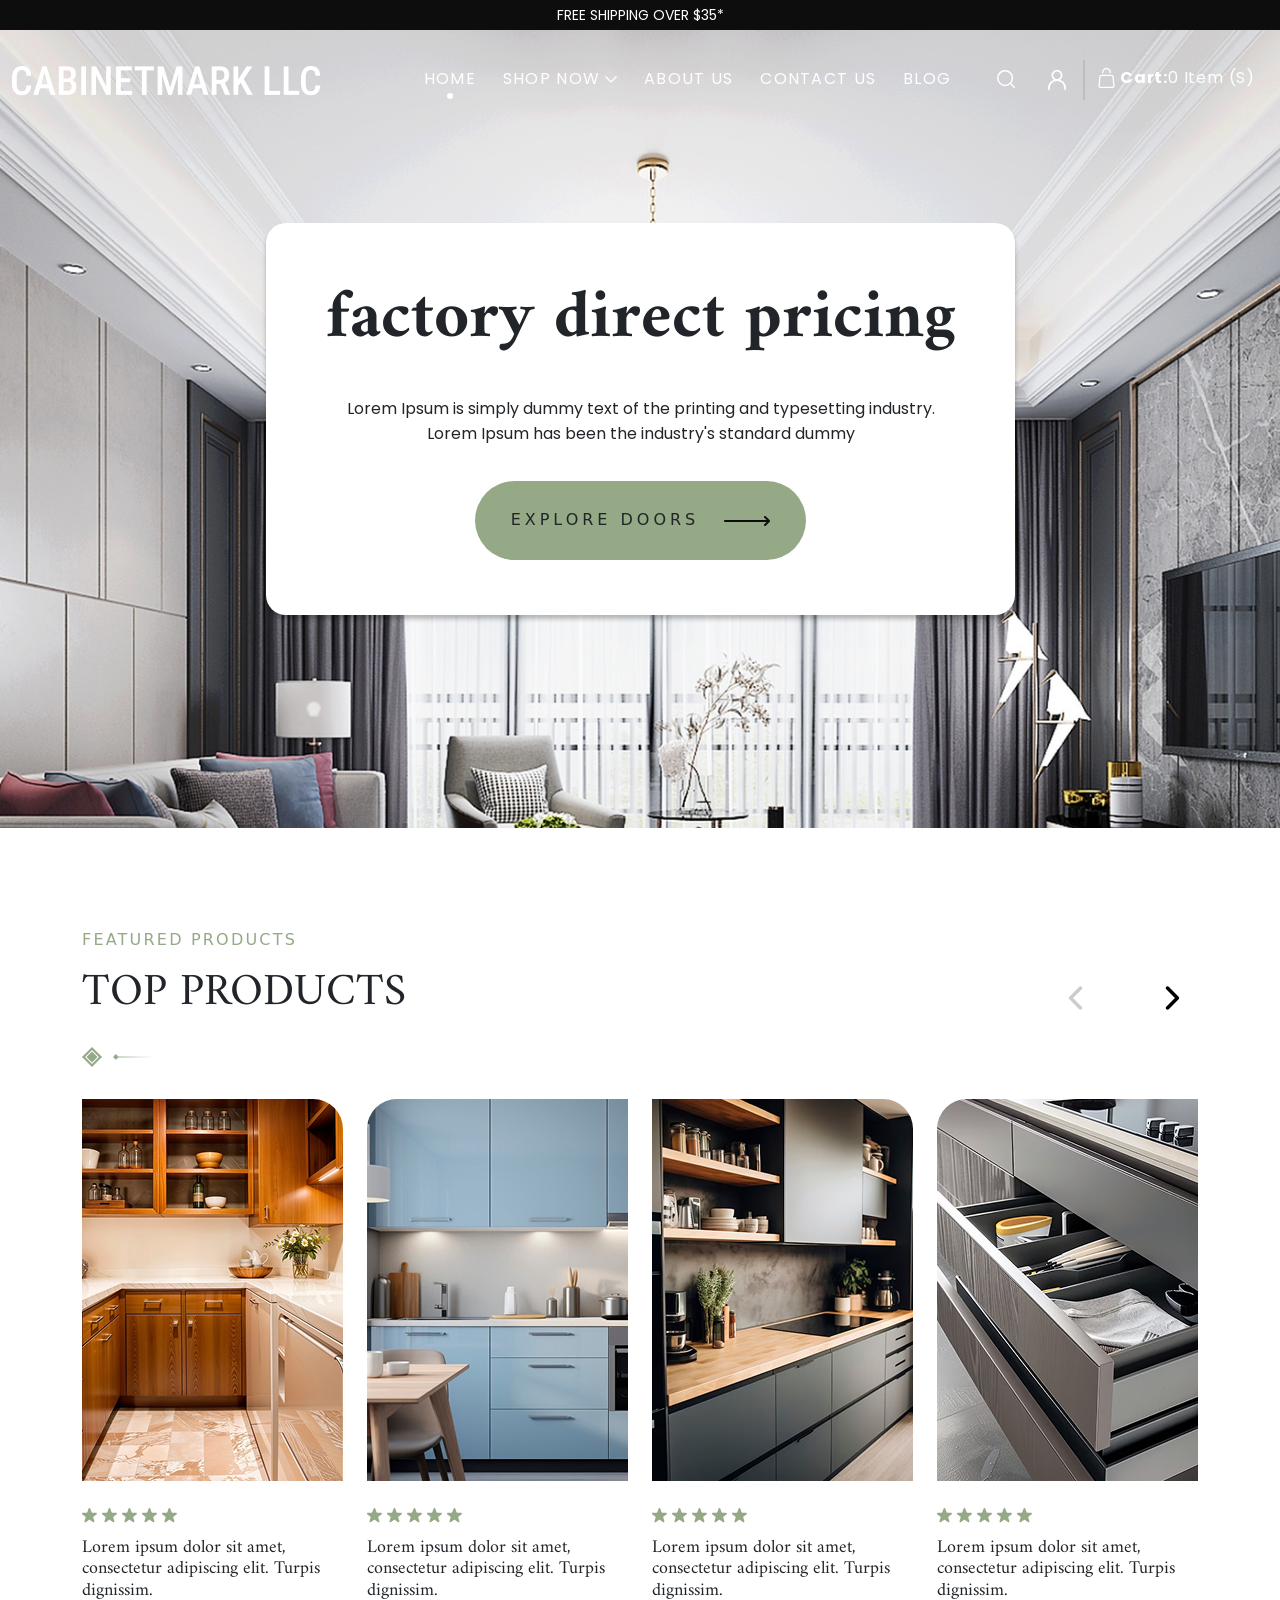
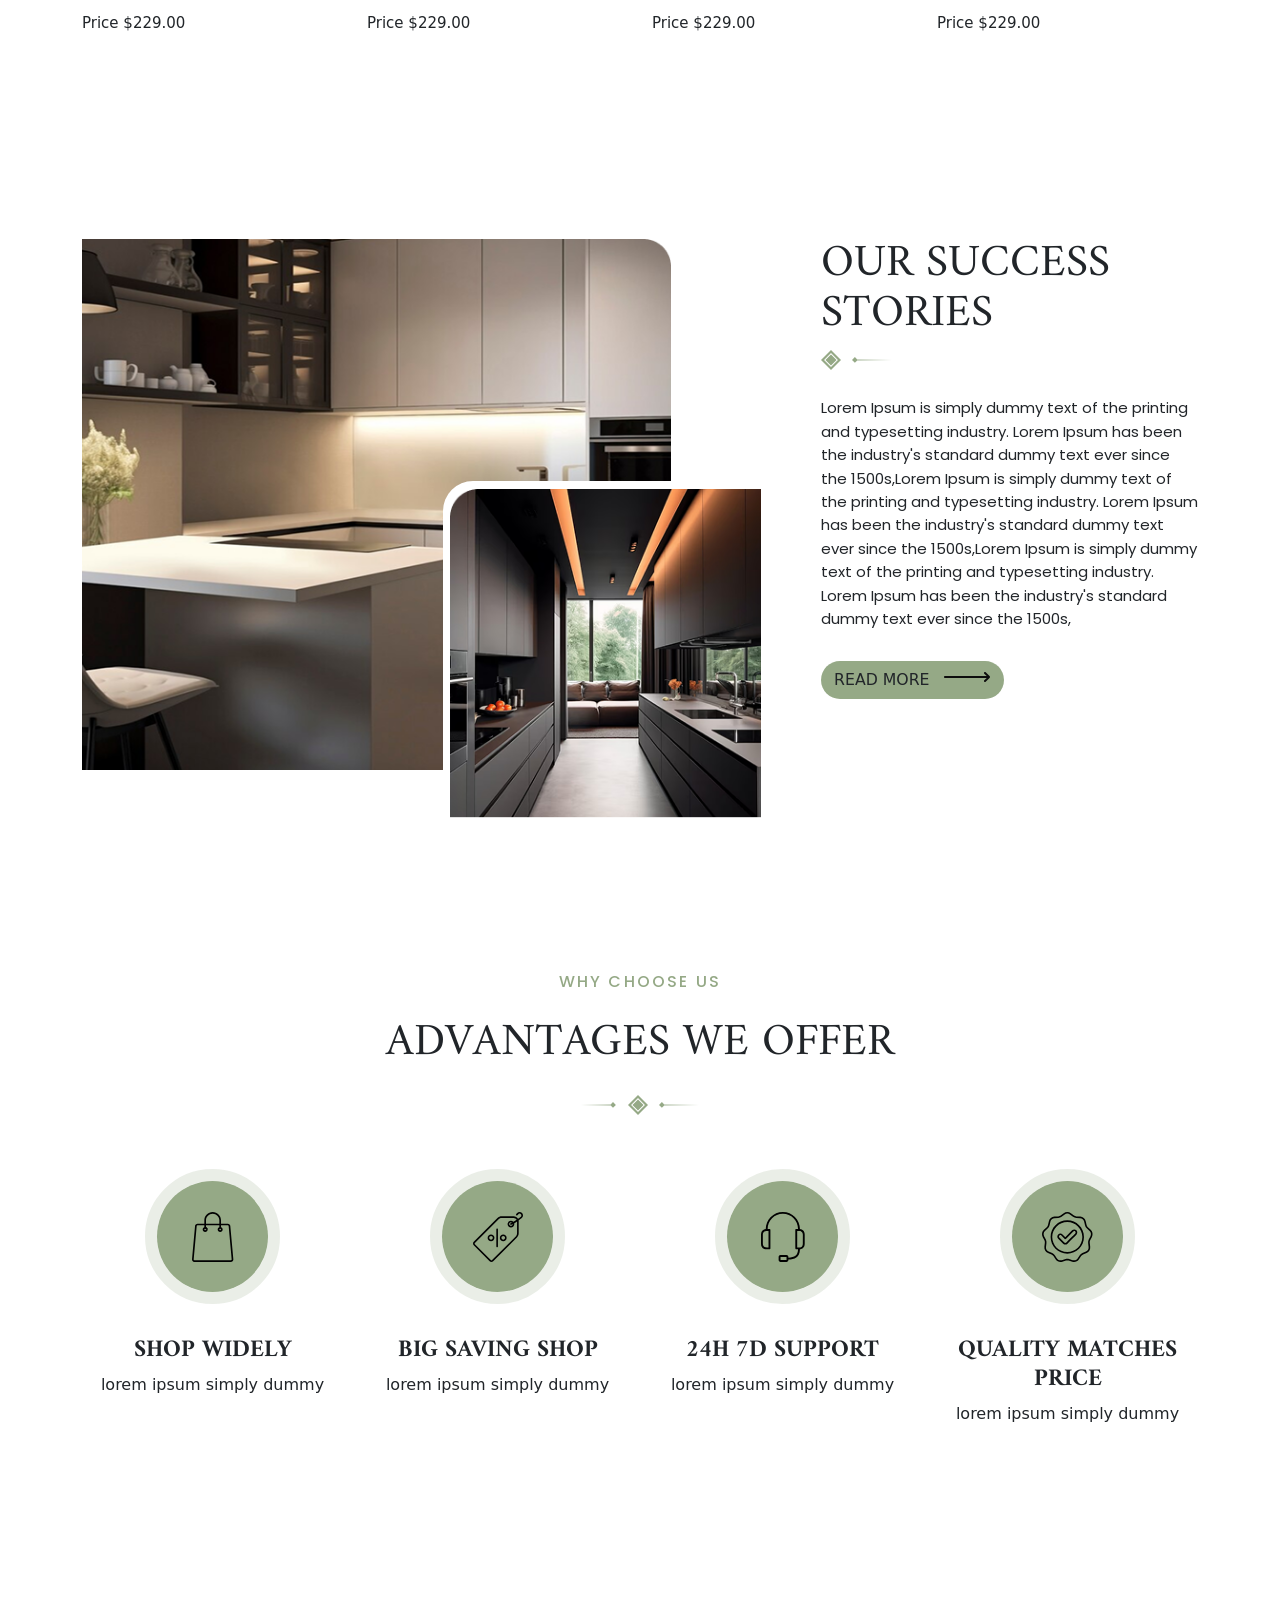
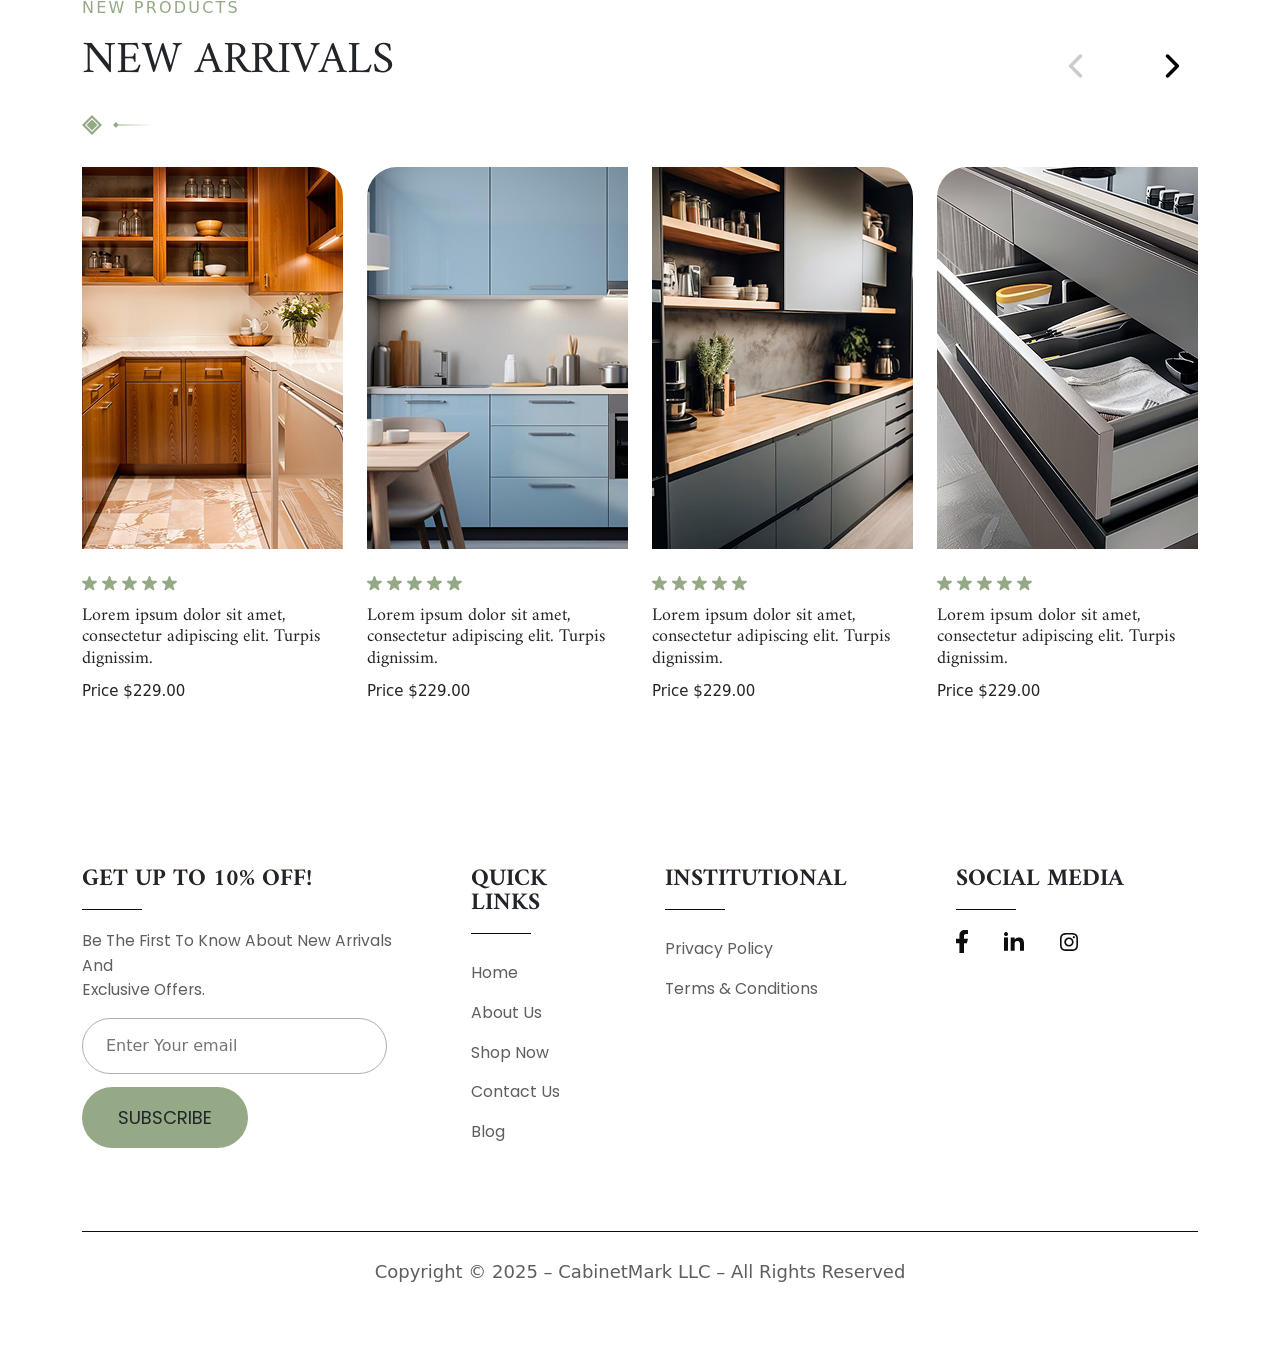
<file: index.html>
<!doctype html>
<html lang="en">

<head>
  <meta charset="utf-8" />
  <meta name="viewport" content="width=device-width, initial-scale=1" />
  <title>CABINETMARK LCC</title>
  <!-- Custom css link -->
  <link rel="stylesheet" href="./css/style.css" />
  <!-- Common-css link -->
  <link rel="stylesheet" href="./css/common.css">
  <!-- Bootstrap css cdn link -->
  <link href="https://cdn.jsdelivr.net/npm/bootstrap@5.3.8/dist/css/bootstrap.min.css" rel="stylesheet"
    integrity="sha384-sRIl4kxILFvY47J16cr9ZwB07vP4J8+LH7qKQnuqkuIAvNWLzeN8tE5YBujZqJLB" crossorigin="anonymous" />
</head>

<body>
  <header>
    <div class="header-top">
      <div class="title">FREE SHIPPING OVER $35*</div>
    </div>
    <nav class="navbar navbar-expand-xl">
      <div class="container nav-container">
        <div class="nav-logo">
          <a class="navbar-brand d-block" href="index.html">
            <img src="./assets/nav-logo.png" alt="" />
          </a>
        </div>
        <button class="navbar-toggler" type="button" data-bs-toggle="offcanvas" data-bs-target="#navbarSupportedContent"
          aria-controls="navbarSupportedContent" aria-expanded="false" aria-label="Toggle navigation">
          <span class="navbar-toggler-icon"></span>
        </button>
        <div class="offcanvas offcanvas-end" id="navbarSupportedContent">
          <div class="offcanvas-header">
            <button type="button" class="close-btn" data-bs-dismiss="offcanvas" aria-label="Close">
              <span></span>
            </button>
          </div>
          <ul class="navbar-nav ms-auto mb-2 mb-lg-0">
            <li class="nav-item">
              <a class="nav-link active" aria-current="page" href="#">Home</a>
            </li>
            <li class="nav-item">
              <a class="nav-link shop">Shop now
                <svg width="12" height="7" viewBox="0 0 12 7" fill="none" xmlns="http://www.w3.org/2000/svg">
                  <path
                    d="M10.9917 0L11.97 0.979196L6.63841 6.31263C6.55298 6.3986 6.45139 6.46683 6.33949 6.51339C6.22759 6.55995 6.10759 6.58392 5.98638 6.58392C5.86518 6.58392 5.74518 6.55995 5.63328 6.51339C5.52138 6.46683 5.41979 6.3986 5.33436 6.31263L0 0.979196L0.978273 0.000923157L5.985 5.00673L10.9917 0Z"
                    fill="white" />
                </svg>
              </a>
              <ul class="dropdown-list">
                <li><a href="collection.html">Collection</a></li>
                <li><a href="product-details.html">Product details</a></li>
                <li><a href="product.html">Product list</a></li>
              </ul>
            </li>
            <li class="nav-item">
              <a class="nav-link" href="about.html">about us</a>
            </li>
            <li class="nav-item">
              <a class="nav-link" href="contact-us.html">contact us</a>
            </li>
            <li class="nav-item">
              <a class="nav-link" href="Blog.html">blog</a>
            </li>
          </ul>
          <div class="nav-btn d-flex ms-4">
            <a href="" class="search-btn btn">
              <svg width="22" height="22" viewBox="0 0 22 22" fill="none" xmlns="http://www.w3.org/2000/svg">
                <path d="M15.5833 15.5834L19.2499 19.25" stroke="white" stroke-width="1.5" stroke-linecap="round"
                  stroke-linejoin="round" />
                <path
                  d="M17.4167 10.0833C17.4167 6.03324 14.1334 2.75 10.0833 2.75C6.03324 2.75 2.75 6.03324 2.75 10.0833C2.75 14.1334 6.03324 17.4167 10.0833 17.4167C14.1334 17.4167 17.4167 14.1334 17.4167 10.0833Z"
                  stroke="white" stroke-width="1.5" stroke-linecap="round" stroke-linejoin="round" />
              </svg>
            </a>
            <a href="" class="contact-btn btn">
              <svg width="28" height="28" viewBox="0 0 24 24" fill="none" xmlns="http://www.w3.org/2000/svg">
                <path
                  d="M5 20V19C5 17.1435 5.7375 15.363 7.05025 14.0503C8.36301 12.7375 10.1435 12 12 12V12C13.8565 12 15.637 12.7375 16.9497 14.0503C18.2625 15.363 19 17.1435 19 19V20"
                  stroke="white" stroke-width="1.5" stroke-linecap="round" stroke-linejoin="round" />
                <path
                  d="M12 12C13.0609 12 14.0783 11.5786 14.8284 10.8284C15.5786 10.0783 16 9.06087 16 8C16 6.93913 15.5786 5.92172 14.8284 5.17157C14.0783 4.42143 13.0609 4 12 4C10.9391 4 9.92172 4.42143 9.17157 5.17157C8.42143 5.92172 8 6.93913 8 8C8 9.06087 8.42143 10.0783 9.17157 10.8284C9.92172 11.5786 10.9391 12 12 12V12Z"
                  stroke="white" stroke-width="1.5" stroke-linecap="round" stroke-linejoin="round" />
              </svg>
            </a>
            <div class="nav-last-btn">
              <a href="" class="cart-btn btn" data-bs-target="#exampleModal" data-bs-toggle="modal">
                <svg width="19" height="20" viewBox="0 0 19 20" fill="none" xmlns="http://www.w3.org/2000/svg">
                  <path
                    d="M3.04171 8.52L2.41218 8.44533L3.04171 8.52ZM2.05624 17.8533L2.68578 17.9267L2.05624 17.8533ZM16.9446 17.8533L16.3151 17.9267L16.9446 17.8533ZM15.9592 8.52L16.5887 8.44533L15.9592 8.52ZM2.41218 8.44533L1.42671 17.7787L2.68578 17.9253L3.67124 8.592L2.41218 8.44533ZM3.31531 20H15.6856V18.6667H3.31531V20ZM17.5742 17.7787L16.5887 8.44533L15.3296 8.592L16.3151 17.9253L17.5729 17.7787H17.5742ZM14.6988 6.66667H4.30204V8H14.7014V6.66667H14.6988ZM16.5887 8.44533C16.537 7.9562 16.3157 7.50432 15.9673 7.17616C15.6188 6.848 15.1677 6.6666 14.7001 6.66667V8C14.856 7.99999 15.0065 8.06052 15.1226 8.17C15.2388 8.27948 15.3125 8.43021 15.3296 8.59333L16.5887 8.44667V8.44533ZM15.6856 20C15.9527 19.9999 16.2169 19.9404 16.4607 19.8255C16.7046 19.7106 16.9227 19.5429 17.1008 19.3333C17.2789 19.1237 17.413 18.8768 17.4944 18.609C17.5757 18.3411 17.6025 18.0582 17.5729 17.7787L16.3151 17.9253C16.3251 18.0186 16.3163 18.1131 16.2892 18.2025C16.2621 18.2919 16.2174 18.3743 16.1579 18.4443C16.0985 18.5143 16.0257 18.5703 15.9443 18.6086C15.8629 18.6469 15.7747 18.6667 15.6856 18.6667V20ZM1.42671 17.7787C1.39713 18.0583 1.42393 18.3413 1.50535 18.6093C1.58678 18.8773 1.72099 19.1241 1.89924 19.3338C2.07748 19.5434 2.29573 19.7111 2.53975 19.8259C2.78376 19.9407 3.04803 20 3.31531 20V18.6667C3.22626 18.6667 3.13821 18.6469 3.0569 18.6087C2.9756 18.5704 2.90287 18.5146 2.84346 18.4447C2.78405 18.3749 2.7393 18.2927 2.71213 18.2034C2.68496 18.1141 2.67598 18.0198 2.68578 17.9267L1.42671 17.78V17.7787ZM3.67124 8.592C3.68868 8.42912 3.76252 8.2787 3.87865 8.1695C3.99478 8.0603 4.14506 7.99995 4.30078 8V6.66667C3.83344 6.66692 3.3826 6.84847 3.03442 7.1766C2.68624 7.50473 2.46516 7.95643 2.41344 8.44533L3.67124 8.592ZM6.33378 5.33333V4.66667H5.06711V5.33333H6.33378ZM12.6671 4.66667V5.33333H13.9338V4.66667H12.6671ZM9.50044 1.33333C10.3403 1.33333 11.1457 1.68452 11.7396 2.30964C12.3335 2.93477 12.6671 3.78261 12.6671 4.66667H13.9338C13.9338 3.42899 13.4667 2.242 12.6353 1.36683C11.8039 0.491665 10.6762 0 9.50044 0V1.33333ZM6.33378 4.66667C6.33378 3.78261 6.66741 2.93477 7.26127 2.30964C7.85514 1.68452 8.66059 1.33333 9.50044 1.33333V0C8.32465 0 7.19701 0.491665 6.3656 1.36683C5.53419 2.242 5.06711 3.42899 5.06711 4.66667H6.33378Z"
                    fill="white" />
                </svg>
                <span>cart: </span>
                <p>0 item (S)</p>
              </a>
              <!-- Add to cart modal -->
              <div class="modal fade" id="exampleModal" tabindex="-1" aria-labelledby="exampleModalLabel"
                aria-hidden="true">
                <div class="modal-dialog">
                  <div class="modal-content">
                    <div class="modal-header">
                      <h1 class="modal-title fs-5 ms-auto" id="exampleModalLabel">
                        <!-- Your Cart is Empty -->
                        Add Product in Your Cart
                      </h1>
                      <a class="btn-close" data-bs-dismiss="modal" aria-label="Close"></a>
                    </div>
                    <div class="modal-footer">
                      <a href="index.html" class="btn btn-secondary" data-bs-dismiss="modal">Cancel</a>
                      <a href="product.html" class="btn btn-primary">Add Products</a>
                    </div>
                  </div>
                </div>
              </div>
            </div>
          </div>
        </div>
      </div>
    </nav>
  </header>
  <!-- Banner section -->
  <section class="bnr-sec">
    <div class="container">
      <div class="bnr-cnt">
        <h1 class="title-1">factory direct pricing</h1>
        <p>
          Lorem Ipsum is simply dummy text of the printing and typesetting
          industry. <br />
          Lorem Ipsum has been the industry's standard dummy
        </p>
        <div class="bnr-btn">
          <a href="" class="explor-btn btn">Explore doors

            <svg width="46" height="10" viewBox="0 0 46 10" fill="none" xmlns="http://www.w3.org/2000/svg">
              <path fill-rule="evenodd" clip-rule="evenodd"
                d="M42.753 5.9995L40.273 8.2935C39.877 8.6835 39.877 9.3165 40.273 9.7075C40.668 10.0975 41.31 10.0975 41.705 9.7075L45.555 6.0605C45.843 5.7775 46 5.4025 46 4.9995C46 4.5995 45.842 4.2215 45.556 3.9395L41.706 0.2925C41.31 -0.0975 40.668 -0.0975 40.272 0.2925C39.877 0.6825 39.877 1.3155 40.272 1.7065L42.752 3.9995L1 3.9995C0.447 3.9995 0 4.4455 0 4.9995C0 5.5495 0.448 5.9995 1 5.9995L42.753 5.9995Z"
                fill="#0D0D0D" />
            </svg>
          </a>
        </div>
      </div>
    </div>
  </section>

  <!--============================ Product Section =======================-->
  <section class="prodct-sec">
    <div class="container">
      <div class="prodct-cnt">
        <div class="prodct-title">
          <p>Featured Products</p>
          <h2 class="title-2">top products</h2>
          <div class="common-icon">
            <a href="" class="left-icon">
              <svg width="20" height="20" viewBox="0 0 20 20" fill="none" xmlns="http://www.w3.org/2000/svg">
                <rect x="10" width="14.1421" height="14.1421" transform="rotate(45 10 0)" fill="#95A986" />
                <rect x="10" y="3.77815" width="8.81302" height="8.81302" transform="rotate(45 10 3.77815)"
                  fill="#95A986" stroke="white" />
              </svg>
            </a>
            <a href="" class="right-icon">
              <svg width="40" height="6" viewBox="0 0 40 6" fill="none" xmlns="http://www.w3.org/2000/svg">
                <path
                  d="M0 2.88672L2.88675 5.77347L5.7735 2.88672L2.88675 -3.5898e-05L0 2.88672ZM39.8867 2.38672L2.88675 2.38672L2.88675 3.38672L39.8867 3.38672L39.8867 2.38672Z"
                  fill="url(#paint0_linear_283_82)" />
                <defs>
                  <linearGradient id="paint0_linear_283_82" x1="39.8867" y1="1.88672" x2="2.88675" y2="1.88672"
                    gradientUnits="userSpaceOnUse">
                    <stop stop-color="#95A986" stop-opacity="0" />
                    <stop offset="1" stop-color="#95A986" />
                  </linearGradient>
                </defs>
              </svg>
            </a>
          </div>
        </div>
        <div class="prodct-slide-btn">
          <a href="" class="left-arrow-btn btn">
            <svg width="28" height="28" viewBox="0 0 28 28" fill="none" xmlns="http://www.w3.org/2000/svg">
              <path opacity="0.2"
                d="M18.7372 2.86296C19.0653 3.19114 19.2496 3.63617 19.2496 4.10021C19.2496 4.56425 19.0653 5.00929 18.7372 5.33746L10.0747 14L18.7372 22.6624C19.056 22.9925 19.2324 23.4346 19.2284 23.8934C19.2244 24.3522 19.0404 24.7912 18.7159 25.1156C18.3914 25.4401 17.9525 25.6241 17.4937 25.6281C17.0348 25.6321 16.5928 25.4557 16.2627 25.1369L6.36296 15.2372C6.03489 14.909 5.85059 14.464 5.85059 14C5.85059 13.5359 6.03489 13.0909 6.36296 12.7627L16.2627 2.86296C16.5909 2.53489 17.0359 2.35059 17.5 2.35059C17.964 2.35059 18.409 2.53489 18.7372 2.86296Z"
                fill="black" />
            </svg>
          </a>
          <a href="" class="right-arrow-btn btn">
            <svg width="28" height="28" viewBox="0 0 28 28" fill="none" xmlns="http://www.w3.org/2000/svg">
              <path
                d="M9.26279 2.86296C8.93471 3.19114 8.75041 3.63617 8.75041 4.10021C8.75041 4.56425 8.93471 5.00929 9.26279 5.33746L17.9253 14L9.26279 22.6624C8.94401 22.9925 8.76762 23.4346 8.77161 23.8934C8.7756 24.3522 8.95964 24.7912 9.28411 25.1156C9.60857 25.4401 10.0475 25.6241 10.5063 25.6281C10.9652 25.6321 11.4072 25.4557 11.7373 25.1369L21.637 15.2372C21.9651 14.909 22.1494 14.464 22.1494 14C22.1494 13.5359 21.9651 13.0909 21.637 12.7627L11.7373 2.86296C11.4091 2.53489 10.9641 2.35059 10.5 2.35059C10.036 2.35059 9.59096 2.53489 9.26279 2.86296Z"
                fill="black" />
            </svg>
          </a>
        </div>
      </div>
      <div class="row product-row">
        <div class="col-12 col-md-6 col-lg-3">
          <div class="prodct-cards">
            <div class="prodct-img card-img-1">
              <img src="./assets/product-card-1.png" alt="" />
            </div>
            <div class="prodct-card-cnt">
              <div class="prodct-star">
                <a href="" class="star">
                  <svg width="15" height="15" viewBox="0 0 15 15" fill="none" xmlns="http://www.w3.org/2000/svg">
                    <path
                      d="M6.48374 0.690966C6.7831 -0.230345 8.0865 -0.230344 8.38586 0.690966L9.45543 3.98276C9.5893 4.39479 9.97326 4.67375 10.4065 4.67375H13.8677C14.8364 4.67375 15.2392 5.91336 14.4555 6.48276L11.6553 8.51721C11.3048 8.77185 11.1582 9.22322 11.292 9.63524L12.3616 12.927C12.6609 13.8483 11.6065 14.6145 10.8228 14.0451L8.02258 12.0106C7.6721 11.756 7.1975 11.756 6.84701 12.0106L4.04684 14.0451C3.26313 14.6145 2.20865 13.8483 2.508 12.927L3.57757 9.63524C3.71145 9.22322 3.56479 8.77185 3.2143 8.51721L0.414132 6.48276C-0.369582 5.91336 0.0331941 4.67375 1.00192 4.67375H4.46312C4.89634 4.67375 5.2803 4.39479 5.41417 3.98276L6.48374 0.690966Z"
                      fill="#95A986" />
                  </svg>
                </a>
                <a href="" class="star">
                  <svg width="15" height="15" viewBox="0 0 15 15" fill="none" xmlns="http://www.w3.org/2000/svg">
                    <path
                      d="M6.48374 0.690966C6.7831 -0.230345 8.0865 -0.230344 8.38586 0.690966L9.45543 3.98276C9.5893 4.39479 9.97326 4.67375 10.4065 4.67375H13.8677C14.8364 4.67375 15.2392 5.91336 14.4555 6.48276L11.6553 8.51721C11.3048 8.77185 11.1582 9.22322 11.292 9.63524L12.3616 12.927C12.6609 13.8483 11.6065 14.6145 10.8228 14.0451L8.02258 12.0106C7.6721 11.756 7.1975 11.756 6.84701 12.0106L4.04684 14.0451C3.26313 14.6145 2.20865 13.8483 2.508 12.927L3.57757 9.63524C3.71145 9.22322 3.56479 8.77185 3.2143 8.51721L0.414132 6.48276C-0.369582 5.91336 0.0331941 4.67375 1.00192 4.67375H4.46312C4.89634 4.67375 5.2803 4.39479 5.41417 3.98276L6.48374 0.690966Z"
                      fill="#95A986" />
                  </svg>
                </a>
                <a href="" class="star">
                  <svg width="15" height="15" viewBox="0 0 15 15" fill="none" xmlns="http://www.w3.org/2000/svg">
                    <path
                      d="M6.48374 0.690966C6.7831 -0.230345 8.0865 -0.230344 8.38586 0.690966L9.45543 3.98276C9.5893 4.39479 9.97326 4.67375 10.4065 4.67375H13.8677C14.8364 4.67375 15.2392 5.91336 14.4555 6.48276L11.6553 8.51721C11.3048 8.77185 11.1582 9.22322 11.292 9.63524L12.3616 12.927C12.6609 13.8483 11.6065 14.6145 10.8228 14.0451L8.02258 12.0106C7.6721 11.756 7.1975 11.756 6.84701 12.0106L4.04684 14.0451C3.26313 14.6145 2.20865 13.8483 2.508 12.927L3.57757 9.63524C3.71145 9.22322 3.56479 8.77185 3.2143 8.51721L0.414132 6.48276C-0.369582 5.91336 0.0331941 4.67375 1.00192 4.67375H4.46312C4.89634 4.67375 5.2803 4.39479 5.41417 3.98276L6.48374 0.690966Z"
                      fill="#95A986" />
                  </svg>
                </a>
                <a href="" class="star">
                  <svg width="15" height="15" viewBox="0 0 15 15" fill="none" xmlns="http://www.w3.org/2000/svg">
                    <path
                      d="M6.48374 0.690966C6.7831 -0.230345 8.0865 -0.230344 8.38586 0.690966L9.45543 3.98276C9.5893 4.39479 9.97326 4.67375 10.4065 4.67375H13.8677C14.8364 4.67375 15.2392 5.91336 14.4555 6.48276L11.6553 8.51721C11.3048 8.77185 11.1582 9.22322 11.292 9.63524L12.3616 12.927C12.6609 13.8483 11.6065 14.6145 10.8228 14.0451L8.02258 12.0106C7.6721 11.756 7.1975 11.756 6.84701 12.0106L4.04684 14.0451C3.26313 14.6145 2.20865 13.8483 2.508 12.927L3.57757 9.63524C3.71145 9.22322 3.56479 8.77185 3.2143 8.51721L0.414132 6.48276C-0.369582 5.91336 0.0331941 4.67375 1.00192 4.67375H4.46312C4.89634 4.67375 5.2803 4.39479 5.41417 3.98276L6.48374 0.690966Z"
                      fill="#95A986" />
                  </svg>
                </a>
                <a href="" class="star">
                  <svg width="15" height="15" viewBox="0 0 15 15" fill="none" xmlns="http://www.w3.org/2000/svg">
                    <path
                      d="M6.48374 0.690966C6.7831 -0.230345 8.0865 -0.230344 8.38586 0.690966L9.45543 3.98276C9.5893 4.39479 9.97326 4.67375 10.4065 4.67375H13.8677C14.8364 4.67375 15.2392 5.91336 14.4555 6.48276L11.6553 8.51721C11.3048 8.77185 11.1582 9.22322 11.292 9.63524L12.3616 12.927C12.6609 13.8483 11.6065 14.6145 10.8228 14.0451L8.02258 12.0106C7.6721 11.756 7.1975 11.756 6.84701 12.0106L4.04684 14.0451C3.26313 14.6145 2.20865 13.8483 2.508 12.927L3.57757 9.63524C3.71145 9.22322 3.56479 8.77185 3.2143 8.51721L0.414132 6.48276C-0.369582 5.91336 0.0331941 4.67375 1.00192 4.67375H4.46312C4.89634 4.67375 5.2803 4.39479 5.41417 3.98276L6.48374 0.690966Z"
                      fill="#95A986" />
                  </svg>
                </a>
              </div>
              <p>
                Lorem ipsum dolor sit amet, consectetur adipiscing elit.
                Turpis dignissim.
              </p>
              <div class="prodct-price">Price $229.00</div>
            </div>
          </div>
        </div>
        <div class="col-12 col-md-6 col-lg-3">
          <div class="prodct-cards">
            <div class="prodct-img card-img-2">
              <img src="./assets/product-card-2.png" alt="" />
            </div>
            <div class="prodct-card-cnt">
              <div class="prodct-star">
                <a href="" class="star">
                  <svg width="15" height="15" viewBox="0 0 15 15" fill="none" xmlns="http://www.w3.org/2000/svg">
                    <path
                      d="M6.48374 0.690966C6.7831 -0.230345 8.0865 -0.230344 8.38586 0.690966L9.45543 3.98276C9.5893 4.39479 9.97326 4.67375 10.4065 4.67375H13.8677C14.8364 4.67375 15.2392 5.91336 14.4555 6.48276L11.6553 8.51721C11.3048 8.77185 11.1582 9.22322 11.292 9.63524L12.3616 12.927C12.6609 13.8483 11.6065 14.6145 10.8228 14.0451L8.02258 12.0106C7.6721 11.756 7.1975 11.756 6.84701 12.0106L4.04684 14.0451C3.26313 14.6145 2.20865 13.8483 2.508 12.927L3.57757 9.63524C3.71145 9.22322 3.56479 8.77185 3.2143 8.51721L0.414132 6.48276C-0.369582 5.91336 0.0331941 4.67375 1.00192 4.67375H4.46312C4.89634 4.67375 5.2803 4.39479 5.41417 3.98276L6.48374 0.690966Z"
                      fill="#95A986" />
                  </svg>
                </a>
                <a href="" class="star">
                  <svg width="15" height="15" viewBox="0 0 15 15" fill="none" xmlns="http://www.w3.org/2000/svg">
                    <path
                      d="M6.48374 0.690966C6.7831 -0.230345 8.0865 -0.230344 8.38586 0.690966L9.45543 3.98276C9.5893 4.39479 9.97326 4.67375 10.4065 4.67375H13.8677C14.8364 4.67375 15.2392 5.91336 14.4555 6.48276L11.6553 8.51721C11.3048 8.77185 11.1582 9.22322 11.292 9.63524L12.3616 12.927C12.6609 13.8483 11.6065 14.6145 10.8228 14.0451L8.02258 12.0106C7.6721 11.756 7.1975 11.756 6.84701 12.0106L4.04684 14.0451C3.26313 14.6145 2.20865 13.8483 2.508 12.927L3.57757 9.63524C3.71145 9.22322 3.56479 8.77185 3.2143 8.51721L0.414132 6.48276C-0.369582 5.91336 0.0331941 4.67375 1.00192 4.67375H4.46312C4.89634 4.67375 5.2803 4.39479 5.41417 3.98276L6.48374 0.690966Z"
                      fill="#95A986" />
                  </svg>
                </a>
                <a href="" class="star">
                  <svg width="15" height="15" viewBox="0 0 15 15" fill="none" xmlns="http://www.w3.org/2000/svg">
                    <path
                      d="M6.48374 0.690966C6.7831 -0.230345 8.0865 -0.230344 8.38586 0.690966L9.45543 3.98276C9.5893 4.39479 9.97326 4.67375 10.4065 4.67375H13.8677C14.8364 4.67375 15.2392 5.91336 14.4555 6.48276L11.6553 8.51721C11.3048 8.77185 11.1582 9.22322 11.292 9.63524L12.3616 12.927C12.6609 13.8483 11.6065 14.6145 10.8228 14.0451L8.02258 12.0106C7.6721 11.756 7.1975 11.756 6.84701 12.0106L4.04684 14.0451C3.26313 14.6145 2.20865 13.8483 2.508 12.927L3.57757 9.63524C3.71145 9.22322 3.56479 8.77185 3.2143 8.51721L0.414132 6.48276C-0.369582 5.91336 0.0331941 4.67375 1.00192 4.67375H4.46312C4.89634 4.67375 5.2803 4.39479 5.41417 3.98276L6.48374 0.690966Z"
                      fill="#95A986" />
                  </svg>
                </a>
                <a href="" class="star">
                  <svg width="15" height="15" viewBox="0 0 15 15" fill="none" xmlns="http://www.w3.org/2000/svg">
                    <path
                      d="M6.48374 0.690966C6.7831 -0.230345 8.0865 -0.230344 8.38586 0.690966L9.45543 3.98276C9.5893 4.39479 9.97326 4.67375 10.4065 4.67375H13.8677C14.8364 4.67375 15.2392 5.91336 14.4555 6.48276L11.6553 8.51721C11.3048 8.77185 11.1582 9.22322 11.292 9.63524L12.3616 12.927C12.6609 13.8483 11.6065 14.6145 10.8228 14.0451L8.02258 12.0106C7.6721 11.756 7.1975 11.756 6.84701 12.0106L4.04684 14.0451C3.26313 14.6145 2.20865 13.8483 2.508 12.927L3.57757 9.63524C3.71145 9.22322 3.56479 8.77185 3.2143 8.51721L0.414132 6.48276C-0.369582 5.91336 0.0331941 4.67375 1.00192 4.67375H4.46312C4.89634 4.67375 5.2803 4.39479 5.41417 3.98276L6.48374 0.690966Z"
                      fill="#95A986" />
                  </svg>
                </a>
                <a href="" class="star">
                  <svg width="15" height="15" viewBox="0 0 15 15" fill="none" xmlns="http://www.w3.org/2000/svg">
                    <path
                      d="M6.48374 0.690966C6.7831 -0.230345 8.0865 -0.230344 8.38586 0.690966L9.45543 3.98276C9.5893 4.39479 9.97326 4.67375 10.4065 4.67375H13.8677C14.8364 4.67375 15.2392 5.91336 14.4555 6.48276L11.6553 8.51721C11.3048 8.77185 11.1582 9.22322 11.292 9.63524L12.3616 12.927C12.6609 13.8483 11.6065 14.6145 10.8228 14.0451L8.02258 12.0106C7.6721 11.756 7.1975 11.756 6.84701 12.0106L4.04684 14.0451C3.26313 14.6145 2.20865 13.8483 2.508 12.927L3.57757 9.63524C3.71145 9.22322 3.56479 8.77185 3.2143 8.51721L0.414132 6.48276C-0.369582 5.91336 0.0331941 4.67375 1.00192 4.67375H4.46312C4.89634 4.67375 5.2803 4.39479 5.41417 3.98276L6.48374 0.690966Z"
                      fill="#95A986" />
                  </svg>
                </a>
              </div>
              <p>
                Lorem ipsum dolor sit amet, consectetur adipiscing elit.
                Turpis dignissim.
              </p>
              <div class="prodct-price">Price $229.00</div>
            </div>
          </div>
        </div>
        <div class="col-12 col-md-6 col-lg-3">
          <div class="prodct-cards">
            <div class="prodct-img card-img-3">
              <img src="./assets/product-card-3.png" alt="" />
            </div>
            <div class="prodct-card-cnt">
              <div class="prodct-star">
                <a href="" class="star">
                  <svg width="15" height="15" viewBox="0 0 15 15" fill="none" xmlns="http://www.w3.org/2000/svg">
                    <path
                      d="M6.48374 0.690966C6.7831 -0.230345 8.0865 -0.230344 8.38586 0.690966L9.45543 3.98276C9.5893 4.39479 9.97326 4.67375 10.4065 4.67375H13.8677C14.8364 4.67375 15.2392 5.91336 14.4555 6.48276L11.6553 8.51721C11.3048 8.77185 11.1582 9.22322 11.292 9.63524L12.3616 12.927C12.6609 13.8483 11.6065 14.6145 10.8228 14.0451L8.02258 12.0106C7.6721 11.756 7.1975 11.756 6.84701 12.0106L4.04684 14.0451C3.26313 14.6145 2.20865 13.8483 2.508 12.927L3.57757 9.63524C3.71145 9.22322 3.56479 8.77185 3.2143 8.51721L0.414132 6.48276C-0.369582 5.91336 0.0331941 4.67375 1.00192 4.67375H4.46312C4.89634 4.67375 5.2803 4.39479 5.41417 3.98276L6.48374 0.690966Z"
                      fill="#95A986" />
                  </svg>
                </a>
                <a href="" class="star">
                  <svg width="15" height="15" viewBox="0 0 15 15" fill="none" xmlns="http://www.w3.org/2000/svg">
                    <path
                      d="M6.48374 0.690966C6.7831 -0.230345 8.0865 -0.230344 8.38586 0.690966L9.45543 3.98276C9.5893 4.39479 9.97326 4.67375 10.4065 4.67375H13.8677C14.8364 4.67375 15.2392 5.91336 14.4555 6.48276L11.6553 8.51721C11.3048 8.77185 11.1582 9.22322 11.292 9.63524L12.3616 12.927C12.6609 13.8483 11.6065 14.6145 10.8228 14.0451L8.02258 12.0106C7.6721 11.756 7.1975 11.756 6.84701 12.0106L4.04684 14.0451C3.26313 14.6145 2.20865 13.8483 2.508 12.927L3.57757 9.63524C3.71145 9.22322 3.56479 8.77185 3.2143 8.51721L0.414132 6.48276C-0.369582 5.91336 0.0331941 4.67375 1.00192 4.67375H4.46312C4.89634 4.67375 5.2803 4.39479 5.41417 3.98276L6.48374 0.690966Z"
                      fill="#95A986" />
                  </svg>
                </a>
                <a href="" class="star">
                  <svg width="15" height="15" viewBox="0 0 15 15" fill="none" xmlns="http://www.w3.org/2000/svg">
                    <path
                      d="M6.48374 0.690966C6.7831 -0.230345 8.0865 -0.230344 8.38586 0.690966L9.45543 3.98276C9.5893 4.39479 9.97326 4.67375 10.4065 4.67375H13.8677C14.8364 4.67375 15.2392 5.91336 14.4555 6.48276L11.6553 8.51721C11.3048 8.77185 11.1582 9.22322 11.292 9.63524L12.3616 12.927C12.6609 13.8483 11.6065 14.6145 10.8228 14.0451L8.02258 12.0106C7.6721 11.756 7.1975 11.756 6.84701 12.0106L4.04684 14.0451C3.26313 14.6145 2.20865 13.8483 2.508 12.927L3.57757 9.63524C3.71145 9.22322 3.56479 8.77185 3.2143 8.51721L0.414132 6.48276C-0.369582 5.91336 0.0331941 4.67375 1.00192 4.67375H4.46312C4.89634 4.67375 5.2803 4.39479 5.41417 3.98276L6.48374 0.690966Z"
                      fill="#95A986" />
                  </svg>
                </a>
                <a href="" class="star">
                  <svg width="15" height="15" viewBox="0 0 15 15" fill="none" xmlns="http://www.w3.org/2000/svg">
                    <path
                      d="M6.48374 0.690966C6.7831 -0.230345 8.0865 -0.230344 8.38586 0.690966L9.45543 3.98276C9.5893 4.39479 9.97326 4.67375 10.4065 4.67375H13.8677C14.8364 4.67375 15.2392 5.91336 14.4555 6.48276L11.6553 8.51721C11.3048 8.77185 11.1582 9.22322 11.292 9.63524L12.3616 12.927C12.6609 13.8483 11.6065 14.6145 10.8228 14.0451L8.02258 12.0106C7.6721 11.756 7.1975 11.756 6.84701 12.0106L4.04684 14.0451C3.26313 14.6145 2.20865 13.8483 2.508 12.927L3.57757 9.63524C3.71145 9.22322 3.56479 8.77185 3.2143 8.51721L0.414132 6.48276C-0.369582 5.91336 0.0331941 4.67375 1.00192 4.67375H4.46312C4.89634 4.67375 5.2803 4.39479 5.41417 3.98276L6.48374 0.690966Z"
                      fill="#95A986" />
                  </svg>
                </a>
                <a href="" class="star">
                  <svg width="15" height="15" viewBox="0 0 15 15" fill="none" xmlns="http://www.w3.org/2000/svg">
                    <path
                      d="M6.48374 0.690966C6.7831 -0.230345 8.0865 -0.230344 8.38586 0.690966L9.45543 3.98276C9.5893 4.39479 9.97326 4.67375 10.4065 4.67375H13.8677C14.8364 4.67375 15.2392 5.91336 14.4555 6.48276L11.6553 8.51721C11.3048 8.77185 11.1582 9.22322 11.292 9.63524L12.3616 12.927C12.6609 13.8483 11.6065 14.6145 10.8228 14.0451L8.02258 12.0106C7.6721 11.756 7.1975 11.756 6.84701 12.0106L4.04684 14.0451C3.26313 14.6145 2.20865 13.8483 2.508 12.927L3.57757 9.63524C3.71145 9.22322 3.56479 8.77185 3.2143 8.51721L0.414132 6.48276C-0.369582 5.91336 0.0331941 4.67375 1.00192 4.67375H4.46312C4.89634 4.67375 5.2803 4.39479 5.41417 3.98276L6.48374 0.690966Z"
                      fill="#95A986" />
                  </svg>
                </a>
              </div>
              <p>
                Lorem ipsum dolor sit amet, consectetur adipiscing elit.
                Turpis dignissim.
              </p>
              <div class="prodct-price">Price $229.00</div>
            </div>
          </div>
        </div>
        <div class="col-12 col-md-6 col-lg-3">
          <div class="prodct-cards">
            <div class="prodct-img card-img-4">
              <img src="./assets/product-card-4.png" alt="" />
            </div>
            <div class="prodct-card-cnt">
              <div class="prodct-star">
                <a href="" class="star">
                  <svg width="15" height="15" viewBox="0 0 15 15" fill="none" xmlns="http://www.w3.org/2000/svg">
                    <path
                      d="M6.48374 0.690966C6.7831 -0.230345 8.0865 -0.230344 8.38586 0.690966L9.45543 3.98276C9.5893 4.39479 9.97326 4.67375 10.4065 4.67375H13.8677C14.8364 4.67375 15.2392 5.91336 14.4555 6.48276L11.6553 8.51721C11.3048 8.77185 11.1582 9.22322 11.292 9.63524L12.3616 12.927C12.6609 13.8483 11.6065 14.6145 10.8228 14.0451L8.02258 12.0106C7.6721 11.756 7.1975 11.756 6.84701 12.0106L4.04684 14.0451C3.26313 14.6145 2.20865 13.8483 2.508 12.927L3.57757 9.63524C3.71145 9.22322 3.56479 8.77185 3.2143 8.51721L0.414132 6.48276C-0.369582 5.91336 0.0331941 4.67375 1.00192 4.67375H4.46312C4.89634 4.67375 5.2803 4.39479 5.41417 3.98276L6.48374 0.690966Z"
                      fill="#95A986" />
                  </svg>
                </a>
                <a href="" class="star">
                  <svg width="15" height="15" viewBox="0 0 15 15" fill="none" xmlns="http://www.w3.org/2000/svg">
                    <path
                      d="M6.48374 0.690966C6.7831 -0.230345 8.0865 -0.230344 8.38586 0.690966L9.45543 3.98276C9.5893 4.39479 9.97326 4.67375 10.4065 4.67375H13.8677C14.8364 4.67375 15.2392 5.91336 14.4555 6.48276L11.6553 8.51721C11.3048 8.77185 11.1582 9.22322 11.292 9.63524L12.3616 12.927C12.6609 13.8483 11.6065 14.6145 10.8228 14.0451L8.02258 12.0106C7.6721 11.756 7.1975 11.756 6.84701 12.0106L4.04684 14.0451C3.26313 14.6145 2.20865 13.8483 2.508 12.927L3.57757 9.63524C3.71145 9.22322 3.56479 8.77185 3.2143 8.51721L0.414132 6.48276C-0.369582 5.91336 0.0331941 4.67375 1.00192 4.67375H4.46312C4.89634 4.67375 5.2803 4.39479 5.41417 3.98276L6.48374 0.690966Z"
                      fill="#95A986" />
                  </svg>
                </a>
                <a href="" class="star">
                  <svg width="15" height="15" viewBox="0 0 15 15" fill="none" xmlns="http://www.w3.org/2000/svg">
                    <path
                      d="M6.48374 0.690966C6.7831 -0.230345 8.0865 -0.230344 8.38586 0.690966L9.45543 3.98276C9.5893 4.39479 9.97326 4.67375 10.4065 4.67375H13.8677C14.8364 4.67375 15.2392 5.91336 14.4555 6.48276L11.6553 8.51721C11.3048 8.77185 11.1582 9.22322 11.292 9.63524L12.3616 12.927C12.6609 13.8483 11.6065 14.6145 10.8228 14.0451L8.02258 12.0106C7.6721 11.756 7.1975 11.756 6.84701 12.0106L4.04684 14.0451C3.26313 14.6145 2.20865 13.8483 2.508 12.927L3.57757 9.63524C3.71145 9.22322 3.56479 8.77185 3.2143 8.51721L0.414132 6.48276C-0.369582 5.91336 0.0331941 4.67375 1.00192 4.67375H4.46312C4.89634 4.67375 5.2803 4.39479 5.41417 3.98276L6.48374 0.690966Z"
                      fill="#95A986" />
                  </svg>
                </a>
                <a href="" class="star">
                  <svg width="15" height="15" viewBox="0 0 15 15" fill="none" xmlns="http://www.w3.org/2000/svg">
                    <path
                      d="M6.48374 0.690966C6.7831 -0.230345 8.0865 -0.230344 8.38586 0.690966L9.45543 3.98276C9.5893 4.39479 9.97326 4.67375 10.4065 4.67375H13.8677C14.8364 4.67375 15.2392 5.91336 14.4555 6.48276L11.6553 8.51721C11.3048 8.77185 11.1582 9.22322 11.292 9.63524L12.3616 12.927C12.6609 13.8483 11.6065 14.6145 10.8228 14.0451L8.02258 12.0106C7.6721 11.756 7.1975 11.756 6.84701 12.0106L4.04684 14.0451C3.26313 14.6145 2.20865 13.8483 2.508 12.927L3.57757 9.63524C3.71145 9.22322 3.56479 8.77185 3.2143 8.51721L0.414132 6.48276C-0.369582 5.91336 0.0331941 4.67375 1.00192 4.67375H4.46312C4.89634 4.67375 5.2803 4.39479 5.41417 3.98276L6.48374 0.690966Z"
                      fill="#95A986" />
                  </svg>
                </a>
                <a href="" class="star">
                  <svg width="15" height="15" viewBox="0 0 15 15" fill="none" xmlns="http://www.w3.org/2000/svg">
                    <path
                      d="M6.48374 0.690966C6.7831 -0.230345 8.0865 -0.230344 8.38586 0.690966L9.45543 3.98276C9.5893 4.39479 9.97326 4.67375 10.4065 4.67375H13.8677C14.8364 4.67375 15.2392 5.91336 14.4555 6.48276L11.6553 8.51721C11.3048 8.77185 11.1582 9.22322 11.292 9.63524L12.3616 12.927C12.6609 13.8483 11.6065 14.6145 10.8228 14.0451L8.02258 12.0106C7.6721 11.756 7.1975 11.756 6.84701 12.0106L4.04684 14.0451C3.26313 14.6145 2.20865 13.8483 2.508 12.927L3.57757 9.63524C3.71145 9.22322 3.56479 8.77185 3.2143 8.51721L0.414132 6.48276C-0.369582 5.91336 0.0331941 4.67375 1.00192 4.67375H4.46312C4.89634 4.67375 5.2803 4.39479 5.41417 3.98276L6.48374 0.690966Z"
                      fill="#95A986" />
                  </svg>
                </a>
              </div>
              <p>
                Lorem ipsum dolor sit amet, consectetur adipiscing elit.
                Turpis dignissim.
              </p>
              <div class="prodct-price">Price $229.00</div>
            </div>
          </div>
        </div>
      </div>
    </div>
  </section>

  <!-- Success section -->
  <section class="success-sec">
    <div class="container">
      <div class="row success-row">
        <div class="col-12 col-lg-7">
          <div class="success-left-imgs">
            <div class="fst-img">
              <img src="./assets/success-1st-img.png" alt="" />
              <div class="scnd-img">
                <img src="./assets/success-scnd-img.png" alt="" />
              </div>
            </div>
          </div>
        </div>
        <div class="col-12 col-lg-5">
          <div class="success-cnt">
            <h2 class="title-2">
              our Success <br />
              Stories
            </h2>
            <div class="common-icon">
              <a href="" class="left-icon">
                <svg width="20" height="20" viewBox="0 0 20 20" fill="none" xmlns="http://www.w3.org/2000/svg">
                  <rect x="10" width="14.1421" height="14.1421" transform="rotate(45 10 0)" fill="#95A986" />
                  <rect x="10" y="3.77815" width="8.81302" height="8.81302" transform="rotate(45 10 3.77815)"
                    fill="#95A986" stroke="white" />
                </svg>
              </a>
              <a href="" class="right-icon">
                <svg width="40" height="6" viewBox="0 0 40 6" fill="none" xmlns="http://www.w3.org/2000/svg">
                  <path
                    d="M0 2.88672L2.88675 5.77347L5.7735 2.88672L2.88675 -3.5898e-05L0 2.88672ZM39.8867 2.38672L2.88675 2.38672L2.88675 3.38672L39.8867 3.38672L39.8867 2.38672Z"
                    fill="url(#paint0_linear_283_82)" />
                  <defs>
                    <linearGradient id="paint0_linear_283_82" x1="39.8867" y1="1.88672" x2="2.88675" y2="1.88672"
                      gradientUnits="userSpaceOnUse">
                      <stop stop-color="#95A986" stop-opacity="0" />
                      <stop offset="1" stop-color="#95A986" />
                    </linearGradient>
                  </defs>
                </svg>
              </a>
            </div>
            <p>
              Lorem Ipsum is simply dummy text of the printing and typesetting
              industry. Lorem Ipsum has been the industry's standard dummy
              text ever since the 1500s,Lorem Ipsum is simply dummy text of
              the printing and typesetting industry. Lorem Ipsum has been the
              industry's standard dummy text ever since the 1500s,Lorem
              Ipsum is simply dummy text of the printing and typesetting
              industry. Lorem Ipsum has been the industry's standard dummy
              text ever since the 1500s,
            </p>
            <div class="success-btn">
              <a href="" class="read-btn btn">Read more
                <svg width="46" height="10" viewBox="0 0 46 10" fill="none" xmlns="http://www.w3.org/2000/svg">
                  <path fill-rule="evenodd" clip-rule="evenodd"
                    d="M42.753 5.9995L40.273 8.2935C39.877 8.6835 39.877 9.3165 40.273 9.7075C40.668 10.0975 41.31 10.0975 41.705 9.7075L45.555 6.0605C45.843 5.7775 46 5.4025 46 4.9995C46 4.5995 45.842 4.2215 45.556 3.9395L41.706 0.2925C41.31 -0.0975 40.668 -0.0975 40.272 0.2925C39.877 0.6825 39.877 1.3155 40.272 1.7065L42.752 3.9995L1 3.9995C0.447 3.9995 0 4.4455 0 4.9995C0 5.5495 0.448 5.9995 1 5.9995L42.753 5.9995Z"
                    fill="#0D0D0D" />
                </svg>
              </a>
            </div>
          </div>
        </div>
      </div>
    </div>
  </section>

  <!-- Offer section -->
  <section class="offer-sec">
    <div class="container">
      <div class="offer-cnt">
        <p>Why Choose us</p>
        <h2 class="title-2">Advantages we offer</h2>
        <div class="common-icon">
          <a href="" class="left-icon">
            <svg width="35" height="6" viewBox="0 0 35 6" fill="none" xmlns="http://www.w3.org/2000/svg">
              <path
                d="M34.8868 2.88672L32 -3.26633e-05L29.1132 2.88672L32 5.77347L34.8868 2.88672ZM0 3.38672H32V2.38672H0L0 3.38672Z"
                fill="url(#paint0_linear_283_246)" />
              <defs>
                <linearGradient id="paint0_linear_283_246" x1="3.4117e-08" y1="3.88672" x2="32" y2="3.88672"
                  gradientUnits="userSpaceOnUse">
                  <stop stop-color="#95A986" stop-opacity="0" />
                  <stop offset="1" stop-color="#95A986" />
                </linearGradient>
              </defs>
            </svg>
          </a>
          <a href="" class="middle-icon">
            <svg width="20" height="20" viewBox="0 0 20 20" fill="none" xmlns="http://www.w3.org/2000/svg">
              <rect x="10" width="14.1421" height="14.1421" transform="rotate(45 10 0)" fill="#95A986" />
              <rect x="10" y="3.77815" width="8.81302" height="8.81302" transform="rotate(45 10 3.77815)" fill="#95A986"
                stroke="white" />
            </svg>
          </a>
          <a href="" class="right-icon">
            <svg width="40" height="6" viewBox="0 0 40 6" fill="none" xmlns="http://www.w3.org/2000/svg">
              <path
                d="M0 2.88672L2.88675 5.77347L5.7735 2.88672L2.88675 -3.5898e-05L0 2.88672ZM39.8867 2.38672L2.88675 2.38672L2.88675 3.38672L39.8867 3.38672L39.8867 2.38672Z"
                fill="url(#paint0_linear_283_82)" />
              <defs>
                <linearGradient id="paint0_linear_283_82" x1="39.8867" y1="1.88672" x2="2.88675" y2="1.88672"
                  gradientUnits="userSpaceOnUse">
                  <stop stop-color="#95A986" stop-opacity="0" />
                  <stop offset="1" stop-color="#95A986" />
                </linearGradient>
              </defs>
            </svg>
          </a>
        </div>
      </div>
      <div class="row offer-row">
        <div class="col-12 col-md-6 col-lg-3">
          <div class="offer-card">
            <a href="" class="offer-card-img">
              <svg width="135" height="135" viewBox="0 0 135 135" fill="none" xmlns="http://www.w3.org/2000/svg">
                <circle cx="67.5" cy="67.5" r="55.5" fill="#95A986" />
                <circle cx="67.5" cy="67.5" r="61.5" stroke="#95A986" stroke-opacity="0.2" stroke-width="12" />
                <path
                  d="M85.851 93.0012H49.5005C49.4275 93.0012 49.3543 92.9977 49.282 92.9924C47.9009 92.8652 46.8853 91.6471 47.0104 90.2749L50.0414 56.9416C50.159 55.6455 51.2287 54.668 52.5303 54.668H82.8212C84.1207 54.6694 85.1901 55.6469 85.3081 56.9415L88.3387 90.2748C88.3452 90.3459 88.3484 90.423 88.3484 90.4996C88.3491 91.8774 87.2295 93.0002 85.851 93.0012ZM52.5303 56.3345C52.0968 56.3345 51.7404 56.6601 51.7014 57.0921L48.6707 90.4264C48.6285 90.8836 48.9676 91.2897 49.4251 91.3312L49.5005 91.3346H85.8501C86.3093 91.3336 86.6819 90.9603 86.6819 90.5004L83.6482 57.0931C83.6092 56.6611 83.2528 56.3355 82.8196 56.3345H52.5303ZM61.009 60.5035C61.0078 60.0439 60.6325 59.6687 60.1737 59.6678L60.1777 58.0013C61.5508 58.0044 62.6716 59.1252 62.6755 60.4987L61.009 60.5035Z"
                  fill="#010101" />
                <path
                  d="M75.1756 63.0001C73.7971 63.0001 72.6755 61.8788 72.6755 60.5C72.6755 59.1215 73.7968 58.0002 75.1756 58.0002C76.5541 58.0002 77.6754 59.1215 77.6754 60.5C77.6754 61.8788 76.5541 63.0001 75.1756 63.0001ZM75.1756 59.6668C74.7159 59.6668 74.3421 60.0404 74.3421 60.5C74.3421 60.9602 74.7159 61.3336 75.1756 61.3336C75.6355 61.3336 76.0089 60.9602 76.0089 60.5C76.0089 60.0404 75.6355 59.6668 75.1756 59.6668ZM60.1755 63.0001C58.7972 63.0001 57.6757 61.8788 57.6757 60.5C57.6757 59.1215 58.7969 58.0002 60.1755 58.0002V59.6668C59.7163 59.6668 59.3422 60.0401 59.3422 60.5C59.3422 60.9597 59.7163 61.3336 60.1755 61.3336C60.6349 61.3336 61.009 60.9597 61.009 60.5H62.6756C62.6756 61.8788 61.5542 63.0001 60.1755 63.0001Z"
                  fill="#010101" />
                <path
                  d="M61.0089 60.5025C61.0077 60.0428 60.6325 59.6677 60.1737 59.6668L60.1776 58.0002C61.5508 58.0033 62.6716 59.1242 62.6755 60.4976L61.0089 60.5025Z"
                  fill="#010101" />
                <path
                  d="M76.0084 58.8334H74.3416V51.3334C74.3416 47.6575 71.3511 44.6668 67.6752 44.6668C63.9993 44.6668 61.0086 47.6575 61.0086 51.3335V58.8334H59.3418V51.3335C59.3418 46.7382 63.08 43 67.6753 43C72.27 43 76.0084 46.7382 76.0084 51.3335V58.8334Z"
                  fill="#010101" />
              </svg>
            </a>
            <div class="offer-card-cnt">
              <h3 class="title-3">Shop Widely</h3>
              <p>lorem ipsum simply dummy</p>
            </div>
          </div>
        </div>
        <div class="col-12 col-md-6 col-lg-3">
          <div class="offer-card">
            <a href="" class="offer-card-img">
              <svg width="135" height="135" viewBox="0 0 135 135" fill="none" xmlns="http://www.w3.org/2000/svg">
                <circle cx="67.5" cy="67.5" r="55.5" fill="#95A986" />
                <circle cx="67.5" cy="67.5" r="61.5" stroke="#95A986" stroke-opacity="0.2" stroke-width="12" />
                <g clip-path="url(#clip0_283_256)">
                  <path
                    d="M93 46.4057C93.0038 45.4927 92.6515 44.6356 92.0079 43.992C91.3644 43.3485 90.5056 42.9967 89.5943 43C88.684 43.0038 87.827 43.3615 87.1812 44.0072C86.9077 44.2807 86.4104 44.8713 86.1383 45.1991C86.0703 45.281 86.0192 45.3754 85.9877 45.477C85.9562 45.5786 85.9451 45.6854 85.9549 45.7914C85.9647 45.8973 85.9953 46.0002 86.0449 46.0943C86.0945 46.1884 86.1622 46.2718 86.244 46.3398C86.3259 46.4077 86.4203 46.4589 86.5219 46.4904C86.6235 46.5218 86.7303 46.533 86.8363 46.5231C86.9422 46.5133 87.0451 46.4827 87.1392 46.4331C87.2333 46.3835 87.3167 46.3159 87.3847 46.234C87.8108 45.7207 88.1631 45.3165 88.3267 45.1529C88.6683 44.8114 89.1208 44.6221 89.6011 44.62H89.6088C90.0836 44.62 90.5286 44.8036 90.8624 45.1375C91.198 45.4732 91.3819 45.9211 91.3799 46.3989C91.3778 46.879 91.1886 47.3316 90.8471 47.6733C90.5413 47.979 89.4903 48.8127 87.9846 49.8646C87.0938 48.3417 85.4419 47.3158 83.5539 47.3158H71.6922C70.091 47.3158 68.5857 47.9394 67.4534 49.0715L43.7435 72.7818C43.2641 73.2612 43 73.8986 43 74.5765C43 75.2544 43.2641 75.8919 43.7435 76.3712L59.6289 92.2567C60.1238 92.7515 60.7736 92.9988 61.4236 92.9988C62.0736 92.9988 62.7236 92.7514 63.2184 92.2567L86.9285 68.5466C88.0606 67.4144 88.6842 65.9091 88.6842 64.3078V52.4462C88.6842 52.0961 88.6487 51.7543 88.5815 51.4238C90.2955 50.2444 91.5537 49.2577 91.9926 48.8189C92.6385 48.1732 92.9962 47.3161 93 46.4057ZM87.0642 64.3078C87.0642 65.4763 86.6091 66.5748 85.783 67.4009L62.0729 91.1112C61.715 91.4691 61.1324 91.4691 60.7745 91.1112L44.8891 75.2257C44.7157 75.0524 44.6201 74.8218 44.6201 74.5765C44.6201 74.3312 44.7156 74.1007 44.8891 73.9274L68.5991 50.2173C69.4254 49.3911 70.5238 48.9362 71.6922 48.9362H83.5538C84.8858 48.9362 86.047 49.682 86.6415 50.7779C85.6054 51.4643 84.55 52.1211 83.4767 52.7477C83.4411 52.7085 83.4047 52.6702 83.3674 52.6327C82.0408 51.3062 79.8824 51.3062 78.5559 52.6327C77.2293 53.9593 77.2293 56.1177 78.5559 57.4443C79.2191 58.1075 80.0904 58.4391 80.9616 58.4391C81.8328 58.4391 82.7041 58.1075 83.3674 57.4443C84.2528 56.5588 84.5463 55.3031 84.2498 54.1711C85.2017 53.6164 86.14 53.0387 87.0638 52.4384L87.0641 52.4463V64.3078H87.0642ZM80.2382 55.4025C80.286 55.4975 80.352 55.5822 80.4326 55.6517C80.5131 55.7212 80.6066 55.7742 80.7076 55.8076C80.8086 55.841 80.9152 55.8542 81.0213 55.8463C81.1274 55.8385 81.2309 55.8099 81.326 55.762C81.802 55.5222 82.2742 55.2749 82.7424 55.0202C82.7471 55.4826 82.5742 55.9465 82.2221 56.2987C81.5271 56.9935 80.3967 56.9935 79.7018 56.2987C79.0069 55.6037 79.0069 54.4733 79.7018 53.7783C79.8671 53.6128 80.0636 53.4815 80.2798 53.3921C80.4961 53.3026 80.7279 53.2568 80.9619 53.2572C81.3232 53.2572 81.6835 53.368 81.9908 53.5857C81.5304 53.8361 81.0661 54.0792 80.5979 54.315C80.5029 54.3627 80.4182 54.4287 80.3486 54.5092C80.2791 54.5897 80.2261 54.6832 80.1927 54.7842C80.1593 54.8852 80.1461 54.9917 80.1539 55.0978C80.1617 55.2039 80.1903 55.3074 80.2382 55.4025Z"
                    fill="#010101" />
                  <path
                    d="M67.1374 59.5C66.9226 59.5 66.7165 59.5853 66.5646 59.7373C66.4127 59.8892 66.3273 60.0952 66.3273 60.3101V77.4174C66.3273 77.6322 66.4127 77.8383 66.5646 77.9902C66.7165 78.1421 66.9226 78.2274 67.1374 78.2274C67.3522 78.2274 67.5583 78.1421 67.7102 77.9902C67.8621 77.8383 67.9475 77.6322 67.9475 77.4174V60.3101C67.9475 60.0952 67.8621 59.8892 67.7102 59.7373C67.5583 59.5853 67.3522 59.5 67.1374 59.5ZM63.4332 66.4581C62.1067 65.1313 59.9482 65.1314 58.6219 66.458C57.2953 67.7846 57.2953 69.943 58.6219 71.2695C59.2853 71.9329 60.1563 72.2645 61.0276 72.2644C61.8987 72.2644 62.7701 71.9326 63.4333 71.2695C64.076 70.6269 64.4299 69.7726 64.4299 68.8638C64.4299 67.955 64.0759 67.1006 63.4332 66.4581ZM62.2877 70.1238C61.5928 70.8187 60.4623 70.8187 59.7675 70.1238C59.0727 69.4289 59.0727 68.2984 59.7675 67.6035C60.1149 67.2561 60.5713 67.0824 61.0276 67.0824C61.484 67.0824 61.9403 67.2561 62.2878 67.6035C62.4538 67.7686 62.5854 67.965 62.675 68.1813C62.7646 68.3976 62.8104 68.6295 62.8098 68.8637C62.8104 69.0978 62.7645 69.3297 62.6749 69.546C62.5853 69.7623 62.4537 69.9587 62.2877 70.1238ZM75.6528 66.458C74.3263 65.1313 72.1678 65.1314 70.8415 66.458C69.5149 67.7846 69.5149 69.943 70.8415 71.2695C71.5048 71.9328 72.376 72.2644 73.2473 72.2644C74.1185 72.2644 74.9897 71.9328 75.6529 71.2695C76.9794 69.943 76.9794 67.7846 75.6528 66.458ZM74.5072 70.1238C73.8123 70.8187 72.6818 70.8187 71.987 70.1238C71.2922 69.4289 71.2922 68.2984 71.987 67.6035C72.3345 67.2561 72.7908 67.0824 73.2472 67.0824C73.7035 67.0824 74.1599 67.2561 74.5073 67.6035C75.2021 68.2984 75.2021 69.4289 74.5072 70.1238Z"
                    fill="#010101" />
                </g>
                <defs>
                  <clipPath id="clip0_283_256">
                    <rect width="50" height="50" fill="white" transform="translate(43 43)" />
                  </clipPath>
                </defs>
              </svg>
            </a>
            <div class="offer-card-cnt">
              <h3 class="title-3">Big Saving Shop</h3>
              <p>lorem ipsum simply dummy</p>
            </div>
          </div>
        </div>
        <div class="col-12 col-md-6 col-lg-3">
          <div class="offer-card">
            <a href="" class="offer-card-img">
              <svg width="135" height="135" viewBox="0 0 135 135" fill="none" xmlns="http://www.w3.org/2000/svg">
                <circle cx="67.5" cy="67.5" r="55.5" fill="#95A986" />
                <circle cx="67.5" cy="67.5" r="61.5" stroke="#95A986" stroke-opacity="0.2" stroke-width="12" />
                <path
                  d="M84.9586 60.1038C84.9586 50.6576 77.301 43 67.8548 43C58.4087 43 50.751 50.6576 50.751 60.1038C48.309 60.4078 46 62.0042 46 65.71V74.642C46 78.8229 48.9266 80.3432 51.7013 80.3432H54.4569C54.7089 80.3432 54.9506 80.2431 55.1288 80.0649C55.307 79.8867 55.4071 79.645 55.4071 79.393V60.997C55.4071 60.7449 55.307 60.5033 55.1288 60.3251C54.9506 60.1469 54.7089 60.0468 54.4569 60.0468H52.6515C52.6515 51.6502 59.4583 44.8434 67.8548 44.8434C76.2513 44.8434 83.0582 51.6502 83.0582 60.0468H81.2528C81.0007 60.0468 80.7591 60.1469 80.5809 60.3251C80.4027 60.5033 80.3025 60.7449 80.3025 60.997V79.3645C80.3025 79.6165 80.4027 79.8582 80.5809 80.0364C80.7591 80.2146 81.0007 80.3147 81.2528 80.3147H83.0582C82.7921 86.8426 79.6564 88.3725 73.3945 88.648V88.0114C73.3945 86.9618 72.5437 86.111 71.4941 86.111H65.5173C64.4677 86.111 63.6169 86.9618 63.6169 88.0114V91.0996C63.6169 92.1492 64.4677 93 65.5173 93H71.5131C72.5627 93 73.4135 92.1492 73.4135 91.0996V90.5485C79.4379 90.2729 84.645 89.0281 84.9586 80.2577C87.4006 79.9536 89.7096 78.3573 89.7096 74.6515V65.7195C89.7096 61.9947 87.4101 60.4078 84.9586 60.1038ZM53.5067 61.8807V78.4143H51.6537C50.2474 78.4143 47.8529 77.9202 47.8529 74.6135V65.6815C47.8529 62.4033 50.2189 61.8807 51.6537 61.8807H53.5067ZM71.5131 89.6648V91.1091H65.5173V88.0209H71.5131V89.6648ZM87.8092 74.642C87.8092 77.9202 85.4432 78.4428 84.0084 78.4428H82.203V61.9472H84.0559C85.4622 61.9472 87.8567 62.4413 87.8567 65.748L87.8092 74.642Z"
                  fill="#010101" />
              </svg>
            </a>
            <div class="offer-card-cnt">
              <h3 class="title-3">24H 7D Support</h3>
              <p>lorem ipsum simply dummy</p>
            </div>
          </div>
        </div>
        <div class="col-12 col-md-6 col-lg-3">
          <div class="offer-card">
            <a href="" class="offer-card-img">
              <svg width="135" height="135" viewBox="0 0 135 135" fill="none" xmlns="http://www.w3.org/2000/svg">
                <circle cx="67.5" cy="67.5" r="55.5" fill="#95A986" />
                <circle cx="67.5" cy="67.5" r="61.5" stroke="#95A986" stroke-opacity="0.2" stroke-width="12" />
                <path
                  d="M91.9369 67.8863C93.1443 65.4976 92.6443 62.6622 90.6928 60.8305L87.8602 58.1718C87.2068 57.5587 86.8074 56.8668 86.603 55.9942L85.7168 52.212C85.1065 49.606 82.9008 47.7552 80.2283 47.6066L76.3497 47.3908C75.455 47.341 74.7042 47.0677 73.9868 46.5309L70.8769 44.2029C68.7344 42.5991 65.8549 42.5989 63.7122 44.2029L60.6023 46.5308C59.8849 47.0677 59.134 47.341 58.2394 47.3908L54.3608 47.6066C51.6884 47.7552 49.4827 49.606 48.8722 52.212L47.9861 55.9943C47.7817 56.8668 47.3822 57.5587 46.729 58.1719L43.8963 60.8305C41.9447 62.6621 41.4448 65.4976 42.6522 67.8863L44.4047 71.3532C44.809 72.1529 44.9477 72.9398 44.8413 73.8295L44.3802 77.6868C44.0627 80.3443 45.5023 82.8378 47.9626 83.8915L51.5336 85.4209C52.3573 85.7737 52.9693 86.2872 53.4599 87.0371L55.5861 90.2883C57.0509 92.5283 59.7565 93.5131 62.3187 92.7387L66.0372 91.6149C66.8951 91.3556 67.694 91.3557 68.5516 91.6149L72.2702 92.7387C72.839 92.9114 73.4302 92.9995 74.0248 93C75.999 92.9999 77.8712 92.0186 79.0027 90.2883L81.1291 87.0371C81.6195 86.2872 82.2316 85.7735 83.0552 85.4208L86.6263 83.8914C89.0866 82.8377 90.5263 80.3442 90.2086 77.6867L89.7475 73.8293C89.6411 72.9397 89.7799 72.1527 90.1841 71.3531L91.9369 67.8863ZM88.7277 70.6169C88.1792 71.702 87.9827 72.8162 88.1271 74.0232L88.5882 77.8805C88.8227 79.8427 87.8004 81.6132 85.9839 82.3912L82.4129 83.9206C81.2953 84.3992 80.4286 85.1265 79.7632 86.1438L77.6369 89.3951C76.5554 91.0489 74.634 91.7481 72.7425 91.1764L69.0239 90.0526C68.4421 89.8768 67.8685 89.7888 67.2945 89.7888C66.7208 89.7888 66.1469 89.8768 65.5651 90.0526L61.8466 91.1764C59.9551 91.748 58.0338 91.0489 56.9522 89.3951L54.8259 86.1438C54.1604 85.1264 53.2936 84.3991 52.1762 83.9206L48.6052 82.3912C46.7885 81.6133 45.7664 79.8427 46.0009 77.8805L46.462 74.0232C46.6063 72.8161 46.4099 71.7019 45.8614 70.6168L44.1088 67.15C43.2174 65.3863 43.5723 63.373 45.0132 62.0205L47.8459 59.362C48.7323 58.5301 49.2979 57.5503 49.5752 56.3665L50.4614 52.5842C50.9121 50.6602 52.4782 49.346 54.4514 49.2363L58.3299 49.0206C59.5438 48.953 60.607 48.566 61.5802 47.8375L64.6902 45.5096C66.2722 44.3255 68.3168 44.3254 69.8988 45.5096L73.0087 47.8375C73.982 48.566 75.0453 48.953 76.259 49.0206L80.1376 49.2363C82.1108 49.3461 83.6769 50.6602 84.1276 52.5843L85.0138 56.3665C85.291 57.5504 85.8568 58.5302 86.7432 59.362L89.5757 62.0205C91.0166 63.3729 91.3715 65.3863 90.4802 67.15L88.7277 70.6169ZM67.2946 51.3151C58.0952 51.3151 50.611 58.7993 50.611 67.9987C50.611 77.1981 58.0952 84.6823 67.2946 84.6823C76.4941 84.6823 83.9782 77.1981 83.9782 67.9987C83.9782 58.7993 76.4941 51.3151 67.2946 51.3151ZM67.2946 83.0501C58.9953 83.0501 52.2432 76.2981 52.2432 67.9987C52.2432 59.6993 58.9953 52.9473 67.2946 52.9473C75.594 52.9473 82.3461 59.6993 82.3461 67.9987C82.3461 76.2981 75.594 83.0501 67.2946 83.0501ZM74.2409 60.4366H74.2288C73.4133 60.4397 72.6485 60.7603 72.0755 61.3392L65.308 68.1741L62.513 65.3791C61.9359 64.8019 61.1683 64.484 60.3518 64.484C59.5352 64.484 58.7678 64.8019 58.1905 65.3792C56.9989 66.5709 56.9989 68.5099 58.1905 69.7015L63.1545 74.6655C63.7503 75.2612 64.533 75.5592 65.3157 75.5592C66.0984 75.5592 66.8812 75.2613 67.477 74.6655C69.359 72.7834 71.258 70.8572 73.0945 68.9946C74.1976 67.8748 75.302 66.7563 76.4079 65.6393C77.5914 64.4449 77.5852 62.5096 76.394 61.325C75.8177 60.7517 75.0535 60.4366 74.2409 60.4366ZM75.2485 64.4903C74.1417 65.6084 73.0362 66.7278 71.9321 67.8486C70.0977 69.7092 68.2008 71.6333 66.3229 73.5112C65.7675 74.0666 64.8638 74.0666 64.3087 73.5112L59.3448 68.5472C58.7895 67.992 58.7895 67.0884 59.3448 66.533C59.4767 66.4004 59.6337 66.2952 59.8065 66.2236C59.9794 66.1521 60.1647 66.1155 60.3518 66.116C60.7322 66.116 61.09 66.2641 61.3589 66.533L64.7337 69.908C64.8868 70.061 65.0944 70.147 65.3108 70.147H65.3129C65.4204 70.1467 65.5268 70.1252 65.6259 70.0837C65.7251 70.0422 65.8151 69.9815 65.8908 69.9051L73.2354 62.4873C73.366 62.3548 73.5216 62.2495 73.6932 62.1776C73.8648 62.1057 74.049 62.0687 74.2351 62.0686H74.2408C74.6192 62.0686 74.9749 62.2153 75.2432 62.482C75.7972 63.0333 75.7997 63.9341 75.2485 64.4903Z"
                  fill="#010101" />
              </svg>
            </a>
            <div class="offer-card-cnt">
              <h3 class="title-3">Quality Matches Price</h3>
              <p>lorem ipsum simply dummy</p>
            </div>
          </div>
        </div>
      </div>
    </div>
  </section>

  <!-- Arrivals section -->
  <section class="prodct-sec">
    <div class="container">
      <div class="prodct-cnt">
        <div class="prodct-title">
          <p>New Products</p>
          <h2 class="title-2">New Arrivals</h2>
          <div class="common-icon">
            <a href="" class="left-icon">
              <svg width="20" height="20" viewBox="0 0 20 20" fill="none" xmlns="http://www.w3.org/2000/svg">
                <rect x="10" width="14.1421" height="14.1421" transform="rotate(45 10 0)" fill="#95A986" />
                <rect x="10" y="3.77815" width="8.81302" height="8.81302" transform="rotate(45 10 3.77815)"
                  fill="#95A986" stroke="white" />
              </svg>
            </a>
            <a href="" class="right-icon">
              <svg width="40" height="6" viewBox="0 0 40 6" fill="none" xmlns="http://www.w3.org/2000/svg">
                <path
                  d="M0 2.88672L2.88675 5.77347L5.7735 2.88672L2.88675 -3.5898e-05L0 2.88672ZM39.8867 2.38672L2.88675 2.38672L2.88675 3.38672L39.8867 3.38672L39.8867 2.38672Z"
                  fill="url(#paint0_linear_283_82)" />
                <defs>
                  <linearGradient id="paint0_linear_283_82" x1="39.8867" y1="1.88672" x2="2.88675" y2="1.88672"
                    gradientUnits="userSpaceOnUse">
                    <stop stop-color="#95A986" stop-opacity="0" />
                    <stop offset="1" stop-color="#95A986" />
                  </linearGradient>
                </defs>
              </svg>
            </a>
          </div>
        </div>
        <div class="prodct-slide-btn">
          <a href="" class="left-arrow-btn btn">
            <svg width="28" height="28" viewBox="0 0 28 28" fill="none" xmlns="http://www.w3.org/2000/svg">
              <path opacity="0.2"
                d="M18.7372 2.86296C19.0653 3.19114 19.2496 3.63617 19.2496 4.10021C19.2496 4.56425 19.0653 5.00929 18.7372 5.33746L10.0747 14L18.7372 22.6624C19.056 22.9925 19.2324 23.4346 19.2284 23.8934C19.2244 24.3522 19.0404 24.7912 18.7159 25.1156C18.3914 25.4401 17.9525 25.6241 17.4937 25.6281C17.0348 25.6321 16.5928 25.4557 16.2627 25.1369L6.36296 15.2372C6.03489 14.909 5.85059 14.464 5.85059 14C5.85059 13.5359 6.03489 13.0909 6.36296 12.7627L16.2627 2.86296C16.5909 2.53489 17.0359 2.35059 17.5 2.35059C17.964 2.35059 18.409 2.53489 18.7372 2.86296Z"
                fill="black" />
            </svg>
          </a>
          <a href="" class="right-arrow-btn btn">
            <svg width="28" height="28" viewBox="0 0 28 28" fill="none" xmlns="http://www.w3.org/2000/svg">
              <path
                d="M9.26279 2.86296C8.93471 3.19114 8.75041 3.63617 8.75041 4.10021C8.75041 4.56425 8.93471 5.00929 9.26279 5.33746L17.9253 14L9.26279 22.6624C8.94401 22.9925 8.76762 23.4346 8.77161 23.8934C8.7756 24.3522 8.95964 24.7912 9.28411 25.1156C9.60857 25.4401 10.0475 25.6241 10.5063 25.6281C10.9652 25.6321 11.4072 25.4557 11.7373 25.1369L21.637 15.2372C21.9651 14.909 22.1494 14.464 22.1494 14C22.1494 13.5359 21.9651 13.0909 21.637 12.7627L11.7373 2.86296C11.4091 2.53489 10.9641 2.35059 10.5 2.35059C10.036 2.35059 9.59096 2.53489 9.26279 2.86296Z"
                fill="black" />
            </svg>
          </a>
        </div>
      </div>
      <div class="row product-row">
        <div class="col-12 col-md-6 col-lg-3">
          <div class="prodct-cards">
            <div class="prodct-img card-img-1">
              <img src="./assets/product-card-1.png" alt="" />
            </div>
            <div class="prodct-card-cnt">
              <div class="prodct-star">
                <a href="" class="star">
                  <svg width="15" height="15" viewBox="0 0 15 15" fill="none" xmlns="http://www.w3.org/2000/svg">
                    <path
                      d="M6.48374 0.690966C6.7831 -0.230345 8.0865 -0.230344 8.38586 0.690966L9.45543 3.98276C9.5893 4.39479 9.97326 4.67375 10.4065 4.67375H13.8677C14.8364 4.67375 15.2392 5.91336 14.4555 6.48276L11.6553 8.51721C11.3048 8.77185 11.1582 9.22322 11.292 9.63524L12.3616 12.927C12.6609 13.8483 11.6065 14.6145 10.8228 14.0451L8.02258 12.0106C7.6721 11.756 7.1975 11.756 6.84701 12.0106L4.04684 14.0451C3.26313 14.6145 2.20865 13.8483 2.508 12.927L3.57757 9.63524C3.71145 9.22322 3.56479 8.77185 3.2143 8.51721L0.414132 6.48276C-0.369582 5.91336 0.0331941 4.67375 1.00192 4.67375H4.46312C4.89634 4.67375 5.2803 4.39479 5.41417 3.98276L6.48374 0.690966Z"
                      fill="#95A986" />
                  </svg>
                </a>
                <a href="" class="star">
                  <svg width="15" height="15" viewBox="0 0 15 15" fill="none" xmlns="http://www.w3.org/2000/svg">
                    <path
                      d="M6.48374 0.690966C6.7831 -0.230345 8.0865 -0.230344 8.38586 0.690966L9.45543 3.98276C9.5893 4.39479 9.97326 4.67375 10.4065 4.67375H13.8677C14.8364 4.67375 15.2392 5.91336 14.4555 6.48276L11.6553 8.51721C11.3048 8.77185 11.1582 9.22322 11.292 9.63524L12.3616 12.927C12.6609 13.8483 11.6065 14.6145 10.8228 14.0451L8.02258 12.0106C7.6721 11.756 7.1975 11.756 6.84701 12.0106L4.04684 14.0451C3.26313 14.6145 2.20865 13.8483 2.508 12.927L3.57757 9.63524C3.71145 9.22322 3.56479 8.77185 3.2143 8.51721L0.414132 6.48276C-0.369582 5.91336 0.0331941 4.67375 1.00192 4.67375H4.46312C4.89634 4.67375 5.2803 4.39479 5.41417 3.98276L6.48374 0.690966Z"
                      fill="#95A986" />
                  </svg>
                </a>
                <a href="" class="star">
                  <svg width="15" height="15" viewBox="0 0 15 15" fill="none" xmlns="http://www.w3.org/2000/svg">
                    <path
                      d="M6.48374 0.690966C6.7831 -0.230345 8.0865 -0.230344 8.38586 0.690966L9.45543 3.98276C9.5893 4.39479 9.97326 4.67375 10.4065 4.67375H13.8677C14.8364 4.67375 15.2392 5.91336 14.4555 6.48276L11.6553 8.51721C11.3048 8.77185 11.1582 9.22322 11.292 9.63524L12.3616 12.927C12.6609 13.8483 11.6065 14.6145 10.8228 14.0451L8.02258 12.0106C7.6721 11.756 7.1975 11.756 6.84701 12.0106L4.04684 14.0451C3.26313 14.6145 2.20865 13.8483 2.508 12.927L3.57757 9.63524C3.71145 9.22322 3.56479 8.77185 3.2143 8.51721L0.414132 6.48276C-0.369582 5.91336 0.0331941 4.67375 1.00192 4.67375H4.46312C4.89634 4.67375 5.2803 4.39479 5.41417 3.98276L6.48374 0.690966Z"
                      fill="#95A986" />
                  </svg>
                </a>
                <a href="" class="star">
                  <svg width="15" height="15" viewBox="0 0 15 15" fill="none" xmlns="http://www.w3.org/2000/svg">
                    <path
                      d="M6.48374 0.690966C6.7831 -0.230345 8.0865 -0.230344 8.38586 0.690966L9.45543 3.98276C9.5893 4.39479 9.97326 4.67375 10.4065 4.67375H13.8677C14.8364 4.67375 15.2392 5.91336 14.4555 6.48276L11.6553 8.51721C11.3048 8.77185 11.1582 9.22322 11.292 9.63524L12.3616 12.927C12.6609 13.8483 11.6065 14.6145 10.8228 14.0451L8.02258 12.0106C7.6721 11.756 7.1975 11.756 6.84701 12.0106L4.04684 14.0451C3.26313 14.6145 2.20865 13.8483 2.508 12.927L3.57757 9.63524C3.71145 9.22322 3.56479 8.77185 3.2143 8.51721L0.414132 6.48276C-0.369582 5.91336 0.0331941 4.67375 1.00192 4.67375H4.46312C4.89634 4.67375 5.2803 4.39479 5.41417 3.98276L6.48374 0.690966Z"
                      fill="#95A986" />
                  </svg>
                </a>
                <a href="" class="star">
                  <svg width="15" height="15" viewBox="0 0 15 15" fill="none" xmlns="http://www.w3.org/2000/svg">
                    <path
                      d="M6.48374 0.690966C6.7831 -0.230345 8.0865 -0.230344 8.38586 0.690966L9.45543 3.98276C9.5893 4.39479 9.97326 4.67375 10.4065 4.67375H13.8677C14.8364 4.67375 15.2392 5.91336 14.4555 6.48276L11.6553 8.51721C11.3048 8.77185 11.1582 9.22322 11.292 9.63524L12.3616 12.927C12.6609 13.8483 11.6065 14.6145 10.8228 14.0451L8.02258 12.0106C7.6721 11.756 7.1975 11.756 6.84701 12.0106L4.04684 14.0451C3.26313 14.6145 2.20865 13.8483 2.508 12.927L3.57757 9.63524C3.71145 9.22322 3.56479 8.77185 3.2143 8.51721L0.414132 6.48276C-0.369582 5.91336 0.0331941 4.67375 1.00192 4.67375H4.46312C4.89634 4.67375 5.2803 4.39479 5.41417 3.98276L6.48374 0.690966Z"
                      fill="#95A986" />
                  </svg>
                </a>
              </div>
              <p>
                Lorem ipsum dolor sit amet, consectetur adipiscing elit.
                Turpis dignissim.
              </p>
              <div class="prodct-price">Price $229.00</div>
            </div>
          </div>
        </div>
        <div class="col-12 col-md-6 col-lg-3">
          <div class="prodct-cards">
            <div class="prodct-img card-img-2">
              <img src="./assets/product-card-2.png" alt="" />
            </div>
            <div class="prodct-card-cnt">
              <div class="prodct-star">
                <a href="" class="star">
                  <svg width="15" height="15" viewBox="0 0 15 15" fill="none" xmlns="http://www.w3.org/2000/svg">
                    <path
                      d="M6.48374 0.690966C6.7831 -0.230345 8.0865 -0.230344 8.38586 0.690966L9.45543 3.98276C9.5893 4.39479 9.97326 4.67375 10.4065 4.67375H13.8677C14.8364 4.67375 15.2392 5.91336 14.4555 6.48276L11.6553 8.51721C11.3048 8.77185 11.1582 9.22322 11.292 9.63524L12.3616 12.927C12.6609 13.8483 11.6065 14.6145 10.8228 14.0451L8.02258 12.0106C7.6721 11.756 7.1975 11.756 6.84701 12.0106L4.04684 14.0451C3.26313 14.6145 2.20865 13.8483 2.508 12.927L3.57757 9.63524C3.71145 9.22322 3.56479 8.77185 3.2143 8.51721L0.414132 6.48276C-0.369582 5.91336 0.0331941 4.67375 1.00192 4.67375H4.46312C4.89634 4.67375 5.2803 4.39479 5.41417 3.98276L6.48374 0.690966Z"
                      fill="#95A986" />
                  </svg>
                </a>
                <a href="" class="star">
                  <svg width="15" height="15" viewBox="0 0 15 15" fill="none" xmlns="http://www.w3.org/2000/svg">
                    <path
                      d="M6.48374 0.690966C6.7831 -0.230345 8.0865 -0.230344 8.38586 0.690966L9.45543 3.98276C9.5893 4.39479 9.97326 4.67375 10.4065 4.67375H13.8677C14.8364 4.67375 15.2392 5.91336 14.4555 6.48276L11.6553 8.51721C11.3048 8.77185 11.1582 9.22322 11.292 9.63524L12.3616 12.927C12.6609 13.8483 11.6065 14.6145 10.8228 14.0451L8.02258 12.0106C7.6721 11.756 7.1975 11.756 6.84701 12.0106L4.04684 14.0451C3.26313 14.6145 2.20865 13.8483 2.508 12.927L3.57757 9.63524C3.71145 9.22322 3.56479 8.77185 3.2143 8.51721L0.414132 6.48276C-0.369582 5.91336 0.0331941 4.67375 1.00192 4.67375H4.46312C4.89634 4.67375 5.2803 4.39479 5.41417 3.98276L6.48374 0.690966Z"
                      fill="#95A986" />
                  </svg>
                </a>
                <a href="" class="star">
                  <svg width="15" height="15" viewBox="0 0 15 15" fill="none" xmlns="http://www.w3.org/2000/svg">
                    <path
                      d="M6.48374 0.690966C6.7831 -0.230345 8.0865 -0.230344 8.38586 0.690966L9.45543 3.98276C9.5893 4.39479 9.97326 4.67375 10.4065 4.67375H13.8677C14.8364 4.67375 15.2392 5.91336 14.4555 6.48276L11.6553 8.51721C11.3048 8.77185 11.1582 9.22322 11.292 9.63524L12.3616 12.927C12.6609 13.8483 11.6065 14.6145 10.8228 14.0451L8.02258 12.0106C7.6721 11.756 7.1975 11.756 6.84701 12.0106L4.04684 14.0451C3.26313 14.6145 2.20865 13.8483 2.508 12.927L3.57757 9.63524C3.71145 9.22322 3.56479 8.77185 3.2143 8.51721L0.414132 6.48276C-0.369582 5.91336 0.0331941 4.67375 1.00192 4.67375H4.46312C4.89634 4.67375 5.2803 4.39479 5.41417 3.98276L6.48374 0.690966Z"
                      fill="#95A986" />
                  </svg>
                </a>
                <a href="" class="star">
                  <svg width="15" height="15" viewBox="0 0 15 15" fill="none" xmlns="http://www.w3.org/2000/svg">
                    <path
                      d="M6.48374 0.690966C6.7831 -0.230345 8.0865 -0.230344 8.38586 0.690966L9.45543 3.98276C9.5893 4.39479 9.97326 4.67375 10.4065 4.67375H13.8677C14.8364 4.67375 15.2392 5.91336 14.4555 6.48276L11.6553 8.51721C11.3048 8.77185 11.1582 9.22322 11.292 9.63524L12.3616 12.927C12.6609 13.8483 11.6065 14.6145 10.8228 14.0451L8.02258 12.0106C7.6721 11.756 7.1975 11.756 6.84701 12.0106L4.04684 14.0451C3.26313 14.6145 2.20865 13.8483 2.508 12.927L3.57757 9.63524C3.71145 9.22322 3.56479 8.77185 3.2143 8.51721L0.414132 6.48276C-0.369582 5.91336 0.0331941 4.67375 1.00192 4.67375H4.46312C4.89634 4.67375 5.2803 4.39479 5.41417 3.98276L6.48374 0.690966Z"
                      fill="#95A986" />
                  </svg>
                </a>
                <a href="" class="star">
                  <svg width="15" height="15" viewBox="0 0 15 15" fill="none" xmlns="http://www.w3.org/2000/svg">
                    <path
                      d="M6.48374 0.690966C6.7831 -0.230345 8.0865 -0.230344 8.38586 0.690966L9.45543 3.98276C9.5893 4.39479 9.97326 4.67375 10.4065 4.67375H13.8677C14.8364 4.67375 15.2392 5.91336 14.4555 6.48276L11.6553 8.51721C11.3048 8.77185 11.1582 9.22322 11.292 9.63524L12.3616 12.927C12.6609 13.8483 11.6065 14.6145 10.8228 14.0451L8.02258 12.0106C7.6721 11.756 7.1975 11.756 6.84701 12.0106L4.04684 14.0451C3.26313 14.6145 2.20865 13.8483 2.508 12.927L3.57757 9.63524C3.71145 9.22322 3.56479 8.77185 3.2143 8.51721L0.414132 6.48276C-0.369582 5.91336 0.0331941 4.67375 1.00192 4.67375H4.46312C4.89634 4.67375 5.2803 4.39479 5.41417 3.98276L6.48374 0.690966Z"
                      fill="#95A986" />
                  </svg>
                </a>
              </div>
              <p>
                Lorem ipsum dolor sit amet, consectetur adipiscing elit.
                Turpis dignissim.
              </p>
              <div class="prodct-price">Price $229.00</div>
            </div>
          </div>
        </div>
        <div class="col-12 col-md-6 col-lg-3">
          <div class="prodct-cards">
            <div class="prodct-img card-img-3">
              <img src="./assets/product-card-3.png" alt="" />
            </div>
            <div class="prodct-card-cnt">
              <div class="prodct-star">
                <a href="" class="star">
                  <svg width="15" height="15" viewBox="0 0 15 15" fill="none" xmlns="http://www.w3.org/2000/svg">
                    <path
                      d="M6.48374 0.690966C6.7831 -0.230345 8.0865 -0.230344 8.38586 0.690966L9.45543 3.98276C9.5893 4.39479 9.97326 4.67375 10.4065 4.67375H13.8677C14.8364 4.67375 15.2392 5.91336 14.4555 6.48276L11.6553 8.51721C11.3048 8.77185 11.1582 9.22322 11.292 9.63524L12.3616 12.927C12.6609 13.8483 11.6065 14.6145 10.8228 14.0451L8.02258 12.0106C7.6721 11.756 7.1975 11.756 6.84701 12.0106L4.04684 14.0451C3.26313 14.6145 2.20865 13.8483 2.508 12.927L3.57757 9.63524C3.71145 9.22322 3.56479 8.77185 3.2143 8.51721L0.414132 6.48276C-0.369582 5.91336 0.0331941 4.67375 1.00192 4.67375H4.46312C4.89634 4.67375 5.2803 4.39479 5.41417 3.98276L6.48374 0.690966Z"
                      fill="#95A986" />
                  </svg>
                </a>
                <a href="" class="star">
                  <svg width="15" height="15" viewBox="0 0 15 15" fill="none" xmlns="http://www.w3.org/2000/svg">
                    <path
                      d="M6.48374 0.690966C6.7831 -0.230345 8.0865 -0.230344 8.38586 0.690966L9.45543 3.98276C9.5893 4.39479 9.97326 4.67375 10.4065 4.67375H13.8677C14.8364 4.67375 15.2392 5.91336 14.4555 6.48276L11.6553 8.51721C11.3048 8.77185 11.1582 9.22322 11.292 9.63524L12.3616 12.927C12.6609 13.8483 11.6065 14.6145 10.8228 14.0451L8.02258 12.0106C7.6721 11.756 7.1975 11.756 6.84701 12.0106L4.04684 14.0451C3.26313 14.6145 2.20865 13.8483 2.508 12.927L3.57757 9.63524C3.71145 9.22322 3.56479 8.77185 3.2143 8.51721L0.414132 6.48276C-0.369582 5.91336 0.0331941 4.67375 1.00192 4.67375H4.46312C4.89634 4.67375 5.2803 4.39479 5.41417 3.98276L6.48374 0.690966Z"
                      fill="#95A986" />
                  </svg>
                </a>
                <a href="" class="star">
                  <svg width="15" height="15" viewBox="0 0 15 15" fill="none" xmlns="http://www.w3.org/2000/svg">
                    <path
                      d="M6.48374 0.690966C6.7831 -0.230345 8.0865 -0.230344 8.38586 0.690966L9.45543 3.98276C9.5893 4.39479 9.97326 4.67375 10.4065 4.67375H13.8677C14.8364 4.67375 15.2392 5.91336 14.4555 6.48276L11.6553 8.51721C11.3048 8.77185 11.1582 9.22322 11.292 9.63524L12.3616 12.927C12.6609 13.8483 11.6065 14.6145 10.8228 14.0451L8.02258 12.0106C7.6721 11.756 7.1975 11.756 6.84701 12.0106L4.04684 14.0451C3.26313 14.6145 2.20865 13.8483 2.508 12.927L3.57757 9.63524C3.71145 9.22322 3.56479 8.77185 3.2143 8.51721L0.414132 6.48276C-0.369582 5.91336 0.0331941 4.67375 1.00192 4.67375H4.46312C4.89634 4.67375 5.2803 4.39479 5.41417 3.98276L6.48374 0.690966Z"
                      fill="#95A986" />
                  </svg>
                </a>
                <a href="" class="star">
                  <svg width="15" height="15" viewBox="0 0 15 15" fill="none" xmlns="http://www.w3.org/2000/svg">
                    <path
                      d="M6.48374 0.690966C6.7831 -0.230345 8.0865 -0.230344 8.38586 0.690966L9.45543 3.98276C9.5893 4.39479 9.97326 4.67375 10.4065 4.67375H13.8677C14.8364 4.67375 15.2392 5.91336 14.4555 6.48276L11.6553 8.51721C11.3048 8.77185 11.1582 9.22322 11.292 9.63524L12.3616 12.927C12.6609 13.8483 11.6065 14.6145 10.8228 14.0451L8.02258 12.0106C7.6721 11.756 7.1975 11.756 6.84701 12.0106L4.04684 14.0451C3.26313 14.6145 2.20865 13.8483 2.508 12.927L3.57757 9.63524C3.71145 9.22322 3.56479 8.77185 3.2143 8.51721L0.414132 6.48276C-0.369582 5.91336 0.0331941 4.67375 1.00192 4.67375H4.46312C4.89634 4.67375 5.2803 4.39479 5.41417 3.98276L6.48374 0.690966Z"
                      fill="#95A986" />
                  </svg>
                </a>
                <a href="" class="star">
                  <svg width="15" height="15" viewBox="0 0 15 15" fill="none" xmlns="http://www.w3.org/2000/svg">
                    <path
                      d="M6.48374 0.690966C6.7831 -0.230345 8.0865 -0.230344 8.38586 0.690966L9.45543 3.98276C9.5893 4.39479 9.97326 4.67375 10.4065 4.67375H13.8677C14.8364 4.67375 15.2392 5.91336 14.4555 6.48276L11.6553 8.51721C11.3048 8.77185 11.1582 9.22322 11.292 9.63524L12.3616 12.927C12.6609 13.8483 11.6065 14.6145 10.8228 14.0451L8.02258 12.0106C7.6721 11.756 7.1975 11.756 6.84701 12.0106L4.04684 14.0451C3.26313 14.6145 2.20865 13.8483 2.508 12.927L3.57757 9.63524C3.71145 9.22322 3.56479 8.77185 3.2143 8.51721L0.414132 6.48276C-0.369582 5.91336 0.0331941 4.67375 1.00192 4.67375H4.46312C4.89634 4.67375 5.2803 4.39479 5.41417 3.98276L6.48374 0.690966Z"
                      fill="#95A986" />
                  </svg>
                </a>
              </div>
              <p>
                Lorem ipsum dolor sit amet, consectetur adipiscing elit.
                Turpis dignissim.
              </p>
              <div class="prodct-price">Price $229.00</div>
            </div>
          </div>
        </div>
        <div class="col-12 col-md-6 col-lg-3">
          <div class="prodct-cards">
            <div class="prodct-img card-img-4">
              <img src="./assets/product-card-4.png" alt="" />
            </div>
            <div class="prodct-card-cnt">
              <div class="prodct-star">
                <a href="" class="star">
                  <svg width="15" height="15" viewBox="0 0 15 15" fill="none" xmlns="http://www.w3.org/2000/svg">
                    <path
                      d="M6.48374 0.690966C6.7831 -0.230345 8.0865 -0.230344 8.38586 0.690966L9.45543 3.98276C9.5893 4.39479 9.97326 4.67375 10.4065 4.67375H13.8677C14.8364 4.67375 15.2392 5.91336 14.4555 6.48276L11.6553 8.51721C11.3048 8.77185 11.1582 9.22322 11.292 9.63524L12.3616 12.927C12.6609 13.8483 11.6065 14.6145 10.8228 14.0451L8.02258 12.0106C7.6721 11.756 7.1975 11.756 6.84701 12.0106L4.04684 14.0451C3.26313 14.6145 2.20865 13.8483 2.508 12.927L3.57757 9.63524C3.71145 9.22322 3.56479 8.77185 3.2143 8.51721L0.414132 6.48276C-0.369582 5.91336 0.0331941 4.67375 1.00192 4.67375H4.46312C4.89634 4.67375 5.2803 4.39479 5.41417 3.98276L6.48374 0.690966Z"
                      fill="#95A986" />
                  </svg>
                </a>
                <a href="" class="star">
                  <svg width="15" height="15" viewBox="0 0 15 15" fill="none" xmlns="http://www.w3.org/2000/svg">
                    <path
                      d="M6.48374 0.690966C6.7831 -0.230345 8.0865 -0.230344 8.38586 0.690966L9.45543 3.98276C9.5893 4.39479 9.97326 4.67375 10.4065 4.67375H13.8677C14.8364 4.67375 15.2392 5.91336 14.4555 6.48276L11.6553 8.51721C11.3048 8.77185 11.1582 9.22322 11.292 9.63524L12.3616 12.927C12.6609 13.8483 11.6065 14.6145 10.8228 14.0451L8.02258 12.0106C7.6721 11.756 7.1975 11.756 6.84701 12.0106L4.04684 14.0451C3.26313 14.6145 2.20865 13.8483 2.508 12.927L3.57757 9.63524C3.71145 9.22322 3.56479 8.77185 3.2143 8.51721L0.414132 6.48276C-0.369582 5.91336 0.0331941 4.67375 1.00192 4.67375H4.46312C4.89634 4.67375 5.2803 4.39479 5.41417 3.98276L6.48374 0.690966Z"
                      fill="#95A986" />
                  </svg>
                </a>
                <a href="" class="star">
                  <svg width="15" height="15" viewBox="0 0 15 15" fill="none" xmlns="http://www.w3.org/2000/svg">
                    <path
                      d="M6.48374 0.690966C6.7831 -0.230345 8.0865 -0.230344 8.38586 0.690966L9.45543 3.98276C9.5893 4.39479 9.97326 4.67375 10.4065 4.67375H13.8677C14.8364 4.67375 15.2392 5.91336 14.4555 6.48276L11.6553 8.51721C11.3048 8.77185 11.1582 9.22322 11.292 9.63524L12.3616 12.927C12.6609 13.8483 11.6065 14.6145 10.8228 14.0451L8.02258 12.0106C7.6721 11.756 7.1975 11.756 6.84701 12.0106L4.04684 14.0451C3.26313 14.6145 2.20865 13.8483 2.508 12.927L3.57757 9.63524C3.71145 9.22322 3.56479 8.77185 3.2143 8.51721L0.414132 6.48276C-0.369582 5.91336 0.0331941 4.67375 1.00192 4.67375H4.46312C4.89634 4.67375 5.2803 4.39479 5.41417 3.98276L6.48374 0.690966Z"
                      fill="#95A986" />
                  </svg>
                </a>
                <a href="" class="star">
                  <svg width="15" height="15" viewBox="0 0 15 15" fill="none" xmlns="http://www.w3.org/2000/svg">
                    <path
                      d="M6.48374 0.690966C6.7831 -0.230345 8.0865 -0.230344 8.38586 0.690966L9.45543 3.98276C9.5893 4.39479 9.97326 4.67375 10.4065 4.67375H13.8677C14.8364 4.67375 15.2392 5.91336 14.4555 6.48276L11.6553 8.51721C11.3048 8.77185 11.1582 9.22322 11.292 9.63524L12.3616 12.927C12.6609 13.8483 11.6065 14.6145 10.8228 14.0451L8.02258 12.0106C7.6721 11.756 7.1975 11.756 6.84701 12.0106L4.04684 14.0451C3.26313 14.6145 2.20865 13.8483 2.508 12.927L3.57757 9.63524C3.71145 9.22322 3.56479 8.77185 3.2143 8.51721L0.414132 6.48276C-0.369582 5.91336 0.0331941 4.67375 1.00192 4.67375H4.46312C4.89634 4.67375 5.2803 4.39479 5.41417 3.98276L6.48374 0.690966Z"
                      fill="#95A986" />
                  </svg>
                </a>
                <a href="" class="star">
                  <svg width="15" height="15" viewBox="0 0 15 15" fill="none" xmlns="http://www.w3.org/2000/svg">
                    <path
                      d="M6.48374 0.690966C6.7831 -0.230345 8.0865 -0.230344 8.38586 0.690966L9.45543 3.98276C9.5893 4.39479 9.97326 4.67375 10.4065 4.67375H13.8677C14.8364 4.67375 15.2392 5.91336 14.4555 6.48276L11.6553 8.51721C11.3048 8.77185 11.1582 9.22322 11.292 9.63524L12.3616 12.927C12.6609 13.8483 11.6065 14.6145 10.8228 14.0451L8.02258 12.0106C7.6721 11.756 7.1975 11.756 6.84701 12.0106L4.04684 14.0451C3.26313 14.6145 2.20865 13.8483 2.508 12.927L3.57757 9.63524C3.71145 9.22322 3.56479 8.77185 3.2143 8.51721L0.414132 6.48276C-0.369582 5.91336 0.0331941 4.67375 1.00192 4.67375H4.46312C4.89634 4.67375 5.2803 4.39479 5.41417 3.98276L6.48374 0.690966Z"
                      fill="#95A986" />
                  </svg>
                </a>
              </div>
              <p>
                Lorem ipsum dolor sit amet, consectetur adipiscing elit.
                Turpis dignissim.
              </p>
              <div class="prodct-price">Price $229.00</div>
            </div>
          </div>
        </div>
      </div>
    </div>
  </section>

  <!-- Footer section -->
  <section class="foot-sec">
    <div class="container">
      <div class="row foot-row">
        <div class="col-12 col-md-6 col-lg-4">
          <div class="foot-cnt fst-cnt">
            <h3 class="title-3">Get up to 10% off!</h3>
            <ul class="foot-sub foot-sub-one">
              <li class="foot-pera"><a href="" class="foot-links">Be the first to know about new arrivals and</a></li>
              <li class="foot-pera"><a href="" class="foot-links">exclusive offers.</a></li>
            </ul>
            <form class="footer-form">
              <input type="email" placeholder="Enter Your email" required />
              <a href="" class="foot-btn btn">Subscribe</a>
            </form>
          </div>
        </div>
        <div class="col-12 col-md-6 col-lg-2">
          <div class="foot-cnt">
            <h3 class="title-3">Quick Links</h3>
            <ul class="foot-sub">
              <li class="foot-pera"><a href="" class="foot-links">home</a></li>
              <li class="foot-pera"><a href="" class="foot-links">about us</a></li>
              <li class="foot-pera"><a href="" class="foot-links">Shop now</a></li>
              <li class="foot-pera"><a href="" class="foot-links">Contact Us</a></li>
              <li class="foot-pera"><a href="" class="foot-links">Blog</a></li>
            </ul>
          </div>
        </div>
        <div class="col-12 col-md-6 col-lg-3">
          <div class="foot-cnt">
            <h3 class="title-3">Institutional</h3>
            <ul class="foot-sub">
              <li class="foot-pera"><a href="" class="foot-links">Privacy Policy</a></li>
              <li class="foot-pera"><a href="" class="foot-links">Terms & Conditions</a></li>
            </ul>
          </div>
        </div>
        <div class="col-12 col-md-6 col-lg-3">
          <div class="foot-cnt last-cnt">
            <h3 class="title-3">Social media</h3>
            <div class="social-icon">
              <a href="" class="fb-icon">
                <svg width="12" height="23" viewBox="0 0 12 23" fill="none" xmlns="http://www.w3.org/2000/svg">
                  <path
                    d="M8 13.225H10.8571L12 8.625H8V6.325C8 5.1405 8 4.025 10.2857 4.025H12V0.161C11.6274 0.11155 10.2206 0 8.73486 0C5.632 0 3.42857 1.90555 3.42857 5.405V8.625H0V13.225H3.42857V23H8V13.225Z"
                    fill="white" />
                </svg>
              </a>
              <a href="" class="linkedin-icon">
                <svg width="20" height="23" viewBox="0 0 18 17" fill="none" xmlns="http://www.w3.org/2000/svg">
                  <path fill-rule="evenodd" clip-rule="evenodd"
                    d="M9.57403 4.833V6.74213C9.97383 6.13314 10.5249 5.63839 11.1733 5.3063C11.8217 4.97421 12.5452 4.81616 13.273 4.84762C17.1599 4.84763 18.0003 7.27763 18.0003 10.4389V16.875H14.4003V11.169C14.4003 9.80775 14.1258 8.05725 12.0063 8.05725C9.95091 8.05725 9.59991 9.53888 9.59991 11.0677V16.875H6.01116V4.833H9.57403ZM3.60028 1.80675C3.59984 2.16338 3.49413 2.51194 3.2964 2.80873C3.09867 3.10553 2.81772 3.33735 2.48878 3.47513C2.15998 3.61179 1.79794 3.64754 1.44876 3.57782C1.09957 3.50811 0.779023 3.33608 0.527906 3.08363C0.276318 2.83102 0.105035 2.50966 0.0355977 2.15996C-0.0338399 1.81027 0.0016681 1.44785 0.137656 1.11828C0.273643 0.788711 0.50404 0.506708 0.799872 0.307731C1.0957 0.108755 1.44376 0.0016902 1.80028 0C2.03723 -1.666e-06 2.27185 0.0467793 2.49067 0.13766C2.7095 0.22854 2.90823 0.361731 3.07547 0.529592C3.2427 0.697453 3.37515 0.896681 3.46521 1.11585C3.55527 1.33501 3.60117 1.5698 3.60028 1.80675Z"
                    fill="white" />
                  <path d="M3.6 4.84766H0V16.875H3.6V4.84766Z" fill="" />
                </svg>
              </a>
              <a href="" class="insta-icon">

                <svg width="18" height="18" viewBox="0 0 18 18" fill="none" xmlns="http://www.w3.org/2000/svg">
                  <path
                    d="M9 0C6.55762 0 6.2505 0.01125 5.29087 0.054C4.33125 0.099 3.67762 0.24975 3.105 0.4725C2.50436 0.698421 1.9603 1.0528 1.51088 1.51088C1.05309 1.96053 0.698746 2.50452 0.4725 3.105C0.24975 3.6765 0.097875 4.33125 0.054 5.2875C0.01125 6.24937 0 6.55538 0 9.00113C0 11.4446 0.01125 11.7506 0.054 12.7103C0.099 13.6688 0.24975 14.3224 0.4725 14.895C0.703125 15.4867 1.01025 15.9885 1.51088 16.4891C2.01038 16.9897 2.51213 17.298 3.10388 17.5275C3.67763 17.7502 4.33013 17.9021 5.28863 17.946C6.24938 17.9888 6.55538 18 9 18C11.4446 18 11.7495 17.9888 12.7103 17.946C13.6676 17.901 14.3235 17.7502 14.8961 17.5275C15.4964 17.3015 16.04 16.9471 16.4891 16.4891C16.9897 15.9885 17.2969 15.4867 17.5275 14.895C17.7491 14.3224 17.901 13.6688 17.946 12.7103C17.9888 11.7506 18 11.4446 18 9C18 6.55538 17.9888 6.24938 17.946 5.28863C17.901 4.33125 17.7491 3.6765 17.5275 3.105C17.3013 2.5045 16.9469 1.96051 16.4891 1.51088C16.0398 1.05264 15.4957 0.698226 14.895 0.4725C14.3212 0.24975 13.6665 0.097875 12.7091 0.054C11.7484 0.01125 11.4435 0 8.99775 0H9.00113H9ZM8.19337 1.62225H9.00113C11.4041 1.62225 11.6887 1.63013 12.6371 1.674C13.5146 1.71338 13.9916 1.86075 14.3089 1.98338C14.7285 2.1465 15.0289 2.34225 15.3439 2.65725C15.6589 2.97225 15.8535 3.2715 16.0166 3.69225C16.1404 4.00838 16.2866 4.48538 16.326 5.36287C16.3699 6.31125 16.3789 6.59588 16.3789 8.99775C16.3789 11.3996 16.3699 11.6854 16.326 12.6337C16.2866 13.5112 16.1392 13.9871 16.0166 14.3044C15.8723 14.6952 15.642 15.0485 15.3427 15.3383C15.0277 15.6532 14.7285 15.8479 14.3078 16.011C13.9928 16.1348 13.5157 16.281 12.6371 16.3215C11.6887 16.3643 11.4041 16.3744 9.00113 16.3744C6.59813 16.3744 6.31238 16.3643 5.364 16.3215C4.4865 16.281 4.01062 16.1348 3.69338 16.011C3.30244 15.8669 2.94877 15.637 2.65837 15.3383C2.35884 15.048 2.12819 14.6944 1.98338 14.3032C1.86075 13.9871 1.71338 13.5101 1.674 12.6326C1.63125 11.6842 1.62225 11.3996 1.62225 8.9955C1.62225 6.5925 1.63125 6.309 1.674 5.36062C1.7145 4.48312 1.86075 4.00612 1.9845 3.68887C2.14762 3.26925 2.34337 2.96887 2.65837 2.65387C2.97337 2.33888 3.27262 2.14425 3.69338 1.98112C4.01062 1.85738 4.4865 1.71113 5.364 1.67062C6.19425 1.63238 6.516 1.62113 8.19337 1.62V1.62225ZM13.8049 3.11625C13.663 3.11625 13.5226 3.14419 13.3916 3.19846C13.2605 3.25274 13.1415 3.33229 13.0412 3.43257C12.9409 3.53286 12.8614 3.65192 12.8071 3.78295C12.7528 3.91398 12.7249 4.05442 12.7249 4.19625C12.7249 4.33808 12.7528 4.47852 12.8071 4.60955C12.8614 4.74058 12.9409 4.85964 13.0412 4.95993C13.1415 5.06021 13.2605 5.13976 13.3916 5.19404C13.5226 5.24831 13.663 5.27625 13.8049 5.27625C14.0913 5.27625 14.366 5.16246 14.5686 4.95993C14.7711 4.75739 14.8849 4.48268 14.8849 4.19625C14.8849 3.90982 14.7711 3.63511 14.5686 3.43257C14.366 3.23004 14.0913 3.11625 13.8049 3.11625ZM9.00113 4.3785C8.38808 4.36894 7.77926 4.48142 7.2101 4.70941C6.64094 4.9374 6.12283 5.27633 5.68592 5.70648C5.24901 6.13662 4.90203 6.64939 4.6652 7.21492C4.42836 7.78045 4.30639 8.38744 4.30639 9.00056C4.30639 9.61368 4.42836 10.2207 4.6652 10.7862C4.90203 11.3517 5.24901 11.8645 5.68592 12.2946C6.12283 12.7248 6.64094 13.0637 7.2101 13.2917C7.77926 13.5197 8.38808 13.6322 9.00113 13.6226C10.2145 13.6037 11.3717 13.1084 12.2231 12.2437C13.0745 11.3789 13.5516 10.2141 13.5516 9.00056C13.5516 7.78706 13.0745 6.62221 12.2231 5.75747C11.3717 4.89272 10.2145 4.39743 9.00113 4.3785ZM9.00113 5.99963C9.79687 5.99963 10.56 6.31573 11.1227 6.87841C11.6854 7.44109 12.0015 8.20425 12.0015 9C12.0015 9.79575 11.6854 10.5589 11.1227 11.1216C10.56 11.6843 9.79687 12.0004 9.00113 12.0004C8.20538 12.0004 7.44222 11.6843 6.87954 11.1216C6.31686 10.5589 6.00075 9.79575 6.00075 9C6.00075 8.20425 6.31686 7.44109 6.87954 6.87841C7.44222 6.31573 8.20538 5.99963 9.00113 5.99963Z"
                    fill="#0D0D0D" />
                </svg>

              </a>
            </div>
          </div>
        </div>
      </div>
      <a href="" class="foot-last-cnt d-block">
        Copyright © 2025 – CabinetMark LLC – All Rights Reserved
      </a>
    </div>
  </section>

  <script src="https://cdn.jsdelivr.net/npm/bootstrap@5.3.8/dist/js/bootstrap.bundle.min.js"
    integrity="sha384-FKyoEForCGlyvwx9Hj09JcYn3nv7wiPVlz7YYwJrWVcXK/BmnVDxM+D2scQbITxI"
    crossorigin="anonymous"></script>
</body>

</html>
</file>
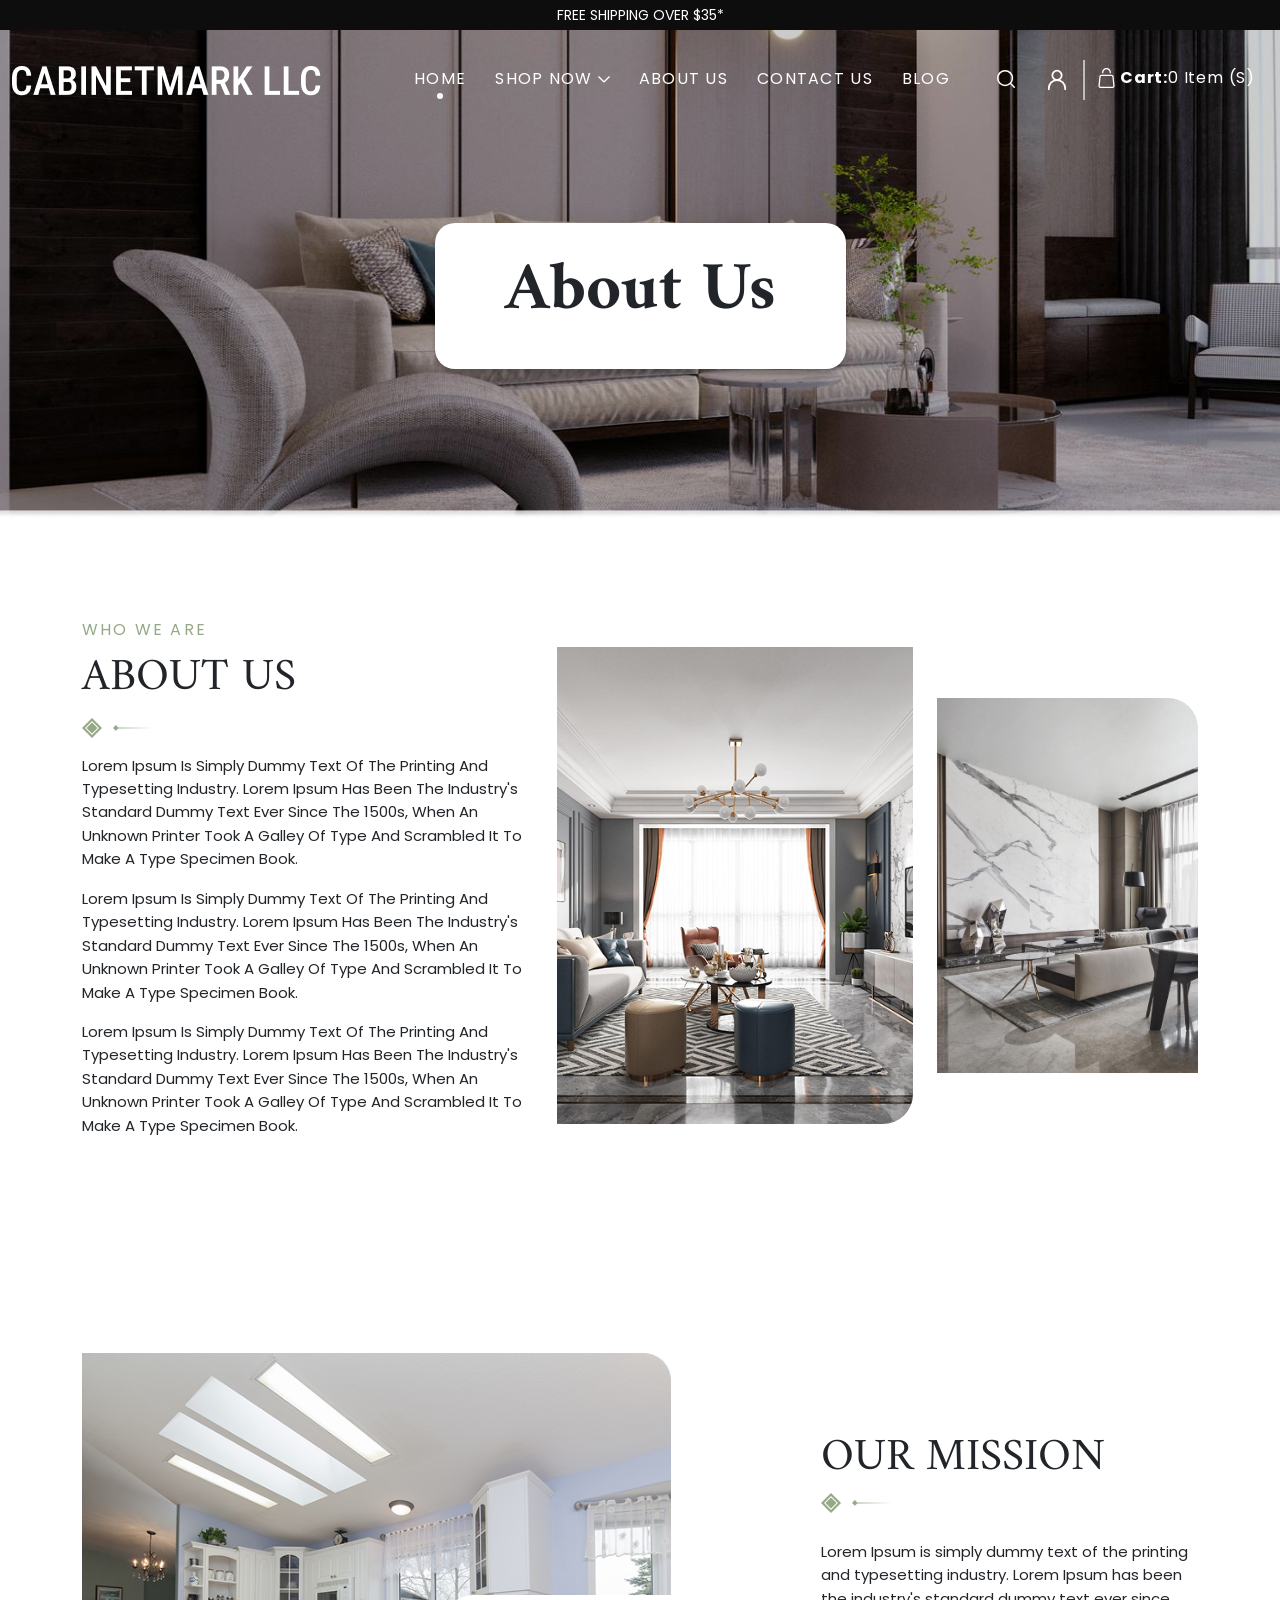
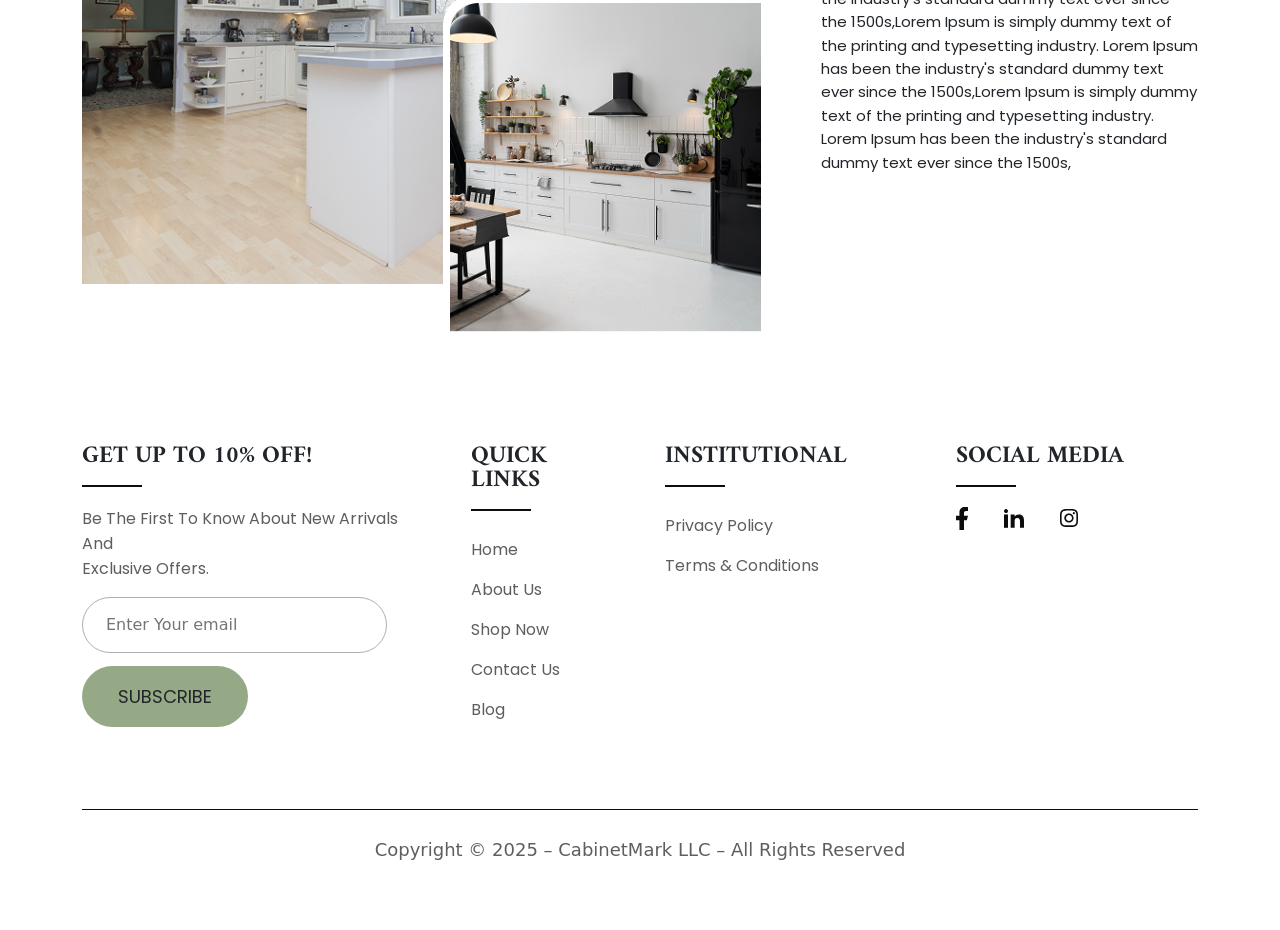
<file: about.html>
<!doctype html>
<html lang="en">

<head>
  <meta charset="utf-8" />
  <meta name="viewport" content="width=device-width, initial-scale=1" />
  <title>Bootstrap demo</title>
  <!-- Custom css link -->
  <link rel="stylesheet" href="./css/about.css" />
  <!-- Common-css link -->
  <link rel="stylesheet" href="./css/common.css">
  <!-- Bootstrap css cdn link -->
  <link href="https://cdn.jsdelivr.net/npm/bootstrap@5.3.8/dist/css/bootstrap.min.css" rel="stylesheet"
    integrity="sha384-sRIl4kxILFvY47J16cr9ZwB07vP4J8+LH7qKQnuqkuIAvNWLzeN8tE5YBujZqJLB" crossorigin="anonymous" />
</head>

<body>
  <header>
    <div class="header-top">
      <div class="title">FREE SHIPPING OVER $35*</div>
    </div>
    <nav class="navbar navbar-expand-xl">
      <div class="container nav-container">
        <div class="nav-logo">
          <a class="navbar-brand d-block" href="about.html">
            <img src="./assets/nav-logo.png" alt="" />
          </a>
        </div>
        <button class="navbar-toggler" type="button" data-bs-toggle="offcanvas" data-bs-target="#navbarSupportedContent"
          aria-controls="navbarSupportedContent" aria-expanded="false" aria-label="Toggle navigation">
          <span class="navbar-toggler-icon"></span>
        </button>
        <div class="offcanvas offcanvas-end" id="navbarSupportedContent">
          <div class="offcanvas-header">
            <button type="button" class="close-btn" data-bs-dismiss="offcanvas" aria-label="Close">
              <span></span>
            </button>
          </div>
          <ul class="navbar-nav ms-auto mb-2 mb-lg-0">
            <li class="nav-item">
              <a class="nav-link active" aria-current="page" href="index.html">Home</a>
            </li>
            <li class="nav-item">
              <a class="nav-link shop">Shop now
                <svg width="12" height="7" viewBox="0 0 12 7" fill="none" xmlns="http://www.w3.org/2000/svg">
                  <path
                    d="M10.9917 0L11.97 0.979196L6.63841 6.31263C6.55298 6.3986 6.45139 6.46683 6.33949 6.51339C6.22759 6.55995 6.10759 6.58392 5.98638 6.58392C5.86518 6.58392 5.74518 6.55995 5.63328 6.51339C5.52138 6.46683 5.41979 6.3986 5.33436 6.31263L0 0.979196L0.978273 0.000923157L5.985 5.00673L10.9917 0Z"
                    fill="white" />
                </svg>
              </a>
              <ul class="dropdown-list">
                <li><a href="collection.html">Collection</a></li>
                <li><a href="product-details.html">Product details</a></li>
                <li><a href="product.html">Product list</a></li>
              </ul>
            </li>
            <li class="nav-item">
              <a class="nav-link" href="about.html">about us</a>
            </li>
            <li class="nav-item">
              <a class="nav-link" href="contact-us.html">contact us</a>
            </li>
            <li class="nav-item">
              <a class="nav-link" href="Blog.html">blog</a>
            </li>
          </ul>
          <div class="nav-btn d-flex ms-4">
            <a href="" class="search-btn btn">
              <svg width="22" height="22" viewBox="0 0 22 22" fill="none" xmlns="http://www.w3.org/2000/svg">
                <path d="M15.5833 15.5834L19.2499 19.25" stroke="white" stroke-width="1.5" stroke-linecap="round"
                  stroke-linejoin="round" />
                <path
                  d="M17.4167 10.0833C17.4167 6.03324 14.1334 2.75 10.0833 2.75C6.03324 2.75 2.75 6.03324 2.75 10.0833C2.75 14.1334 6.03324 17.4167 10.0833 17.4167C14.1334 17.4167 17.4167 14.1334 17.4167 10.0833Z"
                  stroke="white" stroke-width="1.5" stroke-linecap="round" stroke-linejoin="round" />
              </svg>
            </a>
            <a href="" class="contact-btn btn">
              <svg width="28" height="28" viewBox="0 0 24 24" fill="none" xmlns="http://www.w3.org/2000/svg">
                <path
                  d="M5 20V19C5 17.1435 5.7375 15.363 7.05025 14.0503C8.36301 12.7375 10.1435 12 12 12V12C13.8565 12 15.637 12.7375 16.9497 14.0503C18.2625 15.363 19 17.1435 19 19V20"
                  stroke="white" stroke-width="1.5" stroke-linecap="round" stroke-linejoin="round" />
                <path
                  d="M12 12C13.0609 12 14.0783 11.5786 14.8284 10.8284C15.5786 10.0783 16 9.06087 16 8C16 6.93913 15.5786 5.92172 14.8284 5.17157C14.0783 4.42143 13.0609 4 12 4C10.9391 4 9.92172 4.42143 9.17157 5.17157C8.42143 5.92172 8 6.93913 8 8C8 9.06087 8.42143 10.0783 9.17157 10.8284C9.92172 11.5786 10.9391 12 12 12V12Z"
                  stroke="white" stroke-width="1.5" stroke-linecap="round" stroke-linejoin="round" />
              </svg>
            </a>
            <div class="nav-last-btn">
              <a href="" class="cart-btn btn" data-bs-target="#exampleModal" data-bs-toggle="modal">
                <svg width="19" height="20" viewBox="0 0 19 20" fill="none" xmlns="http://www.w3.org/2000/svg">
                  <path
                    d="M3.04171 8.52L2.41218 8.44533L3.04171 8.52ZM2.05624 17.8533L2.68578 17.9267L2.05624 17.8533ZM16.9446 17.8533L16.3151 17.9267L16.9446 17.8533ZM15.9592 8.52L16.5887 8.44533L15.9592 8.52ZM2.41218 8.44533L1.42671 17.7787L2.68578 17.9253L3.67124 8.592L2.41218 8.44533ZM3.31531 20H15.6856V18.6667H3.31531V20ZM17.5742 17.7787L16.5887 8.44533L15.3296 8.592L16.3151 17.9253L17.5729 17.7787H17.5742ZM14.6988 6.66667H4.30204V8H14.7014V6.66667H14.6988ZM16.5887 8.44533C16.537 7.9562 16.3157 7.50432 15.9673 7.17616C15.6188 6.848 15.1677 6.6666 14.7001 6.66667V8C14.856 7.99999 15.0065 8.06052 15.1226 8.17C15.2388 8.27948 15.3125 8.43021 15.3296 8.59333L16.5887 8.44667V8.44533ZM15.6856 20C15.9527 19.9999 16.2169 19.9404 16.4607 19.8255C16.7046 19.7106 16.9227 19.5429 17.1008 19.3333C17.2789 19.1237 17.413 18.8768 17.4944 18.609C17.5757 18.3411 17.6025 18.0582 17.5729 17.7787L16.3151 17.9253C16.3251 18.0186 16.3163 18.1131 16.2892 18.2025C16.2621 18.2919 16.2174 18.3743 16.1579 18.4443C16.0985 18.5143 16.0257 18.5703 15.9443 18.6086C15.8629 18.6469 15.7747 18.6667 15.6856 18.6667V20ZM1.42671 17.7787C1.39713 18.0583 1.42393 18.3413 1.50535 18.6093C1.58678 18.8773 1.72099 19.1241 1.89924 19.3338C2.07748 19.5434 2.29573 19.7111 2.53975 19.8259C2.78376 19.9407 3.04803 20 3.31531 20V18.6667C3.22626 18.6667 3.13821 18.6469 3.0569 18.6087C2.9756 18.5704 2.90287 18.5146 2.84346 18.4447C2.78405 18.3749 2.7393 18.2927 2.71213 18.2034C2.68496 18.1141 2.67598 18.0198 2.68578 17.9267L1.42671 17.78V17.7787ZM3.67124 8.592C3.68868 8.42912 3.76252 8.2787 3.87865 8.1695C3.99478 8.0603 4.14506 7.99995 4.30078 8V6.66667C3.83344 6.66692 3.3826 6.84847 3.03442 7.1766C2.68624 7.50473 2.46516 7.95643 2.41344 8.44533L3.67124 8.592ZM6.33378 5.33333V4.66667H5.06711V5.33333H6.33378ZM12.6671 4.66667V5.33333H13.9338V4.66667H12.6671ZM9.50044 1.33333C10.3403 1.33333 11.1457 1.68452 11.7396 2.30964C12.3335 2.93477 12.6671 3.78261 12.6671 4.66667H13.9338C13.9338 3.42899 13.4667 2.242 12.6353 1.36683C11.8039 0.491665 10.6762 0 9.50044 0V1.33333ZM6.33378 4.66667C6.33378 3.78261 6.66741 2.93477 7.26127 2.30964C7.85514 1.68452 8.66059 1.33333 9.50044 1.33333V0C8.32465 0 7.19701 0.491665 6.3656 1.36683C5.53419 2.242 5.06711 3.42899 5.06711 4.66667H6.33378Z"
                    fill="white" />
                </svg>
                <span>cart: </span>
                <p>0 item (S)</p>
              </a>
              <!-- Add to cart modal -->
              <div class="modal fade" id="exampleModal" tabindex="-1" aria-labelledby="exampleModalLabel"
                aria-hidden="true">
                <div class="modal-dialog">
                  <div class="modal-content">
                    <div class="modal-header">
                      <h1 class="modal-title fs-5 ms-auto" id="exampleModalLabel">
                        <!-- Your Cart is Empty -->
                        Add Product in Your Cart
                      </h1>
                      <a class="btn-close" data-bs-dismiss="modal" aria-label="Close"></a>
                    </div>
                    <div class="modal-footer">
                      <a href="index.html" class="btn btn-secondary" data-bs-dismiss="modal">Cancel</a>
                      <a href="product.html" class="btn btn-primary">Add Products</a>
                    </div>
                  </div>
                </div>
              </div>
            </div>
          </div>
        </div>
      </div>
    </nav>
  </header>
  <!-- Banner section -->
  <section class="bnr-sec">
    <div class="container">
      <div class="bnr-cnt">
        <h1 class="title-1">About Us</h1>
      </div>
    </div>
  </section>

  <!-- About section -->
  <section class="abt-sec">
    <div class="container">
      <div class="row abt-row">
        <div class="col-12 col-md-12 col-lg-5">
          <div class="abt-cnt">
            <div class="abt-sub-title">Who we are</div>
            <h2 class="title-2">About us</h2>
            <div class="common-icon">
              <a href="" class="left-icon">
                <svg width="20" height="20" viewBox="0 0 20 20" fill="none" xmlns="http://www.w3.org/2000/svg">
                  <rect x="10" width="14.1421" height="14.1421" transform="rotate(45 10 0)" fill="#95A986" />
                  <rect x="10" y="3.77815" width="8.81302" height="8.81302" transform="rotate(45 10 3.77815)"
                    fill="#95A986" stroke="white" />
                </svg>
              </a>
              <a href="" class="right-icon">
                <svg width="40" height="6" viewBox="0 0 40 6" fill="none" xmlns="http://www.w3.org/2000/svg">
                  <path
                    d="M0 2.88672L2.88675 5.77347L5.7735 2.88672L2.88675 -3.5898e-05L0 2.88672ZM39.8867 2.38672L2.88675 2.38672L2.88675 3.38672L39.8867 3.38672L39.8867 2.38672Z"
                    fill="url(#paint0_linear_283_82)" />
                  <defs>
                    <linearGradient id="paint0_linear_283_82" x1="39.8867" y1="1.88672" x2="2.88675" y2="1.88672"
                      gradientUnits="userSpaceOnUse">
                      <stop stop-color="#95A986" stop-opacity="0" />
                      <stop offset="1" stop-color="#95A986" />
                    </linearGradient>
                  </defs>
                </svg>
              </a>
            </div>
            <p>
              Lorem Ipsum is simply dummy text of the printing and typesetting
              industry. Lorem Ipsum has been the industry's standard dummy
              text ever since the 1500s, when an unknown printer took a galley
              of type and scrambled it to make a type specimen book.
            </p>
            <p>
              Lorem Ipsum is simply dummy text of the printing and typesetting
              industry. Lorem Ipsum has been the industry's standard dummy
              text ever since the 1500s, when an unknown printer took a galley
              of type and scrambled it to make a type specimen book.
            </p>
            <p>
              Lorem Ipsum is simply dummy text of the printing and typesetting
              industry. Lorem Ipsum has been the industry's standard dummy
              text ever since the 1500s, when an unknown printer took a galley
              of type and scrambled it to make a type specimen book.
            </p>
          </div>
        </div>
        <div class="col-12 col-md-6 col-lg-4">
          <div class="abt-fst-img">
            <div class="fst-img">
              <img src="./assets/abt-sec-1st-img.png" alt="" />
            </div>
          </div>
        </div>
        <div class="col-12 col-md-6 col-lg-3">
          <div class="abt-scnd-img">
            <div class="scnd-img">
              <img src="./assets/abt-sec-2nd-img.png" alt="" />
            </div>
          </div>
        </div>
      </div>
    </div>
  </section>

  <!-- Mission section -->
  <section class="mission-sec">
    <div class="container">
      <div class="row mission-row">
        <div class="col-12 col-lg-7">
          <div class="mission-left-imgs">
            <div class="fst-img">
              <img src="./assets/mission-1st-img.png" alt="" />
              <div class="scnd-img">
                <img src="./assets/mission-scnd-img.png" alt="" />
              </div>
            </div>
          </div>
        </div>
        <div class="col-12 col-lg-5">
          <div class="mission-cnt">
            <h2 class="title-2">Our mission</h2>
            <div class="common-icon">
              <a href="" class="left-icon">
                <svg width="20" height="20" viewBox="0 0 20 20" fill="none" xmlns="http://www.w3.org/2000/svg">
                  <rect x="10" width="14.1421" height="14.1421" transform="rotate(45 10 0)" fill="#95A986" />
                  <rect x="10" y="3.77815" width="8.81302" height="8.81302" transform="rotate(45 10 3.77815)"
                    fill="#95A986" stroke="white" />
                </svg>
              </a>
              <a href="" class="right-icon">
                <svg width="40" height="6" viewBox="0 0 40 6" fill="none" xmlns="http://www.w3.org/2000/svg">
                  <path
                    d="M0 2.88672L2.88675 5.77347L5.7735 2.88672L2.88675 -3.5898e-05L0 2.88672ZM39.8867 2.38672L2.88675 2.38672L2.88675 3.38672L39.8867 3.38672L39.8867 2.38672Z"
                    fill="url(#paint0_linear_283_82)" />
                  <defs>
                    <linearGradient id="paint0_linear_283_82" x1="39.8867" y1="1.88672" x2="2.88675" y2="1.88672"
                      gradientUnits="userSpaceOnUse">
                      <stop stop-color="#95A986" stop-opacity="0" />
                      <stop offset="1" stop-color="#95A986" />
                    </linearGradient>
                  </defs>
                </svg>
              </a>
            </div>
            <p>
              Lorem Ipsum is simply dummy text of the printing and typesetting
              industry. Lorem Ipsum has been the industry's standard dummy
              text ever since the 1500s,Lorem Ipsum is simply dummy text of
              the printing and typesetting industry. Lorem Ipsum has been the
              industry's standard dummy text ever since the 1500s,Lorem
              Ipsum is simply dummy text of the printing and typesetting
              industry. Lorem Ipsum has been the industry's standard dummy
              text ever since the 1500s,
            </p>
          </div>
        </div>
      </div>
    </div>
  </section>

  <!-- Footer section -->
  <section class="foot-sec">
    <div class="container">
      <div class="row foot-row">
        <div class="col-12 col-md-6 col-lg-4">
          <div class="foot-cnt fst-cnt">
            <h3 class="title-3">Get up to 10% off!</h3>
            <ul class="foot-sub foot-sub-one">
              <li class="foot-pera">
                <a href="" class="foot-links">Be the first to know about new arrivals and</a>
              </li>
              <li class="foot-pera">
                <a href="" class="foot-links">exclusive offers.</a>
              </li>
            </ul>
            <form class="footer-form">
              <input type="email" placeholder="Enter Your email" required />
              <a href="" class="foot-btn btn">Subscribe</a>
            </form>
          </div>
        </div>
        <div class="col-12 col-md-6 col-lg-2">
          <div class="foot-cnt">
            <h3 class="title-3">Quick Links</h3>
            <ul class="foot-sub">
              <li class="foot-pera">
                <a href="" class="foot-links">home</a>
              </li>
              <li class="foot-pera">
                <a href="" class="foot-links">about us</a>
              </li>
              <li class="foot-pera">
                <a href="" class="foot-links">Shop now</a>
              </li>
              <li class="foot-pera">
                <a href="" class="foot-links">Contact Us</a>
              </li>
              <li class="foot-pera">
                <a href="" class="foot-links">Blog</a>
              </li>
            </ul>
          </div>
        </div>
        <div class="col-12 col-md-6 col-lg-3">
          <div class="foot-cnt">
            <h3 class="title-3">Institutional</h3>
            <ul class="foot-sub">
              <li class="foot-pera">
                <a href="" class="foot-links">Privacy Policy</a>
              </li>
              <li class="foot-pera">
                <a href="" class="foot-links">Terms & Conditions</a>
              </li>
            </ul>
          </div>
        </div>
        <div class="col-12 col-md-6 col-lg-3">
          <div class="foot-cnt last-cnt">
            <h3 class="title-3">Social media</h3>
            <div class="social-icon">
              <a href="" class="fb-icon">
                <svg width="12" height="23" viewBox="0 0 12 23" fill="none" xmlns="http://www.w3.org/2000/svg">
                  <path
                    d="M8 13.225H10.8571L12 8.625H8V6.325C8 5.1405 8 4.025 10.2857 4.025H12V0.161C11.6274 0.11155 10.2206 0 8.73486 0C5.632 0 3.42857 1.90555 3.42857 5.405V8.625H0V13.225H3.42857V23H8V13.225Z"
                    fill="white" />
                </svg>
              </a>
              <a href="" class="linkedin-icon">
                <svg width="20" height="23" viewBox="0 0 18 17" fill="none" xmlns="http://www.w3.org/2000/svg">
                  <path fill-rule="evenodd" clip-rule="evenodd"
                    d="M9.57403 4.833V6.74213C9.97383 6.13314 10.5249 5.63839 11.1733 5.3063C11.8217 4.97421 12.5452 4.81616 13.273 4.84762C17.1599 4.84763 18.0003 7.27763 18.0003 10.4389V16.875H14.4003V11.169C14.4003 9.80775 14.1258 8.05725 12.0063 8.05725C9.95091 8.05725 9.59991 9.53888 9.59991 11.0677V16.875H6.01116V4.833H9.57403ZM3.60028 1.80675C3.59984 2.16338 3.49413 2.51194 3.2964 2.80873C3.09867 3.10553 2.81772 3.33735 2.48878 3.47513C2.15998 3.61179 1.79794 3.64754 1.44876 3.57782C1.09957 3.50811 0.779023 3.33608 0.527906 3.08363C0.276318 2.83102 0.105035 2.50966 0.0355977 2.15996C-0.0338399 1.81027 0.0016681 1.44785 0.137656 1.11828C0.273643 0.788711 0.50404 0.506708 0.799872 0.307731C1.0957 0.108755 1.44376 0.0016902 1.80028 0C2.03723 -1.666e-06 2.27185 0.0467793 2.49067 0.13766C2.7095 0.22854 2.90823 0.361731 3.07547 0.529592C3.2427 0.697453 3.37515 0.896681 3.46521 1.11585C3.55527 1.33501 3.60117 1.5698 3.60028 1.80675Z"
                    fill="white" />
                  <path d="M3.6 4.84766H0V16.875H3.6V4.84766Z" fill="" />
                </svg>
              </a>
              <a href="" class="insta-icon">
                <svg width="18" height="18" viewBox="0 0 18 18" fill="none" xmlns="http://www.w3.org/2000/svg">
                  <path
                    d="M9 0C6.55762 0 6.2505 0.01125 5.29087 0.054C4.33125 0.099 3.67762 0.24975 3.105 0.4725C2.50436 0.698421 1.9603 1.0528 1.51088 1.51088C1.05309 1.96053 0.698746 2.50452 0.4725 3.105C0.24975 3.6765 0.097875 4.33125 0.054 5.2875C0.01125 6.24937 0 6.55538 0 9.00113C0 11.4446 0.01125 11.7506 0.054 12.7103C0.099 13.6688 0.24975 14.3224 0.4725 14.895C0.703125 15.4867 1.01025 15.9885 1.51088 16.4891C2.01038 16.9897 2.51213 17.298 3.10388 17.5275C3.67763 17.7502 4.33013 17.9021 5.28863 17.946C6.24938 17.9888 6.55538 18 9 18C11.4446 18 11.7495 17.9888 12.7103 17.946C13.6676 17.901 14.3235 17.7502 14.8961 17.5275C15.4964 17.3015 16.04 16.9471 16.4891 16.4891C16.9897 15.9885 17.2969 15.4867 17.5275 14.895C17.7491 14.3224 17.901 13.6688 17.946 12.7103C17.9888 11.7506 18 11.4446 18 9C18 6.55538 17.9888 6.24938 17.946 5.28863C17.901 4.33125 17.7491 3.6765 17.5275 3.105C17.3013 2.5045 16.9469 1.96051 16.4891 1.51088C16.0398 1.05264 15.4957 0.698226 14.895 0.4725C14.3212 0.24975 13.6665 0.097875 12.7091 0.054C11.7484 0.01125 11.4435 0 8.99775 0H9.00113H9ZM8.19337 1.62225H9.00113C11.4041 1.62225 11.6887 1.63013 12.6371 1.674C13.5146 1.71338 13.9916 1.86075 14.3089 1.98338C14.7285 2.1465 15.0289 2.34225 15.3439 2.65725C15.6589 2.97225 15.8535 3.2715 16.0166 3.69225C16.1404 4.00838 16.2866 4.48538 16.326 5.36287C16.3699 6.31125 16.3789 6.59588 16.3789 8.99775C16.3789 11.3996 16.3699 11.6854 16.326 12.6337C16.2866 13.5112 16.1392 13.9871 16.0166 14.3044C15.8723 14.6952 15.642 15.0485 15.3427 15.3383C15.0277 15.6532 14.7285 15.8479 14.3078 16.011C13.9928 16.1348 13.5157 16.281 12.6371 16.3215C11.6887 16.3643 11.4041 16.3744 9.00113 16.3744C6.59813 16.3744 6.31238 16.3643 5.364 16.3215C4.4865 16.281 4.01062 16.1348 3.69338 16.011C3.30244 15.8669 2.94877 15.637 2.65837 15.3383C2.35884 15.048 2.12819 14.6944 1.98338 14.3032C1.86075 13.9871 1.71338 13.5101 1.674 12.6326C1.63125 11.6842 1.62225 11.3996 1.62225 8.9955C1.62225 6.5925 1.63125 6.309 1.674 5.36062C1.7145 4.48312 1.86075 4.00612 1.9845 3.68887C2.14762 3.26925 2.34337 2.96887 2.65837 2.65387C2.97337 2.33888 3.27262 2.14425 3.69338 1.98112C4.01062 1.85738 4.4865 1.71113 5.364 1.67062C6.19425 1.63238 6.516 1.62113 8.19337 1.62V1.62225ZM13.8049 3.11625C13.663 3.11625 13.5226 3.14419 13.3916 3.19846C13.2605 3.25274 13.1415 3.33229 13.0412 3.43257C12.9409 3.53286 12.8614 3.65192 12.8071 3.78295C12.7528 3.91398 12.7249 4.05442 12.7249 4.19625C12.7249 4.33808 12.7528 4.47852 12.8071 4.60955C12.8614 4.74058 12.9409 4.85964 13.0412 4.95993C13.1415 5.06021 13.2605 5.13976 13.3916 5.19404C13.5226 5.24831 13.663 5.27625 13.8049 5.27625C14.0913 5.27625 14.366 5.16246 14.5686 4.95993C14.7711 4.75739 14.8849 4.48268 14.8849 4.19625C14.8849 3.90982 14.7711 3.63511 14.5686 3.43257C14.366 3.23004 14.0913 3.11625 13.8049 3.11625ZM9.00113 4.3785C8.38808 4.36894 7.77926 4.48142 7.2101 4.70941C6.64094 4.9374 6.12283 5.27633 5.68592 5.70648C5.24901 6.13662 4.90203 6.64939 4.6652 7.21492C4.42836 7.78045 4.30639 8.38744 4.30639 9.00056C4.30639 9.61368 4.42836 10.2207 4.6652 10.7862C4.90203 11.3517 5.24901 11.8645 5.68592 12.2946C6.12283 12.7248 6.64094 13.0637 7.2101 13.2917C7.77926 13.5197 8.38808 13.6322 9.00113 13.6226C10.2145 13.6037 11.3717 13.1084 12.2231 12.2437C13.0745 11.3789 13.5516 10.2141 13.5516 9.00056C13.5516 7.78706 13.0745 6.62221 12.2231 5.75747C11.3717 4.89272 10.2145 4.39743 9.00113 4.3785ZM9.00113 5.99963C9.79687 5.99963 10.56 6.31573 11.1227 6.87841C11.6854 7.44109 12.0015 8.20425 12.0015 9C12.0015 9.79575 11.6854 10.5589 11.1227 11.1216C10.56 11.6843 9.79687 12.0004 9.00113 12.0004C8.20538 12.0004 7.44222 11.6843 6.87954 11.1216C6.31686 10.5589 6.00075 9.79575 6.00075 9C6.00075 8.20425 6.31686 7.44109 6.87954 6.87841C7.44222 6.31573 8.20538 5.99963 9.00113 5.99963Z"
                    fill="#0D0D0D" />
                </svg>
              </a>
            </div>
          </div>
        </div>
      </div>
      <a href="" class="foot-last-cnt d-block">
        Copyright © 2025 – CabinetMark LLC – All Rights Reserved
      </a>
    </div>
  </section>

  <script src="https://cdn.jsdelivr.net/npm/bootstrap@5.3.8/dist/js/bootstrap.bundle.min.js"
    integrity="sha384-FKyoEForCGlyvwx9Hj09JcYn3nv7wiPVlz7YYwJrWVcXK/BmnVDxM+D2scQbITxI"
    crossorigin="anonymous"></script>
</body>

</html>
</file>
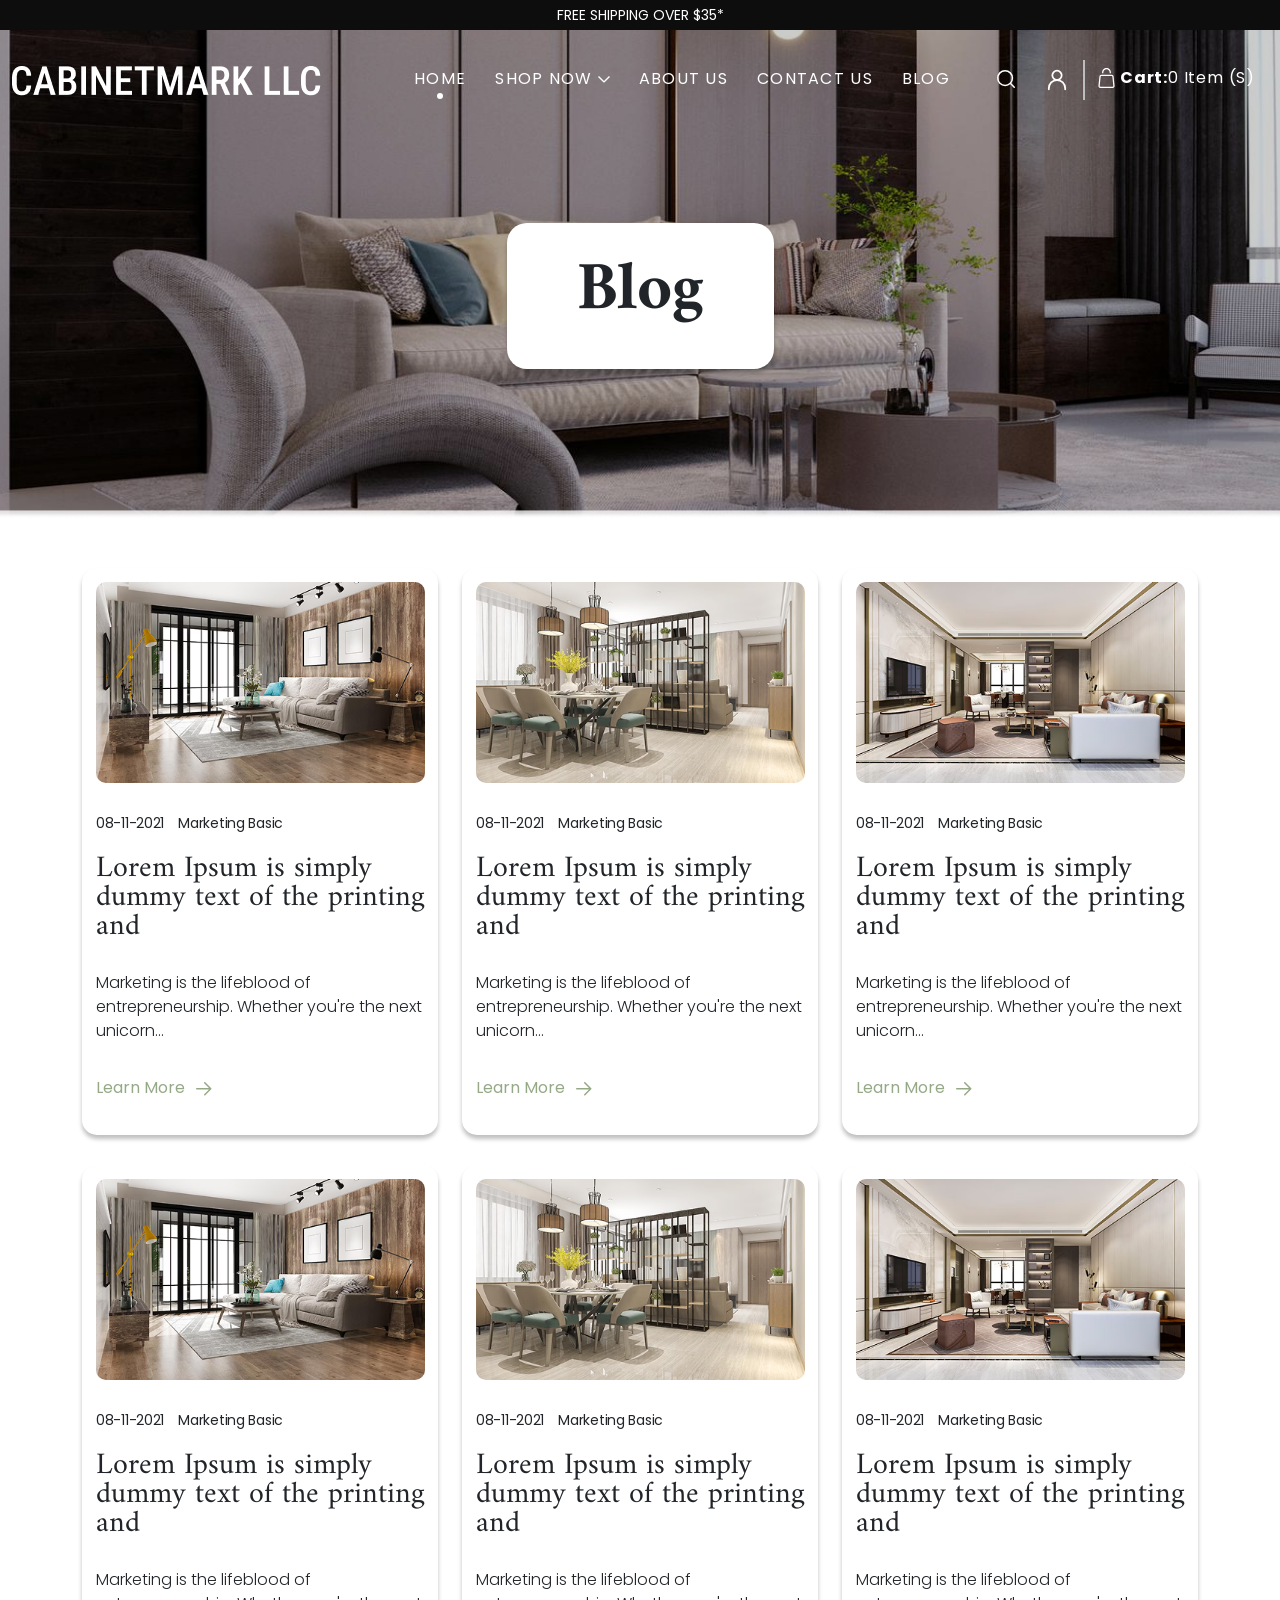
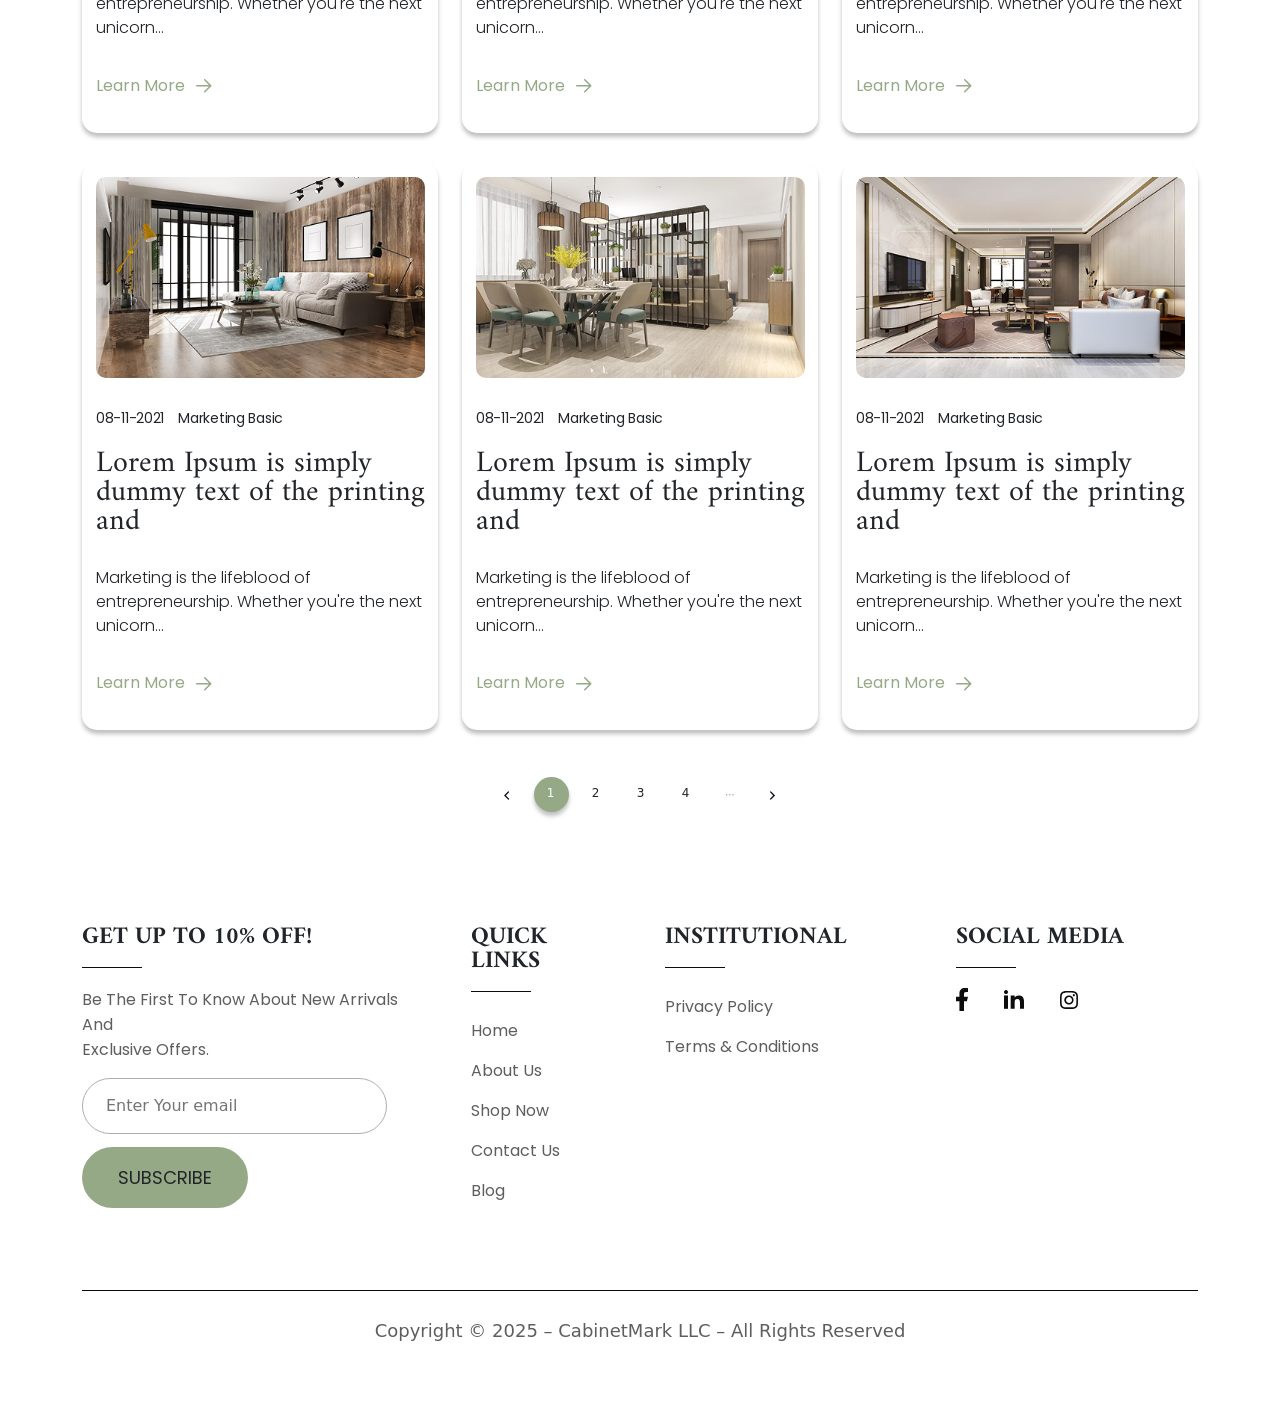
<file: Blog.html>
<!doctype html>
<html lang="en">

<head>
    <meta charset="utf-8" />
    <meta name="viewport" content="width=device-width, initial-scale=1" />
    <title>CabinetMark Blog</title>
    <!-- Custom css link -->
    <link rel="stylesheet" href="./css/Blog.css" />
    <!-- Common-css link -->
    <link rel="stylesheet" href="./css/common.css">
    <!-- Bootstrap css cdn link -->
    <link href="https://cdn.jsdelivr.net/npm/bootstrap@5.3.8/dist/css/bootstrap.min.css" rel="stylesheet"
        integrity="sha384-sRIl4kxILFvY47J16cr9ZwB07vP4J8+LH7qKQnuqkuIAvNWLzeN8tE5YBujZqJLB" crossorigin="anonymous" />
</head>

<body>
    <header>
        <div class="header-top">
            <div class="title">FREE SHIPPING OVER $35*</div>
        </div>
        <nav class="navbar navbar-expand-xl">
            <div class="container nav-container">
                <div class="nav-logo">
                    <a class="navbar-brand d-block" href="Blog.html">
                        <img src="./assets/nav-logo.png" alt="" />
                    </a>
                </div>
                <button class="navbar-toggler" type="button" data-bs-toggle="offcanvas"
                    data-bs-target="#navbarSupportedContent" aria-controls="navbarSupportedContent"
                    aria-expanded="false" aria-label="Toggle navigation">
                    <span class="navbar-toggler-icon"></span>
                </button>
                <div class="offcanvas offcanvas-end" id="navbarSupportedContent">
                    <div class="offcanvas-header">
                        <button type="button" class="close-btn" data-bs-dismiss="offcanvas" aria-label="Close">
                            <span></span>
                        </button>
                    </div>
                    <ul class="navbar-nav ms-auto mb-2 mb-lg-0">
                        <li class="nav-item">
                            <a class="nav-link active" aria-current="page" href="index.html">Home</a>
                        </li>
                        <li class="nav-item">
                            <a class="nav-link shop">Shop now
                                <svg width="12" height="7" viewBox="0 0 12 7" fill="none"
                                    xmlns="http://www.w3.org/2000/svg">
                                    <path
                                        d="M10.9917 0L11.97 0.979196L6.63841 6.31263C6.55298 6.3986 6.45139 6.46683 6.33949 6.51339C6.22759 6.55995 6.10759 6.58392 5.98638 6.58392C5.86518 6.58392 5.74518 6.55995 5.63328 6.51339C5.52138 6.46683 5.41979 6.3986 5.33436 6.31263L0 0.979196L0.978273 0.000923157L5.985 5.00673L10.9917 0Z"
                                        fill="white" />
                                </svg>
                            </a>
                            <ul class="dropdown-list">
                                <li><a href="collection.html">Collection</a></li>
                                <li><a href="product-details.html">Product details</a></li>
                                <li><a href="product.html">Product list</a></li>
                            </ul>
                        </li>
                        <li class="nav-item">
                            <a class="nav-link" href="about.html">about us</a>
                        </li>
                        <li class="nav-item">
                            <a class="nav-link" href="contact-us.html">contact us</a>
                        </li>
                        <li class="nav-item">
                            <a class="nav-link" href="Blog.html">blog</a>
                        </li>
                    </ul>
                    <div class="nav-btn d-flex ms-4">
                        <a href="" class="search-btn btn">
                            <svg width="22" height="22" viewBox="0 0 22 22" fill="none"
                                xmlns="http://www.w3.org/2000/svg">
                                <path d="M15.5833 15.5834L19.2499 19.25" stroke="white" stroke-width="1.5"
                                    stroke-linecap="round" stroke-linejoin="round" />
                                <path
                                    d="M17.4167 10.0833C17.4167 6.03324 14.1334 2.75 10.0833 2.75C6.03324 2.75 2.75 6.03324 2.75 10.0833C2.75 14.1334 6.03324 17.4167 10.0833 17.4167C14.1334 17.4167 17.4167 14.1334 17.4167 10.0833Z"
                                    stroke="white" stroke-width="1.5" stroke-linecap="round" stroke-linejoin="round" />
                            </svg>
                        </a>
                        <a href="" class="contact-btn btn">
                            <svg width="28" height="28" viewBox="0 0 24 24" fill="none"
                                xmlns="http://www.w3.org/2000/svg">
                                <path
                                    d="M5 20V19C5 17.1435 5.7375 15.363 7.05025 14.0503C8.36301 12.7375 10.1435 12 12 12V12C13.8565 12 15.637 12.7375 16.9497 14.0503C18.2625 15.363 19 17.1435 19 19V20"
                                    stroke="white" stroke-width="1.5" stroke-linecap="round" stroke-linejoin="round" />
                                <path
                                    d="M12 12C13.0609 12 14.0783 11.5786 14.8284 10.8284C15.5786 10.0783 16 9.06087 16 8C16 6.93913 15.5786 5.92172 14.8284 5.17157C14.0783 4.42143 13.0609 4 12 4C10.9391 4 9.92172 4.42143 9.17157 5.17157C8.42143 5.92172 8 6.93913 8 8C8 9.06087 8.42143 10.0783 9.17157 10.8284C9.92172 11.5786 10.9391 12 12 12V12Z"
                                    stroke="white" stroke-width="1.5" stroke-linecap="round" stroke-linejoin="round" />
                            </svg>
                        </a>
                        <div class="nav-last-btn">
                            <a href="" class="cart-btn btn" data-bs-target="#exampleModal" data-bs-toggle="modal">
                                <svg width="19" height="20" viewBox="0 0 19 20" fill="none"
                                    xmlns="http://www.w3.org/2000/svg">
                                    <path
                                        d="M3.04171 8.52L2.41218 8.44533L3.04171 8.52ZM2.05624 17.8533L2.68578 17.9267L2.05624 17.8533ZM16.9446 17.8533L16.3151 17.9267L16.9446 17.8533ZM15.9592 8.52L16.5887 8.44533L15.9592 8.52ZM2.41218 8.44533L1.42671 17.7787L2.68578 17.9253L3.67124 8.592L2.41218 8.44533ZM3.31531 20H15.6856V18.6667H3.31531V20ZM17.5742 17.7787L16.5887 8.44533L15.3296 8.592L16.3151 17.9253L17.5729 17.7787H17.5742ZM14.6988 6.66667H4.30204V8H14.7014V6.66667H14.6988ZM16.5887 8.44533C16.537 7.9562 16.3157 7.50432 15.9673 7.17616C15.6188 6.848 15.1677 6.6666 14.7001 6.66667V8C14.856 7.99999 15.0065 8.06052 15.1226 8.17C15.2388 8.27948 15.3125 8.43021 15.3296 8.59333L16.5887 8.44667V8.44533ZM15.6856 20C15.9527 19.9999 16.2169 19.9404 16.4607 19.8255C16.7046 19.7106 16.9227 19.5429 17.1008 19.3333C17.2789 19.1237 17.413 18.8768 17.4944 18.609C17.5757 18.3411 17.6025 18.0582 17.5729 17.7787L16.3151 17.9253C16.3251 18.0186 16.3163 18.1131 16.2892 18.2025C16.2621 18.2919 16.2174 18.3743 16.1579 18.4443C16.0985 18.5143 16.0257 18.5703 15.9443 18.6086C15.8629 18.6469 15.7747 18.6667 15.6856 18.6667V20ZM1.42671 17.7787C1.39713 18.0583 1.42393 18.3413 1.50535 18.6093C1.58678 18.8773 1.72099 19.1241 1.89924 19.3338C2.07748 19.5434 2.29573 19.7111 2.53975 19.8259C2.78376 19.9407 3.04803 20 3.31531 20V18.6667C3.22626 18.6667 3.13821 18.6469 3.0569 18.6087C2.9756 18.5704 2.90287 18.5146 2.84346 18.4447C2.78405 18.3749 2.7393 18.2927 2.71213 18.2034C2.68496 18.1141 2.67598 18.0198 2.68578 17.9267L1.42671 17.78V17.7787ZM3.67124 8.592C3.68868 8.42912 3.76252 8.2787 3.87865 8.1695C3.99478 8.0603 4.14506 7.99995 4.30078 8V6.66667C3.83344 6.66692 3.3826 6.84847 3.03442 7.1766C2.68624 7.50473 2.46516 7.95643 2.41344 8.44533L3.67124 8.592ZM6.33378 5.33333V4.66667H5.06711V5.33333H6.33378ZM12.6671 4.66667V5.33333H13.9338V4.66667H12.6671ZM9.50044 1.33333C10.3403 1.33333 11.1457 1.68452 11.7396 2.30964C12.3335 2.93477 12.6671 3.78261 12.6671 4.66667H13.9338C13.9338 3.42899 13.4667 2.242 12.6353 1.36683C11.8039 0.491665 10.6762 0 9.50044 0V1.33333ZM6.33378 4.66667C6.33378 3.78261 6.66741 2.93477 7.26127 2.30964C7.85514 1.68452 8.66059 1.33333 9.50044 1.33333V0C8.32465 0 7.19701 0.491665 6.3656 1.36683C5.53419 2.242 5.06711 3.42899 5.06711 4.66667H6.33378Z"
                                        fill="white" />
                                </svg>
                                <span>cart: </span>
                                <p>0 item (S)</p>
                            </a>
                            <!-- Add to cart modal -->
                            <div class="modal fade" id="exampleModal" tabindex="-1" aria-labelledby="exampleModalLabel"
                                aria-hidden="true">
                                <div class="modal-dialog">
                                    <div class="modal-content">
                                        <div class="modal-header">
                                            <h1 class="modal-title fs-5 ms-auto" id="exampleModalLabel">
                                                <!-- Your Cart is Empty -->
                                                Add Product in Your Cart
                                            </h1>
                                            <a class="btn-close" data-bs-dismiss="modal" aria-label="Close"></a>
                                        </div>
                                        <div class="modal-footer">
                                            <a href="index.html" class="btn btn-secondary"
                                                data-bs-dismiss="modal">Cancel</a>
                                            <a href="product.html" class="btn btn-primary">Add Products</a>
                                        </div>
                                    </div>
                                </div>
                            </div>
                        </div>
                    </div>
                </div>
            </div>
        </nav>
    </header>
    <!-- Banner section -->
    <section class="bnr-sec">
        <div class="container">
            <div class="bnr-cnt">
                <h1 class="title-1">Blog</h1>
            </div>
        </div>
    </section>

    <!-- Blog Cards -->
    <section class="blog-cards-sec">
        <div class="container">
            <div class="row blog-card-row">
                <div class="col-12 col-md-6 col-lg-4">
                    <div class="blog-cards">
                        <a href="" class="card-img">
                            <img src="./assets/blog-card-1.png" alt="">
                        </a>
                        <div class="card-bsic">
                            <p>08-11-2021 </p>
                            <p>Marketing Basic</p>
                        </div>
                        <h2 class="title-2">Lorem Ipsum is simply dummy text of the printing and</h2>
                        <div class="card-details">Marketing is the lifeblood of entrepreneurship. Whether you're the
                            next unicorn...</div>
                        <a href="" class="card-btn btn">Learn more
                            <svg width="16" height="14" viewBox="0 0 16 14" fill="none"
                                xmlns="http://www.w3.org/2000/svg">
                                <path
                                    d="M14.75 6.75L8.75 0.75L14.75 6.75ZM14.75 6.75L8.75 12.75L14.75 6.75ZM14.75 6.75L0.75 6.75L14.75 6.75Z"
                                    fill="#0FF4E6" />
                                <path d="M14.75 6.75L8.75 0.75M14.75 6.75L8.75 12.75M14.75 6.75L0.75 6.75"
                                    stroke="#95A986" stroke-width="1.5" stroke-linecap="round"
                                    stroke-linejoin="round" />
                            </svg>
                        </a>
                    </div>
                </div>
                <div class="col-12 col-md-6 col-lg-4">
                    <div class="blog-cards">
                        <a href="" class="card-img">
                            <img src="./assets/blog-card-2.png" alt="">
                        </a>
                        <div class="card-bsic">
                            <p>08-11-2021 </p>
                            <p>Marketing Basic</p>
                        </div>
                        <h2 class="title-2">Lorem Ipsum is simply dummy text of the printing and</h2>
                        <div class="card-details">Marketing is the lifeblood of entrepreneurship. Whether you're the
                            next unicorn...</div>
                        <a href="" class="card-btn btn">Learn more
                            <svg width="16" height="14" viewBox="0 0 16 14" fill="none"
                                xmlns="http://www.w3.org/2000/svg">
                                <path
                                    d="M14.75 6.75L8.75 0.75L14.75 6.75ZM14.75 6.75L8.75 12.75L14.75 6.75ZM14.75 6.75L0.75 6.75L14.75 6.75Z"
                                    fill="#0FF4E6" />
                                <path d="M14.75 6.75L8.75 0.75M14.75 6.75L8.75 12.75M14.75 6.75L0.75 6.75"
                                    stroke="#95A986" stroke-width="1.5" stroke-linecap="round"
                                    stroke-linejoin="round" />
                            </svg>
                        </a>
                    </div>
                </div>
                <div class="col-12 col-md-6 col-lg-4">
                    <div class="blog-cards">
                        <a href="" class="card-img">
                            <img src="./assets/blog-card-3.png" alt="">
                        </a>
                        <div class="card-bsic">
                            <p>08-11-2021 </p>
                            <p>Marketing Basic</p>
                        </div>
                        <h2 class="title-2">Lorem Ipsum is simply dummy text of the printing and</h2>
                        <div class="card-details">Marketing is the lifeblood of entrepreneurship. Whether you're the
                            next unicorn...</div>
                        <a href="" class="card-btn btn">Learn more
                            <svg width="16" height="14" viewBox="0 0 16 14" fill="none"
                                xmlns="http://www.w3.org/2000/svg">
                                <path
                                    d="M14.75 6.75L8.75 0.75L14.75 6.75ZM14.75 6.75L8.75 12.75L14.75 6.75ZM14.75 6.75L0.75 6.75L14.75 6.75Z"
                                    fill="#0FF4E6" />
                                <path d="M14.75 6.75L8.75 0.75M14.75 6.75L8.75 12.75M14.75 6.75L0.75 6.75"
                                    stroke="#95A986" stroke-width="1.5" stroke-linecap="round"
                                    stroke-linejoin="round" />
                            </svg>
                        </a>
                    </div>
                </div>
                <div class="col-12 col-md-6 col-lg-4">
                    <div class="blog-cards">
                        <a href="" class="card-img">
                            <img src="./assets/blog-card-1.png" alt="">
                        </a>
                        <div class="card-bsic">
                            <p>08-11-2021 </p>
                            <p>Marketing Basic</p>
                        </div>
                        <h2 class="title-2">Lorem Ipsum is simply dummy text of the printing and</h2>
                        <div class="card-details">Marketing is the lifeblood of entrepreneurship. Whether you're the
                            next unicorn...</div>
                        <a href="" class="card-btn btn">Learn more
                            <svg width="16" height="14" viewBox="0 0 16 14" fill="none"
                                xmlns="http://www.w3.org/2000/svg">
                                <path
                                    d="M14.75 6.75L8.75 0.75L14.75 6.75ZM14.75 6.75L8.75 12.75L14.75 6.75ZM14.75 6.75L0.75 6.75L14.75 6.75Z"
                                    fill="#0FF4E6" />
                                <path d="M14.75 6.75L8.75 0.75M14.75 6.75L8.75 12.75M14.75 6.75L0.75 6.75"
                                    stroke="#95A986" stroke-width="1.5" stroke-linecap="round"
                                    stroke-linejoin="round" />
                            </svg>
                        </a>
                    </div>
                </div>
                <div class="col-12 col-md-6 col-lg-4">
                    <div class="blog-cards">
                        <a href="" class="card-img">
                            <img src="./assets/blog-card-2.png" alt="">
                        </a>
                        <div class="card-bsic">
                            <p>08-11-2021 </p>
                            <p>Marketing Basic</p>
                        </div>
                        <h2 class="title-2">Lorem Ipsum is simply dummy text of the printing and</h2>
                        <div class="card-details">Marketing is the lifeblood of entrepreneurship. Whether you're the
                            next unicorn...</div>
                        <a href="" class="card-btn btn">Learn more
                            <svg width="16" height="14" viewBox="0 0 16 14" fill="none"
                                xmlns="http://www.w3.org/2000/svg">
                                <path
                                    d="M14.75 6.75L8.75 0.75L14.75 6.75ZM14.75 6.75L8.75 12.75L14.75 6.75ZM14.75 6.75L0.75 6.75L14.75 6.75Z"
                                    fill="#0FF4E6" />
                                <path d="M14.75 6.75L8.75 0.75M14.75 6.75L8.75 12.75M14.75 6.75L0.75 6.75"
                                    stroke="#95A986" stroke-width="1.5" stroke-linecap="round"
                                    stroke-linejoin="round" />
                            </svg>
                        </a>
                    </div>
                </div>
                <div class="col-12 col-md-6 col-lg-4">
                    <div class="blog-cards">
                        <a href="" class="card-img">
                            <img src="./assets/blog-card-3.png" alt="">
                        </a>
                        <div class="card-bsic">
                            <p>08-11-2021 </p>
                            <p>Marketing Basic</p>
                        </div>
                        <h2 class="title-2">Lorem Ipsum is simply dummy text of the printing and</h2>
                        <div class="card-details">Marketing is the lifeblood of entrepreneurship. Whether you're the
                            next unicorn...</div>
                        <a href="" class="card-btn btn">Learn more
                            <svg width="16" height="14" viewBox="0 0 16 14" fill="none"
                                xmlns="http://www.w3.org/2000/svg">
                                <path
                                    d="M14.75 6.75L8.75 0.75L14.75 6.75ZM14.75 6.75L8.75 12.75L14.75 6.75ZM14.75 6.75L0.75 6.75L14.75 6.75Z"
                                    fill="#0FF4E6" />
                                <path d="M14.75 6.75L8.75 0.75M14.75 6.75L8.75 12.75M14.75 6.75L0.75 6.75"
                                    stroke="#95A986" stroke-width="1.5" stroke-linecap="round"
                                    stroke-linejoin="round" />
                            </svg>
                        </a>
                    </div>
                </div>
                <div class="col-12 col-md-6 col-lg-4">
                    <div class="blog-cards">
                        <a href="" class="card-img">
                            <img src="./assets/blog-card-1.png" alt="">
                        </a>
                        <div class="card-bsic">
                            <p>08-11-2021 </p>
                            <p>Marketing Basic</p>
                        </div>
                        <h2 class="title-2">Lorem Ipsum is simply dummy text of the printing and</h2>
                        <div class="card-details">Marketing is the lifeblood of entrepreneurship. Whether you're the
                            next unicorn...</div>
                        <a href="" class="card-btn btn">Learn more
                            <svg width="16" height="14" viewBox="0 0 16 14" fill="none"
                                xmlns="http://www.w3.org/2000/svg">
                                <path
                                    d="M14.75 6.75L8.75 0.75L14.75 6.75ZM14.75 6.75L8.75 12.75L14.75 6.75ZM14.75 6.75L0.75 6.75L14.75 6.75Z"
                                    fill="#0FF4E6" />
                                <path d="M14.75 6.75L8.75 0.75M14.75 6.75L8.75 12.75M14.75 6.75L0.75 6.75"
                                    stroke="#95A986" stroke-width="1.5" stroke-linecap="round"
                                    stroke-linejoin="round" />
                            </svg>
                        </a>
                    </div>
                </div>
                <div class="col-12 col-md-6 col-lg-4">
                    <div class="blog-cards">
                        <a href="" class="card-img">
                            <img src="./assets/blog-card-2.png" alt="">
                        </a>
                        <div class="card-bsic">
                            <p>08-11-2021 </p>
                            <p>Marketing Basic</p>
                        </div>
                        <h2 class="title-2">Lorem Ipsum is simply dummy text of the printing and</h2>
                        <div class="card-details">Marketing is the lifeblood of entrepreneurship. Whether you're the
                            next unicorn...</div>
                        <a href="" class="card-btn btn">Learn more
                            <svg width="16" height="14" viewBox="0 0 16 14" fill="none"
                                xmlns="http://www.w3.org/2000/svg">
                                <path
                                    d="M14.75 6.75L8.75 0.75L14.75 6.75ZM14.75 6.75L8.75 12.75L14.75 6.75ZM14.75 6.75L0.75 6.75L14.75 6.75Z"
                                    fill="#0FF4E6" />
                                <path d="M14.75 6.75L8.75 0.75M14.75 6.75L8.75 12.75M14.75 6.75L0.75 6.75"
                                    stroke="#95A986" stroke-width="1.5" stroke-linecap="round"
                                    stroke-linejoin="round" />
                            </svg>
                        </a>
                    </div>
                </div>
                <div class="col-12 col-md-6 col-lg-4">
                    <div class="blog-cards">
                        <a href="" class="card-img">
                            <img src="./assets/blog-card-3.png" alt="">
                        </a>
                        <div class="card-bsic">
                            <p>08-11-2021 </p>
                            <p>Marketing Basic</p>
                        </div>
                        <h2 class="title-2">Lorem Ipsum is simply dummy text of the printing and</h2>
                        <div class="card-details">Marketing is the lifeblood of entrepreneurship. Whether you're the
                            next unicorn...</div>
                        <a href="" class="card-btn btn">Learn more
                            <svg width="16" height="14" viewBox="0 0 16 14" fill="none"
                                xmlns="http://www.w3.org/2000/svg">
                                <path
                                    d="M14.75 6.75L8.75 0.75L14.75 6.75ZM14.75 6.75L8.75 12.75L14.75 6.75ZM14.75 6.75L0.75 6.75L14.75 6.75Z"
                                    fill="#0FF4E6" />
                                <path d="M14.75 6.75L8.75 0.75M14.75 6.75L8.75 12.75M14.75 6.75L0.75 6.75"
                                    stroke="#95A986" stroke-width="1.5" stroke-linecap="round"
                                    stroke-linejoin="round" />
                            </svg>
                        </a>
                    </div>
                </div>
            </div>
            <div class="card-slide-btns">
                <a href="" class="prev-btn btn">
                    <svg width="6" height="9" viewBox="0 0 6 9" fill="none" xmlns="http://www.w3.org/2000/svg">
                        <path d="M5.14286 1.28571L1.92857 4.5L5.14286 7.71429L4.5 9L0 4.5L4.5 0L5.14286 1.28571Z"
                            fill="#0E1520" />
                    </svg>
                </a>
                <a href="" class="one-btn btn">1</a>
                <a href="" class="two-btn btn">2</a>
                <a href="" class="three-btn btn">3</a>
                <a href="" class="four-btn btn">4</a>
                <a href="" class="collaps-btn btn">
                    <svg width="8" height="2" viewBox="0 0 8 2" fill="none" xmlns="http://www.w3.org/2000/svg">
                        <path
                            d="M0 0.755859C0 0.482422 0.0664062 0.289062 0.199219 0.175781C0.332031 0.0585938 0.494141 0 0.685547 0C0.884766 0 1.05273 0.0585938 1.18945 0.175781C1.32617 0.289062 1.39453 0.482422 1.39453 0.755859C1.39453 1.02539 1.32617 1.22266 1.18945 1.34766C1.05273 1.46875 0.884766 1.5293 0.685547 1.5293C0.494141 1.5293 0.332031 1.46875 0.199219 1.34766C0.0664062 1.22266 0 1.02539 0 0.755859ZM3.15234 0.755859C3.15234 0.482422 3.21875 0.289062 3.35156 0.175781C3.48438 0.0585938 3.64648 0 3.83789 0C4.03711 0 4.20508 0.0585938 4.3418 0.175781C4.47852 0.289062 4.54688 0.482422 4.54688 0.755859C4.54688 1.02539 4.47852 1.22266 4.3418 1.34766C4.20508 1.46875 4.03711 1.5293 3.83789 1.5293C3.64648 1.5293 3.48438 1.46875 3.35156 1.34766C3.21875 1.22266 3.15234 1.02539 3.15234 0.755859ZM6.30469 0.755859C6.30469 0.482422 6.37109 0.289062 6.50391 0.175781C6.63672 0.0585938 6.79883 0 6.99023 0C7.18945 0 7.35742 0.0585938 7.49414 0.175781C7.63086 0.289062 7.69922 0.482422 7.69922 0.755859C7.69922 1.02539 7.63086 1.22266 7.49414 1.34766C7.35742 1.46875 7.18945 1.5293 6.99023 1.5293C6.79883 1.5293 6.63672 1.46875 6.50391 1.34766C6.37109 1.22266 6.30469 1.02539 6.30469 0.755859Z"
                            fill="#9F9F9F" />
                    </svg>
                </a>
                <a href="" class="next-btn btn">
                    <svg width="6" height="9" viewBox="0 0 6 9" fill="none" xmlns="http://www.w3.org/2000/svg">
                        <path
                            d="M-0.000279427 1.28571L3.21401 4.5L-0.000279427 7.71429L0.642578 9L5.14258 4.5L0.642578 0L-0.000279427 1.28571Z"
                            fill="#0E1520" />
                    </svg>
                </a>
            </div>
        </div>
    </section>

    <!-- Footer section -->
    <section class="foot-sec">
        <div class="container">
            <div class="row foot-row">
                <div class="col-12 col-md-6 col-lg-4">
                    <div class="foot-cnt fst-cnt">
                        <h3 class="title-3">Get up to 10% off!</h3>
                        <ul class="foot-sub foot-sub-one">
                            <li class="foot-pera">
                                <a href="" class="foot-links">Be the first to know about new arrivals and</a>
                            </li>
                            <li class="foot-pera">
                                <a href="" class="foot-links">exclusive offers.</a>
                            </li>
                        </ul>
                        <form class="footer-form">
                            <input type="email" placeholder="Enter Your email" required />
                            <a href="" class="foot-btn btn">Subscribe</a>
                        </form>
                    </div>
                </div>
                <div class="col-12 col-md-6 col-lg-2">
                    <div class="foot-cnt">
                        <h3 class="title-3">Quick Links</h3>
                        <ul class="foot-sub">
                            <li class="foot-pera">
                                <a href="" class="foot-links">home</a>
                            </li>
                            <li class="foot-pera">
                                <a href="" class="foot-links">about us</a>
                            </li>
                            <li class="foot-pera">
                                <a href="" class="foot-links">Shop now</a>
                            </li>
                            <li class="foot-pera">
                                <a href="" class="foot-links">Contact Us</a>
                            </li>
                            <li class="foot-pera">
                                <a href="" class="foot-links">Blog</a>
                            </li>
                        </ul>
                    </div>
                </div>
                <div class="col-12 col-md-6 col-lg-3">
                    <div class="foot-cnt">
                        <h3 class="title-3">Institutional</h3>
                        <ul class="foot-sub">
                            <li class="foot-pera">
                                <a href="" class="foot-links">Privacy Policy</a>
                            </li>
                            <li class="foot-pera">
                                <a href="" class="foot-links">Terms & Conditions</a>
                            </li>
                        </ul>
                    </div>
                </div>
                <div class="col-12 col-md-6 col-lg-3">
                    <div class="foot-cnt last-cnt">
                        <h3 class="title-3">Social media</h3>
                        <div class="social-icon">
                            <a href="" class="fb-icon">
                                <svg width="12" height="23" viewBox="0 0 12 23" fill="none"
                                    xmlns="http://www.w3.org/2000/svg">
                                    <path
                                        d="M8 13.225H10.8571L12 8.625H8V6.325C8 5.1405 8 4.025 10.2857 4.025H12V0.161C11.6274 0.11155 10.2206 0 8.73486 0C5.632 0 3.42857 1.90555 3.42857 5.405V8.625H0V13.225H3.42857V23H8V13.225Z"
                                        fill="white" />
                                </svg>
                            </a>
                            <a href="" class="linkedin-icon">
                                <svg width="20" height="23" viewBox="0 0 18 17" fill="none"
                                    xmlns="http://www.w3.org/2000/svg">
                                    <path fill-rule="evenodd" clip-rule="evenodd"
                                        d="M9.57403 4.833V6.74213C9.97383 6.13314 10.5249 5.63839 11.1733 5.3063C11.8217 4.97421 12.5452 4.81616 13.273 4.84762C17.1599 4.84763 18.0003 7.27763 18.0003 10.4389V16.875H14.4003V11.169C14.4003 9.80775 14.1258 8.05725 12.0063 8.05725C9.95091 8.05725 9.59991 9.53888 9.59991 11.0677V16.875H6.01116V4.833H9.57403ZM3.60028 1.80675C3.59984 2.16338 3.49413 2.51194 3.2964 2.80873C3.09867 3.10553 2.81772 3.33735 2.48878 3.47513C2.15998 3.61179 1.79794 3.64754 1.44876 3.57782C1.09957 3.50811 0.779023 3.33608 0.527906 3.08363C0.276318 2.83102 0.105035 2.50966 0.0355977 2.15996C-0.0338399 1.81027 0.0016681 1.44785 0.137656 1.11828C0.273643 0.788711 0.50404 0.506708 0.799872 0.307731C1.0957 0.108755 1.44376 0.0016902 1.80028 0C2.03723 -1.666e-06 2.27185 0.0467793 2.49067 0.13766C2.7095 0.22854 2.90823 0.361731 3.07547 0.529592C3.2427 0.697453 3.37515 0.896681 3.46521 1.11585C3.55527 1.33501 3.60117 1.5698 3.60028 1.80675Z"
                                        fill="white" />
                                    <path d="M3.6 4.84766H0V16.875H3.6V4.84766Z" fill="" />
                                </svg>
                            </a>
                            <a href="" class="insta-icon">
                                <svg width="18" height="18" viewBox="0 0 18 18" fill="none"
                                    xmlns="http://www.w3.org/2000/svg">
                                    <path
                                        d="M9 0C6.55762 0 6.2505 0.01125 5.29087 0.054C4.33125 0.099 3.67762 0.24975 3.105 0.4725C2.50436 0.698421 1.9603 1.0528 1.51088 1.51088C1.05309 1.96053 0.698746 2.50452 0.4725 3.105C0.24975 3.6765 0.097875 4.33125 0.054 5.2875C0.01125 6.24937 0 6.55538 0 9.00113C0 11.4446 0.01125 11.7506 0.054 12.7103C0.099 13.6688 0.24975 14.3224 0.4725 14.895C0.703125 15.4867 1.01025 15.9885 1.51088 16.4891C2.01038 16.9897 2.51213 17.298 3.10388 17.5275C3.67763 17.7502 4.33013 17.9021 5.28863 17.946C6.24938 17.9888 6.55538 18 9 18C11.4446 18 11.7495 17.9888 12.7103 17.946C13.6676 17.901 14.3235 17.7502 14.8961 17.5275C15.4964 17.3015 16.04 16.9471 16.4891 16.4891C16.9897 15.9885 17.2969 15.4867 17.5275 14.895C17.7491 14.3224 17.901 13.6688 17.946 12.7103C17.9888 11.7506 18 11.4446 18 9C18 6.55538 17.9888 6.24938 17.946 5.28863C17.901 4.33125 17.7491 3.6765 17.5275 3.105C17.3013 2.5045 16.9469 1.96051 16.4891 1.51088C16.0398 1.05264 15.4957 0.698226 14.895 0.4725C14.3212 0.24975 13.6665 0.097875 12.7091 0.054C11.7484 0.01125 11.4435 0 8.99775 0H9.00113H9ZM8.19337 1.62225H9.00113C11.4041 1.62225 11.6887 1.63013 12.6371 1.674C13.5146 1.71338 13.9916 1.86075 14.3089 1.98338C14.7285 2.1465 15.0289 2.34225 15.3439 2.65725C15.6589 2.97225 15.8535 3.2715 16.0166 3.69225C16.1404 4.00838 16.2866 4.48538 16.326 5.36287C16.3699 6.31125 16.3789 6.59588 16.3789 8.99775C16.3789 11.3996 16.3699 11.6854 16.326 12.6337C16.2866 13.5112 16.1392 13.9871 16.0166 14.3044C15.8723 14.6952 15.642 15.0485 15.3427 15.3383C15.0277 15.6532 14.7285 15.8479 14.3078 16.011C13.9928 16.1348 13.5157 16.281 12.6371 16.3215C11.6887 16.3643 11.4041 16.3744 9.00113 16.3744C6.59813 16.3744 6.31238 16.3643 5.364 16.3215C4.4865 16.281 4.01062 16.1348 3.69338 16.011C3.30244 15.8669 2.94877 15.637 2.65837 15.3383C2.35884 15.048 2.12819 14.6944 1.98338 14.3032C1.86075 13.9871 1.71338 13.5101 1.674 12.6326C1.63125 11.6842 1.62225 11.3996 1.62225 8.9955C1.62225 6.5925 1.63125 6.309 1.674 5.36062C1.7145 4.48312 1.86075 4.00612 1.9845 3.68887C2.14762 3.26925 2.34337 2.96887 2.65837 2.65387C2.97337 2.33888 3.27262 2.14425 3.69338 1.98112C4.01062 1.85738 4.4865 1.71113 5.364 1.67062C6.19425 1.63238 6.516 1.62113 8.19337 1.62V1.62225ZM13.8049 3.11625C13.663 3.11625 13.5226 3.14419 13.3916 3.19846C13.2605 3.25274 13.1415 3.33229 13.0412 3.43257C12.9409 3.53286 12.8614 3.65192 12.8071 3.78295C12.7528 3.91398 12.7249 4.05442 12.7249 4.19625C12.7249 4.33808 12.7528 4.47852 12.8071 4.60955C12.8614 4.74058 12.9409 4.85964 13.0412 4.95993C13.1415 5.06021 13.2605 5.13976 13.3916 5.19404C13.5226 5.24831 13.663 5.27625 13.8049 5.27625C14.0913 5.27625 14.366 5.16246 14.5686 4.95993C14.7711 4.75739 14.8849 4.48268 14.8849 4.19625C14.8849 3.90982 14.7711 3.63511 14.5686 3.43257C14.366 3.23004 14.0913 3.11625 13.8049 3.11625ZM9.00113 4.3785C8.38808 4.36894 7.77926 4.48142 7.2101 4.70941C6.64094 4.9374 6.12283 5.27633 5.68592 5.70648C5.24901 6.13662 4.90203 6.64939 4.6652 7.21492C4.42836 7.78045 4.30639 8.38744 4.30639 9.00056C4.30639 9.61368 4.42836 10.2207 4.6652 10.7862C4.90203 11.3517 5.24901 11.8645 5.68592 12.2946C6.12283 12.7248 6.64094 13.0637 7.2101 13.2917C7.77926 13.5197 8.38808 13.6322 9.00113 13.6226C10.2145 13.6037 11.3717 13.1084 12.2231 12.2437C13.0745 11.3789 13.5516 10.2141 13.5516 9.00056C13.5516 7.78706 13.0745 6.62221 12.2231 5.75747C11.3717 4.89272 10.2145 4.39743 9.00113 4.3785ZM9.00113 5.99963C9.79687 5.99963 10.56 6.31573 11.1227 6.87841C11.6854 7.44109 12.0015 8.20425 12.0015 9C12.0015 9.79575 11.6854 10.5589 11.1227 11.1216C10.56 11.6843 9.79687 12.0004 9.00113 12.0004C8.20538 12.0004 7.44222 11.6843 6.87954 11.1216C6.31686 10.5589 6.00075 9.79575 6.00075 9C6.00075 8.20425 6.31686 7.44109 6.87954 6.87841C7.44222 6.31573 8.20538 5.99963 9.00113 5.99963Z"
                                        fill="#0D0D0D" />
                                </svg>
                            </a>
                        </div>
                    </div>
                </div>
            </div>
            <a href="" class="foot-last-cnt d-block">
                Copyright © 2025 – CabinetMark LLC – All Rights Reserved
            </a>
        </div>
    </section>

    <script src="https://cdn.jsdelivr.net/npm/bootstrap@5.3.8/dist/js/bootstrap.bundle.min.js"
        integrity="sha384-FKyoEForCGlyvwx9Hj09JcYn3nv7wiPVlz7YYwJrWVcXK/BmnVDxM+D2scQbITxI"
        crossorigin="anonymous"></script>
</body>

</html>
</file>
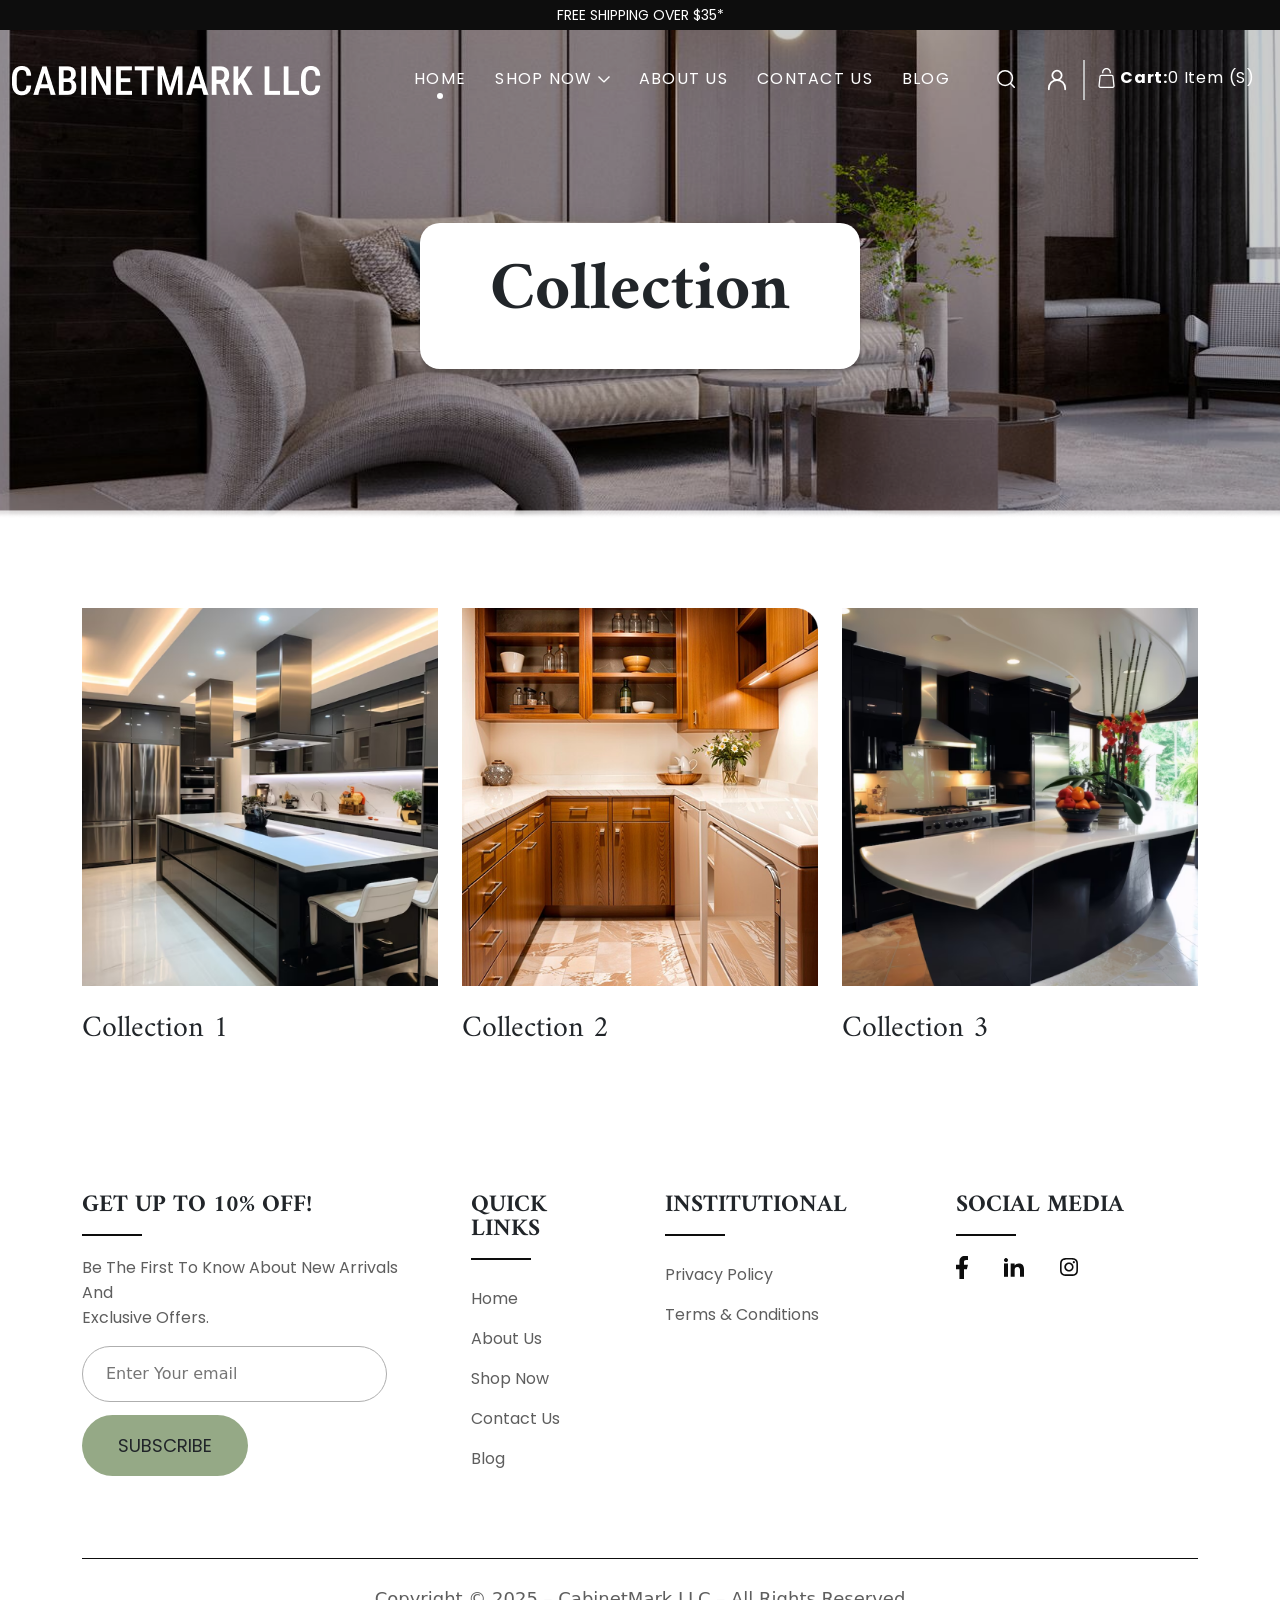
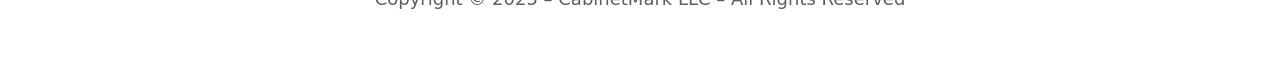
<file: collection.html>
<!doctype html>
<html lang="en">

<head>
    <meta charset="utf-8" />
    <meta name="viewport" content="width=device-width, initial-scale=1" />
    <title>Bootstrap demo</title>
    <!-- Custom css link -->
    <link rel="stylesheet" href="./css/collection.css" />
    <!-- Common-css link -->
    <link rel="stylesheet" href="./css/common.css">
    <!-- Bootstrap css cdn link -->
    <link href="https://cdn.jsdelivr.net/npm/bootstrap@5.3.8/dist/css/bootstrap.min.css" rel="stylesheet"
        integrity="sha384-sRIl4kxILFvY47J16cr9ZwB07vP4J8+LH7qKQnuqkuIAvNWLzeN8tE5YBujZqJLB" crossorigin="anonymous" />
</head>

<body>
    <header>
        <div class="header-top">
            <div class="title">FREE SHIPPING OVER $35*</div>
        </div>
        <nav class="navbar navbar-expand-xl">
            <div class="container nav-container">
                <div class="nav-logo">
                    <a class="navbar-brand d-block" href="collection.html">
                        <img src="./assets/nav-logo.png" alt="" />
                    </a>
                </div>
                <button class="navbar-toggler" type="button" data-bs-toggle="offcanvas"
                    data-bs-target="#navbarSupportedContent" aria-controls="navbarSupportedContent"
                    aria-expanded="false" aria-label="Toggle navigation">
                    <span class="navbar-toggler-icon"></span>
                </button>
                <div class="offcanvas offcanvas-end" id="navbarSupportedContent">
                    <div class="offcanvas-header">
                        <button type="button" class="close-btn" data-bs-dismiss="offcanvas" aria-label="Close">
                            <span></span>
                        </button>
                    </div>
                    <ul class="navbar-nav ms-auto mb-2 mb-lg-0">
                        <li class="nav-item">
                            <a class="nav-link active" aria-current="page" href="index.html">Home</a>
                        </li>
                        <li class="nav-item">
                            <a class="nav-link shop">Shop now
                                <svg width="12" height="7" viewBox="0 0 12 7" fill="none"
                                    xmlns="http://www.w3.org/2000/svg">
                                    <path
                                        d="M10.9917 0L11.97 0.979196L6.63841 6.31263C6.55298 6.3986 6.45139 6.46683 6.33949 6.51339C6.22759 6.55995 6.10759 6.58392 5.98638 6.58392C5.86518 6.58392 5.74518 6.55995 5.63328 6.51339C5.52138 6.46683 5.41979 6.3986 5.33436 6.31263L0 0.979196L0.978273 0.000923157L5.985 5.00673L10.9917 0Z"
                                        fill="white" />
                                </svg>
                            </a>
                            <ul class="dropdown-list">
                                <li><a href="collection.html">Collection</a></li>
                                <li><a href="product-details.html">Product details</a></li>
                                <li><a href="product.html">Product list</a></li>
                            </ul>
                        </li>
                        <li class="nav-item">
                            <a class="nav-link" href="about.html">about us</a>
                        </li>
                        <li class="nav-item">
                            <a class="nav-link" href="contact-us.html">contact us</a>
                        </li>
                        <li class="nav-item">
                            <a class="nav-link" href="Blog.html">blog</a>
                        </li>
                    </ul>
                    <div class="nav-btn d-flex ms-4">
                        <a href="" class="search-btn btn">
                            <svg width="22" height="22" viewBox="0 0 22 22" fill="none"
                                xmlns="http://www.w3.org/2000/svg">
                                <path d="M15.5833 15.5834L19.2499 19.25" stroke="white" stroke-width="1.5"
                                    stroke-linecap="round" stroke-linejoin="round" />
                                <path
                                    d="M17.4167 10.0833C17.4167 6.03324 14.1334 2.75 10.0833 2.75C6.03324 2.75 2.75 6.03324 2.75 10.0833C2.75 14.1334 6.03324 17.4167 10.0833 17.4167C14.1334 17.4167 17.4167 14.1334 17.4167 10.0833Z"
                                    stroke="white" stroke-width="1.5" stroke-linecap="round" stroke-linejoin="round" />
                            </svg>
                        </a>
                        <a href="" class="contact-btn btn">
                            <svg width="28" height="28" viewBox="0 0 24 24" fill="none"
                                xmlns="http://www.w3.org/2000/svg">
                                <path
                                    d="M5 20V19C5 17.1435 5.7375 15.363 7.05025 14.0503C8.36301 12.7375 10.1435 12 12 12V12C13.8565 12 15.637 12.7375 16.9497 14.0503C18.2625 15.363 19 17.1435 19 19V20"
                                    stroke="white" stroke-width="1.5" stroke-linecap="round" stroke-linejoin="round" />
                                <path
                                    d="M12 12C13.0609 12 14.0783 11.5786 14.8284 10.8284C15.5786 10.0783 16 9.06087 16 8C16 6.93913 15.5786 5.92172 14.8284 5.17157C14.0783 4.42143 13.0609 4 12 4C10.9391 4 9.92172 4.42143 9.17157 5.17157C8.42143 5.92172 8 6.93913 8 8C8 9.06087 8.42143 10.0783 9.17157 10.8284C9.92172 11.5786 10.9391 12 12 12V12Z"
                                    stroke="white" stroke-width="1.5" stroke-linecap="round" stroke-linejoin="round" />
                            </svg>
                        </a>
                        <div class="nav-last-btn">
                            <a href="" class="cart-btn btn" data-bs-target="#exampleModal" data-bs-toggle="modal">
                                <svg width="19" height="20" viewBox="0 0 19 20" fill="none"
                                    xmlns="http://www.w3.org/2000/svg">
                                    <path
                                        d="M3.04171 8.52L2.41218 8.44533L3.04171 8.52ZM2.05624 17.8533L2.68578 17.9267L2.05624 17.8533ZM16.9446 17.8533L16.3151 17.9267L16.9446 17.8533ZM15.9592 8.52L16.5887 8.44533L15.9592 8.52ZM2.41218 8.44533L1.42671 17.7787L2.68578 17.9253L3.67124 8.592L2.41218 8.44533ZM3.31531 20H15.6856V18.6667H3.31531V20ZM17.5742 17.7787L16.5887 8.44533L15.3296 8.592L16.3151 17.9253L17.5729 17.7787H17.5742ZM14.6988 6.66667H4.30204V8H14.7014V6.66667H14.6988ZM16.5887 8.44533C16.537 7.9562 16.3157 7.50432 15.9673 7.17616C15.6188 6.848 15.1677 6.6666 14.7001 6.66667V8C14.856 7.99999 15.0065 8.06052 15.1226 8.17C15.2388 8.27948 15.3125 8.43021 15.3296 8.59333L16.5887 8.44667V8.44533ZM15.6856 20C15.9527 19.9999 16.2169 19.9404 16.4607 19.8255C16.7046 19.7106 16.9227 19.5429 17.1008 19.3333C17.2789 19.1237 17.413 18.8768 17.4944 18.609C17.5757 18.3411 17.6025 18.0582 17.5729 17.7787L16.3151 17.9253C16.3251 18.0186 16.3163 18.1131 16.2892 18.2025C16.2621 18.2919 16.2174 18.3743 16.1579 18.4443C16.0985 18.5143 16.0257 18.5703 15.9443 18.6086C15.8629 18.6469 15.7747 18.6667 15.6856 18.6667V20ZM1.42671 17.7787C1.39713 18.0583 1.42393 18.3413 1.50535 18.6093C1.58678 18.8773 1.72099 19.1241 1.89924 19.3338C2.07748 19.5434 2.29573 19.7111 2.53975 19.8259C2.78376 19.9407 3.04803 20 3.31531 20V18.6667C3.22626 18.6667 3.13821 18.6469 3.0569 18.6087C2.9756 18.5704 2.90287 18.5146 2.84346 18.4447C2.78405 18.3749 2.7393 18.2927 2.71213 18.2034C2.68496 18.1141 2.67598 18.0198 2.68578 17.9267L1.42671 17.78V17.7787ZM3.67124 8.592C3.68868 8.42912 3.76252 8.2787 3.87865 8.1695C3.99478 8.0603 4.14506 7.99995 4.30078 8V6.66667C3.83344 6.66692 3.3826 6.84847 3.03442 7.1766C2.68624 7.50473 2.46516 7.95643 2.41344 8.44533L3.67124 8.592ZM6.33378 5.33333V4.66667H5.06711V5.33333H6.33378ZM12.6671 4.66667V5.33333H13.9338V4.66667H12.6671ZM9.50044 1.33333C10.3403 1.33333 11.1457 1.68452 11.7396 2.30964C12.3335 2.93477 12.6671 3.78261 12.6671 4.66667H13.9338C13.9338 3.42899 13.4667 2.242 12.6353 1.36683C11.8039 0.491665 10.6762 0 9.50044 0V1.33333ZM6.33378 4.66667C6.33378 3.78261 6.66741 2.93477 7.26127 2.30964C7.85514 1.68452 8.66059 1.33333 9.50044 1.33333V0C8.32465 0 7.19701 0.491665 6.3656 1.36683C5.53419 2.242 5.06711 3.42899 5.06711 4.66667H6.33378Z"
                                        fill="white" />
                                </svg>
                                <span>cart: </span>
                                <p>0 item (S)</p>
                            </a>
                            <!-- Add to cart modal -->
                            <div class="modal fade" id="exampleModal" tabindex="-1" aria-labelledby="exampleModalLabel"
                                aria-hidden="true">
                                <div class="modal-dialog">
                                    <div class="modal-content">
                                        <div class="modal-header">
                                            <h1 class="modal-title fs-5 ms-auto" id="exampleModalLabel">
                                                <!-- Your Cart is Empty -->
                                                Add Product in Your Cart
                                            </h1>
                                            <a class="btn-close" data-bs-dismiss="modal" aria-label="Close"></a>
                                        </div>
                                        <div class="modal-footer">
                                            <a href="index.html" class="btn btn-secondary"
                                                data-bs-dismiss="modal">Cancel</a>
                                            <a href="product.html" class="btn btn-primary">Add Products</a>
                                        </div>
                                    </div>
                                </div>
                            </div>
                        </div>
                    </div>
                </div>
            </div>
        </nav>
    </header>
    <!-- Banner section -->
    <section class="bnr-sec">
        <div class="container">
            <div class="bnr-cnt">
                <h1 class="title-1">Collection</h1>
            </div>
        </div>
    </section>

    <!-- Collection section -->
    <section class="collect-sec">
        <div class="container">
            <div class="row collect-row">
                <div class="col-12 col-lg-4">
                    <div class="collect-card">
                        <div class="card-img">
                            <img src="./assets/collection-card-1.png" alt="">
                        </div>
                        <h2 class="title-2">Collection 1</h2>
                    </div>
                </div>
                <div class="col-12 col-lg-4">
                    <div class="collect-card">
                        <div class="card-img">
                            <img src="./assets/collection-card-2.png" alt="">
                        </div>
                        <h2 class="title-2">Collection 2</h2>
                    </div>
                </div>
                <div class="col-12 col-lg-4">
                    <div class="collect-card">
                        <div class="card-img">
                            <img src="./assets/collection-card-3.png" alt="">
                        </div>
                        <h2 class="title-2">Collection 3</h2>
                    </div>
                </div>
            </div>
        </div>
    </section>

    <!-- Footer section -->
    <section class="foot-sec">
        <div class="container">
            <div class="row foot-row">
                <div class="col-12 col-md-6 col-lg-4">
                    <div class="foot-cnt fst-cnt">
                        <h3 class="title-3">Get up to 10% off!</h3>
                        <ul class="foot-sub foot-sub-one">
                            <li class="foot-pera">
                                <a href="" class="foot-links">Be the first to know about new arrivals and</a>
                            </li>
                            <li class="foot-pera">
                                <a href="" class="foot-links">exclusive offers.</a>
                            </li>
                        </ul>
                        <form class="footer-form">
                            <input type="email" placeholder="Enter Your email" required />
                            <a href="" class="foot-btn btn">Subscribe</a>
                        </form>
                    </div>
                </div>
                <div class="col-12 col-md-6 col-lg-2">
                    <div class="foot-cnt">
                        <h3 class="title-3">Quick Links</h3>
                        <ul class="foot-sub">
                            <li class="foot-pera">
                                <a href="" class="foot-links">home</a>
                            </li>
                            <li class="foot-pera">
                                <a href="" class="foot-links">about us</a>
                            </li>
                            <li class="foot-pera">
                                <a href="" class="foot-links">Shop now</a>
                            </li>
                            <li class="foot-pera">
                                <a href="" class="foot-links">Contact Us</a>
                            </li>
                            <li class="foot-pera">
                                <a href="" class="foot-links">Blog</a>
                            </li>
                        </ul>
                    </div>
                </div>
                <div class="col-12 col-md-6 col-lg-3">
                    <div class="foot-cnt">
                        <h3 class="title-3">Institutional</h3>
                        <ul class="foot-sub">
                            <li class="foot-pera">
                                <a href="" class="foot-links">Privacy Policy</a>
                            </li>
                            <li class="foot-pera">
                                <a href="" class="foot-links">Terms & Conditions</a>
                            </li>
                        </ul>
                    </div>
                </div>
                <div class="col-12 col-md-6 col-lg-3">
                    <div class="foot-cnt last-cnt">
                        <h3 class="title-3">Social media</h3>
                        <div class="social-icon">
                            <a href="" class="fb-icon">
                                <svg width="12" height="23" viewBox="0 0 12 23" fill="none"
                                    xmlns="http://www.w3.org/2000/svg">
                                    <path
                                        d="M8 13.225H10.8571L12 8.625H8V6.325C8 5.1405 8 4.025 10.2857 4.025H12V0.161C11.6274 0.11155 10.2206 0 8.73486 0C5.632 0 3.42857 1.90555 3.42857 5.405V8.625H0V13.225H3.42857V23H8V13.225Z"
                                        fill="white" />
                                </svg>
                            </a>
                            <a href="" class="linkedin-icon">
                                <svg width="20" height="23" viewBox="0 0 18 17" fill="none"
                                    xmlns="http://www.w3.org/2000/svg">
                                    <path fill-rule="evenodd" clip-rule="evenodd"
                                        d="M9.57403 4.833V6.74213C9.97383 6.13314 10.5249 5.63839 11.1733 5.3063C11.8217 4.97421 12.5452 4.81616 13.273 4.84762C17.1599 4.84763 18.0003 7.27763 18.0003 10.4389V16.875H14.4003V11.169C14.4003 9.80775 14.1258 8.05725 12.0063 8.05725C9.95091 8.05725 9.59991 9.53888 9.59991 11.0677V16.875H6.01116V4.833H9.57403ZM3.60028 1.80675C3.59984 2.16338 3.49413 2.51194 3.2964 2.80873C3.09867 3.10553 2.81772 3.33735 2.48878 3.47513C2.15998 3.61179 1.79794 3.64754 1.44876 3.57782C1.09957 3.50811 0.779023 3.33608 0.527906 3.08363C0.276318 2.83102 0.105035 2.50966 0.0355977 2.15996C-0.0338399 1.81027 0.0016681 1.44785 0.137656 1.11828C0.273643 0.788711 0.50404 0.506708 0.799872 0.307731C1.0957 0.108755 1.44376 0.0016902 1.80028 0C2.03723 -1.666e-06 2.27185 0.0467793 2.49067 0.13766C2.7095 0.22854 2.90823 0.361731 3.07547 0.529592C3.2427 0.697453 3.37515 0.896681 3.46521 1.11585C3.55527 1.33501 3.60117 1.5698 3.60028 1.80675Z"
                                        fill="white" />
                                    <path d="M3.6 4.84766H0V16.875H3.6V4.84766Z" fill="" />
                                </svg>
                            </a>
                            <a href="" class="insta-icon">
                                <svg width="18" height="18" viewBox="0 0 18 18" fill="none"
                                    xmlns="http://www.w3.org/2000/svg">
                                    <path
                                        d="M9 0C6.55762 0 6.2505 0.01125 5.29087 0.054C4.33125 0.099 3.67762 0.24975 3.105 0.4725C2.50436 0.698421 1.9603 1.0528 1.51088 1.51088C1.05309 1.96053 0.698746 2.50452 0.4725 3.105C0.24975 3.6765 0.097875 4.33125 0.054 5.2875C0.01125 6.24937 0 6.55538 0 9.00113C0 11.4446 0.01125 11.7506 0.054 12.7103C0.099 13.6688 0.24975 14.3224 0.4725 14.895C0.703125 15.4867 1.01025 15.9885 1.51088 16.4891C2.01038 16.9897 2.51213 17.298 3.10388 17.5275C3.67763 17.7502 4.33013 17.9021 5.28863 17.946C6.24938 17.9888 6.55538 18 9 18C11.4446 18 11.7495 17.9888 12.7103 17.946C13.6676 17.901 14.3235 17.7502 14.8961 17.5275C15.4964 17.3015 16.04 16.9471 16.4891 16.4891C16.9897 15.9885 17.2969 15.4867 17.5275 14.895C17.7491 14.3224 17.901 13.6688 17.946 12.7103C17.9888 11.7506 18 11.4446 18 9C18 6.55538 17.9888 6.24938 17.946 5.28863C17.901 4.33125 17.7491 3.6765 17.5275 3.105C17.3013 2.5045 16.9469 1.96051 16.4891 1.51088C16.0398 1.05264 15.4957 0.698226 14.895 0.4725C14.3212 0.24975 13.6665 0.097875 12.7091 0.054C11.7484 0.01125 11.4435 0 8.99775 0H9.00113H9ZM8.19337 1.62225H9.00113C11.4041 1.62225 11.6887 1.63013 12.6371 1.674C13.5146 1.71338 13.9916 1.86075 14.3089 1.98338C14.7285 2.1465 15.0289 2.34225 15.3439 2.65725C15.6589 2.97225 15.8535 3.2715 16.0166 3.69225C16.1404 4.00838 16.2866 4.48538 16.326 5.36287C16.3699 6.31125 16.3789 6.59588 16.3789 8.99775C16.3789 11.3996 16.3699 11.6854 16.326 12.6337C16.2866 13.5112 16.1392 13.9871 16.0166 14.3044C15.8723 14.6952 15.642 15.0485 15.3427 15.3383C15.0277 15.6532 14.7285 15.8479 14.3078 16.011C13.9928 16.1348 13.5157 16.281 12.6371 16.3215C11.6887 16.3643 11.4041 16.3744 9.00113 16.3744C6.59813 16.3744 6.31238 16.3643 5.364 16.3215C4.4865 16.281 4.01062 16.1348 3.69338 16.011C3.30244 15.8669 2.94877 15.637 2.65837 15.3383C2.35884 15.048 2.12819 14.6944 1.98338 14.3032C1.86075 13.9871 1.71338 13.5101 1.674 12.6326C1.63125 11.6842 1.62225 11.3996 1.62225 8.9955C1.62225 6.5925 1.63125 6.309 1.674 5.36062C1.7145 4.48312 1.86075 4.00612 1.9845 3.68887C2.14762 3.26925 2.34337 2.96887 2.65837 2.65387C2.97337 2.33888 3.27262 2.14425 3.69338 1.98112C4.01062 1.85738 4.4865 1.71113 5.364 1.67062C6.19425 1.63238 6.516 1.62113 8.19337 1.62V1.62225ZM13.8049 3.11625C13.663 3.11625 13.5226 3.14419 13.3916 3.19846C13.2605 3.25274 13.1415 3.33229 13.0412 3.43257C12.9409 3.53286 12.8614 3.65192 12.8071 3.78295C12.7528 3.91398 12.7249 4.05442 12.7249 4.19625C12.7249 4.33808 12.7528 4.47852 12.8071 4.60955C12.8614 4.74058 12.9409 4.85964 13.0412 4.95993C13.1415 5.06021 13.2605 5.13976 13.3916 5.19404C13.5226 5.24831 13.663 5.27625 13.8049 5.27625C14.0913 5.27625 14.366 5.16246 14.5686 4.95993C14.7711 4.75739 14.8849 4.48268 14.8849 4.19625C14.8849 3.90982 14.7711 3.63511 14.5686 3.43257C14.366 3.23004 14.0913 3.11625 13.8049 3.11625ZM9.00113 4.3785C8.38808 4.36894 7.77926 4.48142 7.2101 4.70941C6.64094 4.9374 6.12283 5.27633 5.68592 5.70648C5.24901 6.13662 4.90203 6.64939 4.6652 7.21492C4.42836 7.78045 4.30639 8.38744 4.30639 9.00056C4.30639 9.61368 4.42836 10.2207 4.6652 10.7862C4.90203 11.3517 5.24901 11.8645 5.68592 12.2946C6.12283 12.7248 6.64094 13.0637 7.2101 13.2917C7.77926 13.5197 8.38808 13.6322 9.00113 13.6226C10.2145 13.6037 11.3717 13.1084 12.2231 12.2437C13.0745 11.3789 13.5516 10.2141 13.5516 9.00056C13.5516 7.78706 13.0745 6.62221 12.2231 5.75747C11.3717 4.89272 10.2145 4.39743 9.00113 4.3785ZM9.00113 5.99963C9.79687 5.99963 10.56 6.31573 11.1227 6.87841C11.6854 7.44109 12.0015 8.20425 12.0015 9C12.0015 9.79575 11.6854 10.5589 11.1227 11.1216C10.56 11.6843 9.79687 12.0004 9.00113 12.0004C8.20538 12.0004 7.44222 11.6843 6.87954 11.1216C6.31686 10.5589 6.00075 9.79575 6.00075 9C6.00075 8.20425 6.31686 7.44109 6.87954 6.87841C7.44222 6.31573 8.20538 5.99963 9.00113 5.99963Z"
                                        fill="#0D0D0D" />
                                </svg>
                            </a>
                        </div>
                    </div>
                </div>
            </div>
            <a href="" class="foot-last-cnt d-block">
                Copyright © 2025 – CabinetMark LLC – All Rights Reserved
            </a>
        </div>
    </section>

    <script src="https://cdn.jsdelivr.net/npm/bootstrap@5.3.8/dist/js/bootstrap.bundle.min.js"
        integrity="sha384-FKyoEForCGlyvwx9Hj09JcYn3nv7wiPVlz7YYwJrWVcXK/BmnVDxM+D2scQbITxI"
        crossorigin="anonymous"></script>
</body>

</html>
</file>
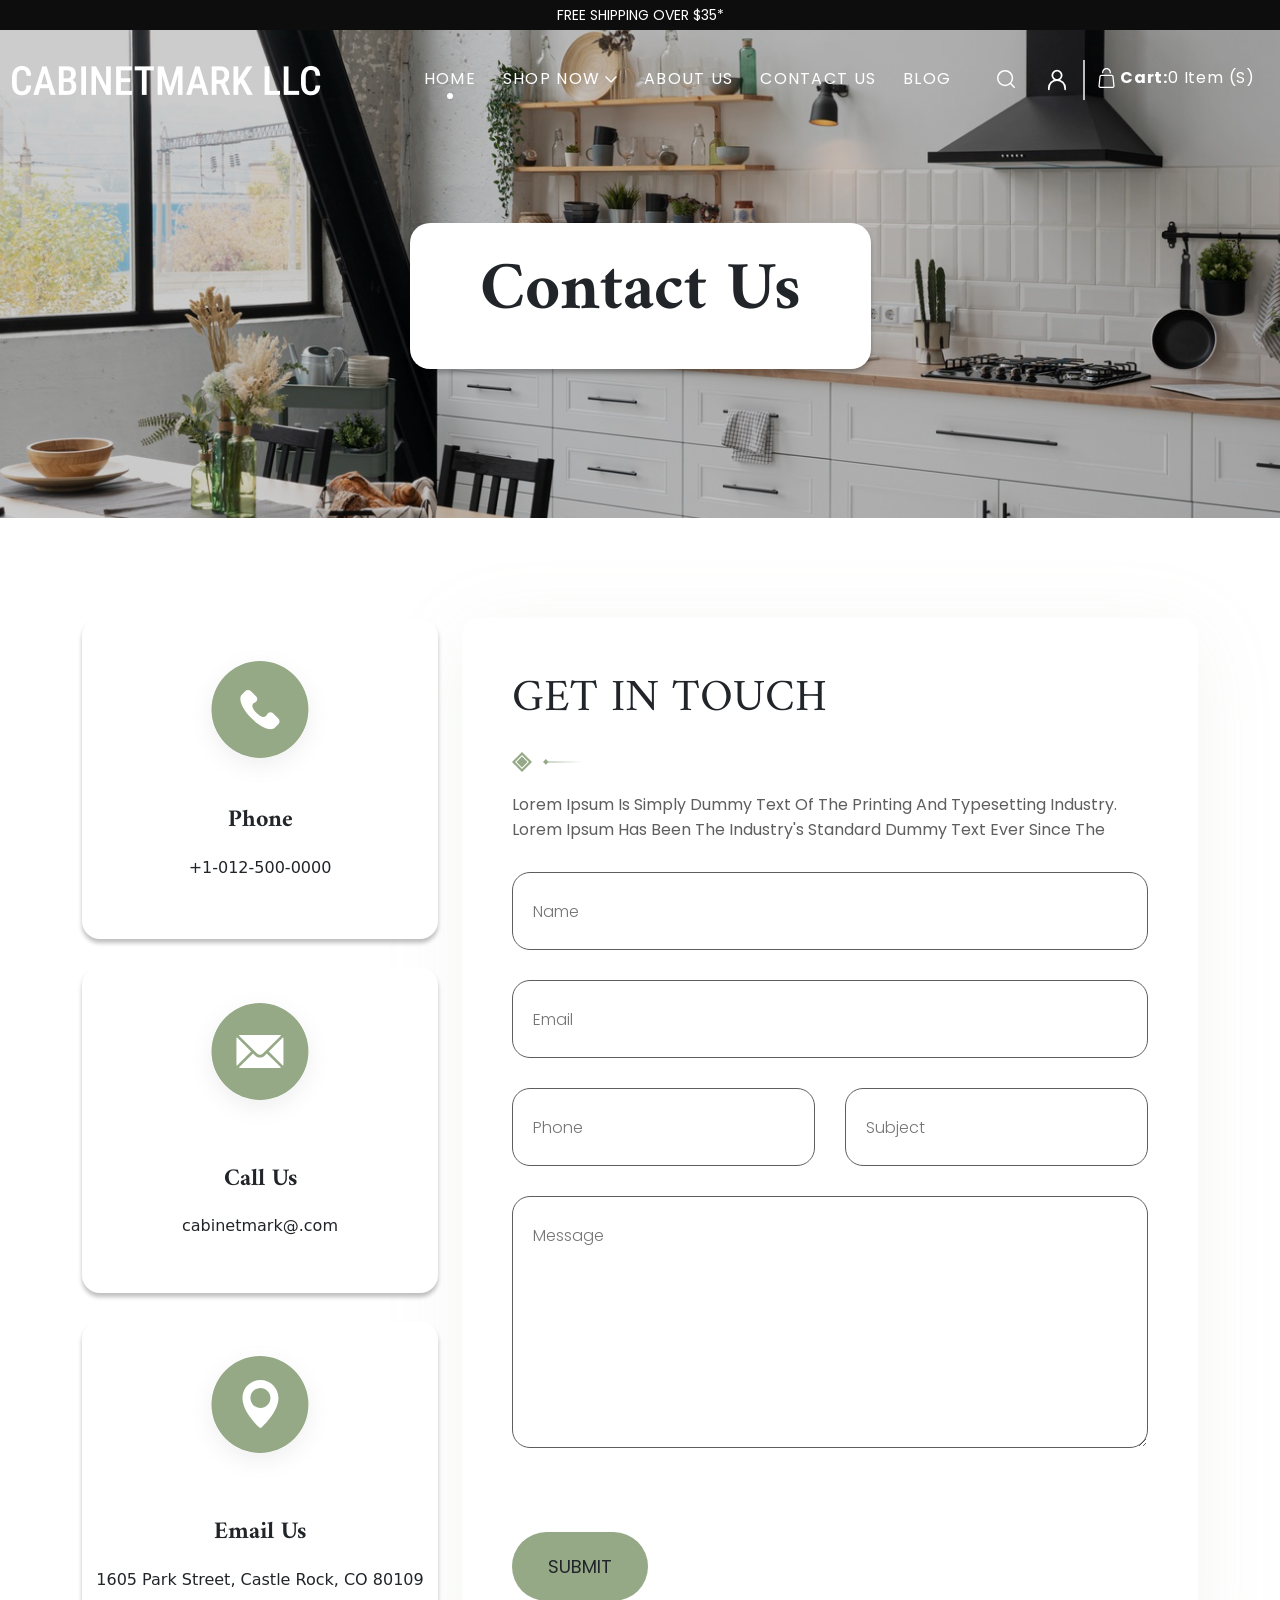
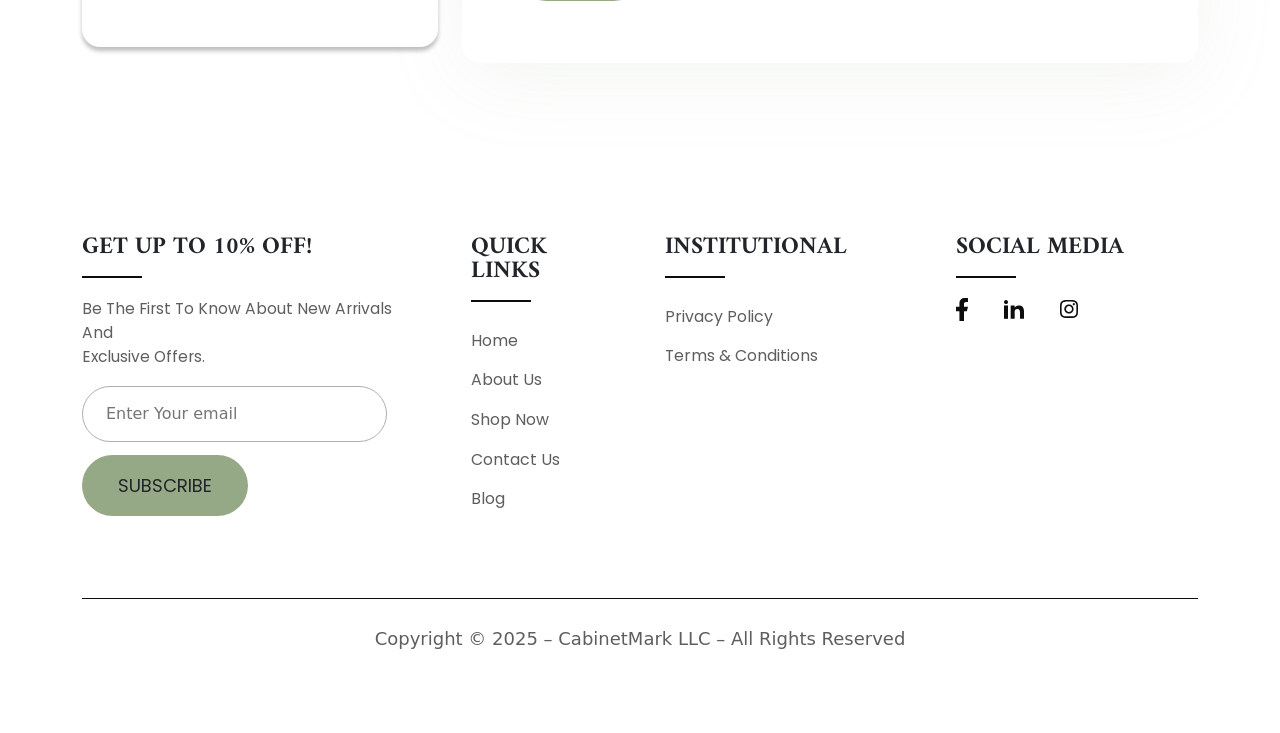
<file: contact-us.html>
<!doctype html>
<html lang="en">

<head>
    <meta charset="utf-8" />
    <meta name="viewport" content="width=device-width, initial-scale=1" />
    <title>Bootstrap demo</title>
    <!-- Custom css link -->
    <link rel="stylesheet" href="./css/contact-us.css" />
    <!-- Common-css link -->
    <link rel="stylesheet" href="./css/common.css">
    <!-- Bootstrap css cdn link -->
    <link href="https://cdn.jsdelivr.net/npm/bootstrap@5.3.8/dist/css/bootstrap.min.css" rel="stylesheet"
        integrity="sha384-sRIl4kxILFvY47J16cr9ZwB07vP4J8+LH7qKQnuqkuIAvNWLzeN8tE5YBujZqJLB" crossorigin="anonymous" />
</head>

<body>
    <header>
        <div class="header-top">
            <div class="title">FREE SHIPPING OVER $35*</div>
        </div>
        <nav class="navbar navbar-expand-xl">
            <div class="container nav-container">
                <div class="nav-logo">
                    <a class="navbar-brand d-block" href="contact-us.html">
                        <img src="./assets/nav-logo.png" alt="" />
                    </a>
                </div>
                <button class="navbar-toggler" type="button" data-bs-toggle="offcanvas"
                    data-bs-target="#navbarSupportedContent" aria-controls="navbarSupportedContent"
                    aria-expanded="false" aria-label="Toggle navigation">
                    <span class="navbar-toggler-icon"></span>
                </button>
                <div class="offcanvas offcanvas-end" id="navbarSupportedContent">
                    <div class="offcanvas-header">
                        <button type="button" class="close-btn" data-bs-dismiss="offcanvas" aria-label="Close">
                            <span></span>
                        </button>
                    </div>
                    <ul class="navbar-nav ms-auto mb-2 mb-lg-0">
                        <li class="nav-item">
                            <a class="nav-link active" aria-current="page" href="index.html">Home</a>
                        </li>
                        <li class="nav-item">
                            <a class="nav-link shop">Shop now
                                <svg width="12" height="7" viewBox="0 0 12 7" fill="none"
                                    xmlns="http://www.w3.org/2000/svg">
                                    <path
                                        d="M10.9917 0L11.97 0.979196L6.63841 6.31263C6.55298 6.3986 6.45139 6.46683 6.33949 6.51339C6.22759 6.55995 6.10759 6.58392 5.98638 6.58392C5.86518 6.58392 5.74518 6.55995 5.63328 6.51339C5.52138 6.46683 5.41979 6.3986 5.33436 6.31263L0 0.979196L0.978273 0.000923157L5.985 5.00673L10.9917 0Z"
                                        fill="white" />
                                </svg>
                            </a>
                            <ul class="dropdown-list">
                                <li><a href="collection.html">Collection</a></li>
                                <li><a href="product-details.html">Product details</a></li>
                                <li><a href="product.html">Product list</a></li>
                            </ul>
                        </li>
                        <li class="nav-item">
                            <a class="nav-link" href="about.html">about us</a>
                        </li>
                        <li class="nav-item">
                            <a class="nav-link" href="contact-us.html">contact us</a>
                        </li>
                        <li class="nav-item">
                            <a class="nav-link" href="Blog.html">blog</a>
                        </li>
                    </ul>
                    <div class="nav-btn d-flex ms-4">
                        <a href="" class="search-btn btn">
                            <svg width="22" height="22" viewBox="0 0 22 22" fill="none"
                                xmlns="http://www.w3.org/2000/svg">
                                <path d="M15.5833 15.5834L19.2499 19.25" stroke="white" stroke-width="1.5"
                                    stroke-linecap="round" stroke-linejoin="round" />
                                <path
                                    d="M17.4167 10.0833C17.4167 6.03324 14.1334 2.75 10.0833 2.75C6.03324 2.75 2.75 6.03324 2.75 10.0833C2.75 14.1334 6.03324 17.4167 10.0833 17.4167C14.1334 17.4167 17.4167 14.1334 17.4167 10.0833Z"
                                    stroke="white" stroke-width="1.5" stroke-linecap="round" stroke-linejoin="round" />
                            </svg>
                        </a>
                        <a href="" class="contact-btn btn">
                            <svg width="28" height="28" viewBox="0 0 24 24" fill="none"
                                xmlns="http://www.w3.org/2000/svg">
                                <path
                                    d="M5 20V19C5 17.1435 5.7375 15.363 7.05025 14.0503C8.36301 12.7375 10.1435 12 12 12V12C13.8565 12 15.637 12.7375 16.9497 14.0503C18.2625 15.363 19 17.1435 19 19V20"
                                    stroke="white" stroke-width="1.5" stroke-linecap="round" stroke-linejoin="round" />
                                <path
                                    d="M12 12C13.0609 12 14.0783 11.5786 14.8284 10.8284C15.5786 10.0783 16 9.06087 16 8C16 6.93913 15.5786 5.92172 14.8284 5.17157C14.0783 4.42143 13.0609 4 12 4C10.9391 4 9.92172 4.42143 9.17157 5.17157C8.42143 5.92172 8 6.93913 8 8C8 9.06087 8.42143 10.0783 9.17157 10.8284C9.92172 11.5786 10.9391 12 12 12V12Z"
                                    stroke="white" stroke-width="1.5" stroke-linecap="round" stroke-linejoin="round" />
                            </svg>
                        </a>
                        <div class="nav-last-btn">
                            <a href="" class="cart-btn btn" data-bs-target="#exampleModal" data-bs-toggle="modal">
                                <svg width="19" height="20" viewBox="0 0 19 20" fill="none"
                                    xmlns="http://www.w3.org/2000/svg">
                                    <path
                                        d="M3.04171 8.52L2.41218 8.44533L3.04171 8.52ZM2.05624 17.8533L2.68578 17.9267L2.05624 17.8533ZM16.9446 17.8533L16.3151 17.9267L16.9446 17.8533ZM15.9592 8.52L16.5887 8.44533L15.9592 8.52ZM2.41218 8.44533L1.42671 17.7787L2.68578 17.9253L3.67124 8.592L2.41218 8.44533ZM3.31531 20H15.6856V18.6667H3.31531V20ZM17.5742 17.7787L16.5887 8.44533L15.3296 8.592L16.3151 17.9253L17.5729 17.7787H17.5742ZM14.6988 6.66667H4.30204V8H14.7014V6.66667H14.6988ZM16.5887 8.44533C16.537 7.9562 16.3157 7.50432 15.9673 7.17616C15.6188 6.848 15.1677 6.6666 14.7001 6.66667V8C14.856 7.99999 15.0065 8.06052 15.1226 8.17C15.2388 8.27948 15.3125 8.43021 15.3296 8.59333L16.5887 8.44667V8.44533ZM15.6856 20C15.9527 19.9999 16.2169 19.9404 16.4607 19.8255C16.7046 19.7106 16.9227 19.5429 17.1008 19.3333C17.2789 19.1237 17.413 18.8768 17.4944 18.609C17.5757 18.3411 17.6025 18.0582 17.5729 17.7787L16.3151 17.9253C16.3251 18.0186 16.3163 18.1131 16.2892 18.2025C16.2621 18.2919 16.2174 18.3743 16.1579 18.4443C16.0985 18.5143 16.0257 18.5703 15.9443 18.6086C15.8629 18.6469 15.7747 18.6667 15.6856 18.6667V20ZM1.42671 17.7787C1.39713 18.0583 1.42393 18.3413 1.50535 18.6093C1.58678 18.8773 1.72099 19.1241 1.89924 19.3338C2.07748 19.5434 2.29573 19.7111 2.53975 19.8259C2.78376 19.9407 3.04803 20 3.31531 20V18.6667C3.22626 18.6667 3.13821 18.6469 3.0569 18.6087C2.9756 18.5704 2.90287 18.5146 2.84346 18.4447C2.78405 18.3749 2.7393 18.2927 2.71213 18.2034C2.68496 18.1141 2.67598 18.0198 2.68578 17.9267L1.42671 17.78V17.7787ZM3.67124 8.592C3.68868 8.42912 3.76252 8.2787 3.87865 8.1695C3.99478 8.0603 4.14506 7.99995 4.30078 8V6.66667C3.83344 6.66692 3.3826 6.84847 3.03442 7.1766C2.68624 7.50473 2.46516 7.95643 2.41344 8.44533L3.67124 8.592ZM6.33378 5.33333V4.66667H5.06711V5.33333H6.33378ZM12.6671 4.66667V5.33333H13.9338V4.66667H12.6671ZM9.50044 1.33333C10.3403 1.33333 11.1457 1.68452 11.7396 2.30964C12.3335 2.93477 12.6671 3.78261 12.6671 4.66667H13.9338C13.9338 3.42899 13.4667 2.242 12.6353 1.36683C11.8039 0.491665 10.6762 0 9.50044 0V1.33333ZM6.33378 4.66667C6.33378 3.78261 6.66741 2.93477 7.26127 2.30964C7.85514 1.68452 8.66059 1.33333 9.50044 1.33333V0C8.32465 0 7.19701 0.491665 6.3656 1.36683C5.53419 2.242 5.06711 3.42899 5.06711 4.66667H6.33378Z"
                                        fill="white" />
                                </svg>
                                <span>cart: </span>
                                <p>0 item (S)</p>
                            </a>
                            <!-- Add to cart modal -->
                            <div class="modal fade" id="exampleModal" tabindex="-1" aria-labelledby="exampleModalLabel"
                                aria-hidden="true">
                                <div class="modal-dialog">
                                    <div class="modal-content">
                                        <div class="modal-header">
                                            <h1 class="modal-title fs-5 ms-auto" id="exampleModalLabel">
                                                <!-- Your Cart is Empty -->
                                                Add Product in Your Cart
                                            </h1>
                                            <a class="btn-close" data-bs-dismiss="modal" aria-label="Close"></a>
                                        </div>
                                        <div class="modal-footer">
                                            <a href="index.html" class="btn btn-secondary"
                                                data-bs-dismiss="modal">Cancel</a>
                                            <a href="product.html" class="btn btn-primary">Add Products</a>
                                        </div>
                                    </div>
                                </div>
                            </div>
                        </div>
                    </div>
                </div>
            </div>
        </nav>
    </header>
    <!-- Banner section -->
    <section class="bnr-sec">
        <div class="container">
            <div class="bnr-cnt">
                <h1 class="title-1">Contact Us</h1>
            </div>
        </div>
    </section>

    <!-- Get in touch section -->
    <section class="touch-sec">
        <div class="container">
            <div class="row touch-row">
                <div class="col-12 col-md-4 col-lg-4">
                    <div class="touch-cards">
                        <div class="card card-one">
                            <a href="" class="card-icon">
                                <svg width="140" height="140" viewBox="0 0 140 140" fill="none"
                                    xmlns="http://www.w3.org/2000/svg">
                                    <g filter="url(#filter0_d_283_1320)">
                                        <circle cx="69.9521" cy="62.4904" r="48.5" fill="#95A986" />
                                    </g>
                                    <path
                                        d="M88.5082 71.7111L83.0306 66.2334C81.0743 64.2771 77.7485 65.0597 76.966 67.6029C76.3791 69.3636 74.4228 70.3418 72.6621 69.9504C68.7495 68.9723 63.4675 63.8859 62.4893 59.7776C61.9024 58.0169 63.0762 56.0605 64.8369 55.4737C67.3801 54.6912 68.1626 51.3655 66.2063 49.4092L60.7286 43.9315C59.1636 42.5621 56.816 42.5621 55.4466 43.9315L51.7296 47.6485C48.0126 51.5611 52.1208 61.9296 61.3155 71.1242C70.5102 80.3189 80.8786 84.6229 84.7913 80.7102L88.5082 76.9932C89.8777 75.4281 89.8777 73.0805 88.5082 71.7111Z"
                                        fill="white" />
                                    <defs>
                                        <filter id="filter0_d_283_1320" x="0.000225067" y="-2.81334e-05" width="139.904"
                                            height="139.904" filterUnits="userSpaceOnUse"
                                            color-interpolation-filters="sRGB">
                                            <feFlood flood-opacity="0" result="BackgroundImageFix" />
                                            <feColorMatrix in="SourceAlpha" type="matrix"
                                                values="0 0 0 0 0 0 0 0 0 0 0 0 0 0 0 0 0 0 127 0" result="hardAlpha" />
                                            <feOffset dy="7.46154" />
                                            <feGaussianBlur stdDeviation="10.726" />
                                            <feComposite in2="hardAlpha" operator="out" />
                                            <feColorMatrix type="matrix"
                                                values="0 0 0 0 0 0 0 0 0 0 0 0 0 0 0 0 0 0 0.06 0" />
                                            <feBlend mode="normal" in2="BackgroundImageFix"
                                                result="effect1_dropShadow_283_1320" />
                                            <feBlend mode="normal" in="SourceGraphic" in2="effect1_dropShadow_283_1320"
                                                result="shape" />
                                        </filter>
                                    </defs>
                                </svg>
                            </a>
                            <h3 class="title-3">Phone</h3>
                            <p>+1-012-500-0000</p>
                        </div>
                        <div class="card">
                            <a href="" class="card-icon">
                                <svg width="140" height="140" viewBox="0 0 140 140" fill="none"
                                    xmlns="http://www.w3.org/2000/svg">
                                    <g filter="url(#filter0_d_283_1299)">
                                        <circle cx="69.9521" cy="62.4904" r="48.5" fill="#95A986" />
                                    </g>
                                    <path
                                        d="M93.0381 48.3515L78.784 62.5138L93.0381 76.6761C93.2958 76.1376 93.4521 75.5422 93.4521 74.9064V50.1212C93.4521 49.4853 93.2958 48.89 93.0381 48.3515ZM89.3213 45.9904H50.583C49.9471 45.9904 49.3518 46.1467 48.8133 46.4044L67.0315 64.5308C68.6424 66.1417 71.2619 66.1417 72.8728 64.5308L91.091 46.4044C90.5525 46.1467 89.9572 45.9904 89.3213 45.9904ZM46.8662 48.3515C46.6085 48.89 46.4521 49.4853 46.4521 50.1212V74.9064C46.4521 75.5422 46.6085 76.1376 46.8662 76.6761L61.1203 62.5138L46.8662 48.3515Z"
                                        fill="white" />
                                    <path
                                        d="M76.8371 64.4611L74.8201 66.4781C72.136 69.1622 67.7686 69.1622 65.0846 66.4781L63.0676 64.4611L48.8135 78.6234C49.352 78.8811 49.9474 79.0374 50.5832 79.0374H89.3215C89.9574 79.0374 90.5527 78.8811 91.0913 78.6234L76.8371 64.4611Z"
                                        fill="white" />
                                    <defs>
                                        <filter id="filter0_d_283_1299" x="0.000225067" y="-2.81334e-05" width="139.904"
                                            height="139.904" filterUnits="userSpaceOnUse"
                                            color-interpolation-filters="sRGB">
                                            <feFlood flood-opacity="0" result="BackgroundImageFix" />
                                            <feColorMatrix in="SourceAlpha" type="matrix"
                                                values="0 0 0 0 0 0 0 0 0 0 0 0 0 0 0 0 0 0 127 0" result="hardAlpha" />
                                            <feOffset dy="7.46154" />
                                            <feGaussianBlur stdDeviation="10.726" />
                                            <feComposite in2="hardAlpha" operator="out" />
                                            <feColorMatrix type="matrix"
                                                values="0 0 0 0 0 0 0 0 0 0 0 0 0 0 0 0 0 0 0.06 0" />
                                            <feBlend mode="normal" in2="BackgroundImageFix"
                                                result="effect1_dropShadow_283_1299" />
                                            <feBlend mode="normal" in="SourceGraphic" in2="effect1_dropShadow_283_1299"
                                                result="shape" />
                                        </filter>
                                    </defs>
                                </svg>
                            </a>
                            <h3 class="title-3">Call Us</h3>
                            <p>cabinetmark@.com</p>
                        </div>
                        <div class="card">
                            <a href="" class="card-icon">
                                <svg width="140" height="140" viewBox="0 0 140 140" fill="none"
                                    xmlns="http://www.w3.org/2000/svg">
                                    <g filter="url(#filter0_d_283_1310)">
                                        <circle cx="69.9521" cy="62.4904" r="48.5" fill="#95A986" />
                                    </g>
                                    <path
                                        d="M70.4521 37.9904C60.5281 37.9904 52.4521 46.1224 52.4521 56.1204C52.4521 70.3264 68.7601 84.9944 69.4541 85.6104C69.7285 85.8559 70.0836 85.9918 70.4518 85.9922C70.8199 85.9926 71.1753 85.8574 71.4501 85.6124C72.1441 84.9944 88.4521 70.3264 88.4521 56.1204C88.4521 46.1224 80.3761 37.9904 70.4521 37.9904ZM70.4521 65.9904C64.9381 65.9904 60.4521 61.5044 60.4521 55.9904C60.4521 50.4764 64.9381 45.9904 70.4521 45.9904C75.9661 45.9904 80.4521 50.4764 80.4521 55.9904C80.4521 61.5044 75.9661 65.9904 70.4521 65.9904Z"
                                        fill="white" />
                                    <defs>
                                        <filter id="filter0_d_283_1310" x="0.000225067" y="-2.81334e-05" width="139.904"
                                            height="139.904" filterUnits="userSpaceOnUse"
                                            color-interpolation-filters="sRGB">
                                            <feFlood flood-opacity="0" result="BackgroundImageFix" />
                                            <feColorMatrix in="SourceAlpha" type="matrix"
                                                values="0 0 0 0 0 0 0 0 0 0 0 0 0 0 0 0 0 0 127 0" result="hardAlpha" />
                                            <feOffset dy="7.46154" />
                                            <feGaussianBlur stdDeviation="10.726" />
                                            <feComposite in2="hardAlpha" operator="out" />
                                            <feColorMatrix type="matrix"
                                                values="0 0 0 0 0 0 0 0 0 0 0 0 0 0 0 0 0 0 0.06 0" />
                                            <feBlend mode="normal" in2="BackgroundImageFix"
                                                result="effect1_dropShadow_283_1310" />
                                            <feBlend mode="normal" in="SourceGraphic" in2="effect1_dropShadow_283_1310"
                                                result="shape" />
                                        </filter>
                                    </defs>
                                </svg>
                            </a>
                            <h3 class="title-3">Email Us</h3>
                            <p>1605 Park Street, Castle Rock, CO 80109</p>
                        </div>
                    </div>
                </div>
                <div class="col-12 col-md-8 col-lg-8">
                    <div class="touch-cnt">
                        <h2 class="title-2">Get In touch</h2>
                        <div class="common-icon">
                            <a href="" class="left-icon">
                                <svg width="20" height="20" viewBox="0 0 20 20" fill="none"
                                    xmlns="http://www.w3.org/2000/svg">
                                    <rect x="10" width="14.1421" height="14.1421" transform="rotate(45 10 0)"
                                        fill="#95A986" />
                                    <rect x="10" y="3.77815" width="8.81302" height="8.81302"
                                        transform="rotate(45 10 3.77815)" fill="#95A986" stroke="white" />
                                </svg>
                            </a>
                            <a href="" class="right-icon">
                                <svg width="40" height="6" viewBox="0 0 40 6" fill="none"
                                    xmlns="http://www.w3.org/2000/svg">
                                    <path
                                        d="M0 2.88672L2.88675 5.77347L5.7735 2.88672L2.88675 -3.5898e-05L0 2.88672ZM39.8867 2.38672L2.88675 2.38672L2.88675 3.38672L39.8867 3.38672L39.8867 2.38672Z"
                                        fill="url(#paint0_linear_283_82)" />
                                    <defs>
                                        <linearGradient id="paint0_linear_283_82" x1="39.8867" y1="1.88672" x2="2.88675"
                                            y2="1.88672" gradientUnits="userSpaceOnUse">
                                            <stop stop-color="#95A986" stop-opacity="0" />
                                            <stop offset="1" stop-color="#95A986" />
                                        </linearGradient>
                                    </defs>
                                </svg>
                            </a>
                        </div>
                        <p>
                            Lorem Ipsum is simply dummy text of the printing and typesetting industry. Lorem Ipsum has
                            been the industry's standard dummy text ever since the
                        </p>
                        <form class="contact-form">
                            <input type="text" name="name" id="name" autocomplete="off" placeholder="Name"
                                class="input-box input-field">
                            <input type="email" name="email" id="email" autocomplete="off" placeholder="Email"
                                class="input-box input-field">
                            <div class="one-line">
                                <input type="text" name="Phone" id="Phone" autocomplete="off" placeholder="Phone"
                                    class="input-ph input-field">
                                <input type="text" name="subject" id="subject" autocomplete="off" placeholder="Subject"
                                    class="input-sub input-field">
                            </div>
                            <textarea placeholder="Message" id="Message" name="Message" class="textarea input-field"
                                required></textarea>
                            <a href="" class="submit-btn btn">SUBMIT</a>
                        </form>
                    </div>
                </div>
            </div>
        </div>
    </section>

    <!-- Footer section -->
    <section class="foot-sec">
        <div class="container">
            <div class="row foot-row">
                <div class="col-12 col-md-6 col-lg-4">
                    <div class="foot-cnt fst-cnt">
                        <h3 class="title-3">Get up to 10% off!</h3>
                        <ul class="foot-sub foot-sub-one">
                            <li class="foot-pera">
                                <a href="" class="foot-links">Be the first to know about new arrivals and</a>
                            </li>
                            <li class="foot-pera">
                                <a href="" class="foot-links">exclusive offers.</a>
                            </li>
                        </ul>
                        <form class="footer-form">
                            <input type="email" placeholder="Enter Your email" required />
                            <a href="" class="foot-btn btn">Subscribe</a>
                        </form>
                    </div>
                </div>
                <div class="col-12 col-md-6 col-lg-2">
                    <div class="foot-cnt">
                        <h3 class="title-3">Quick Links</h3>
                        <ul class="foot-sub">
                            <li class="foot-pera">
                                <a href="" class="foot-links">home</a>
                            </li>
                            <li class="foot-pera">
                                <a href="" class="foot-links">about us</a>
                            </li>
                            <li class="foot-pera">
                                <a href="" class="foot-links">Shop now</a>
                            </li>
                            <li class="foot-pera">
                                <a href="" class="foot-links">Contact Us</a>
                            </li>
                            <li class="foot-pera">
                                <a href="" class="foot-links">Blog</a>
                            </li>
                        </ul>
                    </div>
                </div>
                <div class="col-12 col-md-6 col-lg-3">
                    <div class="foot-cnt">
                        <h3 class="title-3">Institutional</h3>
                        <ul class="foot-sub">
                            <li class="foot-pera">
                                <a href="" class="foot-links">Privacy Policy</a>
                            </li>
                            <li class="foot-pera">
                                <a href="" class="foot-links">Terms & Conditions</a>
                            </li>
                        </ul>
                    </div>
                </div>
                <div class="col-12 col-md-6 col-lg-3">
                    <div class="foot-cnt last-cnt">
                        <h3 class="title-3">Social media</h3>
                        <div class="social-icon">
                            <a href="" class="fb-icon">
                                <svg width="12" height="23" viewBox="0 0 12 23" fill="none"
                                    xmlns="http://www.w3.org/2000/svg">
                                    <path
                                        d="M8 13.225H10.8571L12 8.625H8V6.325C8 5.1405 8 4.025 10.2857 4.025H12V0.161C11.6274 0.11155 10.2206 0 8.73486 0C5.632 0 3.42857 1.90555 3.42857 5.405V8.625H0V13.225H3.42857V23H8V13.225Z"
                                        fill="white" />
                                </svg>
                            </a>
                            <a href="" class="linkedin-icon">
                                <svg width="20" height="23" viewBox="0 0 18 17" fill="none"
                                    xmlns="http://www.w3.org/2000/svg">
                                    <path fill-rule="evenodd" clip-rule="evenodd"
                                        d="M9.57403 4.833V6.74213C9.97383 6.13314 10.5249 5.63839 11.1733 5.3063C11.8217 4.97421 12.5452 4.81616 13.273 4.84762C17.1599 4.84763 18.0003 7.27763 18.0003 10.4389V16.875H14.4003V11.169C14.4003 9.80775 14.1258 8.05725 12.0063 8.05725C9.95091 8.05725 9.59991 9.53888 9.59991 11.0677V16.875H6.01116V4.833H9.57403ZM3.60028 1.80675C3.59984 2.16338 3.49413 2.51194 3.2964 2.80873C3.09867 3.10553 2.81772 3.33735 2.48878 3.47513C2.15998 3.61179 1.79794 3.64754 1.44876 3.57782C1.09957 3.50811 0.779023 3.33608 0.527906 3.08363C0.276318 2.83102 0.105035 2.50966 0.0355977 2.15996C-0.0338399 1.81027 0.0016681 1.44785 0.137656 1.11828C0.273643 0.788711 0.50404 0.506708 0.799872 0.307731C1.0957 0.108755 1.44376 0.0016902 1.80028 0C2.03723 -1.666e-06 2.27185 0.0467793 2.49067 0.13766C2.7095 0.22854 2.90823 0.361731 3.07547 0.529592C3.2427 0.697453 3.37515 0.896681 3.46521 1.11585C3.55527 1.33501 3.60117 1.5698 3.60028 1.80675Z"
                                        fill="white" />
                                    <path d="M3.6 4.84766H0V16.875H3.6V4.84766Z" fill="" />
                                </svg>
                            </a>
                            <a href="" class="insta-icon">
                                <svg width="18" height="18" viewBox="0 0 18 18" fill="none"
                                    xmlns="http://www.w3.org/2000/svg">
                                    <path
                                        d="M9 0C6.55762 0 6.2505 0.01125 5.29087 0.054C4.33125 0.099 3.67762 0.24975 3.105 0.4725C2.50436 0.698421 1.9603 1.0528 1.51088 1.51088C1.05309 1.96053 0.698746 2.50452 0.4725 3.105C0.24975 3.6765 0.097875 4.33125 0.054 5.2875C0.01125 6.24937 0 6.55538 0 9.00113C0 11.4446 0.01125 11.7506 0.054 12.7103C0.099 13.6688 0.24975 14.3224 0.4725 14.895C0.703125 15.4867 1.01025 15.9885 1.51088 16.4891C2.01038 16.9897 2.51213 17.298 3.10388 17.5275C3.67763 17.7502 4.33013 17.9021 5.28863 17.946C6.24938 17.9888 6.55538 18 9 18C11.4446 18 11.7495 17.9888 12.7103 17.946C13.6676 17.901 14.3235 17.7502 14.8961 17.5275C15.4964 17.3015 16.04 16.9471 16.4891 16.4891C16.9897 15.9885 17.2969 15.4867 17.5275 14.895C17.7491 14.3224 17.901 13.6688 17.946 12.7103C17.9888 11.7506 18 11.4446 18 9C18 6.55538 17.9888 6.24938 17.946 5.28863C17.901 4.33125 17.7491 3.6765 17.5275 3.105C17.3013 2.5045 16.9469 1.96051 16.4891 1.51088C16.0398 1.05264 15.4957 0.698226 14.895 0.4725C14.3212 0.24975 13.6665 0.097875 12.7091 0.054C11.7484 0.01125 11.4435 0 8.99775 0H9.00113H9ZM8.19337 1.62225H9.00113C11.4041 1.62225 11.6887 1.63013 12.6371 1.674C13.5146 1.71338 13.9916 1.86075 14.3089 1.98338C14.7285 2.1465 15.0289 2.34225 15.3439 2.65725C15.6589 2.97225 15.8535 3.2715 16.0166 3.69225C16.1404 4.00838 16.2866 4.48538 16.326 5.36287C16.3699 6.31125 16.3789 6.59588 16.3789 8.99775C16.3789 11.3996 16.3699 11.6854 16.326 12.6337C16.2866 13.5112 16.1392 13.9871 16.0166 14.3044C15.8723 14.6952 15.642 15.0485 15.3427 15.3383C15.0277 15.6532 14.7285 15.8479 14.3078 16.011C13.9928 16.1348 13.5157 16.281 12.6371 16.3215C11.6887 16.3643 11.4041 16.3744 9.00113 16.3744C6.59813 16.3744 6.31238 16.3643 5.364 16.3215C4.4865 16.281 4.01062 16.1348 3.69338 16.011C3.30244 15.8669 2.94877 15.637 2.65837 15.3383C2.35884 15.048 2.12819 14.6944 1.98338 14.3032C1.86075 13.9871 1.71338 13.5101 1.674 12.6326C1.63125 11.6842 1.62225 11.3996 1.62225 8.9955C1.62225 6.5925 1.63125 6.309 1.674 5.36062C1.7145 4.48312 1.86075 4.00612 1.9845 3.68887C2.14762 3.26925 2.34337 2.96887 2.65837 2.65387C2.97337 2.33888 3.27262 2.14425 3.69338 1.98112C4.01062 1.85738 4.4865 1.71113 5.364 1.67062C6.19425 1.63238 6.516 1.62113 8.19337 1.62V1.62225ZM13.8049 3.11625C13.663 3.11625 13.5226 3.14419 13.3916 3.19846C13.2605 3.25274 13.1415 3.33229 13.0412 3.43257C12.9409 3.53286 12.8614 3.65192 12.8071 3.78295C12.7528 3.91398 12.7249 4.05442 12.7249 4.19625C12.7249 4.33808 12.7528 4.47852 12.8071 4.60955C12.8614 4.74058 12.9409 4.85964 13.0412 4.95993C13.1415 5.06021 13.2605 5.13976 13.3916 5.19404C13.5226 5.24831 13.663 5.27625 13.8049 5.27625C14.0913 5.27625 14.366 5.16246 14.5686 4.95993C14.7711 4.75739 14.8849 4.48268 14.8849 4.19625C14.8849 3.90982 14.7711 3.63511 14.5686 3.43257C14.366 3.23004 14.0913 3.11625 13.8049 3.11625ZM9.00113 4.3785C8.38808 4.36894 7.77926 4.48142 7.2101 4.70941C6.64094 4.9374 6.12283 5.27633 5.68592 5.70648C5.24901 6.13662 4.90203 6.64939 4.6652 7.21492C4.42836 7.78045 4.30639 8.38744 4.30639 9.00056C4.30639 9.61368 4.42836 10.2207 4.6652 10.7862C4.90203 11.3517 5.24901 11.8645 5.68592 12.2946C6.12283 12.7248 6.64094 13.0637 7.2101 13.2917C7.77926 13.5197 8.38808 13.6322 9.00113 13.6226C10.2145 13.6037 11.3717 13.1084 12.2231 12.2437C13.0745 11.3789 13.5516 10.2141 13.5516 9.00056C13.5516 7.78706 13.0745 6.62221 12.2231 5.75747C11.3717 4.89272 10.2145 4.39743 9.00113 4.3785ZM9.00113 5.99963C9.79687 5.99963 10.56 6.31573 11.1227 6.87841C11.6854 7.44109 12.0015 8.20425 12.0015 9C12.0015 9.79575 11.6854 10.5589 11.1227 11.1216C10.56 11.6843 9.79687 12.0004 9.00113 12.0004C8.20538 12.0004 7.44222 11.6843 6.87954 11.1216C6.31686 10.5589 6.00075 9.79575 6.00075 9C6.00075 8.20425 6.31686 7.44109 6.87954 6.87841C7.44222 6.31573 8.20538 5.99963 9.00113 5.99963Z"
                                        fill="#0D0D0D" />
                                </svg>
                            </a>
                        </div>
                    </div>
                </div>
            </div>
            <a href="" class="foot-last-cnt d-block">
                Copyright © 2025 – CabinetMark LLC – All Rights Reserved
            </a>
        </div>
    </section>

    <script src="https://cdn.jsdelivr.net/npm/bootstrap@5.3.8/dist/js/bootstrap.bundle.min.js"
        integrity="sha384-FKyoEForCGlyvwx9Hj09JcYn3nv7wiPVlz7YYwJrWVcXK/BmnVDxM+D2scQbITxI"
        crossorigin="anonymous"></script>
</body>

</html>
</file>
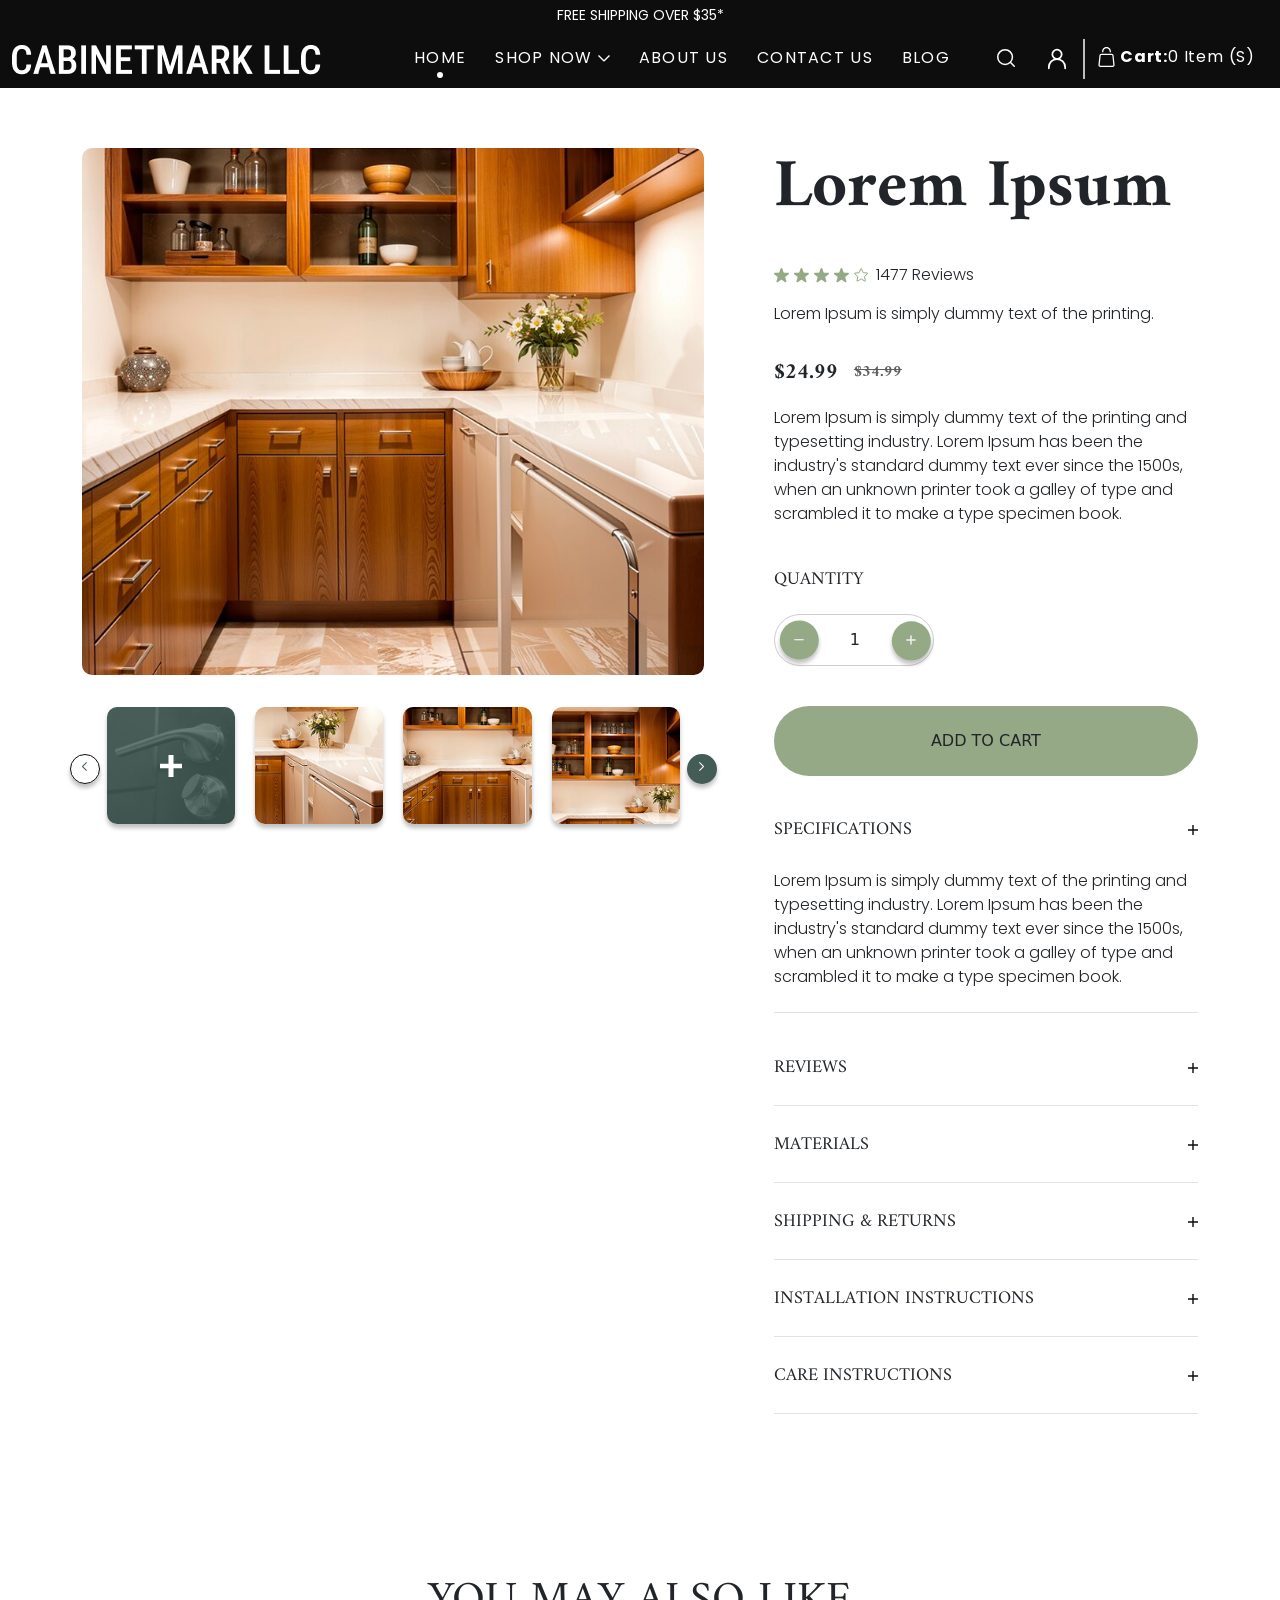
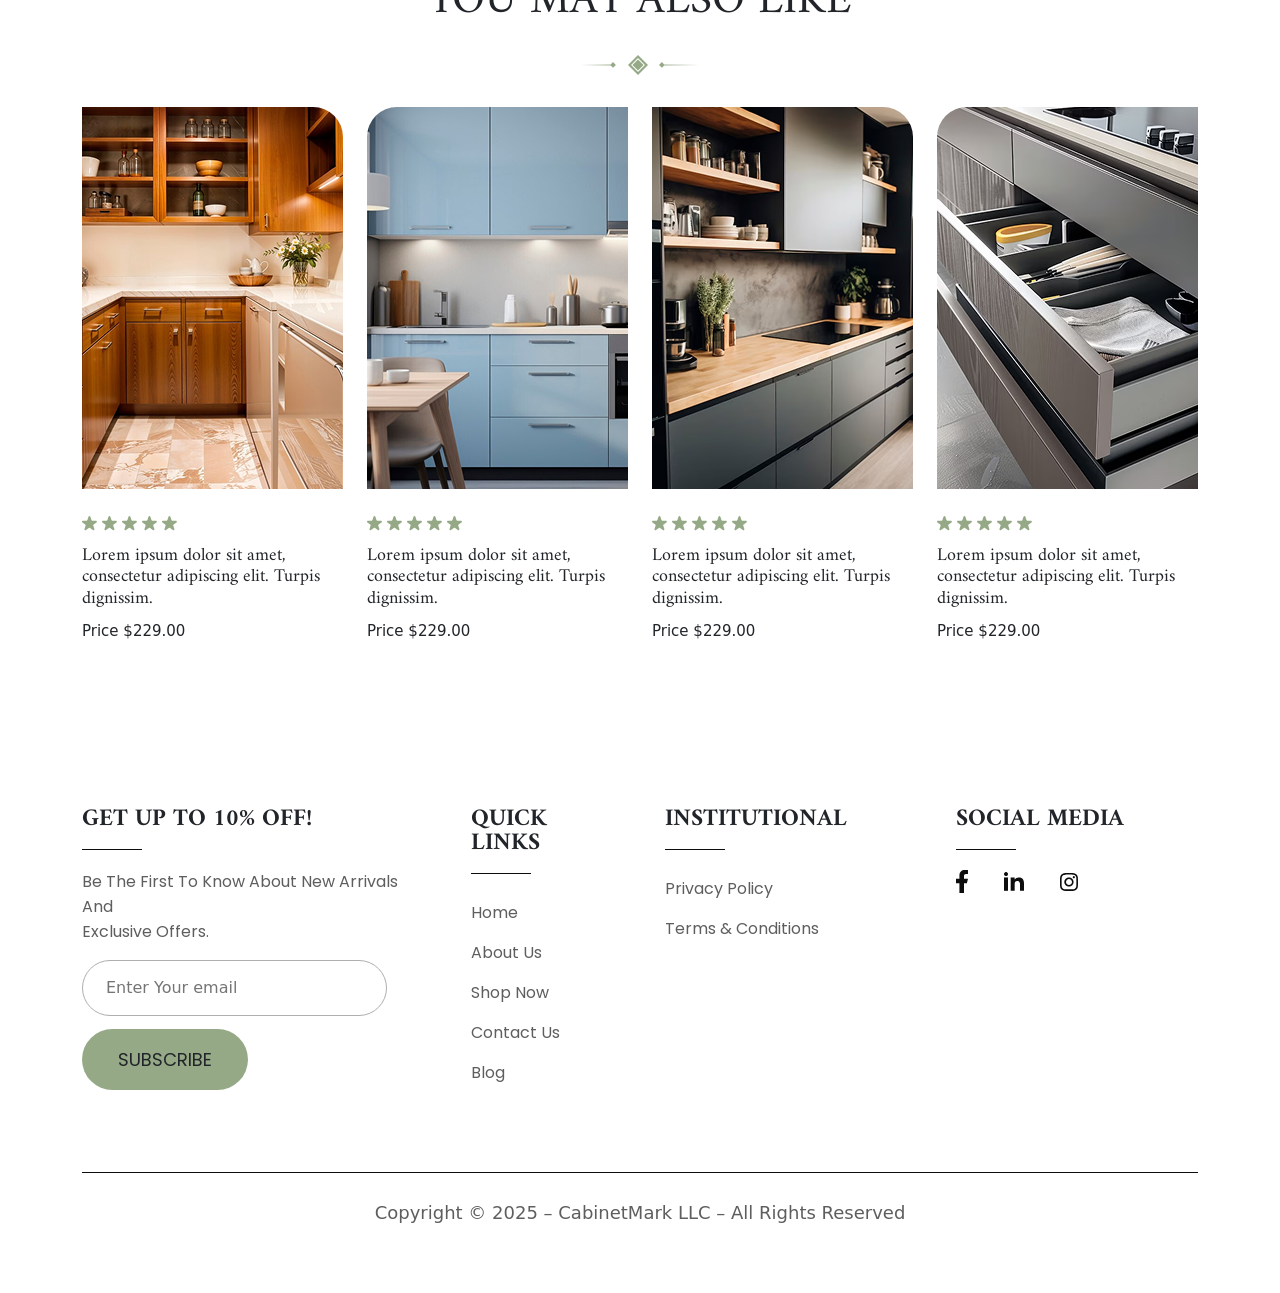
<file: product-details.html>
<!doctype html>
<html lang="en">

<head>
    <meta charset="utf-8" />
    <meta name="viewport" content="width=device-width, initial-scale=1" />
    <title>Bootstrap demo</title>
    <!-- Custom css link -->
    <link rel="stylesheet" href="./css/product-details.css" />
    <!-- Common-css link -->
    <link rel="stylesheet" href="./css/common.css">
    <!-- Bootstrap css cdn link -->
    <link href="https://cdn.jsdelivr.net/npm/bootstrap@5.3.8/dist/css/bootstrap.min.css" rel="stylesheet"
        integrity="sha384-sRIl4kxILFvY47J16cr9ZwB07vP4J8+LH7qKQnuqkuIAvNWLzeN8tE5YBujZqJLB" crossorigin="anonymous" />
</head>

<body>
    <header>
        <div class="header-top">
            <div class="title">FREE SHIPPING OVER $35*</div>
        </div>
        <nav class="navbar navbar-expand-xl">
            <div class="container nav-container">
                <div class="nav-logo">
                    <a class="navbar-brand d-block" href="product-details.html">
                        <img src="./assets/nav-logo.png" alt="" />
                    </a>
                </div>
                <button class="navbar-toggler" type="button" data-bs-toggle="offcanvas"
                    data-bs-target="#navbarSupportedContent" aria-controls="navbarSupportedContent"
                    aria-expanded="false" aria-label="Toggle navigation">
                    <span class="navbar-toggler-icon"></span>
                </button>
                <div class="offcanvas offcanvas-end" id="navbarSupportedContent">
                    <div class="offcanvas-header">
                        <button type="button" class="close-btn" data-bs-dismiss="offcanvas" aria-label="Close">
                            <span></span>
                        </button>
                    </div>
                    <ul class="navbar-nav ms-auto mb-2 mb-lg-0">
                        <li class="nav-item">
                            <a class="nav-link active" aria-current="page" href="index.html">Home</a>
                        </li>
                        <li class="nav-item">
                            <a class="nav-link shop">Shop now
                                <svg width="12" height="7" viewBox="0 0 12 7" fill="none"
                                    xmlns="http://www.w3.org/2000/svg">
                                    <path
                                        d="M10.9917 0L11.97 0.979196L6.63841 6.31263C6.55298 6.3986 6.45139 6.46683 6.33949 6.51339C6.22759 6.55995 6.10759 6.58392 5.98638 6.58392C5.86518 6.58392 5.74518 6.55995 5.63328 6.51339C5.52138 6.46683 5.41979 6.3986 5.33436 6.31263L0 0.979196L0.978273 0.000923157L5.985 5.00673L10.9917 0Z"
                                        fill="white" />
                                </svg>
                            </a>
                            <ul class="dropdown-list">
                                <li><a href="collection.html">Collection</a></li>
                                <li><a href="product-details.html">Product details</a></li>
                                <li><a href="product.html">Product list</a></li>
                            </ul>
                        </li>
                        <li class="nav-item">
                            <a class="nav-link" href="about.html">about us</a>
                        </li>
                        <li class="nav-item">
                            <a class="nav-link" href="contact-us.html">contact us</a>
                        </li>
                        <li class="nav-item">
                            <a class="nav-link" href="Blog.html">blog</a>
                        </li>
                    </ul>
                    <div class="nav-btn d-flex ms-4">
                        <a href="" class="search-btn btn">
                            <svg width="22" height="22" viewBox="0 0 22 22" fill="none"
                                xmlns="http://www.w3.org/2000/svg">
                                <path d="M15.5833 15.5834L19.2499 19.25" stroke="white" stroke-width="1.5"
                                    stroke-linecap="round" stroke-linejoin="round" />
                                <path
                                    d="M17.4167 10.0833C17.4167 6.03324 14.1334 2.75 10.0833 2.75C6.03324 2.75 2.75 6.03324 2.75 10.0833C2.75 14.1334 6.03324 17.4167 10.0833 17.4167C14.1334 17.4167 17.4167 14.1334 17.4167 10.0833Z"
                                    stroke="white" stroke-width="1.5" stroke-linecap="round" stroke-linejoin="round" />
                            </svg>
                        </a>
                        <a href="" class="contact-btn btn">
                            <svg width="28" height="28" viewBox="0 0 24 24" fill="none"
                                xmlns="http://www.w3.org/2000/svg">
                                <path
                                    d="M5 20V19C5 17.1435 5.7375 15.363 7.05025 14.0503C8.36301 12.7375 10.1435 12 12 12V12C13.8565 12 15.637 12.7375 16.9497 14.0503C18.2625 15.363 19 17.1435 19 19V20"
                                    stroke="white" stroke-width="1.5" stroke-linecap="round" stroke-linejoin="round" />
                                <path
                                    d="M12 12C13.0609 12 14.0783 11.5786 14.8284 10.8284C15.5786 10.0783 16 9.06087 16 8C16 6.93913 15.5786 5.92172 14.8284 5.17157C14.0783 4.42143 13.0609 4 12 4C10.9391 4 9.92172 4.42143 9.17157 5.17157C8.42143 5.92172 8 6.93913 8 8C8 9.06087 8.42143 10.0783 9.17157 10.8284C9.92172 11.5786 10.9391 12 12 12V12Z"
                                    stroke="white" stroke-width="1.5" stroke-linecap="round" stroke-linejoin="round" />
                            </svg>
                        </a>
                        <div class="nav-last-btn">
                            <a href="" class="cart-btn btn" data-bs-target="#exampleModal" data-bs-toggle="modal">
                                <svg width="19" height="20" viewBox="0 0 19 20" fill="none"
                                    xmlns="http://www.w3.org/2000/svg">
                                    <path
                                        d="M3.04171 8.52L2.41218 8.44533L3.04171 8.52ZM2.05624 17.8533L2.68578 17.9267L2.05624 17.8533ZM16.9446 17.8533L16.3151 17.9267L16.9446 17.8533ZM15.9592 8.52L16.5887 8.44533L15.9592 8.52ZM2.41218 8.44533L1.42671 17.7787L2.68578 17.9253L3.67124 8.592L2.41218 8.44533ZM3.31531 20H15.6856V18.6667H3.31531V20ZM17.5742 17.7787L16.5887 8.44533L15.3296 8.592L16.3151 17.9253L17.5729 17.7787H17.5742ZM14.6988 6.66667H4.30204V8H14.7014V6.66667H14.6988ZM16.5887 8.44533C16.537 7.9562 16.3157 7.50432 15.9673 7.17616C15.6188 6.848 15.1677 6.6666 14.7001 6.66667V8C14.856 7.99999 15.0065 8.06052 15.1226 8.17C15.2388 8.27948 15.3125 8.43021 15.3296 8.59333L16.5887 8.44667V8.44533ZM15.6856 20C15.9527 19.9999 16.2169 19.9404 16.4607 19.8255C16.7046 19.7106 16.9227 19.5429 17.1008 19.3333C17.2789 19.1237 17.413 18.8768 17.4944 18.609C17.5757 18.3411 17.6025 18.0582 17.5729 17.7787L16.3151 17.9253C16.3251 18.0186 16.3163 18.1131 16.2892 18.2025C16.2621 18.2919 16.2174 18.3743 16.1579 18.4443C16.0985 18.5143 16.0257 18.5703 15.9443 18.6086C15.8629 18.6469 15.7747 18.6667 15.6856 18.6667V20ZM1.42671 17.7787C1.39713 18.0583 1.42393 18.3413 1.50535 18.6093C1.58678 18.8773 1.72099 19.1241 1.89924 19.3338C2.07748 19.5434 2.29573 19.7111 2.53975 19.8259C2.78376 19.9407 3.04803 20 3.31531 20V18.6667C3.22626 18.6667 3.13821 18.6469 3.0569 18.6087C2.9756 18.5704 2.90287 18.5146 2.84346 18.4447C2.78405 18.3749 2.7393 18.2927 2.71213 18.2034C2.68496 18.1141 2.67598 18.0198 2.68578 17.9267L1.42671 17.78V17.7787ZM3.67124 8.592C3.68868 8.42912 3.76252 8.2787 3.87865 8.1695C3.99478 8.0603 4.14506 7.99995 4.30078 8V6.66667C3.83344 6.66692 3.3826 6.84847 3.03442 7.1766C2.68624 7.50473 2.46516 7.95643 2.41344 8.44533L3.67124 8.592ZM6.33378 5.33333V4.66667H5.06711V5.33333H6.33378ZM12.6671 4.66667V5.33333H13.9338V4.66667H12.6671ZM9.50044 1.33333C10.3403 1.33333 11.1457 1.68452 11.7396 2.30964C12.3335 2.93477 12.6671 3.78261 12.6671 4.66667H13.9338C13.9338 3.42899 13.4667 2.242 12.6353 1.36683C11.8039 0.491665 10.6762 0 9.50044 0V1.33333ZM6.33378 4.66667C6.33378 3.78261 6.66741 2.93477 7.26127 2.30964C7.85514 1.68452 8.66059 1.33333 9.50044 1.33333V0C8.32465 0 7.19701 0.491665 6.3656 1.36683C5.53419 2.242 5.06711 3.42899 5.06711 4.66667H6.33378Z"
                                        fill="white" />
                                </svg>
                                <span>cart: </span>
                                <p>0 item (S)</p>
                            </a>
                            <!-- Add to cart modal -->
                            <div class="modal fade" id="exampleModal" tabindex="-1" aria-labelledby="exampleModalLabel"
                                aria-hidden="true">
                                <div class="modal-dialog">
                                    <div class="modal-content">
                                        <div class="modal-header">
                                            <h1 class="modal-title fs-5 ms-auto" id="exampleModalLabel">
                                                <!-- Your Cart is Empty -->
                                                Add Product in Your Cart
                                            </h1>
                                            <a class="btn-close" data-bs-dismiss="modal" aria-label="Close"></a>
                                        </div>
                                        <div class="modal-footer">
                                            <a href="index.html" class="btn btn-secondary"
                                                data-bs-dismiss="modal">Cancel</a>
                                            <a href="product.html" class="btn btn-primary">Add Products</a>
                                        </div>
                                    </div>
                                </div>
                            </div>
                        </div>
                    </div>
                </div>
            </div>
        </nav>
    </header>
    <!--======================= Cart Section =======================-->
    <section class="cart-sec">
        <div class="container">
            <div class="row cart-row">
                <div class="col-12 col-md-6 col-lg-7">
                    <div class="cart-imges">
                        <div class="big-img">
                            <img src="./assets/product-list-cart-img-1.png" alt="">
                        </div>
                        <div class="img-list">
                            <a href="" class="prev-btn">
                                <svg width="5" height="9" viewBox="0 0 5 9" fill="none"
                                    xmlns="http://www.w3.org/2000/svg">
                                    <path
                                        d="M5 8.26446L4.25637 9L0.206022 4.99129C0.140733 4.92705 0.0889179 4.85067 0.0535603 4.76653C0.0182026 4.6824 0 4.59217 0 4.50104C0 4.40991 0.0182026 4.31968 0.0535603 4.23555C0.0889179 4.15141 0.140733 4.07503 0.206022 4.01079L4.25637 0L4.9993 0.735544L1.19776 4.5L5 8.26446Z"
                                        fill="#435C56" />
                                </svg>
                            </a>
                            <a href="" class="small-img imge fst-img">
                                <img src="./assets/product-list-cart-img-2.png" alt="">
                                <!-- <a href="" class="plus-btn">
                                    <svg width="22" height="22" viewBox="0 0 22 22" fill="none"
                                        xmlns="http://www.w3.org/2000/svg">
                                        <path
                                            d="M8.49593 22V13.362H0V8.68303H8.49593V0H13.5041V8.68303H22V13.362H13.5041V22H8.49593Z"
                                            fill="white" />
                                    </svg>
                                </a> -->
                            </a>
                            <a href="" class="small-img imge">
                                <img src="./assets/product-list-cart-img-3.png" alt="">
                            </a>
                            <a href="" class="small-img imge">
                                <img src="./assets/product-list-cart-img-4.png" alt="">
                            </a>
                            <a href="" class="small-img">
                                <img src="./assets/product-list-cart-img-5.png" alt="">
                            </a>
                            <a href="" class="next-btn">
                                <svg width="5" height="9" viewBox="0 0 5 9" fill="none"
                                    xmlns="http://www.w3.org/2000/svg">
                                    <path
                                        d="M0 0.735543L0.743627 0L4.79398 4.00871C4.85927 4.07295 4.91108 4.14933 4.94644 4.23347C4.9818 4.3176 5 4.40783 5 4.49896C5 4.59009 4.9818 4.68032 4.94644 4.76445C4.91108 4.84859 4.85927 4.92497 4.79398 4.98921L0.743627 9L0.000700951 8.26446L3.80224 4.5L0 0.735543Z"
                                        fill="white" />
                                </svg>
                            </a>
                        </div>
                    </div>
                </div>
                <div class="col-12 col-md-6 col-lg-5">
                    <div class="cart-cnt">
                        <h1 class="title-1">lorem ipsum </h1>
                        <div class="cart-rating">
                            <div class="cart-star">
                                <a href="" class="star">
                                    <svg width="15" height="15" viewBox="0 0 15 15" fill="none"
                                        xmlns="http://www.w3.org/2000/svg">
                                        <path
                                            d="M6.48374 0.690966C6.7831 -0.230345 8.0865 -0.230344 8.38586 0.690966L9.45543 3.98276C9.5893 4.39479 9.97326 4.67375 10.4065 4.67375H13.8677C14.8364 4.67375 15.2392 5.91336 14.4555 6.48276L11.6553 8.51721C11.3048 8.77185 11.1582 9.22322 11.292 9.63524L12.3616 12.927C12.6609 13.8483 11.6065 14.6145 10.8228 14.0451L8.02258 12.0106C7.6721 11.756 7.1975 11.756 6.84701 12.0106L4.04684 14.0451C3.26313 14.6145 2.20865 13.8483 2.508 12.927L3.57757 9.63524C3.71145 9.22322 3.56479 8.77185 3.2143 8.51721L0.414132 6.48276C-0.369582 5.91336 0.0331941 4.67375 1.00192 4.67375H4.46312C4.89634 4.67375 5.2803 4.39479 5.41417 3.98276L6.48374 0.690966Z"
                                            fill="#95A986" />
                                    </svg>
                                </a>
                                <a href="" class="star">
                                    <svg width="15" height="15" viewBox="0 0 15 15" fill="none"
                                        xmlns="http://www.w3.org/2000/svg">
                                        <path
                                            d="M6.48374 0.690966C6.7831 -0.230345 8.0865 -0.230344 8.38586 0.690966L9.45543 3.98276C9.5893 4.39479 9.97326 4.67375 10.4065 4.67375H13.8677C14.8364 4.67375 15.2392 5.91336 14.4555 6.48276L11.6553 8.51721C11.3048 8.77185 11.1582 9.22322 11.292 9.63524L12.3616 12.927C12.6609 13.8483 11.6065 14.6145 10.8228 14.0451L8.02258 12.0106C7.6721 11.756 7.1975 11.756 6.84701 12.0106L4.04684 14.0451C3.26313 14.6145 2.20865 13.8483 2.508 12.927L3.57757 9.63524C3.71145 9.22322 3.56479 8.77185 3.2143 8.51721L0.414132 6.48276C-0.369582 5.91336 0.0331941 4.67375 1.00192 4.67375H4.46312C4.89634 4.67375 5.2803 4.39479 5.41417 3.98276L6.48374 0.690966Z"
                                            fill="#95A986" />
                                    </svg>
                                </a>
                                <a href="" class="star">
                                    <svg width="15" height="15" viewBox="0 0 15 15" fill="none"
                                        xmlns="http://www.w3.org/2000/svg">
                                        <path
                                            d="M6.48374 0.690966C6.7831 -0.230345 8.0865 -0.230344 8.38586 0.690966L9.45543 3.98276C9.5893 4.39479 9.97326 4.67375 10.4065 4.67375H13.8677C14.8364 4.67375 15.2392 5.91336 14.4555 6.48276L11.6553 8.51721C11.3048 8.77185 11.1582 9.22322 11.292 9.63524L12.3616 12.927C12.6609 13.8483 11.6065 14.6145 10.8228 14.0451L8.02258 12.0106C7.6721 11.756 7.1975 11.756 6.84701 12.0106L4.04684 14.0451C3.26313 14.6145 2.20865 13.8483 2.508 12.927L3.57757 9.63524C3.71145 9.22322 3.56479 8.77185 3.2143 8.51721L0.414132 6.48276C-0.369582 5.91336 0.0331941 4.67375 1.00192 4.67375H4.46312C4.89634 4.67375 5.2803 4.39479 5.41417 3.98276L6.48374 0.690966Z"
                                            fill="#95A986" />
                                    </svg>
                                </a>
                                <a href="" class="star">
                                    <svg width="15" height="15" viewBox="0 0 15 15" fill="none"
                                        xmlns="http://www.w3.org/2000/svg">
                                        <path
                                            d="M6.48374 0.690966C6.7831 -0.230345 8.0865 -0.230344 8.38586 0.690966L9.45543 3.98276C9.5893 4.39479 9.97326 4.67375 10.4065 4.67375H13.8677C14.8364 4.67375 15.2392 5.91336 14.4555 6.48276L11.6553 8.51721C11.3048 8.77185 11.1582 9.22322 11.292 9.63524L12.3616 12.927C12.6609 13.8483 11.6065 14.6145 10.8228 14.0451L8.02258 12.0106C7.6721 11.756 7.1975 11.756 6.84701 12.0106L4.04684 14.0451C3.26313 14.6145 2.20865 13.8483 2.508 12.927L3.57757 9.63524C3.71145 9.22322 3.56479 8.77185 3.2143 8.51721L0.414132 6.48276C-0.369582 5.91336 0.0331941 4.67375 1.00192 4.67375H4.46312C4.89634 4.67375 5.2803 4.39479 5.41417 3.98276L6.48374 0.690966Z"
                                            fill="#95A986" />
                                    </svg>
                                </a>
                                <a href="" class="star">
                                    <svg width="15" height="14" viewBox="0 0 15 14" fill="none"
                                        xmlns="http://www.w3.org/2000/svg">
                                        <path
                                            d="M6.8584 0.702148C6.97182 0.432637 7.36423 0.432536 7.47754 0.702148V0.704102L9.06152 4.43945L9.17871 4.71777L9.47949 4.74316L13.5254 5.08691H13.5273C13.8014 5.10871 13.9294 5.43452 13.7559 5.6377L13.7178 5.67578L10.6436 8.33984L10.415 8.53711L10.4834 8.83105L11.4053 12.7852C11.4728 13.0765 11.1594 13.3031 10.9033 13.1484H10.9023L7.42676 11.0459L7.16797 10.8896L6.91016 11.0459L3.43359 13.1396H3.43262C3.17638 13.2947 2.86285 13.068 2.93066 12.7764L3.85156 8.82324L3.91992 8.5293L3.69238 8.33203L0.618164 5.66797L0.579102 5.62891C0.406216 5.42572 0.533912 5.09998 0.807617 5.07812H0.810547L4.85645 4.73438L5.15625 4.70898L5.27441 4.43164L6.85742 0.704102L6.8584 0.702148Z"
                                            stroke="#95A986" />
                                    </svg>
                                </a>
                            </div>
                            <div class="cart-rate">1477 Reviews</div>
                        </div>
                        <p>Lorem Ipsum is simply dummy text of the printing.</p>
                        <div class="cart-price">
                            <div class="current-price">$24.99</div>
                            <div class="actual-price">$34.99</div>
                        </div>
                        <p>Lorem Ipsum is simply dummy text of the printing and typesetting industry. Lorem Ipsum has
                            been the industry's standard dummy text ever since the 1500s, when an unknown printer took a
                            galley of type and scrambled it to make a type specimen book.</p>
                        <div class="cart-add-btn">
                            <div class="btn-title">Quantity</div>
                            <div class="add-btn d-flex align-items-center">
                                <a href="" class="minus-btn btn">
                                    <svg width="10" height="2" viewBox="0 0 10 2" fill="none"
                                        xmlns="http://www.w3.org/2000/svg">
                                        <path
                                            d="M0.679688 0.5H9.32031C9.41948 0.5 9.5 0.580517 9.5 0.679688C9.49986 0.778735 9.41939 0.858398 9.32031 0.858398H0.679688C0.580606 0.858398 0.500143 0.778735 0.5 0.679688C0.5 0.580517 0.580517 0.5 0.679688 0.5Z"
                                            fill="white" stroke="#E9E9E9" />
                                    </svg>
                                </a>
                                <a href="" class="add-number btn">1</a>
                                <a href="" class="plus-btn btn">
                                    <svg width="10" height="10" viewBox="0 0 10 10" fill="none"
                                        xmlns="http://www.w3.org/2000/svg">
                                        <path
                                            d="M5 0.5C5.09905 0.500143 5.17871 0.580606 5.17871 0.679688V9.32031C5.17871 9.41939 5.09905 9.49986 5 9.5C4.90083 9.5 4.82031 9.41948 4.82031 9.32031V0.679688C4.82031 0.580517 4.90083 0.5 5 0.5Z"
                                            fill="white" stroke="#E9E9E9" />
                                        <path
                                            d="M0.679688 4.82031H9.32031C9.41948 4.82031 9.5 4.90083 9.5 5C9.49986 5.09905 9.41939 5.17871 9.32031 5.17871H0.679688C0.580606 5.17871 0.500143 5.09905 0.5 5C0.5 4.92562 0.544966 4.8612 0.609375 4.83398L0.679688 4.82031Z"
                                            fill="white" stroke="#E9E9E9" />
                                    </svg>
                                </a>
                            </div>
                        </div>
                        <div class="main-cart-btn">
                            <a href="" class="add-to-cart-btn btn">add to cart</a>
                        </div>
                        <div class="botom-part">
                            <div class="btm-cnt-title btm-fst-cnt">
                                <div>SPECIFICATIONS</div>
                                <a href="">
                                    <svg width="10" height="10" viewBox="0 0 10 10" fill="none"
                                        xmlns="http://www.w3.org/2000/svg">
                                        <path
                                            d="M5.7128 4.32049H10V5.6998H5.7128V10H4.2872V5.6998H0V4.32049H4.2872V0H5.7128V4.32049Z"
                                            fill="#0D0D0D" />
                                    </svg>
                                </a>
                            </div>
                            <p>Lorem Ipsum is simply dummy text of the printing and typesetting industry. Lorem Ipsum
                                has been the industry's standard dummy text ever since the 1500s, when an unknown
                                printer took a galley of type and scrambled it to make a type specimen book.</p>
                            <div class="btm-cnt-title btm-scnd-cnt">
                                <div>Reviews</div>
                                <a href="">
                                    <svg width="10" height="10" viewBox="0 0 10 10" fill="none"
                                        xmlns="http://www.w3.org/2000/svg">
                                        <path
                                            d="M5.7128 4.32049H10V5.6998H5.7128V10H4.2872V5.6998H0V4.32049H4.2872V0H5.7128V4.32049Z"
                                            fill="#0D0D0D" />
                                    </svg>
                                </a>
                            </div>
                            <div class="btm-cnt-title btm-third-cnt">
                                <div>Materials</div>
                                <a href="">
                                    <svg width="10" height="10" viewBox="0 0 10 10" fill="none"
                                        xmlns="http://www.w3.org/2000/svg">
                                        <path
                                            d="M5.7128 4.32049H10V5.6998H5.7128V10H4.2872V5.6998H0V4.32049H4.2872V0H5.7128V4.32049Z"
                                            fill="#0D0D0D" />
                                    </svg>
                                </a>
                            </div>
                            <div class="btm-cnt-title btm-four-cnt">
                                <div>Shipping & Returns</div>
                                <a href="">
                                    <svg width="10" height="10" viewBox="0 0 10 10" fill="none"
                                        xmlns="http://www.w3.org/2000/svg">
                                        <path
                                            d="M5.7128 4.32049H10V5.6998H5.7128V10H4.2872V5.6998H0V4.32049H4.2872V0H5.7128V4.32049Z"
                                            fill="#0D0D0D" />
                                    </svg>
                                </a>
                            </div>
                            <div class="btm-cnt-title btm-fifth-cnt">
                                <div>Installation Instructions</div>
                                <a href="">
                                    <svg width="10" height="10" viewBox="0 0 10 10" fill="none"
                                        xmlns="http://www.w3.org/2000/svg">
                                        <path
                                            d="M5.7128 4.32049H10V5.6998H5.7128V10H4.2872V5.6998H0V4.32049H4.2872V0H5.7128V4.32049Z"
                                            fill="#0D0D0D" />
                                    </svg>
                                </a>
                            </div>
                            <div class="btm-cnt-title btm-sixth-cnt">
                                <div>Care Instructions</div>
                                <a href="">
                                    <svg width="10" height="10" viewBox="0 0 10 10" fill="none"
                                        xmlns="http://www.w3.org/2000/svg">
                                        <path
                                            d="M5.7128 4.32049H10V5.6998H5.7128V10H4.2872V5.6998H0V4.32049H4.2872V0H5.7128V4.32049Z"
                                            fill="#0D0D0D" />
                                    </svg>
                                </a>
                            </div>
                        </div>
                    </div>
                </div>
            </div>
        </div>
    </section>
    <!--============================ Product Section =======================-->
    <section class="prodct-sec">
        <div class="container">
            <div class="prodct-cnt">
                <div class="prodct-title">
                    <h2 class="title-2">you may also like</h2>
                    <div class="common-icon">
                        <a href="" class="left-icon">
                            <svg width="35" height="6" viewBox="0 0 35 6" fill="none"
                                xmlns="http://www.w3.org/2000/svg">
                                <path
                                    d="M34.8868 2.88672L32 -3.26633e-05L29.1132 2.88672L32 5.77347L34.8868 2.88672ZM0 3.38672H32V2.38672H0L0 3.38672Z"
                                    fill="url(#paint0_linear_283_246)" />
                                <defs>
                                    <linearGradient id="paint0_linear_283_246" x1="3.4117e-08" y1="3.88672" x2="32"
                                        y2="3.88672" gradientUnits="userSpaceOnUse">
                                        <stop stop-color="#95A986" stop-opacity="0" />
                                        <stop offset="1" stop-color="#95A986" />
                                    </linearGradient>
                                </defs>
                            </svg>
                        </a>
                        <a href="" class="middle-icon">
                            <svg width="20" height="20" viewBox="0 0 20 20" fill="none"
                                xmlns="http://www.w3.org/2000/svg">
                                <rect x="10" width="14.1421" height="14.1421" transform="rotate(45 10 0)"
                                    fill="#95A986" />
                                <rect x="10" y="3.77815" width="8.81302" height="8.81302"
                                    transform="rotate(45 10 3.77815)" fill="#95A986" stroke="white" />
                            </svg>
                        </a>
                        <a href="" class="right-icon">
                            <svg width="40" height="6" viewBox="0 0 40 6" fill="none"
                                xmlns="http://www.w3.org/2000/svg">
                                <path
                                    d="M0 2.88672L2.88675 5.77347L5.7735 2.88672L2.88675 -3.5898e-05L0 2.88672ZM39.8867 2.38672L2.88675 2.38672L2.88675 3.38672L39.8867 3.38672L39.8867 2.38672Z"
                                    fill="url(#paint0_linear_283_82)" />
                                <defs>
                                    <linearGradient id="paint0_linear_283_82" x1="39.8867" y1="1.88672" x2="2.88675"
                                        y2="1.88672" gradientUnits="userSpaceOnUse">
                                        <stop stop-color="#95A986" stop-opacity="0" />
                                        <stop offset="1" stop-color="#95A986" />
                                    </linearGradient>
                                </defs>
                            </svg>
                        </a>
                    </div>
                </div>
            </div>
            <div class="row product-row">
                <div class="col-12 col-md-6 col-lg-3">
                    <div class="prodct-cards">
                        <div class="prodct-img card-img-1">
                            <img src="./assets/product-card-1.png" alt="" />
                        </div>
                        <div class="prodct-card-cnt">
                            <div class="prodct-star">
                                <a href="" class="star">
                                    <svg width="15" height="15" viewBox="0 0 15 15" fill="none"
                                        xmlns="http://www.w3.org/2000/svg">
                                        <path
                                            d="M6.48374 0.690966C6.7831 -0.230345 8.0865 -0.230344 8.38586 0.690966L9.45543 3.98276C9.5893 4.39479 9.97326 4.67375 10.4065 4.67375H13.8677C14.8364 4.67375 15.2392 5.91336 14.4555 6.48276L11.6553 8.51721C11.3048 8.77185 11.1582 9.22322 11.292 9.63524L12.3616 12.927C12.6609 13.8483 11.6065 14.6145 10.8228 14.0451L8.02258 12.0106C7.6721 11.756 7.1975 11.756 6.84701 12.0106L4.04684 14.0451C3.26313 14.6145 2.20865 13.8483 2.508 12.927L3.57757 9.63524C3.71145 9.22322 3.56479 8.77185 3.2143 8.51721L0.414132 6.48276C-0.369582 5.91336 0.0331941 4.67375 1.00192 4.67375H4.46312C4.89634 4.67375 5.2803 4.39479 5.41417 3.98276L6.48374 0.690966Z"
                                            fill="#95A986" />
                                    </svg>
                                </a>
                                <a href="" class="star">
                                    <svg width="15" height="15" viewBox="0 0 15 15" fill="none"
                                        xmlns="http://www.w3.org/2000/svg">
                                        <path
                                            d="M6.48374 0.690966C6.7831 -0.230345 8.0865 -0.230344 8.38586 0.690966L9.45543 3.98276C9.5893 4.39479 9.97326 4.67375 10.4065 4.67375H13.8677C14.8364 4.67375 15.2392 5.91336 14.4555 6.48276L11.6553 8.51721C11.3048 8.77185 11.1582 9.22322 11.292 9.63524L12.3616 12.927C12.6609 13.8483 11.6065 14.6145 10.8228 14.0451L8.02258 12.0106C7.6721 11.756 7.1975 11.756 6.84701 12.0106L4.04684 14.0451C3.26313 14.6145 2.20865 13.8483 2.508 12.927L3.57757 9.63524C3.71145 9.22322 3.56479 8.77185 3.2143 8.51721L0.414132 6.48276C-0.369582 5.91336 0.0331941 4.67375 1.00192 4.67375H4.46312C4.89634 4.67375 5.2803 4.39479 5.41417 3.98276L6.48374 0.690966Z"
                                            fill="#95A986" />
                                    </svg>
                                </a>
                                <a href="" class="star">
                                    <svg width="15" height="15" viewBox="0 0 15 15" fill="none"
                                        xmlns="http://www.w3.org/2000/svg">
                                        <path
                                            d="M6.48374 0.690966C6.7831 -0.230345 8.0865 -0.230344 8.38586 0.690966L9.45543 3.98276C9.5893 4.39479 9.97326 4.67375 10.4065 4.67375H13.8677C14.8364 4.67375 15.2392 5.91336 14.4555 6.48276L11.6553 8.51721C11.3048 8.77185 11.1582 9.22322 11.292 9.63524L12.3616 12.927C12.6609 13.8483 11.6065 14.6145 10.8228 14.0451L8.02258 12.0106C7.6721 11.756 7.1975 11.756 6.84701 12.0106L4.04684 14.0451C3.26313 14.6145 2.20865 13.8483 2.508 12.927L3.57757 9.63524C3.71145 9.22322 3.56479 8.77185 3.2143 8.51721L0.414132 6.48276C-0.369582 5.91336 0.0331941 4.67375 1.00192 4.67375H4.46312C4.89634 4.67375 5.2803 4.39479 5.41417 3.98276L6.48374 0.690966Z"
                                            fill="#95A986" />
                                    </svg>
                                </a>
                                <a href="" class="star">
                                    <svg width="15" height="15" viewBox="0 0 15 15" fill="none"
                                        xmlns="http://www.w3.org/2000/svg">
                                        <path
                                            d="M6.48374 0.690966C6.7831 -0.230345 8.0865 -0.230344 8.38586 0.690966L9.45543 3.98276C9.5893 4.39479 9.97326 4.67375 10.4065 4.67375H13.8677C14.8364 4.67375 15.2392 5.91336 14.4555 6.48276L11.6553 8.51721C11.3048 8.77185 11.1582 9.22322 11.292 9.63524L12.3616 12.927C12.6609 13.8483 11.6065 14.6145 10.8228 14.0451L8.02258 12.0106C7.6721 11.756 7.1975 11.756 6.84701 12.0106L4.04684 14.0451C3.26313 14.6145 2.20865 13.8483 2.508 12.927L3.57757 9.63524C3.71145 9.22322 3.56479 8.77185 3.2143 8.51721L0.414132 6.48276C-0.369582 5.91336 0.0331941 4.67375 1.00192 4.67375H4.46312C4.89634 4.67375 5.2803 4.39479 5.41417 3.98276L6.48374 0.690966Z"
                                            fill="#95A986" />
                                    </svg>
                                </a>
                                <a href="" class="star">
                                    <svg width="15" height="15" viewBox="0 0 15 15" fill="none"
                                        xmlns="http://www.w3.org/2000/svg">
                                        <path
                                            d="M6.48374 0.690966C6.7831 -0.230345 8.0865 -0.230344 8.38586 0.690966L9.45543 3.98276C9.5893 4.39479 9.97326 4.67375 10.4065 4.67375H13.8677C14.8364 4.67375 15.2392 5.91336 14.4555 6.48276L11.6553 8.51721C11.3048 8.77185 11.1582 9.22322 11.292 9.63524L12.3616 12.927C12.6609 13.8483 11.6065 14.6145 10.8228 14.0451L8.02258 12.0106C7.6721 11.756 7.1975 11.756 6.84701 12.0106L4.04684 14.0451C3.26313 14.6145 2.20865 13.8483 2.508 12.927L3.57757 9.63524C3.71145 9.22322 3.56479 8.77185 3.2143 8.51721L0.414132 6.48276C-0.369582 5.91336 0.0331941 4.67375 1.00192 4.67375H4.46312C4.89634 4.67375 5.2803 4.39479 5.41417 3.98276L6.48374 0.690966Z"
                                            fill="#95A986" />
                                    </svg>
                                </a>
                            </div>
                            <p>
                                Lorem ipsum dolor sit amet, consectetur adipiscing elit.
                                Turpis dignissim.
                            </p>
                            <div class="prodct-price">Price $229.00</div>
                        </div>
                    </div>
                </div>
                <div class="col-12 col-md-6 col-lg-3">
                    <div class="prodct-cards">
                        <div class="prodct-img card-img-2">
                            <img src="./assets/product-card-2.png" alt="" />
                        </div>
                        <div class="prodct-card-cnt">
                            <div class="prodct-star">
                                <a href="" class="star">
                                    <svg width="15" height="15" viewBox="0 0 15 15" fill="none"
                                        xmlns="http://www.w3.org/2000/svg">
                                        <path
                                            d="M6.48374 0.690966C6.7831 -0.230345 8.0865 -0.230344 8.38586 0.690966L9.45543 3.98276C9.5893 4.39479 9.97326 4.67375 10.4065 4.67375H13.8677C14.8364 4.67375 15.2392 5.91336 14.4555 6.48276L11.6553 8.51721C11.3048 8.77185 11.1582 9.22322 11.292 9.63524L12.3616 12.927C12.6609 13.8483 11.6065 14.6145 10.8228 14.0451L8.02258 12.0106C7.6721 11.756 7.1975 11.756 6.84701 12.0106L4.04684 14.0451C3.26313 14.6145 2.20865 13.8483 2.508 12.927L3.57757 9.63524C3.71145 9.22322 3.56479 8.77185 3.2143 8.51721L0.414132 6.48276C-0.369582 5.91336 0.0331941 4.67375 1.00192 4.67375H4.46312C4.89634 4.67375 5.2803 4.39479 5.41417 3.98276L6.48374 0.690966Z"
                                            fill="#95A986" />
                                    </svg>
                                </a>
                                <a href="" class="star">
                                    <svg width="15" height="15" viewBox="0 0 15 15" fill="none"
                                        xmlns="http://www.w3.org/2000/svg">
                                        <path
                                            d="M6.48374 0.690966C6.7831 -0.230345 8.0865 -0.230344 8.38586 0.690966L9.45543 3.98276C9.5893 4.39479 9.97326 4.67375 10.4065 4.67375H13.8677C14.8364 4.67375 15.2392 5.91336 14.4555 6.48276L11.6553 8.51721C11.3048 8.77185 11.1582 9.22322 11.292 9.63524L12.3616 12.927C12.6609 13.8483 11.6065 14.6145 10.8228 14.0451L8.02258 12.0106C7.6721 11.756 7.1975 11.756 6.84701 12.0106L4.04684 14.0451C3.26313 14.6145 2.20865 13.8483 2.508 12.927L3.57757 9.63524C3.71145 9.22322 3.56479 8.77185 3.2143 8.51721L0.414132 6.48276C-0.369582 5.91336 0.0331941 4.67375 1.00192 4.67375H4.46312C4.89634 4.67375 5.2803 4.39479 5.41417 3.98276L6.48374 0.690966Z"
                                            fill="#95A986" />
                                    </svg>
                                </a>
                                <a href="" class="star">
                                    <svg width="15" height="15" viewBox="0 0 15 15" fill="none"
                                        xmlns="http://www.w3.org/2000/svg">
                                        <path
                                            d="M6.48374 0.690966C6.7831 -0.230345 8.0865 -0.230344 8.38586 0.690966L9.45543 3.98276C9.5893 4.39479 9.97326 4.67375 10.4065 4.67375H13.8677C14.8364 4.67375 15.2392 5.91336 14.4555 6.48276L11.6553 8.51721C11.3048 8.77185 11.1582 9.22322 11.292 9.63524L12.3616 12.927C12.6609 13.8483 11.6065 14.6145 10.8228 14.0451L8.02258 12.0106C7.6721 11.756 7.1975 11.756 6.84701 12.0106L4.04684 14.0451C3.26313 14.6145 2.20865 13.8483 2.508 12.927L3.57757 9.63524C3.71145 9.22322 3.56479 8.77185 3.2143 8.51721L0.414132 6.48276C-0.369582 5.91336 0.0331941 4.67375 1.00192 4.67375H4.46312C4.89634 4.67375 5.2803 4.39479 5.41417 3.98276L6.48374 0.690966Z"
                                            fill="#95A986" />
                                    </svg>
                                </a>
                                <a href="" class="star">
                                    <svg width="15" height="15" viewBox="0 0 15 15" fill="none"
                                        xmlns="http://www.w3.org/2000/svg">
                                        <path
                                            d="M6.48374 0.690966C6.7831 -0.230345 8.0865 -0.230344 8.38586 0.690966L9.45543 3.98276C9.5893 4.39479 9.97326 4.67375 10.4065 4.67375H13.8677C14.8364 4.67375 15.2392 5.91336 14.4555 6.48276L11.6553 8.51721C11.3048 8.77185 11.1582 9.22322 11.292 9.63524L12.3616 12.927C12.6609 13.8483 11.6065 14.6145 10.8228 14.0451L8.02258 12.0106C7.6721 11.756 7.1975 11.756 6.84701 12.0106L4.04684 14.0451C3.26313 14.6145 2.20865 13.8483 2.508 12.927L3.57757 9.63524C3.71145 9.22322 3.56479 8.77185 3.2143 8.51721L0.414132 6.48276C-0.369582 5.91336 0.0331941 4.67375 1.00192 4.67375H4.46312C4.89634 4.67375 5.2803 4.39479 5.41417 3.98276L6.48374 0.690966Z"
                                            fill="#95A986" />
                                    </svg>
                                </a>
                                <a href="" class="star">
                                    <svg width="15" height="15" viewBox="0 0 15 15" fill="none"
                                        xmlns="http://www.w3.org/2000/svg">
                                        <path
                                            d="M6.48374 0.690966C6.7831 -0.230345 8.0865 -0.230344 8.38586 0.690966L9.45543 3.98276C9.5893 4.39479 9.97326 4.67375 10.4065 4.67375H13.8677C14.8364 4.67375 15.2392 5.91336 14.4555 6.48276L11.6553 8.51721C11.3048 8.77185 11.1582 9.22322 11.292 9.63524L12.3616 12.927C12.6609 13.8483 11.6065 14.6145 10.8228 14.0451L8.02258 12.0106C7.6721 11.756 7.1975 11.756 6.84701 12.0106L4.04684 14.0451C3.26313 14.6145 2.20865 13.8483 2.508 12.927L3.57757 9.63524C3.71145 9.22322 3.56479 8.77185 3.2143 8.51721L0.414132 6.48276C-0.369582 5.91336 0.0331941 4.67375 1.00192 4.67375H4.46312C4.89634 4.67375 5.2803 4.39479 5.41417 3.98276L6.48374 0.690966Z"
                                            fill="#95A986" />
                                    </svg>
                                </a>
                            </div>
                            <p>
                                Lorem ipsum dolor sit amet, consectetur adipiscing elit.
                                Turpis dignissim.
                            </p>
                            <div class="prodct-price">Price $229.00</div>
                        </div>
                    </div>
                </div>
                <div class="col-12 col-md-6 col-lg-3">
                    <div class="prodct-cards">
                        <div class="prodct-img card-img-3">
                            <img src="./assets/product-card-3.png" alt="" />
                        </div>
                        <div class="prodct-card-cnt">
                            <div class="prodct-star">
                                <a href="" class="star">
                                    <svg width="15" height="15" viewBox="0 0 15 15" fill="none"
                                        xmlns="http://www.w3.org/2000/svg">
                                        <path
                                            d="M6.48374 0.690966C6.7831 -0.230345 8.0865 -0.230344 8.38586 0.690966L9.45543 3.98276C9.5893 4.39479 9.97326 4.67375 10.4065 4.67375H13.8677C14.8364 4.67375 15.2392 5.91336 14.4555 6.48276L11.6553 8.51721C11.3048 8.77185 11.1582 9.22322 11.292 9.63524L12.3616 12.927C12.6609 13.8483 11.6065 14.6145 10.8228 14.0451L8.02258 12.0106C7.6721 11.756 7.1975 11.756 6.84701 12.0106L4.04684 14.0451C3.26313 14.6145 2.20865 13.8483 2.508 12.927L3.57757 9.63524C3.71145 9.22322 3.56479 8.77185 3.2143 8.51721L0.414132 6.48276C-0.369582 5.91336 0.0331941 4.67375 1.00192 4.67375H4.46312C4.89634 4.67375 5.2803 4.39479 5.41417 3.98276L6.48374 0.690966Z"
                                            fill="#95A986" />
                                    </svg>
                                </a>
                                <a href="" class="star">
                                    <svg width="15" height="15" viewBox="0 0 15 15" fill="none"
                                        xmlns="http://www.w3.org/2000/svg">
                                        <path
                                            d="M6.48374 0.690966C6.7831 -0.230345 8.0865 -0.230344 8.38586 0.690966L9.45543 3.98276C9.5893 4.39479 9.97326 4.67375 10.4065 4.67375H13.8677C14.8364 4.67375 15.2392 5.91336 14.4555 6.48276L11.6553 8.51721C11.3048 8.77185 11.1582 9.22322 11.292 9.63524L12.3616 12.927C12.6609 13.8483 11.6065 14.6145 10.8228 14.0451L8.02258 12.0106C7.6721 11.756 7.1975 11.756 6.84701 12.0106L4.04684 14.0451C3.26313 14.6145 2.20865 13.8483 2.508 12.927L3.57757 9.63524C3.71145 9.22322 3.56479 8.77185 3.2143 8.51721L0.414132 6.48276C-0.369582 5.91336 0.0331941 4.67375 1.00192 4.67375H4.46312C4.89634 4.67375 5.2803 4.39479 5.41417 3.98276L6.48374 0.690966Z"
                                            fill="#95A986" />
                                    </svg>
                                </a>
                                <a href="" class="star">
                                    <svg width="15" height="15" viewBox="0 0 15 15" fill="none"
                                        xmlns="http://www.w3.org/2000/svg">
                                        <path
                                            d="M6.48374 0.690966C6.7831 -0.230345 8.0865 -0.230344 8.38586 0.690966L9.45543 3.98276C9.5893 4.39479 9.97326 4.67375 10.4065 4.67375H13.8677C14.8364 4.67375 15.2392 5.91336 14.4555 6.48276L11.6553 8.51721C11.3048 8.77185 11.1582 9.22322 11.292 9.63524L12.3616 12.927C12.6609 13.8483 11.6065 14.6145 10.8228 14.0451L8.02258 12.0106C7.6721 11.756 7.1975 11.756 6.84701 12.0106L4.04684 14.0451C3.26313 14.6145 2.20865 13.8483 2.508 12.927L3.57757 9.63524C3.71145 9.22322 3.56479 8.77185 3.2143 8.51721L0.414132 6.48276C-0.369582 5.91336 0.0331941 4.67375 1.00192 4.67375H4.46312C4.89634 4.67375 5.2803 4.39479 5.41417 3.98276L6.48374 0.690966Z"
                                            fill="#95A986" />
                                    </svg>
                                </a>
                                <a href="" class="star">
                                    <svg width="15" height="15" viewBox="0 0 15 15" fill="none"
                                        xmlns="http://www.w3.org/2000/svg">
                                        <path
                                            d="M6.48374 0.690966C6.7831 -0.230345 8.0865 -0.230344 8.38586 0.690966L9.45543 3.98276C9.5893 4.39479 9.97326 4.67375 10.4065 4.67375H13.8677C14.8364 4.67375 15.2392 5.91336 14.4555 6.48276L11.6553 8.51721C11.3048 8.77185 11.1582 9.22322 11.292 9.63524L12.3616 12.927C12.6609 13.8483 11.6065 14.6145 10.8228 14.0451L8.02258 12.0106C7.6721 11.756 7.1975 11.756 6.84701 12.0106L4.04684 14.0451C3.26313 14.6145 2.20865 13.8483 2.508 12.927L3.57757 9.63524C3.71145 9.22322 3.56479 8.77185 3.2143 8.51721L0.414132 6.48276C-0.369582 5.91336 0.0331941 4.67375 1.00192 4.67375H4.46312C4.89634 4.67375 5.2803 4.39479 5.41417 3.98276L6.48374 0.690966Z"
                                            fill="#95A986" />
                                    </svg>
                                </a>
                                <a href="" class="star">
                                    <svg width="15" height="15" viewBox="0 0 15 15" fill="none"
                                        xmlns="http://www.w3.org/2000/svg">
                                        <path
                                            d="M6.48374 0.690966C6.7831 -0.230345 8.0865 -0.230344 8.38586 0.690966L9.45543 3.98276C9.5893 4.39479 9.97326 4.67375 10.4065 4.67375H13.8677C14.8364 4.67375 15.2392 5.91336 14.4555 6.48276L11.6553 8.51721C11.3048 8.77185 11.1582 9.22322 11.292 9.63524L12.3616 12.927C12.6609 13.8483 11.6065 14.6145 10.8228 14.0451L8.02258 12.0106C7.6721 11.756 7.1975 11.756 6.84701 12.0106L4.04684 14.0451C3.26313 14.6145 2.20865 13.8483 2.508 12.927L3.57757 9.63524C3.71145 9.22322 3.56479 8.77185 3.2143 8.51721L0.414132 6.48276C-0.369582 5.91336 0.0331941 4.67375 1.00192 4.67375H4.46312C4.89634 4.67375 5.2803 4.39479 5.41417 3.98276L6.48374 0.690966Z"
                                            fill="#95A986" />
                                    </svg>
                                </a>
                            </div>
                            <p>
                                Lorem ipsum dolor sit amet, consectetur adipiscing elit.
                                Turpis dignissim.
                            </p>
                            <div class="prodct-price">Price $229.00</div>
                        </div>
                    </div>
                </div>
                <div class="col-12 col-md-6 col-lg-3">
                    <div class="prodct-cards">
                        <div class="prodct-img card-img-4">
                            <img src="./assets/product-card-4.png" alt="" />
                        </div>
                        <div class="prodct-card-cnt">
                            <div class="prodct-star">
                                <a href="" class="star">
                                    <svg width="15" height="15" viewBox="0 0 15 15" fill="none"
                                        xmlns="http://www.w3.org/2000/svg">
                                        <path
                                            d="M6.48374 0.690966C6.7831 -0.230345 8.0865 -0.230344 8.38586 0.690966L9.45543 3.98276C9.5893 4.39479 9.97326 4.67375 10.4065 4.67375H13.8677C14.8364 4.67375 15.2392 5.91336 14.4555 6.48276L11.6553 8.51721C11.3048 8.77185 11.1582 9.22322 11.292 9.63524L12.3616 12.927C12.6609 13.8483 11.6065 14.6145 10.8228 14.0451L8.02258 12.0106C7.6721 11.756 7.1975 11.756 6.84701 12.0106L4.04684 14.0451C3.26313 14.6145 2.20865 13.8483 2.508 12.927L3.57757 9.63524C3.71145 9.22322 3.56479 8.77185 3.2143 8.51721L0.414132 6.48276C-0.369582 5.91336 0.0331941 4.67375 1.00192 4.67375H4.46312C4.89634 4.67375 5.2803 4.39479 5.41417 3.98276L6.48374 0.690966Z"
                                            fill="#95A986" />
                                    </svg>
                                </a>
                                <a href="" class="star">
                                    <svg width="15" height="15" viewBox="0 0 15 15" fill="none"
                                        xmlns="http://www.w3.org/2000/svg">
                                        <path
                                            d="M6.48374 0.690966C6.7831 -0.230345 8.0865 -0.230344 8.38586 0.690966L9.45543 3.98276C9.5893 4.39479 9.97326 4.67375 10.4065 4.67375H13.8677C14.8364 4.67375 15.2392 5.91336 14.4555 6.48276L11.6553 8.51721C11.3048 8.77185 11.1582 9.22322 11.292 9.63524L12.3616 12.927C12.6609 13.8483 11.6065 14.6145 10.8228 14.0451L8.02258 12.0106C7.6721 11.756 7.1975 11.756 6.84701 12.0106L4.04684 14.0451C3.26313 14.6145 2.20865 13.8483 2.508 12.927L3.57757 9.63524C3.71145 9.22322 3.56479 8.77185 3.2143 8.51721L0.414132 6.48276C-0.369582 5.91336 0.0331941 4.67375 1.00192 4.67375H4.46312C4.89634 4.67375 5.2803 4.39479 5.41417 3.98276L6.48374 0.690966Z"
                                            fill="#95A986" />
                                    </svg>
                                </a>
                                <a href="" class="star">
                                    <svg width="15" height="15" viewBox="0 0 15 15" fill="none"
                                        xmlns="http://www.w3.org/2000/svg">
                                        <path
                                            d="M6.48374 0.690966C6.7831 -0.230345 8.0865 -0.230344 8.38586 0.690966L9.45543 3.98276C9.5893 4.39479 9.97326 4.67375 10.4065 4.67375H13.8677C14.8364 4.67375 15.2392 5.91336 14.4555 6.48276L11.6553 8.51721C11.3048 8.77185 11.1582 9.22322 11.292 9.63524L12.3616 12.927C12.6609 13.8483 11.6065 14.6145 10.8228 14.0451L8.02258 12.0106C7.6721 11.756 7.1975 11.756 6.84701 12.0106L4.04684 14.0451C3.26313 14.6145 2.20865 13.8483 2.508 12.927L3.57757 9.63524C3.71145 9.22322 3.56479 8.77185 3.2143 8.51721L0.414132 6.48276C-0.369582 5.91336 0.0331941 4.67375 1.00192 4.67375H4.46312C4.89634 4.67375 5.2803 4.39479 5.41417 3.98276L6.48374 0.690966Z"
                                            fill="#95A986" />
                                    </svg>
                                </a>
                                <a href="" class="star">
                                    <svg width="15" height="15" viewBox="0 0 15 15" fill="none"
                                        xmlns="http://www.w3.org/2000/svg">
                                        <path
                                            d="M6.48374 0.690966C6.7831 -0.230345 8.0865 -0.230344 8.38586 0.690966L9.45543 3.98276C9.5893 4.39479 9.97326 4.67375 10.4065 4.67375H13.8677C14.8364 4.67375 15.2392 5.91336 14.4555 6.48276L11.6553 8.51721C11.3048 8.77185 11.1582 9.22322 11.292 9.63524L12.3616 12.927C12.6609 13.8483 11.6065 14.6145 10.8228 14.0451L8.02258 12.0106C7.6721 11.756 7.1975 11.756 6.84701 12.0106L4.04684 14.0451C3.26313 14.6145 2.20865 13.8483 2.508 12.927L3.57757 9.63524C3.71145 9.22322 3.56479 8.77185 3.2143 8.51721L0.414132 6.48276C-0.369582 5.91336 0.0331941 4.67375 1.00192 4.67375H4.46312C4.89634 4.67375 5.2803 4.39479 5.41417 3.98276L6.48374 0.690966Z"
                                            fill="#95A986" />
                                    </svg>
                                </a>
                                <a href="" class="star">
                                    <svg width="15" height="15" viewBox="0 0 15 15" fill="none"
                                        xmlns="http://www.w3.org/2000/svg">
                                        <path
                                            d="M6.48374 0.690966C6.7831 -0.230345 8.0865 -0.230344 8.38586 0.690966L9.45543 3.98276C9.5893 4.39479 9.97326 4.67375 10.4065 4.67375H13.8677C14.8364 4.67375 15.2392 5.91336 14.4555 6.48276L11.6553 8.51721C11.3048 8.77185 11.1582 9.22322 11.292 9.63524L12.3616 12.927C12.6609 13.8483 11.6065 14.6145 10.8228 14.0451L8.02258 12.0106C7.6721 11.756 7.1975 11.756 6.84701 12.0106L4.04684 14.0451C3.26313 14.6145 2.20865 13.8483 2.508 12.927L3.57757 9.63524C3.71145 9.22322 3.56479 8.77185 3.2143 8.51721L0.414132 6.48276C-0.369582 5.91336 0.0331941 4.67375 1.00192 4.67375H4.46312C4.89634 4.67375 5.2803 4.39479 5.41417 3.98276L6.48374 0.690966Z"
                                            fill="#95A986" />
                                    </svg>
                                </a>
                            </div>
                            <p>
                                Lorem ipsum dolor sit amet, consectetur adipiscing elit.
                                Turpis dignissim.
                            </p>
                            <div class="prodct-price">Price $229.00</div>
                        </div>
                    </div>
                </div>
            </div>
        </div>
    </section>
    <!-- Footer section -->
    <section class="foot-sec">
        <div class="container">
            <div class="row foot-row">
                <div class="col-12 col-md-6 col-lg-4">
                    <div class="foot-cnt fst-cnt">
                        <h3 class="title-3">Get up to 10% off!</h3>
                        <ul class="foot-sub foot-sub-one">
                            <li class="foot-pera"><a href="" class="foot-links">Be the first to know about new arrivals
                                    and</a></li>
                            <li class="foot-pera"><a href="" class="foot-links">exclusive offers.</a></li>
                        </ul>
                        <form class="footer-form">
                            <input type="email" placeholder="Enter Your email" required />
                            <a href="" class="foot-btn btn">Subscribe</a>
                        </form>
                    </div>
                </div>
                <div class="col-12 col-md-6 col-lg-2">
                    <div class="foot-cnt">
                        <h3 class="title-3">Quick Links</h3>
                        <ul class="foot-sub">
                            <li class="foot-pera"><a href="" class="foot-links">home</a></li>
                            <li class="foot-pera"><a href="" class="foot-links">about us</a></li>
                            <li class="foot-pera"><a href="" class="foot-links">Shop now</a></li>
                            <li class="foot-pera"><a href="" class="foot-links">Contact Us</a></li>
                            <li class="foot-pera"><a href="" class="foot-links">Blog</a></li>
                        </ul>
                    </div>
                </div>
                <div class="col-12 col-md-6 col-lg-3">
                    <div class="foot-cnt">
                        <h3 class="title-3">Institutional</h3>
                        <ul class="foot-sub">
                            <li class="foot-pera"><a href="" class="foot-links">Privacy Policy</a></li>
                            <li class="foot-pera"><a href="" class="foot-links">Terms & Conditions</a></li>
                        </ul>
                    </div>
                </div>
                <div class="col-12 col-md-6 col-lg-3">
                    <div class="foot-cnt last-cnt">
                        <h3 class="title-3">Social media</h3>
                        <div class="social-icon">
                            <a href="" class="fb-icon">
                                <svg width="12" height="23" viewBox="0 0 12 23" fill="none"
                                    xmlns="http://www.w3.org/2000/svg">
                                    <path
                                        d="M8 13.225H10.8571L12 8.625H8V6.325C8 5.1405 8 4.025 10.2857 4.025H12V0.161C11.6274 0.11155 10.2206 0 8.73486 0C5.632 0 3.42857 1.90555 3.42857 5.405V8.625H0V13.225H3.42857V23H8V13.225Z"
                                        fill="white" />
                                </svg>
                            </a>
                            <a href="" class="linkedin-icon">
                                <svg width="20" height="23" viewBox="0 0 18 17" fill="none"
                                    xmlns="http://www.w3.org/2000/svg">
                                    <path fill-rule="evenodd" clip-rule="evenodd"
                                        d="M9.57403 4.833V6.74213C9.97383 6.13314 10.5249 5.63839 11.1733 5.3063C11.8217 4.97421 12.5452 4.81616 13.273 4.84762C17.1599 4.84763 18.0003 7.27763 18.0003 10.4389V16.875H14.4003V11.169C14.4003 9.80775 14.1258 8.05725 12.0063 8.05725C9.95091 8.05725 9.59991 9.53888 9.59991 11.0677V16.875H6.01116V4.833H9.57403ZM3.60028 1.80675C3.59984 2.16338 3.49413 2.51194 3.2964 2.80873C3.09867 3.10553 2.81772 3.33735 2.48878 3.47513C2.15998 3.61179 1.79794 3.64754 1.44876 3.57782C1.09957 3.50811 0.779023 3.33608 0.527906 3.08363C0.276318 2.83102 0.105035 2.50966 0.0355977 2.15996C-0.0338399 1.81027 0.0016681 1.44785 0.137656 1.11828C0.273643 0.788711 0.50404 0.506708 0.799872 0.307731C1.0957 0.108755 1.44376 0.0016902 1.80028 0C2.03723 -1.666e-06 2.27185 0.0467793 2.49067 0.13766C2.7095 0.22854 2.90823 0.361731 3.07547 0.529592C3.2427 0.697453 3.37515 0.896681 3.46521 1.11585C3.55527 1.33501 3.60117 1.5698 3.60028 1.80675Z"
                                        fill="white" />
                                    <path d="M3.6 4.84766H0V16.875H3.6V4.84766Z" fill="" />
                                </svg>
                            </a>
                            <a href="" class="insta-icon">

                                <svg width="18" height="18" viewBox="0 0 18 18" fill="none"
                                    xmlns="http://www.w3.org/2000/svg">
                                    <path
                                        d="M9 0C6.55762 0 6.2505 0.01125 5.29087 0.054C4.33125 0.099 3.67762 0.24975 3.105 0.4725C2.50436 0.698421 1.9603 1.0528 1.51088 1.51088C1.05309 1.96053 0.698746 2.50452 0.4725 3.105C0.24975 3.6765 0.097875 4.33125 0.054 5.2875C0.01125 6.24937 0 6.55538 0 9.00113C0 11.4446 0.01125 11.7506 0.054 12.7103C0.099 13.6688 0.24975 14.3224 0.4725 14.895C0.703125 15.4867 1.01025 15.9885 1.51088 16.4891C2.01038 16.9897 2.51213 17.298 3.10388 17.5275C3.67763 17.7502 4.33013 17.9021 5.28863 17.946C6.24938 17.9888 6.55538 18 9 18C11.4446 18 11.7495 17.9888 12.7103 17.946C13.6676 17.901 14.3235 17.7502 14.8961 17.5275C15.4964 17.3015 16.04 16.9471 16.4891 16.4891C16.9897 15.9885 17.2969 15.4867 17.5275 14.895C17.7491 14.3224 17.901 13.6688 17.946 12.7103C17.9888 11.7506 18 11.4446 18 9C18 6.55538 17.9888 6.24938 17.946 5.28863C17.901 4.33125 17.7491 3.6765 17.5275 3.105C17.3013 2.5045 16.9469 1.96051 16.4891 1.51088C16.0398 1.05264 15.4957 0.698226 14.895 0.4725C14.3212 0.24975 13.6665 0.097875 12.7091 0.054C11.7484 0.01125 11.4435 0 8.99775 0H9.00113H9ZM8.19337 1.62225H9.00113C11.4041 1.62225 11.6887 1.63013 12.6371 1.674C13.5146 1.71338 13.9916 1.86075 14.3089 1.98338C14.7285 2.1465 15.0289 2.34225 15.3439 2.65725C15.6589 2.97225 15.8535 3.2715 16.0166 3.69225C16.1404 4.00838 16.2866 4.48538 16.326 5.36287C16.3699 6.31125 16.3789 6.59588 16.3789 8.99775C16.3789 11.3996 16.3699 11.6854 16.326 12.6337C16.2866 13.5112 16.1392 13.9871 16.0166 14.3044C15.8723 14.6952 15.642 15.0485 15.3427 15.3383C15.0277 15.6532 14.7285 15.8479 14.3078 16.011C13.9928 16.1348 13.5157 16.281 12.6371 16.3215C11.6887 16.3643 11.4041 16.3744 9.00113 16.3744C6.59813 16.3744 6.31238 16.3643 5.364 16.3215C4.4865 16.281 4.01062 16.1348 3.69338 16.011C3.30244 15.8669 2.94877 15.637 2.65837 15.3383C2.35884 15.048 2.12819 14.6944 1.98338 14.3032C1.86075 13.9871 1.71338 13.5101 1.674 12.6326C1.63125 11.6842 1.62225 11.3996 1.62225 8.9955C1.62225 6.5925 1.63125 6.309 1.674 5.36062C1.7145 4.48312 1.86075 4.00612 1.9845 3.68887C2.14762 3.26925 2.34337 2.96887 2.65837 2.65387C2.97337 2.33888 3.27262 2.14425 3.69338 1.98112C4.01062 1.85738 4.4865 1.71113 5.364 1.67062C6.19425 1.63238 6.516 1.62113 8.19337 1.62V1.62225ZM13.8049 3.11625C13.663 3.11625 13.5226 3.14419 13.3916 3.19846C13.2605 3.25274 13.1415 3.33229 13.0412 3.43257C12.9409 3.53286 12.8614 3.65192 12.8071 3.78295C12.7528 3.91398 12.7249 4.05442 12.7249 4.19625C12.7249 4.33808 12.7528 4.47852 12.8071 4.60955C12.8614 4.74058 12.9409 4.85964 13.0412 4.95993C13.1415 5.06021 13.2605 5.13976 13.3916 5.19404C13.5226 5.24831 13.663 5.27625 13.8049 5.27625C14.0913 5.27625 14.366 5.16246 14.5686 4.95993C14.7711 4.75739 14.8849 4.48268 14.8849 4.19625C14.8849 3.90982 14.7711 3.63511 14.5686 3.43257C14.366 3.23004 14.0913 3.11625 13.8049 3.11625ZM9.00113 4.3785C8.38808 4.36894 7.77926 4.48142 7.2101 4.70941C6.64094 4.9374 6.12283 5.27633 5.68592 5.70648C5.24901 6.13662 4.90203 6.64939 4.6652 7.21492C4.42836 7.78045 4.30639 8.38744 4.30639 9.00056C4.30639 9.61368 4.42836 10.2207 4.6652 10.7862C4.90203 11.3517 5.24901 11.8645 5.68592 12.2946C6.12283 12.7248 6.64094 13.0637 7.2101 13.2917C7.77926 13.5197 8.38808 13.6322 9.00113 13.6226C10.2145 13.6037 11.3717 13.1084 12.2231 12.2437C13.0745 11.3789 13.5516 10.2141 13.5516 9.00056C13.5516 7.78706 13.0745 6.62221 12.2231 5.75747C11.3717 4.89272 10.2145 4.39743 9.00113 4.3785ZM9.00113 5.99963C9.79687 5.99963 10.56 6.31573 11.1227 6.87841C11.6854 7.44109 12.0015 8.20425 12.0015 9C12.0015 9.79575 11.6854 10.5589 11.1227 11.1216C10.56 11.6843 9.79687 12.0004 9.00113 12.0004C8.20538 12.0004 7.44222 11.6843 6.87954 11.1216C6.31686 10.5589 6.00075 9.79575 6.00075 9C6.00075 8.20425 6.31686 7.44109 6.87954 6.87841C7.44222 6.31573 8.20538 5.99963 9.00113 5.99963Z"
                                        fill="#0D0D0D" />
                                </svg>

                            </a>
                        </div>
                    </div>
                </div>
            </div>
            <a href="" class="foot-last-cnt d-block">
                Copyright © 2025 – CabinetMark LLC – All Rights Reserved
            </a>
        </div>
    </section>

    <script src="https://cdn.jsdelivr.net/npm/bootstrap@5.3.8/dist/js/bootstrap.bundle.min.js"
        integrity="sha384-FKyoEForCGlyvwx9Hj09JcYn3nv7wiPVlz7YYwJrWVcXK/BmnVDxM+D2scQbITxI"
        crossorigin="anonymous"></script>
</body>

</html>
</file>
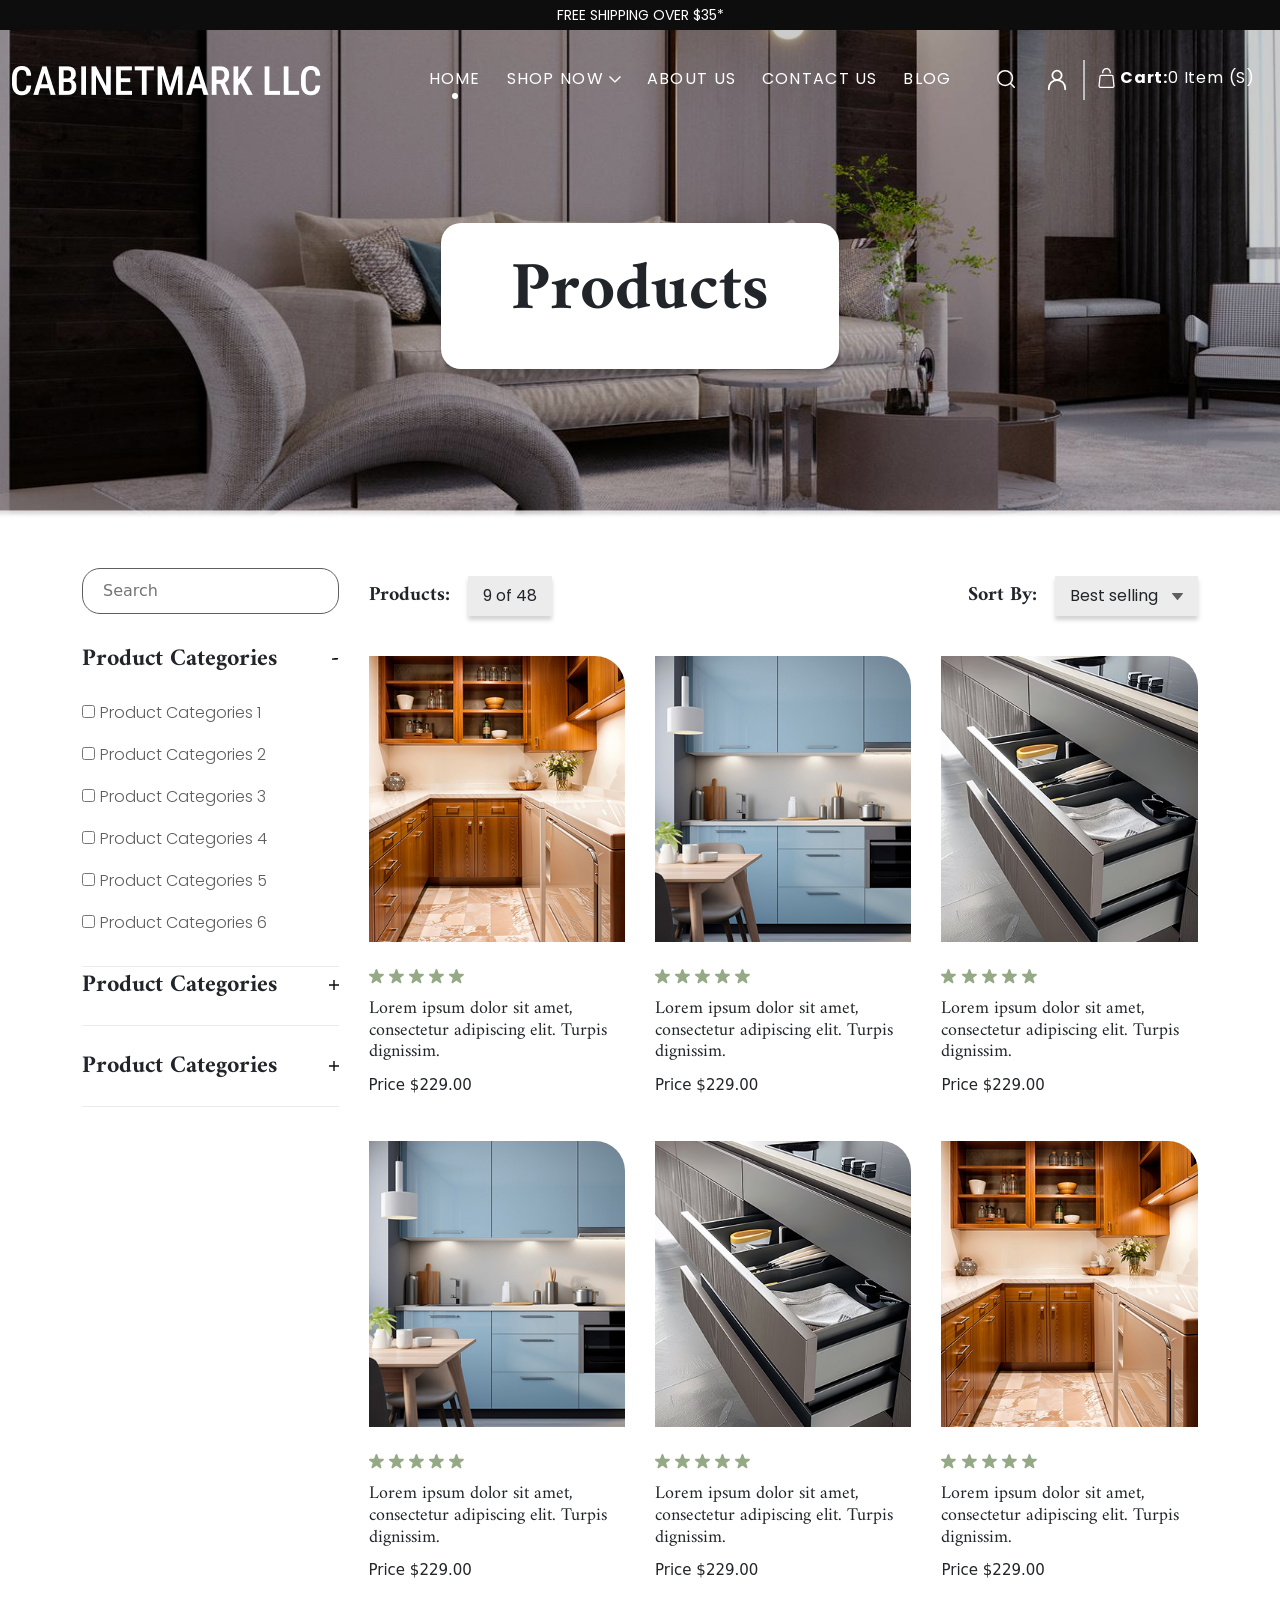
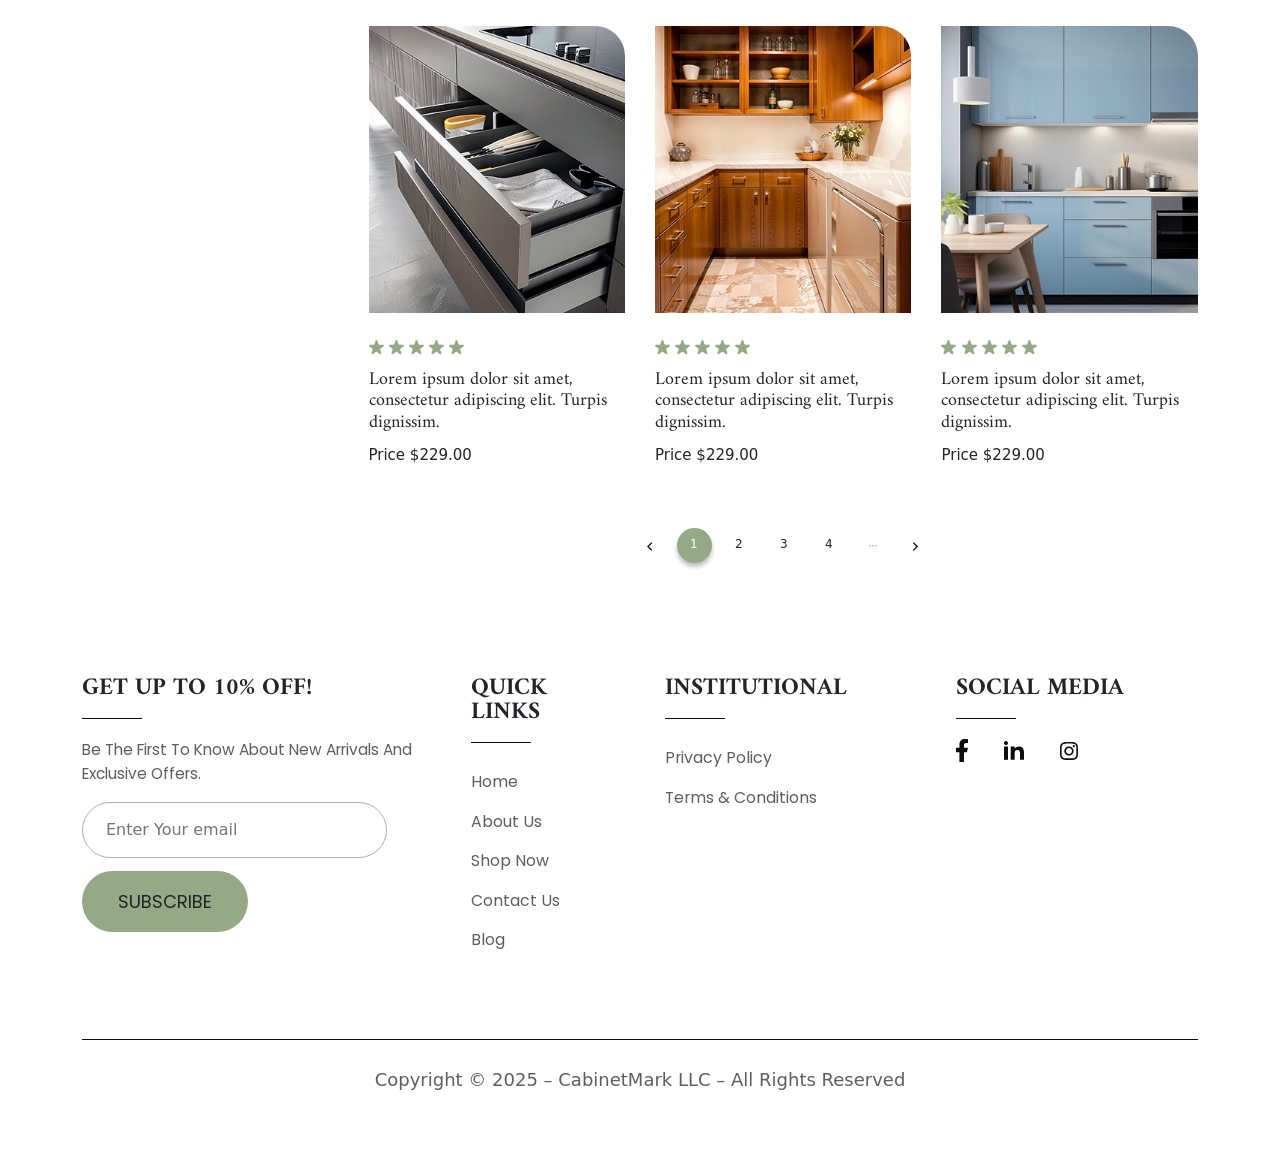
<file: product.html>
<!doctype html>
<html lang="en">

<head>
    <meta charset="utf-8" />
    <meta name="viewport" content="width=device-width, initial-scale=1" />
    <title>CabinetMark Product</title>
    <!-- Custom css link -->
    <link rel="stylesheet" href="./css/product.css" />
    <!-- Common-css link -->
    <link rel="stylesheet" href="./css/common.css">
    <!-- Bootstrap css cdn link -->
    <link href="https://cdn.jsdelivr.net/npm/bootstrap@5.3.8/dist/css/bootstrap.min.css" rel="stylesheet"
        integrity="sha384-sRIl4kxILFvY47J16cr9ZwB07vP4J8+LH7qKQnuqkuIAvNWLzeN8tE5YBujZqJLB" crossorigin="anonymous" />
</head>

<body>
    <header>
        <div class="header-top">
            <div class="title">FREE SHIPPING OVER $35*</div>
        </div>
        <nav class="navbar navbar-expand-xl">
            <div class="container nav-container">
                <div class="nav-logo">
                    <a class="navbar-brand d-block" href="product.html">
                        <img src="./assets/nav-logo.png" alt="" />
                    </a>
                </div>
                <button class="navbar-toggler" type="button" data-bs-toggle="offcanvas"
                    data-bs-target="#navbarSupportedContent" aria-controls="navbarSupportedContent"
                    aria-expanded="false" aria-label="Toggle navigation">
                    <span class="navbar-toggler-icon"></span>
                </button>
                <div class="offcanvas offcanvas-end" id="navbarSupportedContent">
                    <div class="offcanvas-header">
                        <button type="button" class="close-btn" data-bs-dismiss="offcanvas" aria-label="Close">
                            <span></span>
                        </button>
                    </div>
                    <ul class="navbar-nav ms-auto mb-2 mb-lg-0">
                        <li class="nav-item">
                            <a class="nav-link active" aria-current="page" href="index.html">Home</a>
                        </li>
                        <li class="nav-item">
                            <a class="nav-link shop">Shop now
                                <svg width="12" height="7" viewBox="0 0 12 7" fill="none"
                                    xmlns="http://www.w3.org/2000/svg">
                                    <path
                                        d="M10.9917 0L11.97 0.979196L6.63841 6.31263C6.55298 6.3986 6.45139 6.46683 6.33949 6.51339C6.22759 6.55995 6.10759 6.58392 5.98638 6.58392C5.86518 6.58392 5.74518 6.55995 5.63328 6.51339C5.52138 6.46683 5.41979 6.3986 5.33436 6.31263L0 0.979196L0.978273 0.000923157L5.985 5.00673L10.9917 0Z"
                                        fill="white" />
                                </svg>
                            </a>
                            <ul class="dropdown-list">
                                <li><a href="collection.html">Collection</a></li>
                                <li><a href="product-details.html">Product details</a></li>
                                <li><a href="product.html">Product list</a></li>
                            </ul>
                        </li>
                        <li class="nav-item">
                            <a class="nav-link" href="about.html">about us</a>
                        </li>
                        <li class="nav-item">
                            <a class="nav-link" href="contact-us.html">contact us</a>
                        </li>
                        <li class="nav-item">
                            <a class="nav-link" href="Blog.html">blog</a>
                        </li>
                    </ul>
                    <div class="nav-btn d-flex ms-4">
                        <a href="" class="search-btn btn">
                            <svg width="22" height="22" viewBox="0 0 22 22" fill="none"
                                xmlns="http://www.w3.org/2000/svg">
                                <path d="M15.5833 15.5834L19.2499 19.25" stroke="white" stroke-width="1.5"
                                    stroke-linecap="round" stroke-linejoin="round" />
                                <path
                                    d="M17.4167 10.0833C17.4167 6.03324 14.1334 2.75 10.0833 2.75C6.03324 2.75 2.75 6.03324 2.75 10.0833C2.75 14.1334 6.03324 17.4167 10.0833 17.4167C14.1334 17.4167 17.4167 14.1334 17.4167 10.0833Z"
                                    stroke="white" stroke-width="1.5" stroke-linecap="round" stroke-linejoin="round" />
                            </svg>
                        </a>
                        <a href="" class="contact-btn btn">
                            <svg width="28" height="28" viewBox="0 0 24 24" fill="none"
                                xmlns="http://www.w3.org/2000/svg">
                                <path
                                    d="M5 20V19C5 17.1435 5.7375 15.363 7.05025 14.0503C8.36301 12.7375 10.1435 12 12 12V12C13.8565 12 15.637 12.7375 16.9497 14.0503C18.2625 15.363 19 17.1435 19 19V20"
                                    stroke="white" stroke-width="1.5" stroke-linecap="round" stroke-linejoin="round" />
                                <path
                                    d="M12 12C13.0609 12 14.0783 11.5786 14.8284 10.8284C15.5786 10.0783 16 9.06087 16 8C16 6.93913 15.5786 5.92172 14.8284 5.17157C14.0783 4.42143 13.0609 4 12 4C10.9391 4 9.92172 4.42143 9.17157 5.17157C8.42143 5.92172 8 6.93913 8 8C8 9.06087 8.42143 10.0783 9.17157 10.8284C9.92172 11.5786 10.9391 12 12 12V12Z"
                                    stroke="white" stroke-width="1.5" stroke-linecap="round" stroke-linejoin="round" />
                            </svg>
                        </a>
                        <div class="nav-last-btn">
                            <a href="" class="cart-btn btn" data-bs-target="#exampleModal" data-bs-toggle="modal">
                                <svg width="19" height="20" viewBox="0 0 19 20" fill="none"
                                    xmlns="http://www.w3.org/2000/svg">
                                    <path
                                        d="M3.04171 8.52L2.41218 8.44533L3.04171 8.52ZM2.05624 17.8533L2.68578 17.9267L2.05624 17.8533ZM16.9446 17.8533L16.3151 17.9267L16.9446 17.8533ZM15.9592 8.52L16.5887 8.44533L15.9592 8.52ZM2.41218 8.44533L1.42671 17.7787L2.68578 17.9253L3.67124 8.592L2.41218 8.44533ZM3.31531 20H15.6856V18.6667H3.31531V20ZM17.5742 17.7787L16.5887 8.44533L15.3296 8.592L16.3151 17.9253L17.5729 17.7787H17.5742ZM14.6988 6.66667H4.30204V8H14.7014V6.66667H14.6988ZM16.5887 8.44533C16.537 7.9562 16.3157 7.50432 15.9673 7.17616C15.6188 6.848 15.1677 6.6666 14.7001 6.66667V8C14.856 7.99999 15.0065 8.06052 15.1226 8.17C15.2388 8.27948 15.3125 8.43021 15.3296 8.59333L16.5887 8.44667V8.44533ZM15.6856 20C15.9527 19.9999 16.2169 19.9404 16.4607 19.8255C16.7046 19.7106 16.9227 19.5429 17.1008 19.3333C17.2789 19.1237 17.413 18.8768 17.4944 18.609C17.5757 18.3411 17.6025 18.0582 17.5729 17.7787L16.3151 17.9253C16.3251 18.0186 16.3163 18.1131 16.2892 18.2025C16.2621 18.2919 16.2174 18.3743 16.1579 18.4443C16.0985 18.5143 16.0257 18.5703 15.9443 18.6086C15.8629 18.6469 15.7747 18.6667 15.6856 18.6667V20ZM1.42671 17.7787C1.39713 18.0583 1.42393 18.3413 1.50535 18.6093C1.58678 18.8773 1.72099 19.1241 1.89924 19.3338C2.07748 19.5434 2.29573 19.7111 2.53975 19.8259C2.78376 19.9407 3.04803 20 3.31531 20V18.6667C3.22626 18.6667 3.13821 18.6469 3.0569 18.6087C2.9756 18.5704 2.90287 18.5146 2.84346 18.4447C2.78405 18.3749 2.7393 18.2927 2.71213 18.2034C2.68496 18.1141 2.67598 18.0198 2.68578 17.9267L1.42671 17.78V17.7787ZM3.67124 8.592C3.68868 8.42912 3.76252 8.2787 3.87865 8.1695C3.99478 8.0603 4.14506 7.99995 4.30078 8V6.66667C3.83344 6.66692 3.3826 6.84847 3.03442 7.1766C2.68624 7.50473 2.46516 7.95643 2.41344 8.44533L3.67124 8.592ZM6.33378 5.33333V4.66667H5.06711V5.33333H6.33378ZM12.6671 4.66667V5.33333H13.9338V4.66667H12.6671ZM9.50044 1.33333C10.3403 1.33333 11.1457 1.68452 11.7396 2.30964C12.3335 2.93477 12.6671 3.78261 12.6671 4.66667H13.9338C13.9338 3.42899 13.4667 2.242 12.6353 1.36683C11.8039 0.491665 10.6762 0 9.50044 0V1.33333ZM6.33378 4.66667C6.33378 3.78261 6.66741 2.93477 7.26127 2.30964C7.85514 1.68452 8.66059 1.33333 9.50044 1.33333V0C8.32465 0 7.19701 0.491665 6.3656 1.36683C5.53419 2.242 5.06711 3.42899 5.06711 4.66667H6.33378Z"
                                        fill="white" />
                                </svg>
                                <span>cart: </span>
                                <p>0 item (S)</p>
                            </a>
                            <!-- Add to cart modal -->
                            <div class="modal fade" id="exampleModal" tabindex="-1" aria-labelledby="exampleModalLabel"
                                aria-hidden="true">
                                <div class="modal-dialog">
                                    <div class="modal-content">
                                        <div class="modal-header">
                                            <h1 class="modal-title fs-5 ms-auto" id="exampleModalLabel">
                                                <!-- Your Cart is Empty -->
                                                Add Product in Your Cart
                                            </h1>
                                            <a class="btn-close" data-bs-dismiss="modal" aria-label="Close"></a>
                                        </div>
                                        <div class="modal-footer">
                                            <a href="index.html" class="btn btn-secondary"
                                                data-bs-dismiss="modal">Cancel</a>
                                            <a href="product.html" class="btn btn-primary">Add Products</a>
                                        </div>
                                    </div>
                                </div>
                            </div>
                        </div>
                    </div>
                </div>
            </div>
        </nav>
    </header>
    <!-- Banner section -->
    <section class="bnr-sec">
        <div class="container">
            <div class="bnr-cnt">
                <h1 class="title-1">Products</h1>
            </div>
        </div>
    </section>
    <!-- Product section -->
    <section class="product">
        <div class="container">
            <div class="row prodct-row">
                <div class="col-12 col-md-5 col-lg-3">
                    <div class="filter-side">
                        <div class="prodct-filter">
                            <div class="search-box">
                                <input type="text" placeholder="Search">
                                <!-- <a href="" class="search-icon d-inline-block">
                                    <svg width="18" height="18" viewBox="0 0 18 18" fill="none"
                                        xmlns="http://www.w3.org/2000/svg">
                                        <path
                                            d="M13.643 13.67L16.723 16.75M15.75 8.25C15.75 10.2391 14.9598 12.1468 13.5533 13.5533C12.1468 14.9598 10.2391 15.75 8.25 15.75C6.26088 15.75 4.35322 14.9598 2.9467 13.5533C1.54018 12.1468 0.75 10.2391 0.75 8.25C0.75 6.26088 1.54018 4.35322 2.9467 2.9467C4.35322 1.54018 6.26088 0.75 8.25 0.75C10.2391 0.75 12.1468 1.54018 13.5533 2.9467C14.9598 4.35322 15.75 6.26088 15.75 8.25Z"
                                            stroke="#5E5E5E" stroke-width="1.5" stroke-linecap="round"
                                            stroke-linejoin="round" />
                                    </svg>
                                </a> -->
                            </div>
                            <div class="filter-title">
                                <div class="heading">
                                    Product categories
                                </div>
                                <a href="">
                                    <svg width="7" height="2" viewBox="0 0 7 2" fill="none"
                                        xmlns="http://www.w3.org/2000/svg">
                                        <path
                                            d="M0.335688 0.264015C0.335688 0.264015 0.503688 0.256015 0.839688 0.240015C1.17569 0.224015 1.59969 0.208015 2.11169 0.192015C2.62369 0.160015 3.14369 0.136015 3.67169 0.120015C4.21569 0.0880146 4.69569 0.0640147 5.11169 0.0480149C5.54369 0.0160148 5.83969 1.4782e-05 5.99969 1.4782e-05C6.04769 1.4782e-05 6.08769 0.00801468 6.11969 0.0240145C6.15169 0.0400147 6.16769 0.096015 6.16769 0.192015C6.16769 0.400015 6.12769 0.640015 6.04769 0.912015C5.98369 1.16801 5.90369 1.40001 5.80769 1.60801C5.43969 1.62401 4.94369 1.64801 4.31969 1.68001C3.71169 1.71202 3.04769 1.74401 2.32769 1.77601C1.60769 1.80801 0.887688 1.84001 0.167688 1.87201C0.0556876 1.87201 -0.000312418 1.78401 -0.000312418 1.60801C-0.000312418 1.38401 0.0316876 1.15201 0.0956876 0.912015C0.175688 0.656015 0.255688 0.440015 0.335688 0.264015Z"
                                            fill="#0D0D0D" />
                                    </svg>
                                </a>
                            </div>
                            <div class="product-check">
                                <div class="check">
                                    <input type="checkbox" name="" id="filter1">
                                    <label for="filter1">Product Categories 1</label>
                                </div>
                                <div class="check">
                                    <input type="checkbox" name="" id="filter2">
                                    <label for="filter2">Product Categories 2</label>
                                </div>
                                <div class="check">
                                    <input type="checkbox" name="" id="filter3">
                                    <label for="filter3">Product Categories 3</label>
                                </div>
                                <div class="check">
                                    <input type="checkbox" name="" id="filter4">
                                    <label for="filter4">Product Categories 4</label>
                                </div>
                                <div class="check">
                                    <input type="checkbox" name="" id="filter5">
                                    <label for="filter5">Product Categories 5</label>
                                </div>
                                <div class="check">
                                    <input type="checkbox" name="" id="filter6">
                                    <label for="filter6">Product Categories 6</label>
                                </div>
                            </div>
                            <div class="filter-title heading-2">
                                <div class="heading">
                                    Product categories
                                </div>
                                <a href="">
                                    <svg width="10" height="10" viewBox="0 0 10 10" fill="none"
                                        xmlns="http://www.w3.org/2000/svg">
                                        <path
                                            d="M5.7128 4.32049H10V5.6998H5.7128V10H4.2872V5.6998H0V4.32049H4.2872V0H5.7128V4.32049Z"
                                            fill="#0D0D0D" />
                                    </svg>
                                </a>
                            </div>
                            <div class="filter-title heading-2">
                                <div class="heading">
                                    Product categories
                                </div>
                                <a href="">
                                    <svg width="10" height="10" viewBox="0 0 10 10" fill="none"
                                        xmlns="http://www.w3.org/2000/svg">
                                        <path
                                            d="M5.7128 4.32049H10V5.6998H5.7128V10H4.2872V5.6998H0V4.32049H4.2872V0H5.7128V4.32049Z"
                                            fill="#0D0D0D" />
                                    </svg>
                                </a>
                            </div>
                        </div>
                    </div>
                </div>
                <div class=" col-12 col-md-7 col-lg-9">
                    <div class="product-side">
                        <div class="filter-box">
                            <div class="product-box">
                                <div class="title">Products:</div>
                                <div class="dropdown">9 of 48</div>
                            </div>
                            <div class="sort-box">
                                <div class="title">sort by:</div>
                                <div class="dropdown">Best selling <a href="">
                                        <svg width="11" height="7" viewBox="0 0 11 7" fill="none"
                                            xmlns="http://www.w3.org/2000/svg">
                                            <path
                                                d="M0.550331 9.53674e-07H10.4506C10.5508 0.000267982 10.6491 0.023766 10.7348 0.0679655C10.8205 0.112164 10.8904 0.175391 10.9369 0.250839C10.9835 0.326288 11.005 0.411102 10.999 0.496151C10.9931 0.5812 10.96 0.663264 10.9033 0.733509L5.95314 6.81101C5.74798 7.063 5.25407 7.063 5.04836 6.81101L0.0982183 0.733509C0.0409204 0.66341 0.00731955 0.581306 0.00106644 0.496115C-0.00518667 0.410924 0.0161471 0.325906 0.06275 0.250297C0.109353 0.174689 0.179442 0.111381 0.265403 0.0672536C0.351364 0.0231261 0.449909 -0.000133514 0.550331 9.53674e-07Z"
                                                fill="#5E5E5E" />
                                        </svg>
                                    </a></div>
                            </div>
                        </div>
                        <div class="row product-card-row">
                            <div class="col-12 col-md-6 col-lg-4">
                                <div class="prodct-cards">
                                    <div class="prodct-img card-img-1">
                                        <img src="./assets/product-img-product-1.png" alt="" />
                                    </div>
                                    <div class="prodct-card-cnt">
                                        <div class="prodct-star">
                                            <a href="" class="star">
                                                <svg width="15" height="15" viewBox="0 0 15 15" fill="none"
                                                    xmlns="http://www.w3.org/2000/svg">
                                                    <path
                                                        d="M6.48374 0.690966C6.7831 -0.230345 8.0865 -0.230344 8.38586 0.690966L9.45543 3.98276C9.5893 4.39479 9.97326 4.67375 10.4065 4.67375H13.8677C14.8364 4.67375 15.2392 5.91336 14.4555 6.48276L11.6553 8.51721C11.3048 8.77185 11.1582 9.22322 11.292 9.63524L12.3616 12.927C12.6609 13.8483 11.6065 14.6145 10.8228 14.0451L8.02258 12.0106C7.6721 11.756 7.1975 11.756 6.84701 12.0106L4.04684 14.0451C3.26313 14.6145 2.20865 13.8483 2.508 12.927L3.57757 9.63524C3.71145 9.22322 3.56479 8.77185 3.2143 8.51721L0.414132 6.48276C-0.369582 5.91336 0.0331941 4.67375 1.00192 4.67375H4.46312C4.89634 4.67375 5.2803 4.39479 5.41417 3.98276L6.48374 0.690966Z"
                                                        fill="#95A986" />
                                                </svg>
                                            </a>
                                            <a href="" class="star">
                                                <svg width="15" height="15" viewBox="0 0 15 15" fill="none"
                                                    xmlns="http://www.w3.org/2000/svg">
                                                    <path
                                                        d="M6.48374 0.690966C6.7831 -0.230345 8.0865 -0.230344 8.38586 0.690966L9.45543 3.98276C9.5893 4.39479 9.97326 4.67375 10.4065 4.67375H13.8677C14.8364 4.67375 15.2392 5.91336 14.4555 6.48276L11.6553 8.51721C11.3048 8.77185 11.1582 9.22322 11.292 9.63524L12.3616 12.927C12.6609 13.8483 11.6065 14.6145 10.8228 14.0451L8.02258 12.0106C7.6721 11.756 7.1975 11.756 6.84701 12.0106L4.04684 14.0451C3.26313 14.6145 2.20865 13.8483 2.508 12.927L3.57757 9.63524C3.71145 9.22322 3.56479 8.77185 3.2143 8.51721L0.414132 6.48276C-0.369582 5.91336 0.0331941 4.67375 1.00192 4.67375H4.46312C4.89634 4.67375 5.2803 4.39479 5.41417 3.98276L6.48374 0.690966Z"
                                                        fill="#95A986" />
                                                </svg>
                                            </a>
                                            <a href="" class="star">
                                                <svg width="15" height="15" viewBox="0 0 15 15" fill="none"
                                                    xmlns="http://www.w3.org/2000/svg">
                                                    <path
                                                        d="M6.48374 0.690966C6.7831 -0.230345 8.0865 -0.230344 8.38586 0.690966L9.45543 3.98276C9.5893 4.39479 9.97326 4.67375 10.4065 4.67375H13.8677C14.8364 4.67375 15.2392 5.91336 14.4555 6.48276L11.6553 8.51721C11.3048 8.77185 11.1582 9.22322 11.292 9.63524L12.3616 12.927C12.6609 13.8483 11.6065 14.6145 10.8228 14.0451L8.02258 12.0106C7.6721 11.756 7.1975 11.756 6.84701 12.0106L4.04684 14.0451C3.26313 14.6145 2.20865 13.8483 2.508 12.927L3.57757 9.63524C3.71145 9.22322 3.56479 8.77185 3.2143 8.51721L0.414132 6.48276C-0.369582 5.91336 0.0331941 4.67375 1.00192 4.67375H4.46312C4.89634 4.67375 5.2803 4.39479 5.41417 3.98276L6.48374 0.690966Z"
                                                        fill="#95A986" />
                                                </svg>
                                            </a>
                                            <a href="" class="star">
                                                <svg width="15" height="15" viewBox="0 0 15 15" fill="none"
                                                    xmlns="http://www.w3.org/2000/svg">
                                                    <path
                                                        d="M6.48374 0.690966C6.7831 -0.230345 8.0865 -0.230344 8.38586 0.690966L9.45543 3.98276C9.5893 4.39479 9.97326 4.67375 10.4065 4.67375H13.8677C14.8364 4.67375 15.2392 5.91336 14.4555 6.48276L11.6553 8.51721C11.3048 8.77185 11.1582 9.22322 11.292 9.63524L12.3616 12.927C12.6609 13.8483 11.6065 14.6145 10.8228 14.0451L8.02258 12.0106C7.6721 11.756 7.1975 11.756 6.84701 12.0106L4.04684 14.0451C3.26313 14.6145 2.20865 13.8483 2.508 12.927L3.57757 9.63524C3.71145 9.22322 3.56479 8.77185 3.2143 8.51721L0.414132 6.48276C-0.369582 5.91336 0.0331941 4.67375 1.00192 4.67375H4.46312C4.89634 4.67375 5.2803 4.39479 5.41417 3.98276L6.48374 0.690966Z"
                                                        fill="#95A986" />
                                                </svg>
                                            </a>
                                            <a href="" class="star">
                                                <svg width="15" height="15" viewBox="0 0 15 15" fill="none"
                                                    xmlns="http://www.w3.org/2000/svg">
                                                    <path
                                                        d="M6.48374 0.690966C6.7831 -0.230345 8.0865 -0.230344 8.38586 0.690966L9.45543 3.98276C9.5893 4.39479 9.97326 4.67375 10.4065 4.67375H13.8677C14.8364 4.67375 15.2392 5.91336 14.4555 6.48276L11.6553 8.51721C11.3048 8.77185 11.1582 9.22322 11.292 9.63524L12.3616 12.927C12.6609 13.8483 11.6065 14.6145 10.8228 14.0451L8.02258 12.0106C7.6721 11.756 7.1975 11.756 6.84701 12.0106L4.04684 14.0451C3.26313 14.6145 2.20865 13.8483 2.508 12.927L3.57757 9.63524C3.71145 9.22322 3.56479 8.77185 3.2143 8.51721L0.414132 6.48276C-0.369582 5.91336 0.0331941 4.67375 1.00192 4.67375H4.46312C4.89634 4.67375 5.2803 4.39479 5.41417 3.98276L6.48374 0.690966Z"
                                                        fill="#95A986" />
                                                </svg>
                                            </a>
                                        </div>
                                        <p>
                                            Lorem ipsum dolor sit amet, consectetur adipiscing elit.
                                            Turpis dignissim.
                                        </p>
                                        <div class="prodct-price">Price $229.00</div>
                                    </div>
                                </div>
                            </div>
                            <div class="col-12 col-md-6 col-lg-4">
                                <div class="prodct-cards">
                                    <div class="prodct-img card-img-2">
                                        <img src="./assets/product-img-product-2.png" alt="" />
                                    </div>
                                    <div class="prodct-card-cnt">
                                        <div class="prodct-star">
                                            <a href="" class="star">
                                                <svg width="15" height="15" viewBox="0 0 15 15" fill="none"
                                                    xmlns="http://www.w3.org/2000/svg">
                                                    <path
                                                        d="M6.48374 0.690966C6.7831 -0.230345 8.0865 -0.230344 8.38586 0.690966L9.45543 3.98276C9.5893 4.39479 9.97326 4.67375 10.4065 4.67375H13.8677C14.8364 4.67375 15.2392 5.91336 14.4555 6.48276L11.6553 8.51721C11.3048 8.77185 11.1582 9.22322 11.292 9.63524L12.3616 12.927C12.6609 13.8483 11.6065 14.6145 10.8228 14.0451L8.02258 12.0106C7.6721 11.756 7.1975 11.756 6.84701 12.0106L4.04684 14.0451C3.26313 14.6145 2.20865 13.8483 2.508 12.927L3.57757 9.63524C3.71145 9.22322 3.56479 8.77185 3.2143 8.51721L0.414132 6.48276C-0.369582 5.91336 0.0331941 4.67375 1.00192 4.67375H4.46312C4.89634 4.67375 5.2803 4.39479 5.41417 3.98276L6.48374 0.690966Z"
                                                        fill="#95A986" />
                                                </svg>
                                            </a>
                                            <a href="" class="star">
                                                <svg width="15" height="15" viewBox="0 0 15 15" fill="none"
                                                    xmlns="http://www.w3.org/2000/svg">
                                                    <path
                                                        d="M6.48374 0.690966C6.7831 -0.230345 8.0865 -0.230344 8.38586 0.690966L9.45543 3.98276C9.5893 4.39479 9.97326 4.67375 10.4065 4.67375H13.8677C14.8364 4.67375 15.2392 5.91336 14.4555 6.48276L11.6553 8.51721C11.3048 8.77185 11.1582 9.22322 11.292 9.63524L12.3616 12.927C12.6609 13.8483 11.6065 14.6145 10.8228 14.0451L8.02258 12.0106C7.6721 11.756 7.1975 11.756 6.84701 12.0106L4.04684 14.0451C3.26313 14.6145 2.20865 13.8483 2.508 12.927L3.57757 9.63524C3.71145 9.22322 3.56479 8.77185 3.2143 8.51721L0.414132 6.48276C-0.369582 5.91336 0.0331941 4.67375 1.00192 4.67375H4.46312C4.89634 4.67375 5.2803 4.39479 5.41417 3.98276L6.48374 0.690966Z"
                                                        fill="#95A986" />
                                                </svg>
                                            </a>
                                            <a href="" class="star">
                                                <svg width="15" height="15" viewBox="0 0 15 15" fill="none"
                                                    xmlns="http://www.w3.org/2000/svg">
                                                    <path
                                                        d="M6.48374 0.690966C6.7831 -0.230345 8.0865 -0.230344 8.38586 0.690966L9.45543 3.98276C9.5893 4.39479 9.97326 4.67375 10.4065 4.67375H13.8677C14.8364 4.67375 15.2392 5.91336 14.4555 6.48276L11.6553 8.51721C11.3048 8.77185 11.1582 9.22322 11.292 9.63524L12.3616 12.927C12.6609 13.8483 11.6065 14.6145 10.8228 14.0451L8.02258 12.0106C7.6721 11.756 7.1975 11.756 6.84701 12.0106L4.04684 14.0451C3.26313 14.6145 2.20865 13.8483 2.508 12.927L3.57757 9.63524C3.71145 9.22322 3.56479 8.77185 3.2143 8.51721L0.414132 6.48276C-0.369582 5.91336 0.0331941 4.67375 1.00192 4.67375H4.46312C4.89634 4.67375 5.2803 4.39479 5.41417 3.98276L6.48374 0.690966Z"
                                                        fill="#95A986" />
                                                </svg>
                                            </a>
                                            <a href="" class="star">
                                                <svg width="15" height="15" viewBox="0 0 15 15" fill="none"
                                                    xmlns="http://www.w3.org/2000/svg">
                                                    <path
                                                        d="M6.48374 0.690966C6.7831 -0.230345 8.0865 -0.230344 8.38586 0.690966L9.45543 3.98276C9.5893 4.39479 9.97326 4.67375 10.4065 4.67375H13.8677C14.8364 4.67375 15.2392 5.91336 14.4555 6.48276L11.6553 8.51721C11.3048 8.77185 11.1582 9.22322 11.292 9.63524L12.3616 12.927C12.6609 13.8483 11.6065 14.6145 10.8228 14.0451L8.02258 12.0106C7.6721 11.756 7.1975 11.756 6.84701 12.0106L4.04684 14.0451C3.26313 14.6145 2.20865 13.8483 2.508 12.927L3.57757 9.63524C3.71145 9.22322 3.56479 8.77185 3.2143 8.51721L0.414132 6.48276C-0.369582 5.91336 0.0331941 4.67375 1.00192 4.67375H4.46312C4.89634 4.67375 5.2803 4.39479 5.41417 3.98276L6.48374 0.690966Z"
                                                        fill="#95A986" />
                                                </svg>
                                            </a>
                                            <a href="" class="star">
                                                <svg width="15" height="15" viewBox="0 0 15 15" fill="none"
                                                    xmlns="http://www.w3.org/2000/svg">
                                                    <path
                                                        d="M6.48374 0.690966C6.7831 -0.230345 8.0865 -0.230344 8.38586 0.690966L9.45543 3.98276C9.5893 4.39479 9.97326 4.67375 10.4065 4.67375H13.8677C14.8364 4.67375 15.2392 5.91336 14.4555 6.48276L11.6553 8.51721C11.3048 8.77185 11.1582 9.22322 11.292 9.63524L12.3616 12.927C12.6609 13.8483 11.6065 14.6145 10.8228 14.0451L8.02258 12.0106C7.6721 11.756 7.1975 11.756 6.84701 12.0106L4.04684 14.0451C3.26313 14.6145 2.20865 13.8483 2.508 12.927L3.57757 9.63524C3.71145 9.22322 3.56479 8.77185 3.2143 8.51721L0.414132 6.48276C-0.369582 5.91336 0.0331941 4.67375 1.00192 4.67375H4.46312C4.89634 4.67375 5.2803 4.39479 5.41417 3.98276L6.48374 0.690966Z"
                                                        fill="#95A986" />
                                                </svg>
                                            </a>
                                        </div>
                                        <p>
                                            Lorem ipsum dolor sit amet, consectetur adipiscing elit.
                                            Turpis dignissim.
                                        </p>
                                        <div class="prodct-price">Price $229.00</div>
                                    </div>
                                </div>
                            </div>
                            <div class="col-12 col-md-6 col-lg-4">
                                <div class="prodct-cards">
                                    <div class="prodct-img card-img-1">
                                        <img src="./assets/product-img-product-3.png" alt="" />
                                    </div>
                                    <div class="prodct-card-cnt">
                                        <div class="prodct-star">
                                            <a href="" class="star">
                                                <svg width="15" height="15" viewBox="0 0 15 15" fill="none"
                                                    xmlns="http://www.w3.org/2000/svg">
                                                    <path
                                                        d="M6.48374 0.690966C6.7831 -0.230345 8.0865 -0.230344 8.38586 0.690966L9.45543 3.98276C9.5893 4.39479 9.97326 4.67375 10.4065 4.67375H13.8677C14.8364 4.67375 15.2392 5.91336 14.4555 6.48276L11.6553 8.51721C11.3048 8.77185 11.1582 9.22322 11.292 9.63524L12.3616 12.927C12.6609 13.8483 11.6065 14.6145 10.8228 14.0451L8.02258 12.0106C7.6721 11.756 7.1975 11.756 6.84701 12.0106L4.04684 14.0451C3.26313 14.6145 2.20865 13.8483 2.508 12.927L3.57757 9.63524C3.71145 9.22322 3.56479 8.77185 3.2143 8.51721L0.414132 6.48276C-0.369582 5.91336 0.0331941 4.67375 1.00192 4.67375H4.46312C4.89634 4.67375 5.2803 4.39479 5.41417 3.98276L6.48374 0.690966Z"
                                                        fill="#95A986" />
                                                </svg>
                                            </a>
                                            <a href="" class="star">
                                                <svg width="15" height="15" viewBox="0 0 15 15" fill="none"
                                                    xmlns="http://www.w3.org/2000/svg">
                                                    <path
                                                        d="M6.48374 0.690966C6.7831 -0.230345 8.0865 -0.230344 8.38586 0.690966L9.45543 3.98276C9.5893 4.39479 9.97326 4.67375 10.4065 4.67375H13.8677C14.8364 4.67375 15.2392 5.91336 14.4555 6.48276L11.6553 8.51721C11.3048 8.77185 11.1582 9.22322 11.292 9.63524L12.3616 12.927C12.6609 13.8483 11.6065 14.6145 10.8228 14.0451L8.02258 12.0106C7.6721 11.756 7.1975 11.756 6.84701 12.0106L4.04684 14.0451C3.26313 14.6145 2.20865 13.8483 2.508 12.927L3.57757 9.63524C3.71145 9.22322 3.56479 8.77185 3.2143 8.51721L0.414132 6.48276C-0.369582 5.91336 0.0331941 4.67375 1.00192 4.67375H4.46312C4.89634 4.67375 5.2803 4.39479 5.41417 3.98276L6.48374 0.690966Z"
                                                        fill="#95A986" />
                                                </svg>
                                            </a>
                                            <a href="" class="star">
                                                <svg width="15" height="15" viewBox="0 0 15 15" fill="none"
                                                    xmlns="http://www.w3.org/2000/svg">
                                                    <path
                                                        d="M6.48374 0.690966C6.7831 -0.230345 8.0865 -0.230344 8.38586 0.690966L9.45543 3.98276C9.5893 4.39479 9.97326 4.67375 10.4065 4.67375H13.8677C14.8364 4.67375 15.2392 5.91336 14.4555 6.48276L11.6553 8.51721C11.3048 8.77185 11.1582 9.22322 11.292 9.63524L12.3616 12.927C12.6609 13.8483 11.6065 14.6145 10.8228 14.0451L8.02258 12.0106C7.6721 11.756 7.1975 11.756 6.84701 12.0106L4.04684 14.0451C3.26313 14.6145 2.20865 13.8483 2.508 12.927L3.57757 9.63524C3.71145 9.22322 3.56479 8.77185 3.2143 8.51721L0.414132 6.48276C-0.369582 5.91336 0.0331941 4.67375 1.00192 4.67375H4.46312C4.89634 4.67375 5.2803 4.39479 5.41417 3.98276L6.48374 0.690966Z"
                                                        fill="#95A986" />
                                                </svg>
                                            </a>
                                            <a href="" class="star">
                                                <svg width="15" height="15" viewBox="0 0 15 15" fill="none"
                                                    xmlns="http://www.w3.org/2000/svg">
                                                    <path
                                                        d="M6.48374 0.690966C6.7831 -0.230345 8.0865 -0.230344 8.38586 0.690966L9.45543 3.98276C9.5893 4.39479 9.97326 4.67375 10.4065 4.67375H13.8677C14.8364 4.67375 15.2392 5.91336 14.4555 6.48276L11.6553 8.51721C11.3048 8.77185 11.1582 9.22322 11.292 9.63524L12.3616 12.927C12.6609 13.8483 11.6065 14.6145 10.8228 14.0451L8.02258 12.0106C7.6721 11.756 7.1975 11.756 6.84701 12.0106L4.04684 14.0451C3.26313 14.6145 2.20865 13.8483 2.508 12.927L3.57757 9.63524C3.71145 9.22322 3.56479 8.77185 3.2143 8.51721L0.414132 6.48276C-0.369582 5.91336 0.0331941 4.67375 1.00192 4.67375H4.46312C4.89634 4.67375 5.2803 4.39479 5.41417 3.98276L6.48374 0.690966Z"
                                                        fill="#95A986" />
                                                </svg>
                                            </a>
                                            <a href="" class="star">
                                                <svg width="15" height="15" viewBox="0 0 15 15" fill="none"
                                                    xmlns="http://www.w3.org/2000/svg">
                                                    <path
                                                        d="M6.48374 0.690966C6.7831 -0.230345 8.0865 -0.230344 8.38586 0.690966L9.45543 3.98276C9.5893 4.39479 9.97326 4.67375 10.4065 4.67375H13.8677C14.8364 4.67375 15.2392 5.91336 14.4555 6.48276L11.6553 8.51721C11.3048 8.77185 11.1582 9.22322 11.292 9.63524L12.3616 12.927C12.6609 13.8483 11.6065 14.6145 10.8228 14.0451L8.02258 12.0106C7.6721 11.756 7.1975 11.756 6.84701 12.0106L4.04684 14.0451C3.26313 14.6145 2.20865 13.8483 2.508 12.927L3.57757 9.63524C3.71145 9.22322 3.56479 8.77185 3.2143 8.51721L0.414132 6.48276C-0.369582 5.91336 0.0331941 4.67375 1.00192 4.67375H4.46312C4.89634 4.67375 5.2803 4.39479 5.41417 3.98276L6.48374 0.690966Z"
                                                        fill="#95A986" />
                                                </svg>
                                            </a>
                                        </div>
                                        <p>
                                            Lorem ipsum dolor sit amet, consectetur adipiscing elit.
                                            Turpis dignissim.
                                        </p>
                                        <div class="prodct-price">Price $229.00</div>
                                    </div>
                                </div>
                            </div>
                            <div class="col-12 col-md-6 col-lg-4">
                                <div class="prodct-cards">
                                    <div class="prodct-img card-img-2">
                                        <img src="./assets/product-img-product-2.png" alt="" />
                                    </div>
                                    <div class="prodct-card-cnt">
                                        <div class="prodct-star">
                                            <a href="" class="star">
                                                <svg width="15" height="15" viewBox="0 0 15 15" fill="none"
                                                    xmlns="http://www.w3.org/2000/svg">
                                                    <path
                                                        d="M6.48374 0.690966C6.7831 -0.230345 8.0865 -0.230344 8.38586 0.690966L9.45543 3.98276C9.5893 4.39479 9.97326 4.67375 10.4065 4.67375H13.8677C14.8364 4.67375 15.2392 5.91336 14.4555 6.48276L11.6553 8.51721C11.3048 8.77185 11.1582 9.22322 11.292 9.63524L12.3616 12.927C12.6609 13.8483 11.6065 14.6145 10.8228 14.0451L8.02258 12.0106C7.6721 11.756 7.1975 11.756 6.84701 12.0106L4.04684 14.0451C3.26313 14.6145 2.20865 13.8483 2.508 12.927L3.57757 9.63524C3.71145 9.22322 3.56479 8.77185 3.2143 8.51721L0.414132 6.48276C-0.369582 5.91336 0.0331941 4.67375 1.00192 4.67375H4.46312C4.89634 4.67375 5.2803 4.39479 5.41417 3.98276L6.48374 0.690966Z"
                                                        fill="#95A986" />
                                                </svg>
                                            </a>
                                            <a href="" class="star">
                                                <svg width="15" height="15" viewBox="0 0 15 15" fill="none"
                                                    xmlns="http://www.w3.org/2000/svg">
                                                    <path
                                                        d="M6.48374 0.690966C6.7831 -0.230345 8.0865 -0.230344 8.38586 0.690966L9.45543 3.98276C9.5893 4.39479 9.97326 4.67375 10.4065 4.67375H13.8677C14.8364 4.67375 15.2392 5.91336 14.4555 6.48276L11.6553 8.51721C11.3048 8.77185 11.1582 9.22322 11.292 9.63524L12.3616 12.927C12.6609 13.8483 11.6065 14.6145 10.8228 14.0451L8.02258 12.0106C7.6721 11.756 7.1975 11.756 6.84701 12.0106L4.04684 14.0451C3.26313 14.6145 2.20865 13.8483 2.508 12.927L3.57757 9.63524C3.71145 9.22322 3.56479 8.77185 3.2143 8.51721L0.414132 6.48276C-0.369582 5.91336 0.0331941 4.67375 1.00192 4.67375H4.46312C4.89634 4.67375 5.2803 4.39479 5.41417 3.98276L6.48374 0.690966Z"
                                                        fill="#95A986" />
                                                </svg>
                                            </a>
                                            <a href="" class="star">
                                                <svg width="15" height="15" viewBox="0 0 15 15" fill="none"
                                                    xmlns="http://www.w3.org/2000/svg">
                                                    <path
                                                        d="M6.48374 0.690966C6.7831 -0.230345 8.0865 -0.230344 8.38586 0.690966L9.45543 3.98276C9.5893 4.39479 9.97326 4.67375 10.4065 4.67375H13.8677C14.8364 4.67375 15.2392 5.91336 14.4555 6.48276L11.6553 8.51721C11.3048 8.77185 11.1582 9.22322 11.292 9.63524L12.3616 12.927C12.6609 13.8483 11.6065 14.6145 10.8228 14.0451L8.02258 12.0106C7.6721 11.756 7.1975 11.756 6.84701 12.0106L4.04684 14.0451C3.26313 14.6145 2.20865 13.8483 2.508 12.927L3.57757 9.63524C3.71145 9.22322 3.56479 8.77185 3.2143 8.51721L0.414132 6.48276C-0.369582 5.91336 0.0331941 4.67375 1.00192 4.67375H4.46312C4.89634 4.67375 5.2803 4.39479 5.41417 3.98276L6.48374 0.690966Z"
                                                        fill="#95A986" />
                                                </svg>
                                            </a>
                                            <a href="" class="star">
                                                <svg width="15" height="15" viewBox="0 0 15 15" fill="none"
                                                    xmlns="http://www.w3.org/2000/svg">
                                                    <path
                                                        d="M6.48374 0.690966C6.7831 -0.230345 8.0865 -0.230344 8.38586 0.690966L9.45543 3.98276C9.5893 4.39479 9.97326 4.67375 10.4065 4.67375H13.8677C14.8364 4.67375 15.2392 5.91336 14.4555 6.48276L11.6553 8.51721C11.3048 8.77185 11.1582 9.22322 11.292 9.63524L12.3616 12.927C12.6609 13.8483 11.6065 14.6145 10.8228 14.0451L8.02258 12.0106C7.6721 11.756 7.1975 11.756 6.84701 12.0106L4.04684 14.0451C3.26313 14.6145 2.20865 13.8483 2.508 12.927L3.57757 9.63524C3.71145 9.22322 3.56479 8.77185 3.2143 8.51721L0.414132 6.48276C-0.369582 5.91336 0.0331941 4.67375 1.00192 4.67375H4.46312C4.89634 4.67375 5.2803 4.39479 5.41417 3.98276L6.48374 0.690966Z"
                                                        fill="#95A986" />
                                                </svg>
                                            </a>
                                            <a href="" class="star">
                                                <svg width="15" height="15" viewBox="0 0 15 15" fill="none"
                                                    xmlns="http://www.w3.org/2000/svg">
                                                    <path
                                                        d="M6.48374 0.690966C6.7831 -0.230345 8.0865 -0.230344 8.38586 0.690966L9.45543 3.98276C9.5893 4.39479 9.97326 4.67375 10.4065 4.67375H13.8677C14.8364 4.67375 15.2392 5.91336 14.4555 6.48276L11.6553 8.51721C11.3048 8.77185 11.1582 9.22322 11.292 9.63524L12.3616 12.927C12.6609 13.8483 11.6065 14.6145 10.8228 14.0451L8.02258 12.0106C7.6721 11.756 7.1975 11.756 6.84701 12.0106L4.04684 14.0451C3.26313 14.6145 2.20865 13.8483 2.508 12.927L3.57757 9.63524C3.71145 9.22322 3.56479 8.77185 3.2143 8.51721L0.414132 6.48276C-0.369582 5.91336 0.0331941 4.67375 1.00192 4.67375H4.46312C4.89634 4.67375 5.2803 4.39479 5.41417 3.98276L6.48374 0.690966Z"
                                                        fill="#95A986" />
                                                </svg>
                                            </a>
                                        </div>
                                        <p>
                                            Lorem ipsum dolor sit amet, consectetur adipiscing elit.
                                            Turpis dignissim.
                                        </p>
                                        <div class="prodct-price">Price $229.00</div>
                                    </div>
                                </div>
                            </div>
                            <div class="col-12 col-md-6 col-lg-4">
                                <div class="prodct-cards">
                                    <div class="prodct-img card-img-1">
                                        <img src="./assets/product-img-product-3.png" alt="" />
                                    </div>
                                    <div class="prodct-card-cnt">
                                        <div class="prodct-star">
                                            <a href="" class="star">
                                                <svg width="15" height="15" viewBox="0 0 15 15" fill="none"
                                                    xmlns="http://www.w3.org/2000/svg">
                                                    <path
                                                        d="M6.48374 0.690966C6.7831 -0.230345 8.0865 -0.230344 8.38586 0.690966L9.45543 3.98276C9.5893 4.39479 9.97326 4.67375 10.4065 4.67375H13.8677C14.8364 4.67375 15.2392 5.91336 14.4555 6.48276L11.6553 8.51721C11.3048 8.77185 11.1582 9.22322 11.292 9.63524L12.3616 12.927C12.6609 13.8483 11.6065 14.6145 10.8228 14.0451L8.02258 12.0106C7.6721 11.756 7.1975 11.756 6.84701 12.0106L4.04684 14.0451C3.26313 14.6145 2.20865 13.8483 2.508 12.927L3.57757 9.63524C3.71145 9.22322 3.56479 8.77185 3.2143 8.51721L0.414132 6.48276C-0.369582 5.91336 0.0331941 4.67375 1.00192 4.67375H4.46312C4.89634 4.67375 5.2803 4.39479 5.41417 3.98276L6.48374 0.690966Z"
                                                        fill="#95A986" />
                                                </svg>
                                            </a>
                                            <a href="" class="star">
                                                <svg width="15" height="15" viewBox="0 0 15 15" fill="none"
                                                    xmlns="http://www.w3.org/2000/svg">
                                                    <path
                                                        d="M6.48374 0.690966C6.7831 -0.230345 8.0865 -0.230344 8.38586 0.690966L9.45543 3.98276C9.5893 4.39479 9.97326 4.67375 10.4065 4.67375H13.8677C14.8364 4.67375 15.2392 5.91336 14.4555 6.48276L11.6553 8.51721C11.3048 8.77185 11.1582 9.22322 11.292 9.63524L12.3616 12.927C12.6609 13.8483 11.6065 14.6145 10.8228 14.0451L8.02258 12.0106C7.6721 11.756 7.1975 11.756 6.84701 12.0106L4.04684 14.0451C3.26313 14.6145 2.20865 13.8483 2.508 12.927L3.57757 9.63524C3.71145 9.22322 3.56479 8.77185 3.2143 8.51721L0.414132 6.48276C-0.369582 5.91336 0.0331941 4.67375 1.00192 4.67375H4.46312C4.89634 4.67375 5.2803 4.39479 5.41417 3.98276L6.48374 0.690966Z"
                                                        fill="#95A986" />
                                                </svg>
                                            </a>
                                            <a href="" class="star">
                                                <svg width="15" height="15" viewBox="0 0 15 15" fill="none"
                                                    xmlns="http://www.w3.org/2000/svg">
                                                    <path
                                                        d="M6.48374 0.690966C6.7831 -0.230345 8.0865 -0.230344 8.38586 0.690966L9.45543 3.98276C9.5893 4.39479 9.97326 4.67375 10.4065 4.67375H13.8677C14.8364 4.67375 15.2392 5.91336 14.4555 6.48276L11.6553 8.51721C11.3048 8.77185 11.1582 9.22322 11.292 9.63524L12.3616 12.927C12.6609 13.8483 11.6065 14.6145 10.8228 14.0451L8.02258 12.0106C7.6721 11.756 7.1975 11.756 6.84701 12.0106L4.04684 14.0451C3.26313 14.6145 2.20865 13.8483 2.508 12.927L3.57757 9.63524C3.71145 9.22322 3.56479 8.77185 3.2143 8.51721L0.414132 6.48276C-0.369582 5.91336 0.0331941 4.67375 1.00192 4.67375H4.46312C4.89634 4.67375 5.2803 4.39479 5.41417 3.98276L6.48374 0.690966Z"
                                                        fill="#95A986" />
                                                </svg>
                                            </a>
                                            <a href="" class="star">
                                                <svg width="15" height="15" viewBox="0 0 15 15" fill="none"
                                                    xmlns="http://www.w3.org/2000/svg">
                                                    <path
                                                        d="M6.48374 0.690966C6.7831 -0.230345 8.0865 -0.230344 8.38586 0.690966L9.45543 3.98276C9.5893 4.39479 9.97326 4.67375 10.4065 4.67375H13.8677C14.8364 4.67375 15.2392 5.91336 14.4555 6.48276L11.6553 8.51721C11.3048 8.77185 11.1582 9.22322 11.292 9.63524L12.3616 12.927C12.6609 13.8483 11.6065 14.6145 10.8228 14.0451L8.02258 12.0106C7.6721 11.756 7.1975 11.756 6.84701 12.0106L4.04684 14.0451C3.26313 14.6145 2.20865 13.8483 2.508 12.927L3.57757 9.63524C3.71145 9.22322 3.56479 8.77185 3.2143 8.51721L0.414132 6.48276C-0.369582 5.91336 0.0331941 4.67375 1.00192 4.67375H4.46312C4.89634 4.67375 5.2803 4.39479 5.41417 3.98276L6.48374 0.690966Z"
                                                        fill="#95A986" />
                                                </svg>
                                            </a>
                                            <a href="" class="star">
                                                <svg width="15" height="15" viewBox="0 0 15 15" fill="none"
                                                    xmlns="http://www.w3.org/2000/svg">
                                                    <path
                                                        d="M6.48374 0.690966C6.7831 -0.230345 8.0865 -0.230344 8.38586 0.690966L9.45543 3.98276C9.5893 4.39479 9.97326 4.67375 10.4065 4.67375H13.8677C14.8364 4.67375 15.2392 5.91336 14.4555 6.48276L11.6553 8.51721C11.3048 8.77185 11.1582 9.22322 11.292 9.63524L12.3616 12.927C12.6609 13.8483 11.6065 14.6145 10.8228 14.0451L8.02258 12.0106C7.6721 11.756 7.1975 11.756 6.84701 12.0106L4.04684 14.0451C3.26313 14.6145 2.20865 13.8483 2.508 12.927L3.57757 9.63524C3.71145 9.22322 3.56479 8.77185 3.2143 8.51721L0.414132 6.48276C-0.369582 5.91336 0.0331941 4.67375 1.00192 4.67375H4.46312C4.89634 4.67375 5.2803 4.39479 5.41417 3.98276L6.48374 0.690966Z"
                                                        fill="#95A986" />
                                                </svg>
                                            </a>
                                        </div>
                                        <p>
                                            Lorem ipsum dolor sit amet, consectetur adipiscing elit.
                                            Turpis dignissim.
                                        </p>
                                        <div class="prodct-price">Price $229.00</div>
                                    </div>
                                </div>
                            </div>
                            <div class="col-12 col-md-6 col-lg-4">
                                <div class="prodct-cards">
                                    <div class="prodct-img card-img-1">
                                        <img src="./assets/product-img-product-1.png" alt="" />
                                    </div>
                                    <div class="prodct-card-cnt">
                                        <div class="prodct-star">
                                            <a href="" class="star">
                                                <svg width="15" height="15" viewBox="0 0 15 15" fill="none"
                                                    xmlns="http://www.w3.org/2000/svg">
                                                    <path
                                                        d="M6.48374 0.690966C6.7831 -0.230345 8.0865 -0.230344 8.38586 0.690966L9.45543 3.98276C9.5893 4.39479 9.97326 4.67375 10.4065 4.67375H13.8677C14.8364 4.67375 15.2392 5.91336 14.4555 6.48276L11.6553 8.51721C11.3048 8.77185 11.1582 9.22322 11.292 9.63524L12.3616 12.927C12.6609 13.8483 11.6065 14.6145 10.8228 14.0451L8.02258 12.0106C7.6721 11.756 7.1975 11.756 6.84701 12.0106L4.04684 14.0451C3.26313 14.6145 2.20865 13.8483 2.508 12.927L3.57757 9.63524C3.71145 9.22322 3.56479 8.77185 3.2143 8.51721L0.414132 6.48276C-0.369582 5.91336 0.0331941 4.67375 1.00192 4.67375H4.46312C4.89634 4.67375 5.2803 4.39479 5.41417 3.98276L6.48374 0.690966Z"
                                                        fill="#95A986" />
                                                </svg>
                                            </a>
                                            <a href="" class="star">
                                                <svg width="15" height="15" viewBox="0 0 15 15" fill="none"
                                                    xmlns="http://www.w3.org/2000/svg">
                                                    <path
                                                        d="M6.48374 0.690966C6.7831 -0.230345 8.0865 -0.230344 8.38586 0.690966L9.45543 3.98276C9.5893 4.39479 9.97326 4.67375 10.4065 4.67375H13.8677C14.8364 4.67375 15.2392 5.91336 14.4555 6.48276L11.6553 8.51721C11.3048 8.77185 11.1582 9.22322 11.292 9.63524L12.3616 12.927C12.6609 13.8483 11.6065 14.6145 10.8228 14.0451L8.02258 12.0106C7.6721 11.756 7.1975 11.756 6.84701 12.0106L4.04684 14.0451C3.26313 14.6145 2.20865 13.8483 2.508 12.927L3.57757 9.63524C3.71145 9.22322 3.56479 8.77185 3.2143 8.51721L0.414132 6.48276C-0.369582 5.91336 0.0331941 4.67375 1.00192 4.67375H4.46312C4.89634 4.67375 5.2803 4.39479 5.41417 3.98276L6.48374 0.690966Z"
                                                        fill="#95A986" />
                                                </svg>
                                            </a>
                                            <a href="" class="star">
                                                <svg width="15" height="15" viewBox="0 0 15 15" fill="none"
                                                    xmlns="http://www.w3.org/2000/svg">
                                                    <path
                                                        d="M6.48374 0.690966C6.7831 -0.230345 8.0865 -0.230344 8.38586 0.690966L9.45543 3.98276C9.5893 4.39479 9.97326 4.67375 10.4065 4.67375H13.8677C14.8364 4.67375 15.2392 5.91336 14.4555 6.48276L11.6553 8.51721C11.3048 8.77185 11.1582 9.22322 11.292 9.63524L12.3616 12.927C12.6609 13.8483 11.6065 14.6145 10.8228 14.0451L8.02258 12.0106C7.6721 11.756 7.1975 11.756 6.84701 12.0106L4.04684 14.0451C3.26313 14.6145 2.20865 13.8483 2.508 12.927L3.57757 9.63524C3.71145 9.22322 3.56479 8.77185 3.2143 8.51721L0.414132 6.48276C-0.369582 5.91336 0.0331941 4.67375 1.00192 4.67375H4.46312C4.89634 4.67375 5.2803 4.39479 5.41417 3.98276L6.48374 0.690966Z"
                                                        fill="#95A986" />
                                                </svg>
                                            </a>
                                            <a href="" class="star">
                                                <svg width="15" height="15" viewBox="0 0 15 15" fill="none"
                                                    xmlns="http://www.w3.org/2000/svg">
                                                    <path
                                                        d="M6.48374 0.690966C6.7831 -0.230345 8.0865 -0.230344 8.38586 0.690966L9.45543 3.98276C9.5893 4.39479 9.97326 4.67375 10.4065 4.67375H13.8677C14.8364 4.67375 15.2392 5.91336 14.4555 6.48276L11.6553 8.51721C11.3048 8.77185 11.1582 9.22322 11.292 9.63524L12.3616 12.927C12.6609 13.8483 11.6065 14.6145 10.8228 14.0451L8.02258 12.0106C7.6721 11.756 7.1975 11.756 6.84701 12.0106L4.04684 14.0451C3.26313 14.6145 2.20865 13.8483 2.508 12.927L3.57757 9.63524C3.71145 9.22322 3.56479 8.77185 3.2143 8.51721L0.414132 6.48276C-0.369582 5.91336 0.0331941 4.67375 1.00192 4.67375H4.46312C4.89634 4.67375 5.2803 4.39479 5.41417 3.98276L6.48374 0.690966Z"
                                                        fill="#95A986" />
                                                </svg>
                                            </a>
                                            <a href="" class="star">
                                                <svg width="15" height="15" viewBox="0 0 15 15" fill="none"
                                                    xmlns="http://www.w3.org/2000/svg">
                                                    <path
                                                        d="M6.48374 0.690966C6.7831 -0.230345 8.0865 -0.230344 8.38586 0.690966L9.45543 3.98276C9.5893 4.39479 9.97326 4.67375 10.4065 4.67375H13.8677C14.8364 4.67375 15.2392 5.91336 14.4555 6.48276L11.6553 8.51721C11.3048 8.77185 11.1582 9.22322 11.292 9.63524L12.3616 12.927C12.6609 13.8483 11.6065 14.6145 10.8228 14.0451L8.02258 12.0106C7.6721 11.756 7.1975 11.756 6.84701 12.0106L4.04684 14.0451C3.26313 14.6145 2.20865 13.8483 2.508 12.927L3.57757 9.63524C3.71145 9.22322 3.56479 8.77185 3.2143 8.51721L0.414132 6.48276C-0.369582 5.91336 0.0331941 4.67375 1.00192 4.67375H4.46312C4.89634 4.67375 5.2803 4.39479 5.41417 3.98276L6.48374 0.690966Z"
                                                        fill="#95A986" />
                                                </svg>
                                            </a>
                                        </div>
                                        <p>
                                            Lorem ipsum dolor sit amet, consectetur adipiscing elit.
                                            Turpis dignissim.
                                        </p>
                                        <div class="prodct-price">Price $229.00</div>
                                    </div>
                                </div>
                            </div>
                            <div class="col-12 col-md-6 col-lg-4">
                                <div class="prodct-cards">
                                    <div class="prodct-img card-img-1">
                                        <img src="./assets/product-img-product-3.png" alt="" />
                                    </div>
                                    <div class="prodct-card-cnt">
                                        <div class="prodct-star">
                                            <a href="" class="star">
                                                <svg width="15" height="15" viewBox="0 0 15 15" fill="none"
                                                    xmlns="http://www.w3.org/2000/svg">
                                                    <path
                                                        d="M6.48374 0.690966C6.7831 -0.230345 8.0865 -0.230344 8.38586 0.690966L9.45543 3.98276C9.5893 4.39479 9.97326 4.67375 10.4065 4.67375H13.8677C14.8364 4.67375 15.2392 5.91336 14.4555 6.48276L11.6553 8.51721C11.3048 8.77185 11.1582 9.22322 11.292 9.63524L12.3616 12.927C12.6609 13.8483 11.6065 14.6145 10.8228 14.0451L8.02258 12.0106C7.6721 11.756 7.1975 11.756 6.84701 12.0106L4.04684 14.0451C3.26313 14.6145 2.20865 13.8483 2.508 12.927L3.57757 9.63524C3.71145 9.22322 3.56479 8.77185 3.2143 8.51721L0.414132 6.48276C-0.369582 5.91336 0.0331941 4.67375 1.00192 4.67375H4.46312C4.89634 4.67375 5.2803 4.39479 5.41417 3.98276L6.48374 0.690966Z"
                                                        fill="#95A986" />
                                                </svg>
                                            </a>
                                            <a href="" class="star">
                                                <svg width="15" height="15" viewBox="0 0 15 15" fill="none"
                                                    xmlns="http://www.w3.org/2000/svg">
                                                    <path
                                                        d="M6.48374 0.690966C6.7831 -0.230345 8.0865 -0.230344 8.38586 0.690966L9.45543 3.98276C9.5893 4.39479 9.97326 4.67375 10.4065 4.67375H13.8677C14.8364 4.67375 15.2392 5.91336 14.4555 6.48276L11.6553 8.51721C11.3048 8.77185 11.1582 9.22322 11.292 9.63524L12.3616 12.927C12.6609 13.8483 11.6065 14.6145 10.8228 14.0451L8.02258 12.0106C7.6721 11.756 7.1975 11.756 6.84701 12.0106L4.04684 14.0451C3.26313 14.6145 2.20865 13.8483 2.508 12.927L3.57757 9.63524C3.71145 9.22322 3.56479 8.77185 3.2143 8.51721L0.414132 6.48276C-0.369582 5.91336 0.0331941 4.67375 1.00192 4.67375H4.46312C4.89634 4.67375 5.2803 4.39479 5.41417 3.98276L6.48374 0.690966Z"
                                                        fill="#95A986" />
                                                </svg>
                                            </a>
                                            <a href="" class="star">
                                                <svg width="15" height="15" viewBox="0 0 15 15" fill="none"
                                                    xmlns="http://www.w3.org/2000/svg">
                                                    <path
                                                        d="M6.48374 0.690966C6.7831 -0.230345 8.0865 -0.230344 8.38586 0.690966L9.45543 3.98276C9.5893 4.39479 9.97326 4.67375 10.4065 4.67375H13.8677C14.8364 4.67375 15.2392 5.91336 14.4555 6.48276L11.6553 8.51721C11.3048 8.77185 11.1582 9.22322 11.292 9.63524L12.3616 12.927C12.6609 13.8483 11.6065 14.6145 10.8228 14.0451L8.02258 12.0106C7.6721 11.756 7.1975 11.756 6.84701 12.0106L4.04684 14.0451C3.26313 14.6145 2.20865 13.8483 2.508 12.927L3.57757 9.63524C3.71145 9.22322 3.56479 8.77185 3.2143 8.51721L0.414132 6.48276C-0.369582 5.91336 0.0331941 4.67375 1.00192 4.67375H4.46312C4.89634 4.67375 5.2803 4.39479 5.41417 3.98276L6.48374 0.690966Z"
                                                        fill="#95A986" />
                                                </svg>
                                            </a>
                                            <a href="" class="star">
                                                <svg width="15" height="15" viewBox="0 0 15 15" fill="none"
                                                    xmlns="http://www.w3.org/2000/svg">
                                                    <path
                                                        d="M6.48374 0.690966C6.7831 -0.230345 8.0865 -0.230344 8.38586 0.690966L9.45543 3.98276C9.5893 4.39479 9.97326 4.67375 10.4065 4.67375H13.8677C14.8364 4.67375 15.2392 5.91336 14.4555 6.48276L11.6553 8.51721C11.3048 8.77185 11.1582 9.22322 11.292 9.63524L12.3616 12.927C12.6609 13.8483 11.6065 14.6145 10.8228 14.0451L8.02258 12.0106C7.6721 11.756 7.1975 11.756 6.84701 12.0106L4.04684 14.0451C3.26313 14.6145 2.20865 13.8483 2.508 12.927L3.57757 9.63524C3.71145 9.22322 3.56479 8.77185 3.2143 8.51721L0.414132 6.48276C-0.369582 5.91336 0.0331941 4.67375 1.00192 4.67375H4.46312C4.89634 4.67375 5.2803 4.39479 5.41417 3.98276L6.48374 0.690966Z"
                                                        fill="#95A986" />
                                                </svg>
                                            </a>
                                            <a href="" class="star">
                                                <svg width="15" height="15" viewBox="0 0 15 15" fill="none"
                                                    xmlns="http://www.w3.org/2000/svg">
                                                    <path
                                                        d="M6.48374 0.690966C6.7831 -0.230345 8.0865 -0.230344 8.38586 0.690966L9.45543 3.98276C9.5893 4.39479 9.97326 4.67375 10.4065 4.67375H13.8677C14.8364 4.67375 15.2392 5.91336 14.4555 6.48276L11.6553 8.51721C11.3048 8.77185 11.1582 9.22322 11.292 9.63524L12.3616 12.927C12.6609 13.8483 11.6065 14.6145 10.8228 14.0451L8.02258 12.0106C7.6721 11.756 7.1975 11.756 6.84701 12.0106L4.04684 14.0451C3.26313 14.6145 2.20865 13.8483 2.508 12.927L3.57757 9.63524C3.71145 9.22322 3.56479 8.77185 3.2143 8.51721L0.414132 6.48276C-0.369582 5.91336 0.0331941 4.67375 1.00192 4.67375H4.46312C4.89634 4.67375 5.2803 4.39479 5.41417 3.98276L6.48374 0.690966Z"
                                                        fill="#95A986" />
                                                </svg>
                                            </a>
                                        </div>
                                        <p>
                                            Lorem ipsum dolor sit amet, consectetur adipiscing elit.
                                            Turpis dignissim.
                                        </p>
                                        <div class="prodct-price">Price $229.00</div>
                                    </div>
                                </div>
                            </div>
                            <div class="col-12 col-md-6 col-lg-4">
                                <div class="prodct-cards">
                                    <div class="prodct-img card-img-1">
                                        <img src="./assets/product-img-product-1.png" alt="" />
                                    </div>
                                    <div class="prodct-card-cnt">
                                        <div class="prodct-star">
                                            <a href="" class="star">
                                                <svg width="15" height="15" viewBox="0 0 15 15" fill="none"
                                                    xmlns="http://www.w3.org/2000/svg">
                                                    <path
                                                        d="M6.48374 0.690966C6.7831 -0.230345 8.0865 -0.230344 8.38586 0.690966L9.45543 3.98276C9.5893 4.39479 9.97326 4.67375 10.4065 4.67375H13.8677C14.8364 4.67375 15.2392 5.91336 14.4555 6.48276L11.6553 8.51721C11.3048 8.77185 11.1582 9.22322 11.292 9.63524L12.3616 12.927C12.6609 13.8483 11.6065 14.6145 10.8228 14.0451L8.02258 12.0106C7.6721 11.756 7.1975 11.756 6.84701 12.0106L4.04684 14.0451C3.26313 14.6145 2.20865 13.8483 2.508 12.927L3.57757 9.63524C3.71145 9.22322 3.56479 8.77185 3.2143 8.51721L0.414132 6.48276C-0.369582 5.91336 0.0331941 4.67375 1.00192 4.67375H4.46312C4.89634 4.67375 5.2803 4.39479 5.41417 3.98276L6.48374 0.690966Z"
                                                        fill="#95A986" />
                                                </svg>
                                            </a>
                                            <a href="" class="star">
                                                <svg width="15" height="15" viewBox="0 0 15 15" fill="none"
                                                    xmlns="http://www.w3.org/2000/svg">
                                                    <path
                                                        d="M6.48374 0.690966C6.7831 -0.230345 8.0865 -0.230344 8.38586 0.690966L9.45543 3.98276C9.5893 4.39479 9.97326 4.67375 10.4065 4.67375H13.8677C14.8364 4.67375 15.2392 5.91336 14.4555 6.48276L11.6553 8.51721C11.3048 8.77185 11.1582 9.22322 11.292 9.63524L12.3616 12.927C12.6609 13.8483 11.6065 14.6145 10.8228 14.0451L8.02258 12.0106C7.6721 11.756 7.1975 11.756 6.84701 12.0106L4.04684 14.0451C3.26313 14.6145 2.20865 13.8483 2.508 12.927L3.57757 9.63524C3.71145 9.22322 3.56479 8.77185 3.2143 8.51721L0.414132 6.48276C-0.369582 5.91336 0.0331941 4.67375 1.00192 4.67375H4.46312C4.89634 4.67375 5.2803 4.39479 5.41417 3.98276L6.48374 0.690966Z"
                                                        fill="#95A986" />
                                                </svg>
                                            </a>
                                            <a href="" class="star">
                                                <svg width="15" height="15" viewBox="0 0 15 15" fill="none"
                                                    xmlns="http://www.w3.org/2000/svg">
                                                    <path
                                                        d="M6.48374 0.690966C6.7831 -0.230345 8.0865 -0.230344 8.38586 0.690966L9.45543 3.98276C9.5893 4.39479 9.97326 4.67375 10.4065 4.67375H13.8677C14.8364 4.67375 15.2392 5.91336 14.4555 6.48276L11.6553 8.51721C11.3048 8.77185 11.1582 9.22322 11.292 9.63524L12.3616 12.927C12.6609 13.8483 11.6065 14.6145 10.8228 14.0451L8.02258 12.0106C7.6721 11.756 7.1975 11.756 6.84701 12.0106L4.04684 14.0451C3.26313 14.6145 2.20865 13.8483 2.508 12.927L3.57757 9.63524C3.71145 9.22322 3.56479 8.77185 3.2143 8.51721L0.414132 6.48276C-0.369582 5.91336 0.0331941 4.67375 1.00192 4.67375H4.46312C4.89634 4.67375 5.2803 4.39479 5.41417 3.98276L6.48374 0.690966Z"
                                                        fill="#95A986" />
                                                </svg>
                                            </a>
                                            <a href="" class="star">
                                                <svg width="15" height="15" viewBox="0 0 15 15" fill="none"
                                                    xmlns="http://www.w3.org/2000/svg">
                                                    <path
                                                        d="M6.48374 0.690966C6.7831 -0.230345 8.0865 -0.230344 8.38586 0.690966L9.45543 3.98276C9.5893 4.39479 9.97326 4.67375 10.4065 4.67375H13.8677C14.8364 4.67375 15.2392 5.91336 14.4555 6.48276L11.6553 8.51721C11.3048 8.77185 11.1582 9.22322 11.292 9.63524L12.3616 12.927C12.6609 13.8483 11.6065 14.6145 10.8228 14.0451L8.02258 12.0106C7.6721 11.756 7.1975 11.756 6.84701 12.0106L4.04684 14.0451C3.26313 14.6145 2.20865 13.8483 2.508 12.927L3.57757 9.63524C3.71145 9.22322 3.56479 8.77185 3.2143 8.51721L0.414132 6.48276C-0.369582 5.91336 0.0331941 4.67375 1.00192 4.67375H4.46312C4.89634 4.67375 5.2803 4.39479 5.41417 3.98276L6.48374 0.690966Z"
                                                        fill="#95A986" />
                                                </svg>
                                            </a>
                                            <a href="" class="star">
                                                <svg width="15" height="15" viewBox="0 0 15 15" fill="none"
                                                    xmlns="http://www.w3.org/2000/svg">
                                                    <path
                                                        d="M6.48374 0.690966C6.7831 -0.230345 8.0865 -0.230344 8.38586 0.690966L9.45543 3.98276C9.5893 4.39479 9.97326 4.67375 10.4065 4.67375H13.8677C14.8364 4.67375 15.2392 5.91336 14.4555 6.48276L11.6553 8.51721C11.3048 8.77185 11.1582 9.22322 11.292 9.63524L12.3616 12.927C12.6609 13.8483 11.6065 14.6145 10.8228 14.0451L8.02258 12.0106C7.6721 11.756 7.1975 11.756 6.84701 12.0106L4.04684 14.0451C3.26313 14.6145 2.20865 13.8483 2.508 12.927L3.57757 9.63524C3.71145 9.22322 3.56479 8.77185 3.2143 8.51721L0.414132 6.48276C-0.369582 5.91336 0.0331941 4.67375 1.00192 4.67375H4.46312C4.89634 4.67375 5.2803 4.39479 5.41417 3.98276L6.48374 0.690966Z"
                                                        fill="#95A986" />
                                                </svg>
                                            </a>
                                        </div>
                                        <p>
                                            Lorem ipsum dolor sit amet, consectetur adipiscing elit.
                                            Turpis dignissim.
                                        </p>
                                        <div class="prodct-price">Price $229.00</div>
                                    </div>
                                </div>
                            </div>
                            <div class="col-12 col-md-6 col-lg-4">
                                <div class="prodct-cards">
                                    <div class="prodct-img card-img-2">
                                        <img src="./assets/product-img-product-2.png" alt="" />
                                    </div>
                                    <div class="prodct-card-cnt">
                                        <div class="prodct-star">
                                            <a href="" class="star">
                                                <svg width="15" height="15" viewBox="0 0 15 15" fill="none"
                                                    xmlns="http://www.w3.org/2000/svg">
                                                    <path
                                                        d="M6.48374 0.690966C6.7831 -0.230345 8.0865 -0.230344 8.38586 0.690966L9.45543 3.98276C9.5893 4.39479 9.97326 4.67375 10.4065 4.67375H13.8677C14.8364 4.67375 15.2392 5.91336 14.4555 6.48276L11.6553 8.51721C11.3048 8.77185 11.1582 9.22322 11.292 9.63524L12.3616 12.927C12.6609 13.8483 11.6065 14.6145 10.8228 14.0451L8.02258 12.0106C7.6721 11.756 7.1975 11.756 6.84701 12.0106L4.04684 14.0451C3.26313 14.6145 2.20865 13.8483 2.508 12.927L3.57757 9.63524C3.71145 9.22322 3.56479 8.77185 3.2143 8.51721L0.414132 6.48276C-0.369582 5.91336 0.0331941 4.67375 1.00192 4.67375H4.46312C4.89634 4.67375 5.2803 4.39479 5.41417 3.98276L6.48374 0.690966Z"
                                                        fill="#95A986" />
                                                </svg>
                                            </a>
                                            <a href="" class="star">
                                                <svg width="15" height="15" viewBox="0 0 15 15" fill="none"
                                                    xmlns="http://www.w3.org/2000/svg">
                                                    <path
                                                        d="M6.48374 0.690966C6.7831 -0.230345 8.0865 -0.230344 8.38586 0.690966L9.45543 3.98276C9.5893 4.39479 9.97326 4.67375 10.4065 4.67375H13.8677C14.8364 4.67375 15.2392 5.91336 14.4555 6.48276L11.6553 8.51721C11.3048 8.77185 11.1582 9.22322 11.292 9.63524L12.3616 12.927C12.6609 13.8483 11.6065 14.6145 10.8228 14.0451L8.02258 12.0106C7.6721 11.756 7.1975 11.756 6.84701 12.0106L4.04684 14.0451C3.26313 14.6145 2.20865 13.8483 2.508 12.927L3.57757 9.63524C3.71145 9.22322 3.56479 8.77185 3.2143 8.51721L0.414132 6.48276C-0.369582 5.91336 0.0331941 4.67375 1.00192 4.67375H4.46312C4.89634 4.67375 5.2803 4.39479 5.41417 3.98276L6.48374 0.690966Z"
                                                        fill="#95A986" />
                                                </svg>
                                            </a>
                                            <a href="" class="star">
                                                <svg width="15" height="15" viewBox="0 0 15 15" fill="none"
                                                    xmlns="http://www.w3.org/2000/svg">
                                                    <path
                                                        d="M6.48374 0.690966C6.7831 -0.230345 8.0865 -0.230344 8.38586 0.690966L9.45543 3.98276C9.5893 4.39479 9.97326 4.67375 10.4065 4.67375H13.8677C14.8364 4.67375 15.2392 5.91336 14.4555 6.48276L11.6553 8.51721C11.3048 8.77185 11.1582 9.22322 11.292 9.63524L12.3616 12.927C12.6609 13.8483 11.6065 14.6145 10.8228 14.0451L8.02258 12.0106C7.6721 11.756 7.1975 11.756 6.84701 12.0106L4.04684 14.0451C3.26313 14.6145 2.20865 13.8483 2.508 12.927L3.57757 9.63524C3.71145 9.22322 3.56479 8.77185 3.2143 8.51721L0.414132 6.48276C-0.369582 5.91336 0.0331941 4.67375 1.00192 4.67375H4.46312C4.89634 4.67375 5.2803 4.39479 5.41417 3.98276L6.48374 0.690966Z"
                                                        fill="#95A986" />
                                                </svg>
                                            </a>
                                            <a href="" class="star">
                                                <svg width="15" height="15" viewBox="0 0 15 15" fill="none"
                                                    xmlns="http://www.w3.org/2000/svg">
                                                    <path
                                                        d="M6.48374 0.690966C6.7831 -0.230345 8.0865 -0.230344 8.38586 0.690966L9.45543 3.98276C9.5893 4.39479 9.97326 4.67375 10.4065 4.67375H13.8677C14.8364 4.67375 15.2392 5.91336 14.4555 6.48276L11.6553 8.51721C11.3048 8.77185 11.1582 9.22322 11.292 9.63524L12.3616 12.927C12.6609 13.8483 11.6065 14.6145 10.8228 14.0451L8.02258 12.0106C7.6721 11.756 7.1975 11.756 6.84701 12.0106L4.04684 14.0451C3.26313 14.6145 2.20865 13.8483 2.508 12.927L3.57757 9.63524C3.71145 9.22322 3.56479 8.77185 3.2143 8.51721L0.414132 6.48276C-0.369582 5.91336 0.0331941 4.67375 1.00192 4.67375H4.46312C4.89634 4.67375 5.2803 4.39479 5.41417 3.98276L6.48374 0.690966Z"
                                                        fill="#95A986" />
                                                </svg>
                                            </a>
                                            <a href="" class="star">
                                                <svg width="15" height="15" viewBox="0 0 15 15" fill="none"
                                                    xmlns="http://www.w3.org/2000/svg">
                                                    <path
                                                        d="M6.48374 0.690966C6.7831 -0.230345 8.0865 -0.230344 8.38586 0.690966L9.45543 3.98276C9.5893 4.39479 9.97326 4.67375 10.4065 4.67375H13.8677C14.8364 4.67375 15.2392 5.91336 14.4555 6.48276L11.6553 8.51721C11.3048 8.77185 11.1582 9.22322 11.292 9.63524L12.3616 12.927C12.6609 13.8483 11.6065 14.6145 10.8228 14.0451L8.02258 12.0106C7.6721 11.756 7.1975 11.756 6.84701 12.0106L4.04684 14.0451C3.26313 14.6145 2.20865 13.8483 2.508 12.927L3.57757 9.63524C3.71145 9.22322 3.56479 8.77185 3.2143 8.51721L0.414132 6.48276C-0.369582 5.91336 0.0331941 4.67375 1.00192 4.67375H4.46312C4.89634 4.67375 5.2803 4.39479 5.41417 3.98276L6.48374 0.690966Z"
                                                        fill="#95A986" />
                                                </svg>
                                            </a>
                                        </div>
                                        <p>
                                            Lorem ipsum dolor sit amet, consectetur adipiscing elit.
                                            Turpis dignissim.
                                        </p>
                                        <div class="prodct-price">Price $229.00</div>
                                    </div>
                                </div>
                            </div>
                        </div>
                        <div class="card-slide-btns">
                            <a href="" class="prev-btn btn">
                                <svg width="6" height="9" viewBox="0 0 6 9" fill="none"
                                    xmlns="http://www.w3.org/2000/svg">
                                    <path
                                        d="M5.14286 1.28571L1.92857 4.5L5.14286 7.71429L4.5 9L0 4.5L4.5 0L5.14286 1.28571Z"
                                        fill="#0E1520" />
                                </svg>
                            </a>
                            <a href="" class="one-btn btn">1</a>
                            <a href="" class="two-btn btn">2</a>
                            <a href="" class="three-btn btn">3</a>
                            <a href="" class="four-btn btn">4</a>
                            <a href="" class="collaps-btn btn">
                                <svg width="8" height="2" viewBox="0 0 8 2" fill="none"
                                    xmlns="http://www.w3.org/2000/svg">
                                    <path
                                        d="M0 0.755859C0 0.482422 0.0664062 0.289062 0.199219 0.175781C0.332031 0.0585938 0.494141 0 0.685547 0C0.884766 0 1.05273 0.0585938 1.18945 0.175781C1.32617 0.289062 1.39453 0.482422 1.39453 0.755859C1.39453 1.02539 1.32617 1.22266 1.18945 1.34766C1.05273 1.46875 0.884766 1.5293 0.685547 1.5293C0.494141 1.5293 0.332031 1.46875 0.199219 1.34766C0.0664062 1.22266 0 1.02539 0 0.755859ZM3.15234 0.755859C3.15234 0.482422 3.21875 0.289062 3.35156 0.175781C3.48438 0.0585938 3.64648 0 3.83789 0C4.03711 0 4.20508 0.0585938 4.3418 0.175781C4.47852 0.289062 4.54688 0.482422 4.54688 0.755859C4.54688 1.02539 4.47852 1.22266 4.3418 1.34766C4.20508 1.46875 4.03711 1.5293 3.83789 1.5293C3.64648 1.5293 3.48438 1.46875 3.35156 1.34766C3.21875 1.22266 3.15234 1.02539 3.15234 0.755859ZM6.30469 0.755859C6.30469 0.482422 6.37109 0.289062 6.50391 0.175781C6.63672 0.0585938 6.79883 0 6.99023 0C7.18945 0 7.35742 0.0585938 7.49414 0.175781C7.63086 0.289062 7.69922 0.482422 7.69922 0.755859C7.69922 1.02539 7.63086 1.22266 7.49414 1.34766C7.35742 1.46875 7.18945 1.5293 6.99023 1.5293C6.79883 1.5293 6.63672 1.46875 6.50391 1.34766C6.37109 1.22266 6.30469 1.02539 6.30469 0.755859Z"
                                        fill="#9F9F9F" />
                                </svg>
                            </a>
                            <a href="" class="next-btn btn">
                                <svg width="6" height="9" viewBox="0 0 6 9" fill="none"
                                    xmlns="http://www.w3.org/2000/svg">
                                    <path
                                        d="M-0.000279427 1.28571L3.21401 4.5L-0.000279427 7.71429L0.642578 9L5.14258 4.5L0.642578 0L-0.000279427 1.28571Z"
                                        fill="#0E1520" />
                                </svg>
                            </a>
                        </div>
                    </div>
                </div>
            </div>
        </div>
    </section>
    <!-- Footer section -->
    <section class="foot-sec">
        <div class="container">
            <div class="row foot-row">
                <div class="col-12 col-md-6 col-lg-4">
                    <div class="foot-cnt fst-cnt">
                        <h3 class="title-3">Get up to 10% off!</h3>
                        <ul class="foot-sub foot-sub-one">
                            <li class="foot-pera">
                                <a href="" class="foot-links">Be the first to know about new arrivals and</a>
                            </li>
                            <li class="foot-pera">
                                <a href="" class="foot-links">exclusive offers.</a>
                            </li>
                        </ul>
                        <form class="footer-form">
                            <input type="email" placeholder="Enter Your email" required />
                            <a href="" class="foot-btn btn">Subscribe</a>
                        </form>
                    </div>
                </div>
                <div class="col-12 col-md-6 col-lg-2">
                    <div class="foot-cnt">
                        <h3 class="title-3">Quick Links</h3>
                        <ul class="foot-sub">
                            <li class="foot-pera">
                                <a href="" class="foot-links">home</a>
                            </li>
                            <li class="foot-pera">
                                <a href="" class="foot-links">about us</a>
                            </li>
                            <li class="foot-pera">
                                <a href="" class="foot-links">Shop now</a>
                            </li>
                            <li class="foot-pera">
                                <a href="" class="foot-links">Contact Us</a>
                            </li>
                            <li class="foot-pera">
                                <a href="" class="foot-links">Blog</a>
                            </li>
                        </ul>
                    </div>
                </div>
                <div class="col-12 col-md-6 col-lg-3">
                    <div class="foot-cnt">
                        <h3 class="title-3">Institutional</h3>
                        <ul class="foot-sub">
                            <li class="foot-pera">
                                <a href="" class="foot-links">Privacy Policy</a>
                            </li>
                            <li class="foot-pera">
                                <a href="" class="foot-links">Terms & Conditions</a>
                            </li>
                        </ul>
                    </div>
                </div>
                <div class="col-12 col-md-6 col-lg-3">
                    <div class="foot-cnt last-cnt">
                        <h3 class="title-3">Social media</h3>
                        <div class="social-icon">
                            <a href="" class="fb-icon">
                                <svg width="12" height="23" viewBox="0 0 12 23" fill="none"
                                    xmlns="http://www.w3.org/2000/svg">
                                    <path
                                        d="M8 13.225H10.8571L12 8.625H8V6.325C8 5.1405 8 4.025 10.2857 4.025H12V0.161C11.6274 0.11155 10.2206 0 8.73486 0C5.632 0 3.42857 1.90555 3.42857 5.405V8.625H0V13.225H3.42857V23H8V13.225Z"
                                        fill="white" />
                                </svg>
                            </a>
                            <a href="" class="linkedin-icon">
                                <svg width="20" height="23" viewBox="0 0 18 17" fill="none"
                                    xmlns="http://www.w3.org/2000/svg">
                                    <path fill-rule="evenodd" clip-rule="evenodd"
                                        d="M9.57403 4.833V6.74213C9.97383 6.13314 10.5249 5.63839 11.1733 5.3063C11.8217 4.97421 12.5452 4.81616 13.273 4.84762C17.1599 4.84763 18.0003 7.27763 18.0003 10.4389V16.875H14.4003V11.169C14.4003 9.80775 14.1258 8.05725 12.0063 8.05725C9.95091 8.05725 9.59991 9.53888 9.59991 11.0677V16.875H6.01116V4.833H9.57403ZM3.60028 1.80675C3.59984 2.16338 3.49413 2.51194 3.2964 2.80873C3.09867 3.10553 2.81772 3.33735 2.48878 3.47513C2.15998 3.61179 1.79794 3.64754 1.44876 3.57782C1.09957 3.50811 0.779023 3.33608 0.527906 3.08363C0.276318 2.83102 0.105035 2.50966 0.0355977 2.15996C-0.0338399 1.81027 0.0016681 1.44785 0.137656 1.11828C0.273643 0.788711 0.50404 0.506708 0.799872 0.307731C1.0957 0.108755 1.44376 0.0016902 1.80028 0C2.03723 -1.666e-06 2.27185 0.0467793 2.49067 0.13766C2.7095 0.22854 2.90823 0.361731 3.07547 0.529592C3.2427 0.697453 3.37515 0.896681 3.46521 1.11585C3.55527 1.33501 3.60117 1.5698 3.60028 1.80675Z"
                                        fill="white" />
                                    <path d="M3.6 4.84766H0V16.875H3.6V4.84766Z" fill="" />
                                </svg>
                            </a>
                            <a href="" class="insta-icon">
                                <svg width="18" height="18" viewBox="0 0 18 18" fill="none"
                                    xmlns="http://www.w3.org/2000/svg">
                                    <path
                                        d="M9 0C6.55762 0 6.2505 0.01125 5.29087 0.054C4.33125 0.099 3.67762 0.24975 3.105 0.4725C2.50436 0.698421 1.9603 1.0528 1.51088 1.51088C1.05309 1.96053 0.698746 2.50452 0.4725 3.105C0.24975 3.6765 0.097875 4.33125 0.054 5.2875C0.01125 6.24937 0 6.55538 0 9.00113C0 11.4446 0.01125 11.7506 0.054 12.7103C0.099 13.6688 0.24975 14.3224 0.4725 14.895C0.703125 15.4867 1.01025 15.9885 1.51088 16.4891C2.01038 16.9897 2.51213 17.298 3.10388 17.5275C3.67763 17.7502 4.33013 17.9021 5.28863 17.946C6.24938 17.9888 6.55538 18 9 18C11.4446 18 11.7495 17.9888 12.7103 17.946C13.6676 17.901 14.3235 17.7502 14.8961 17.5275C15.4964 17.3015 16.04 16.9471 16.4891 16.4891C16.9897 15.9885 17.2969 15.4867 17.5275 14.895C17.7491 14.3224 17.901 13.6688 17.946 12.7103C17.9888 11.7506 18 11.4446 18 9C18 6.55538 17.9888 6.24938 17.946 5.28863C17.901 4.33125 17.7491 3.6765 17.5275 3.105C17.3013 2.5045 16.9469 1.96051 16.4891 1.51088C16.0398 1.05264 15.4957 0.698226 14.895 0.4725C14.3212 0.24975 13.6665 0.097875 12.7091 0.054C11.7484 0.01125 11.4435 0 8.99775 0H9.00113H9ZM8.19337 1.62225H9.00113C11.4041 1.62225 11.6887 1.63013 12.6371 1.674C13.5146 1.71338 13.9916 1.86075 14.3089 1.98338C14.7285 2.1465 15.0289 2.34225 15.3439 2.65725C15.6589 2.97225 15.8535 3.2715 16.0166 3.69225C16.1404 4.00838 16.2866 4.48538 16.326 5.36287C16.3699 6.31125 16.3789 6.59588 16.3789 8.99775C16.3789 11.3996 16.3699 11.6854 16.326 12.6337C16.2866 13.5112 16.1392 13.9871 16.0166 14.3044C15.8723 14.6952 15.642 15.0485 15.3427 15.3383C15.0277 15.6532 14.7285 15.8479 14.3078 16.011C13.9928 16.1348 13.5157 16.281 12.6371 16.3215C11.6887 16.3643 11.4041 16.3744 9.00113 16.3744C6.59813 16.3744 6.31238 16.3643 5.364 16.3215C4.4865 16.281 4.01062 16.1348 3.69338 16.011C3.30244 15.8669 2.94877 15.637 2.65837 15.3383C2.35884 15.048 2.12819 14.6944 1.98338 14.3032C1.86075 13.9871 1.71338 13.5101 1.674 12.6326C1.63125 11.6842 1.62225 11.3996 1.62225 8.9955C1.62225 6.5925 1.63125 6.309 1.674 5.36062C1.7145 4.48312 1.86075 4.00612 1.9845 3.68887C2.14762 3.26925 2.34337 2.96887 2.65837 2.65387C2.97337 2.33888 3.27262 2.14425 3.69338 1.98112C4.01062 1.85738 4.4865 1.71113 5.364 1.67062C6.19425 1.63238 6.516 1.62113 8.19337 1.62V1.62225ZM13.8049 3.11625C13.663 3.11625 13.5226 3.14419 13.3916 3.19846C13.2605 3.25274 13.1415 3.33229 13.0412 3.43257C12.9409 3.53286 12.8614 3.65192 12.8071 3.78295C12.7528 3.91398 12.7249 4.05442 12.7249 4.19625C12.7249 4.33808 12.7528 4.47852 12.8071 4.60955C12.8614 4.74058 12.9409 4.85964 13.0412 4.95993C13.1415 5.06021 13.2605 5.13976 13.3916 5.19404C13.5226 5.24831 13.663 5.27625 13.8049 5.27625C14.0913 5.27625 14.366 5.16246 14.5686 4.95993C14.7711 4.75739 14.8849 4.48268 14.8849 4.19625C14.8849 3.90982 14.7711 3.63511 14.5686 3.43257C14.366 3.23004 14.0913 3.11625 13.8049 3.11625ZM9.00113 4.3785C8.38808 4.36894 7.77926 4.48142 7.2101 4.70941C6.64094 4.9374 6.12283 5.27633 5.68592 5.70648C5.24901 6.13662 4.90203 6.64939 4.6652 7.21492C4.42836 7.78045 4.30639 8.38744 4.30639 9.00056C4.30639 9.61368 4.42836 10.2207 4.6652 10.7862C4.90203 11.3517 5.24901 11.8645 5.68592 12.2946C6.12283 12.7248 6.64094 13.0637 7.2101 13.2917C7.77926 13.5197 8.38808 13.6322 9.00113 13.6226C10.2145 13.6037 11.3717 13.1084 12.2231 12.2437C13.0745 11.3789 13.5516 10.2141 13.5516 9.00056C13.5516 7.78706 13.0745 6.62221 12.2231 5.75747C11.3717 4.89272 10.2145 4.39743 9.00113 4.3785ZM9.00113 5.99963C9.79687 5.99963 10.56 6.31573 11.1227 6.87841C11.6854 7.44109 12.0015 8.20425 12.0015 9C12.0015 9.79575 11.6854 10.5589 11.1227 11.1216C10.56 11.6843 9.79687 12.0004 9.00113 12.0004C8.20538 12.0004 7.44222 11.6843 6.87954 11.1216C6.31686 10.5589 6.00075 9.79575 6.00075 9C6.00075 8.20425 6.31686 7.44109 6.87954 6.87841C7.44222 6.31573 8.20538 5.99963 9.00113 5.99963Z"
                                        fill="#0D0D0D" />
                                </svg>
                            </a>
                        </div>
                    </div>
                </div>
            </div>
            <a href="" class="foot-last-cnt d-block">
                Copyright © 2025 – CabinetMark LLC – All Rights Reserved
            </a>
        </div>
    </section>

    <script src="https://cdn.jsdelivr.net/npm/bootstrap@5.3.8/dist/js/bootstrap.bundle.min.js"
        integrity="sha384-FKyoEForCGlyvwx9Hj09JcYn3nv7wiPVlz7YYwJrWVcXK/BmnVDxM+D2scQbITxI"
        crossorigin="anonymous"></script>
</body>

</html>
</file>
<file: css/style.css>
header {
  position: absolute;
  top: 0;
  left: 0;
  right: 0;
}

.title-2 {
  font-size: 45px;
}
/*================ Header-top  ===========*/
.header-top {
  margin-bottom: 21px;
  display: flex;
  justify-content: center;
  background: var(--header-top-bg);
  padding: 4.5px 0;
}
.header-top .title {
  font-size: 14px;
  font-family: var(--font-popins);
  font-weight: 400;
  color: var(--primary-color);
}
/*================== Navbar ====================*/
.nav-container {
  max-width: 1743.97px !important;
  /* padding: 8px 0; */
}
.navbar .container {
  display: flex;
  align-items: center;
  justify-content: space-between;
}
.navbar {
  padding: 8px 0 !important;
}
nav {
  padding: 0 !important;
}
.nav-logo .navbar-brand {
  max-width: 312px;
}
.offcanvas {
  display: flex;
  flex-direction: row !important;
}
.nav-logo .navbar-brand img {
  width: 100%;
  height: 100%;
  object-fit: contain;
}
/* .navbar .nav-item {
  margin-right: 40px;
} */
/* .nav-item:last-child {
  margin: 0 !important;
} */
.nav-item:not(:last-child) {
  margin-right: 36px;
}
.navbar .nav-link {
  font-family: var(--font-popins);
  font-weight: 400;
  letter-spacing: 1.28px;
  text-transform: uppercase;
  color: var(--primary-color) !important;
  position: relative;
  transition: 0.5s linear !important;
}
.nav-link::after {
  content: "";
  position: absolute;
  left: 50%;
  right: 50%;
  height: 6px;
  width: 6px;
  bottom: 0;
  background: var(--primary-color);
  border-radius: 50%;
  opacity: 0;
  transform: translateX(-50%);
  transition: 0.5s linear !important;
}
.nav-link:hover::after,
.nav-link.active::after {
  opacity: 1;
}
/* .nav-btn {
  margin-left: 45px !important;
  margin-left: auto !important ;
} */
.nav-btn .contact-btn {
  position: relative;
  margin-right: calc(2 * 2);
}
.nav-btn .contact-btn:after {
  content: "";
  position: absolute;
  width: 2px;
  top: 0;
  bottom: 0;
  right: -2px;
  background: #bdbdbd;
}
.nav-btn .nav-last-btn .cart-btn {
  font-size: 16px;
  font-family: var(--font-popins);
  letter-spacing: 0.8px;
  color: var(--primary-color);
  display: flex !important;
  align-items: center;
}
.nav-last-btn .cart-btn span {
  font-weight: bold;
  display: block !important;
}
.cart-btn p {
  margin: 0 !important;
}
.nav-last-btn .cart-btn,
.search-btn,
.contact-btn {
  cursor: pointer !important;
  transition: 0.5s linear !important;
}
.nav-last-btn .cart-btn {
  text-transform: capitalize;
}
.cart-btn svg {
  margin-right: 4px !important;
}
.nav-last-btn .cart-btn > svg > path,
.nav-last-btn .cart-btn > svg,
.search-btn > svg > path,
.search-btn > svg,
.contact-btn > svg,
.contact-btn > svg > path {
  transition: 0.5s linear !important;
}
.search-btn:hover > svg {
  transform: scale(1.05);
}
.search-btn:hover > svg > path {
  stroke: var(--primary-btn-color) !important;
}

.contact-btn:hover > svg {
  fill: var(--primary-btn-color) !important;
  transform: scale(1.15) !important;
}
.contact-btn:hover svg path {
  stroke: none;
}
.nav-last-btn .cart-btn:hover > svg {
  fill: var(--primary-btn-color) !important;
  transform: scale(1.05);
}
.nav-last-btn .cart-btn:hover > svg > path {
  fill: var(--primary-btn-color) !important;
}
.nav-last-btn .cart-btn:hover {
  color: var(--primary-btn-color) !important;
}

.modal {
  width: 350px !important;
  position: fixed !important;
  top: 8px !important;
  left: 40% !important;
  right: 50% !important;
  /* transform: translate(-50% , -50%); */
}
.modal h1 {
  font-family: var(--font-amiri);
  font-size: 20px;
  font-weight: bold;
  text-transform: capitalize;
}
.modal-footer {
  display: flex !important;
  justify-content: center !important;
  align-items: center !important;
}
.modal-footer .btn-secondary,
.modal-footer .btn-primary {
  font-family: var(--font-popins);
  font-size: 14px;
  text-transform: capitalize;
}

/*================== Banner ======================*/
.bnr-sec {
  padding: 223px 0 213px;
  /* min-height: 100vh; */
  background: url("../assets/banner-bg.png") no-repeat center/cover;
  display: flex;
  justify-content: center;
  align-items: center;
  text-align: center;
}

.bnr-sec .bnr-cnt {
  /* text-align: center; */
  display: inline-block;
  background: var(--primary-color);
  padding: 56px 59px 55px 60px;
  box-shadow: var(--common-shadow);
  border-radius: 20px;
}
.bnr-cnt .title-1 {
  font-family: var(--font-amiri) !important;
  font-weight: bold !important;
  margin-bottom: 35px;
}
.bnr-cnt p {
  font-size: 16px;
  line-height: calc(25 / 16);
  font-family: var(--font-popins);
}
.bnr-btn {
  margin-top: 35px;
}
.explor-btn {
  padding: 29px 38px !important;
  background-color: var(--primary-btn-color) !important;
  border-radius: 60px !important;
  font-size: 18px;
  font-family: var(--font-popins);
  text-transform: uppercase;
  font-weight: 400;
  letter-spacing: 4.32px;
  line-height: calc(92 / 18);
  transition: 0.5s linear !important;
  overflow: hidden;
}
.explor-btn svg {
  margin-left: 16px !important;
  transition: 0.8s linear;
}
.explor-btn > svg > path {
  transition: 0.5s linear !important;
}
.explor-btn:hover {
  transform: scale(1.05);
  color: var(--primary-color) !important;
  background: var(--primary-btn-hover-color) !important;
}
.explor-btn:hover svg {
  transform: translateX(85px);
}
.explor-btn:hover svg > path {
  fill: var(--primary-color) !important;
}

/*=================== Product & Arrival =================*/
.prodct-sec {
  padding: 100px 0 !important;
}
.prodct-cnt {
  display: flex;
  justify-content: space-between;
  align-items: center;
  margin-bottom: 30px !important;
}
.prodct-cnt > .prodct-title p {
  font-size: 16px;
  letter-spacing: 2.2px;
  text-transform: uppercase !important;
  margin-bottom: 14px !important;
  color: var(--primary-btn-color) !important;
}
.prodct-title .title-2 {
  text-transform: uppercase;
  font-family: var(--font-amiri);
  font-weight: 400;
  margin-bottom: 25px;
}
.prodct-title .prodct-slide-btn {
  display: flex;
  justify-content: center;
}
.prodct-slide-btn .left-arrow-btn {
  margin-right: 35px;
}
.prodct-row {
  --bs-gutter-x: 24px !important;
}
.prodct-cards .prodct-img {
  max-width: 347px !important;
  height: 382px !important;
}
.prodct-img img {
  width: 100% !important;
  height: 100% !important;
  object-fit: cover !important;
}
.prodct-cards .card-img-1,
.card-img-1 img,
.prodct-cards .card-img-3,
.card-img-3 img {
  border-top-right-radius: 30px;
}
.prodct-cards .card-img-2,
.card-img-2 img,
.prodct-cards .card-img-4,
.card-img-4 img {
  border-top-left-radius: 30px;
}
.prodct-cards .prodct-card-cnt {
  margin-top: 22px;
}
.prodct-card-cnt .prodct-star {
  margin-bottom: 10px;
}
.prodct-card-cnt p {
  max-width: 325px;
  font-size: 18px;
  font-family: var(--font-amiri);
  line-height: calc(24 / 20);
  margin-bottom: 6px;
}
.prodct-card-cnt .prodct-price {
  font-size: var(--font-Gothic-A1);
  font-size: 15px;
  line-height: calc(32 / 15);
}

/*=================== Success =========================*/
.success-sec {
  padding: 100px 0;
}
.success-row {
  --bs-gutter-x: 150px !important;
}
.success-left-imgs .fst-img {
  position: relative;
  max-width: 641px;
  border-top-right-radius: 30px !important;
}
.success-left-imgs .fst-img img {
  width: 100%;
  height: 100%;
  object-fit: contain;
}
.fst-img .scnd-img {
  max-width: 326px !important;
  height: 345.34px;
  padding: 8px 7px !important;
  position: absolute;
  bottom: -56.34px;
  right: -97px;
  background: var(--primary-color) !important;
  border-top-left-radius: 30px !important;
}
.fst-img .scnd-img img {
  width: 100%;
  width: 100%;
  object-fit: contain;
}
.success-cnt .title-2 {
  font-family: var(--font-amiri);
  line-height: calc(50 / 45);
  text-transform: uppercase;
}
.success-cnt p {
  max-width: 580px;
  font-size: 15px;
  line-height: calc(25 / 16);
  font-family: var(--font-popins);
  margin: 25px 0 30px;
}
.read-btn {
  padding: 16px 35px;
  font-family: var(--font-popins);
  font-size: 18px;
  line-height: calc(92 / 18);
  text-transform: uppercase;
  background-color: var(--primary-btn-color) !important;
  border-radius: 50px !important;
  transition: 0.5s linear !important;
  overflow: hidden;
}
.read-btn svg {
  margin-left: 10px;
  transform: translateY(-30%);
  transition: 0.9s linear !important;
}
.read-btn svg path {
  transition: 0.5s linear !important;
}
.read-btn:hover {
  background: var(--primary-btn-hover-color) !important;
  transform: scale(1.05);
  color: var(--primary-color) !important;
}
.read-btn:hover svg {
  transform: translateX(59px);
}
.read-btn:hover svg path {
  fill: var(--primary-color) !important;
}

/*================== Offer ================*/
.offer-sec {
  padding: 100px 0 40px;
}
.offer-cnt {
  text-align: center;
  margin-bottom: 52px;
}
.offer-cnt > p {
  font-size: 16px;
  letter-spacing: 2.2px;
  color: var(--primary-btn-color) !important;
  font-family: var(--font-popins);
  font-weight: 500 !important;
  text-transform: uppercase;
  margin-bottom: 19px;
}
.offer-cnt .title-2 {
  font-family: var(--font-amiri);
  line-height: calc(60 / 45);
  text-transform: uppercase;
  margin-bottom: 20px;
}
.offer-row {
  --bs-gutter-x: 133px;
}
.offer-card {
  text-align: center;
  margin-bottom: 30px !important;
}
.offer-card .offer-card-img {
  display: inline-block;
  margin-bottom: 32px !important;
}
.offer-card .offer-card-cnt .title-3 {
  font-family: var(--font-amiri);
  font-weight: bold;
  text-transform: uppercase;
}
.offer-card.offer-card-cnt p {
  font-size: 16px;
  font-family: var(--font-popins);
  line-height: calc(25 / 16);
}


/*================= Media query ===================*/
@media screen and (max-width: 1400px) {
  .nav-item:not(:last-child) {
    margin-right: 13px !important;
  }
  .nav-btn {
    margin-left: 23px !important;
  }
}

@media screen and (max-width: 1200px) {
  .title-1 {
    font-size: 50px;
  }
  .title-2 {
    font-size: 30px;
  }
  /*====== Navbar ======*/
  .offcanvas {
    flex-direction: column;
    background: rgba(255, 255, 255, 0.131) !important;
    backdrop-filter: blur(10px);
    padding-top: 92.19px;
    text-align: center;
    /* position: relative; */
  }
  .nav-logo .navbar-brand {
    width: 180px !important;
    margin: 0 !important;
  }
  .navbar-brand img {
    width: 100%;
    height: 100%;
    object-fit: contain;
  }
  .navbar-brand img .nav-item {
    margin: 0 0 15px 0 !important;
  }
  .nav-btn {
    flex-direction: column !important;
  }
  .nav-btn {
    margin: 0 0 20px 0 !important;
  }
  .nav-btn .contact-btn:after {
    content: "";
    position: absolute;
    width: 2px;
    top: 0;
    bottom: 0;
    right: -2px;
    background: #bdbdbd;
    opacity: 0;
  }
  .navbar-nav {
    width: 100% !important;
  }
  .nav-last-btn .cart-btn p,
  .nav-last-btn .cart-btn span {
    display: none !important;
  }
  .close-btn {
    position: absolute;
    top: 20px !important;
    left: 20px !important;
    align-items: center;
    padding: 0 20px;
    border: none;
    background: none;
    cursor: pointer;
  }
  .close-btn > span {
    display: inline-block;
    height: 2px;
    /* width: 100%; */
    position: absolute;
    background: var(--primary-color);
    left: 0;
    top: 4px;
    right: 0;
    transform: rotate(45deg) translateX(2px) !important;
  }
  .close-btn > span::after {
    content: "";
    height: 2px;
    position: absolute;
    background: var(--primary-color);
    left: 0;
    right: 0;
    top: -4px;
    transform: rotate(89deg) translateX(3px) !important;
  }
  /*======= Banner ======*/
  .bnr-sec {
    padding: 190px 0 180px !important;
  }
  .bnr-cnt {
    padding: 56px 39px 55px 40px !important;
  }
  .explor-btn {
    padding: 15px 20px !important;
    letter-spacing: 2.16px !important;
  }
  .explor-btn svg {
    margin-left: 8px;
  }
}

@media screen and (max-width: 992px) {
  .title-1 {
    font-size: 40px;
  }
  .title-2 {
    font-size: 28px;
  }

  /*=============== Banner =============*/
  .bnr-sec {
    padding: 110px 0 60px !important;
  }
  .bnr-cnt {
    padding: 36px 29px 25px 20px !important;
  }
  .explor-btn {
    padding: 10px 15px !important;
    letter-spacing: 1.8px !important;
  }
  .explor-btn > svg {
    margin-left: 4px;
  }

  /*============= Product & Arrival ============*/
  .prodct-sec {
    padding: 40px 0 !important;
  }
  .product-row > div {
    display: flex;
    justify-content: center;
  }
  .prodct-cards {
    margin-bottom: 25px !important;
  }
  /*=========== Offer ============*/
  .offer-sec {
    padding: 40px 0 !important;
  }

  /*=============== Success ============*/
  .success-sec {
    padding: 40px 0 !important;
  }
  .success-left-imgs,
  .success-cnt,
  .success-cnt p {
    text-align: center;
    margin: 30px auto;
  }
  .success-left-imgs {
    margin-bottom: 70px;
  }
}
@media screen and (max-width: 768px) {
  .title-1 {
    font-size: 36px;
  }
  .title-2 {
    font-size: 22px;
  }
  .title-3 {
    font-size: 18px;
  }
  p {
    font-size: 16px !important;
  }
  /*================== product & Arrival ===================*/
  .prodct-sec {
    padding: 40px 0 !important;
  }
  .prodct-cnt {
    flex-direction: column;
    text-align: center;
    margin: 0 auto 20px !important;
  }
  /*=============== Success ============*/
  .success-cnt {
    text-align: center;
    margin: 0 auto;
  }
  .success-btn {
    text-align: center;
    /* margin: 0 auto; */
  }
  .read-btn {
    padding: 8px 16px !important;
    font-size: 14px !important;
  }
  .read-btn svg {
    margin-left: 5px;
  }
  .success-left-imgs {
    text-align: center;
    margin-bottom: 20px;
  }

  .success-left-imgs .fst-img {
    max-width: 100%;
    height: 100%;
  }

  .fst-img .scnd-img {
    position: relative;
    right: 0;
    bottom: 0;
    margin: 20px auto;
    width: 100%;
    height: 100%;
  }

  /*=============== Offer =============*/
  .offer-sec {
    padding: 90px 0;
  }

  .offer-card {
    margin-bottom: 25px;
  }

}
</file>
<file: css/common.css>
@import url("https://fonts.googleapis.com/css2?family=Belleza&family=Crimson+Pro:ital,wght@1,200..900&family=DM+Sans:ital,opsz,wght@0,9..40,100..1000;1,9..40,100..1000&family=Inter:ital,opsz,wght@0,14..32,100..900;1,14..32,100..900&family=Lato:ital,wght@0,100;0,300;0,400;0,700;0,900;1,100;1,300;1,400;1,700;1,900&family=Montserrat:ital,wght@0,100..900;1,100..900&family=Oswald:wght@200..700&family=Poor+Story&family=Poppins:ital,wght@0,100;0,200;0,300;0,400;0,500;0,600;0,700;0,800;0,900;1,100;1,200;1,300;1,400;1,500;1,600;1,700;1,800;1,900&family=Roboto+Flex:opsz,wght,XOPQ,XTRA,YOPQ,YTDE,YTFI,YTLC,YTUC@8..144,100..1000,96,468,79,-203,738,514,712&family=Roboto:ital,wght@0,100;0,300;0,400;0,500;0,700;0,900;1,100;1,300;1,400;1,500;1,700;1,900&family=Syne:wght@400..800&family=Zalando+Sans+SemiExpanded:ital,wght@0,200..900;1,200..900&display=swap");
@import url("https://fonts.googleapis.com/css2?family=Amiri:ital,wght@0,400;0,700;1,400;1,700&family=Belleza&family=Crimson+Pro:ital,wght@1,200..900&family=DM+Sans:ital,opsz,wght@0,9..40,100..1000;1,9..40,100..1000&family=Inter:ital,opsz,wght@0,14..32,100..900;1,14..32,100..900&family=Lato:ital,wght@0,100;0,300;0,400;0,700;0,900;1,100;1,300;1,400;1,700;1,900&family=Montserrat:ital,wght@0,100..900;1,100..900&family=Oswald:wght@200..700&family=Poor+Story&family=Poppins:ital,wght@0,100;0,200;0,300;0,400;0,500;0,600;0,700;0,800;0,900;1,100;1,200;1,300;1,400;1,500;1,600;1,700;1,800;1,900&family=Roboto+Flex:opsz,wght,XOPQ,XTRA,YOPQ,YTDE,YTFI,YTLC,YTUC@8..144,100..1000,96,468,79,-203,738,514,712&family=Roboto:ital,wght@0,100;0,300;0,400;0,500;0,700;0,900;1,100;1,300;1,400;1,500;1,700;1,900&family=Syne:wght@400..800&family=Zalando+Sans+SemiExpanded:ital,wght@0,200..900;1,200..900&display=swap");
@import url("https://fonts.googleapis.com/css2?family=Amiri:ital,wght@0,400;0,700;1,400;1,700&family=Belleza&family=Crimson+Pro:ital,wght@1,200..900&family=DM+Sans:ital,opsz,wght@0,9..40,100..1000;1,9..40,100..1000&family=Inter:ital,opsz,wght@0,14..32,100..900;1,14..32,100..900&family=Lato:ital,wght@0,100;0,300;0,400;0,700;0,900;1,100;1,300;1,400;1,700;1,900&family=Montserrat:ital,wght@0,100..900;1,100..900&family=Oswald:wght@200..700&family=Poor+Story&family=Poppins:ital,wght@0,100;0,200;0,300;0,400;0,500;0,600;0,700;0,800;0,900;1,100;1,200;1,300;1,400;1,500;1,600;1,700;1,800;1,900&family=Roboto+Condensed:ital,wght@0,100..900;1,100..900&family=Roboto+Flex:opsz,wght,XOPQ,XTRA,YOPQ,YTDE,YTFI,YTLC,YTUC@8..144,100..1000,96,468,79,-203,738,514,712&family=Roboto:ital,wght@0,100;0,300;0,400;0,500;0,700;0,900;1,100;1,300;1,400;1,500;1,700;1,900&family=Syne:wght@400..800&family=Zalando+Sans+SemiExpanded:ital,wght@0,200..900;1,200..900&display=swap");
@import url("https://fonts.googleapis.com/css2?family=Amiri:ital,wght@0,400;0,700;1,400;1,700&family=Belleza&family=Crimson+Pro:ital,wght@1,200..900&family=DM+Sans:ital,opsz,wght@0,9..40,100..1000;1,9..40,100..1000&family=Gothic+A1&family=Inter:ital,opsz,wght@0,14..32,100..900;1,14..32,100..900&family=Lato:ital,wght@0,100;0,300;0,400;0,700;0,900;1,100;1,300;1,400;1,700;1,900&family=Montserrat:ital,wght@0,100..900;1,100..900&family=Oswald:wght@200..700&family=Poor+Story&family=Poppins:ital,wght@0,100;0,200;0,300;0,400;0,500;0,600;0,700;0,800;0,900;1,100;1,200;1,300;1,400;1,500;1,600;1,700;1,800;1,900&family=Roboto+Condensed:ital,wght@0,100..900;1,100..900&family=Roboto+Flex:opsz,wght,XOPQ,XTRA,YOPQ,YTDE,YTFI,YTLC,YTUC@8..144,100..1000,96,468,79,-203,738,514,712&family=Roboto:ital,wght@0,100;0,300;0,400;0,500;0,700;0,900;1,100;1,300;1,400;1,500;1,700;1,900&family=Syne:wght@400..800&family=Zalando+Sans+SemiExpanded:ital,wght@0,200..900;1,200..900&display=swap");
* {
  padding: 0;
  margin: 0;
  box-sizing: border-box;
  /* outline: 1px solid red; */
}
html,
body {
  overflow-x: hidden;
}
:root {
  --primary-color: #ffffff;
  --header-top-bg: #0d0d0d;
  --primary-btn-color: #95a986;
  --primary-btn-hover-color: #64804d;
  --nav-link-hover-color: #94cb69;
  --border-bpttom-color: #ececec;
  --foot-text-color: #5e5e5e;
  --font-popins: "Poppins", sans-serif;
  --font-amiri: "Amiri", serif;
  --font-Roboto-Condensed: "Roboto Condensed", sans-serif;
  --font-Gothic-A1: "Gothic A1", sans-serif;
  --common-shadow: 0 4px 4px rgba(0, 0, 0, 0.25);
}
.container {
  max-width: 1484px;
  margin: 0 auto;
  width: 100% !important;
}
a {
  display: inline-block !important;
  text-decoration: none !important;
}
ul {
  list-style-type: none;
}
.title-1 {
  font-size: 68px;
}

.title-3 {
  font-size: 24px;
}
.common-icon .middle-icon {
  margin-right: 6px;
}
.common-icon .left-icon {
  margin-right: 6px;
}
/* Navbar */
.nav-item {
  position: relative;
}

.dropdown-list {
  position: absolute;
  top: 100%;
  /* left: 0; */
  display: none;
  padding: 10px 20px;
  background: rgba(70, 67, 67, 0.486);
  backdrop-filter: blur(20px) !important;
  min-width: 150px;
  border-radius: 3px;
  transition: all 0.9s ease;
}
.dropdown-list li a {
  color: var(--primary-color);
  text-transform: capitalize;
  font-family: var(--font-Roboto-Condensed);
}
.nav-item:hover .dropdown-list {
  display: block;
}
/* ================= footer ================ */
.foot-sec {
  padding: 60px 0;
}
.foot-row {
  --bs-gutter-x: 50px !important;
  /* margin-bottom: 39px; */
}
.foot-cnt {
  margin-bottom: 79px;
}
.foot-cnt .title-3 {
  font-family: var(--font-amiri);
  text-transform: uppercase;
  line-height: calc(24 / 24);
  margin-bottom: 38px;
  font-weight: bold;
  position: relative;
}
.foot-cnt .title-3::after {
  content: "";
  position: absolute;
  height: 1.5px;
  width: 60px;
  bottom: -19px;
  left: 0;
  background: var(--header-top-bg) !important;
}
.foot-cnt .foot-sub .foot-text {
  font-size: 16px;
  font-family: var(--font-popins);
  line-height: calc(25 / 16) !important;
  margin-bottom: 20px;
  text-transform: capitalize;
  color: #5e5e5e !important;
}
.fst-cnt .foot-sub .foot-text {
  font-size: 15px !important;
  line-height: calc(15 / 15) !important;
}
.fst-cnt .footer-form input {
  display: block;
  width: 90%;
  padding: 15px 23px;
  border-radius: 50px;
  margin-bottom: 13px;
  color: #aeaeae !important;
  border: 1px solid #aeaeae;
  transition: 0.5s linear;
}
.footer-form input:hover {
  transform: scale(1.02);
}
.fst-cnt .footer-form .foot-btn {
  padding: 16px 35px;
  background: var(--primary-btn-color) !important;
  border-radius: 50px;
  font-size: 18px;
  font-family: var(--font-popins);
  text-transform: uppercase;
  transition: 0.5s linear !important;
}
.footer-form .foot-btn:hover {
  background: var(--primary-btn-hover-color) !important;
  color: var(--primary-color);
  transform: scaleX(1.05);
}
.social-icon {
  display: flex;
  align-items: center !important;
}
.fb-icon,
.linkedin-icon {
  margin-right: 36px;
}
.fb-icon,
.linkedin-icon,
.insta-icon {
  position: relative;
}
.fb-icon::after,
.linkedin-icon::after,
.insta-icon::after {
  content: "";
  position: absolute;
  height: 6px;
  width: 5px;
  bottom: -9px;
  left: 30%;
  border-radius: 50%;
  background: var(--header-top-bg);
  opacity: 0;
  transition: 0.5s linear;
}
.fb-icon:hover:after,
.linkedin-icon:hover:after,
.insta-icon:hover:after {
  opacity: 1;
}
.fb-icon svg path,
.linkedin-icon svg path,
.insta-icon svg path {
  fill: var(--header-top-bg) !important;
}
.foot-cnt .foot-sub {
  position: relative;
  transition: 0.5s linear !important;
  padding: 0 !important;
}
.foot-sub .foot-pera .foot-links {
  color: var(--foot-text-color);
  font-size: 16px;
  line-height: calc(40 / 16);
  text-transform: capitalize;
  font-family: var(--font-popins);
  position: relative;
  transition: 0.5s linear !important;
}
.foot-sub-one .foot-pera .foot-links {
  line-height: calc(25 / 16) !important;
  position: relative;
}
/* .foot-sub .foot-pera:not(:first-child) {
  margin-top: 15px !important;
} */
.foot-sub .foot-pera .foot-links::after {
  position: absolute;
  content: "";
  height: 1px !important;
  width: 0%;
  background: var(--header-top-bg);
  bottom: 0 !important;
  left: 0;
  transition: 0.5s linear;
}

.foot-links:hover::after {
  width: 100% !important;
}
.foot-last-cnt {
  text-align: center;
  position: relative;
  font-size: 18px;
  line-height: calc(40 / 18);
  color: #5e5e5e;
  margin-top: 21px;
}
.foot-last-cnt::before {
  content: "";
  position: absolute;
  top: -21px;
  left: 0;
  right: 0;
  height: 1px;
  width: 100%;
  background: var(--header-top-bg) !important;
}
/* @media screen and (max-width: 1200px) {
  .navbar-expand-xl .navbar-nav .dropdown-menu {
    position: static !important;
  }
} */
@media screen and (max-width: 992px) {
  /*=========== Footer ===========*/
  .foot-sec {
    padding: 40px 0 !important;
  }
  .foot-cnt {
    margin: 13px auto 20px !important;
  }
  .foot-cnt .foot-sub a {
    font-size: 15px !important;
  }
  .fst-cnt .foot-sub a {
    font-size: 13px !important;
  }
}
@media screen and (max-width: 768px) {
  /*==================== footer ================*/
  .foot-cnt {
    text-align: center;
    margin-bottom: 30px !important;
  }
  .fst-cnt input {
    text-align: center;
    margin: 0 auto;
  }
  .foot-cnt .title-3::after {
    left: 50%;
    transform: translateX(-50%);
  }
  .last-cnt .social-icon {
    text-align: center;
    justify-content: center;
  }
}
</file>
<file: css/about.css>
header {
  position: absolute;
  top: 0;
  left: 0;
  right: 0;
}

.title-2 {
  font-size: 45px;
}

/*================ Header-top  ===========*/
.header-top {
  margin-bottom: 21px;
  display: flex;
  justify-content: center;
  background: var(--header-top-bg);
  padding: 4.5px 0;
}
.header-top .title {
  font-size: 14px;
  font-family: var(--font-popins);
  font-weight: 400;
  color: var(--primary-color);
}
/*================== Navbar ====================*/
.nav-container {
  max-width: 1743.97px !important;
}
.navbar .container {
  display: flex;
  align-items: center;
  justify-content: space-between;
}
.navbar {
  padding: 8px 0 !important;
}
nav {
  padding: 0 !important;
}
.nav-logo .navbar-brand {
  max-width: 312px;
}
.offcanvas {
  display: flex;
  flex-direction: row !important;
}
.nav-logo .navbar-brand img {
  width: 100%;
  height: 100%;
  object-fit: contain;
}
.nav-item:not(:last-child) {
  margin-right: 36px;
}
.navbar .nav-link {
  font-family: var(--font-popins);
  font-weight: 400;
  letter-spacing: 1.28px;
  text-transform: uppercase;
  color: var(--primary-color) !important;
  position: relative;
  transition: 0.5s linear !important;
}
.nav-link::after {
  content: "";
  position: absolute;
  left: 50%;
  right: 50%;
  height: 6px;
  width: 6px;
  bottom: 0;
  background: var(--primary-color);
  border-radius: 50%;
  opacity: 0;
  transform: translateX(-50%);
  transition: 0.5s linear !important;
}
.nav-link:hover::after,
.nav-link.active::after {
  opacity: 1;
}
.nav-btn .contact-btn {
  position: relative;
  margin-right: calc(2 * 2);
}
.nav-btn .contact-btn:after {
  content: "";
  position: absolute;
  width: 2px;
  top: 0;
  bottom: 0;
  right: -2px;
  background: #bdbdbd;
}
.nav-btn .nav-last-btn .cart-btn {
  font-size: 16px;
  font-family: var(--font-popins);
  letter-spacing: 0.8px;
  color: var(--primary-color);
  display: flex !important;
  align-items: center;
}
.nav-last-btn .cart-btn span {
  font-weight: bold;
  display: block !important;
}
.cart-btn p {
  margin: 0 !important;
}
.nav-last-btn .cart-btn,
.search-btn,
.contact-btn {
  cursor: pointer !important;
  transition: 0.5s linear !important;
}
.nav-last-btn .cart-btn {
  text-transform: capitalize;
}
.cart-btn svg {
  margin-right: 4px !important;
}
.nav-last-btn .cart-btn > svg > path,
.nav-last-btn .cart-btn > svg,
.search-btn > svg > path,
.search-btn > svg,
.contact-btn > svg,
.contact-btn > svg > path {
  transition: 0.5s linear !important;
}
.search-btn:hover > svg {
  transform: scale(1.05);
}
.search-btn:hover > svg > path {
  stroke: var(--primary-btn-color) !important;
}

.contact-btn:hover > svg {
  fill: var(--primary-btn-color) !important;
  transform: scale(1.15) !important;
}
.contact-btn:hover svg path {
  stroke: none;
}
.nav-last-btn .cart-btn:hover > svg {
  fill: var(--primary-btn-color) !important;
  transform: scale(1.05);
}
.nav-last-btn .cart-btn:hover > svg > path {
  fill: var(--primary-btn-color) !important;
}
.nav-last-btn .cart-btn:hover {
  color: var(--primary-btn-color) !important;
}

.modal {
  width: 350px !important;
  position: fixed !important;
  top: 8px !important;
  left: 40% !important;
  right: 50% !important;
  /* transform: translate(-50% , -50%); */
}
.modal h1 {
  font-family: var(--font-amiri);
  font-size: 20px;
  font-weight: bold;
  text-transform: capitalize;
}
.modal-footer {
  display: flex !important;
  justify-content: center !important;
  align-items: center !important;
}
.modal-footer .btn-secondary,
.modal-footer .btn-primary {
  font-family: var(--font-popins);
  font-size: 14px;
  text-transform: capitalize;
}

/*================== Banner ======================*/
.bnr-sec {
  padding: 223px 0 149px;
  /* min-height: 100vh; */
  background: url("../assets/about-bnr-bg.png") no-repeat center/cover;
  display: flex;
  justify-content: center;
  align-items: center;
  text-align: center;
}
.bnr-cnt {
  padding: 28px 70px;
  background: var(--primary-color);
  display: inline-block;
  border-radius: 20px;
  box-shadow: var(--common-shadow) !important;
}
.bnr-cnt .title-1 {
  font-family: var(--font-amiri);
  font-weight: bold;
  text-transform: capitalize;
}
/*======================== About ====================*/
.abt-sec {
  padding: 100px 0;
}
.abt-row {
  display: flex;
  align-items: center;
  --bs-gutter-x: 64px;
}
.abt-cnt .abt-sub-title {
  font-size: 16px;
  font-family: var(--font-popins);
  width: 500;
  letter-spacing: 2.2px;
  text-transform: uppercase;
  color: var(--primary-btn-color);
  margin-bottom: 6px;
}
.abt-cnt .title-2 {
  font-family: var(--font-amiri);
  line-height: calc(60 / 45);
  text-transform: uppercase;
}
.abt-cnt p {
  max-width: 550px;
  font-size: 15px;
  font-family: var(--font-popins);
  line-height: calc(25 / 16);
  text-transform: capitalize;
  margin-top: 14px !important;
}
.abt-fst-img {
  display: flex;
  justify-content: space-between;
  gap: 24px !important;
}
.abt-fst-img .fst-img {
  max-width: 425px;
  max-height: 569px;
  border-bottom-right-radius: 30px;
}
.abt-fst-img .fst-img img {
  width: 100%;
  height: 100%;
  object-fit: contain;
  border-bottom-right-radius: 30px;
}
.abt-scnd-img .scnd-img {
  max-width: 303px;
  max-height: 435px;
  border-top-right-radius: 30px;
}
.abt-scnd-img .scnd-img img {
  width: 100%;
  height: 100%;
  object-fit: contain;
  border-top-right-radius: 30px;
}
/*=================== Mission =========================*/
.mission-sec {
  background: var(--mission-sec-bg-color);
  padding: 100px 0;
  display: flex;
}
.mission-row {
  /* margin: 0 calc(-150px / 2); */
  --bs-gutter-x: 150px !important;
  display: flex;
  align-items: center;
}
.mission-left-imgs .fst-img {
  position: relative;
  max-width: 641px;
  border-top-right-radius: 30px !important;
}
.mission-left-imgs .fst-img img {
  width: 100%;
  height: 100%;
  object-fit: contain;
}
.fst-img .scnd-img {
  max-width: 326px !important;
  height: 345.34px;
  padding: 8px 7px !important;
  position: absolute;
  bottom: -56.34px;
  right: -97px;
  background: var(--primary-color) !important;
  border-top-left-radius: 30px !important;
}
.fst-img .scnd-img img {
  width: 100%;
  width: 100%;
  object-fit: contain;
}
.mission-cnt .title-2 {
  font-family: var(--font-amiri);
  line-height: calc(50 / 45);
  text-transform: uppercase;
}
.mission-cnt p {
  max-width: 580px;
  font-size: 15px;
  line-height: calc(25 / 16);
  font-family: var(--font-popins);
  margin: 25px 0 30px;
}

/*================= Media query ===================*/
@media screen and (max-width: 1400px) {
  .nav-item:not(:last-child) {
    margin-right: 13px !important;
  }
  .nav-btn {
    margin-left: 23px !important;
  }
}

@media screen and (max-width: 1200px) {
  .title-1 {
    font-size: 50px;
  }
  .title-2 {
    font-size: 30px;
  }
  /*====== Navbar ======*/
  .offcanvas {
    flex-direction: column;
    background: rgba(255, 255, 255, 0.131) !important;
    backdrop-filter: blur(10px);
    padding-top: 92.19px;
    text-align: center;
    /* position: relative; */
  }
  .nav-logo .navbar-brand {
    width: 180px !important;
    margin: 0 !important;
  }
  .navbar-brand img {
    width: 100%;
    height: 100%;
    object-fit: contain;
  }
  .navbar-brand img .nav-item {
    margin: 0 0 15px 0 !important;
  }
  .nav-btn {
    flex-direction: column !important;
  }
  .nav-btn {
    margin: 0 0 20px 0 !important;
  }
  .nav-btn .contact-btn:after {
    content: "";
    position: absolute;
    width: 2px;
    top: 0;
    bottom: 0;
    right: -2px;
    background: #bdbdbd;
    opacity: 0;
  }
  .navbar-nav {
    width: 100% !important;
  }
  .nav-last-btn .cart-btn p,
  .nav-last-btn .cart-btn span {
    display: none !important;
  }
  .close-btn {
    position: absolute;
    top: 20px !important;
    left: 20px !important;
    align-items: center;
    padding: 0 20px;
    border: none;
    background: none;
    cursor: pointer;
  }
  .close-btn > span {
    display: inline-block;
    height: 2px;
    /* width: 100%; */
    position: absolute;
    background: var(--primary-color);
    left: 0;
    top: 4px;
    right: 0;
    transform: rotate(45deg) translateX(2px) !important;
  }
  .close-btn > span::after {
    content: "";
    height: 2px;
    position: absolute;
    background: var(--primary-color);
    left: 0;
    right: 0;
    top: -4px;
    transform: rotate(89deg) translateX(3px) !important;
  }
  /*======= Banner ======*/
  .bnr-sec {
    padding: 190px 0 180px !important;
  }

  /*==================== About =======================*/

  .abt-row {
    align-items: center;
    --bs-gutter-x: 30px;
  }
}

@media screen and (max-width: 992px) {
  .title-1 {
    font-size: 40px;
  }
  .title-2 {
    font-size: 28px;
  }

  /*=============== Banner =============*/
  .bnr-sec {
    padding: 110px 0 60px !important;
  }

  /*=================== About ====================*/
  .abt-sec {
    padding: 70px 0;
  }
  /* .abt-row {
    justify-content: center;
    align-items: center;
  } */
  .abt-cnt,
  .abt-fst-img,
  .abt-scnd-img {
    margin-bottom: 20px;
  }

  /*=============== Mission ============*/
  .mission-sec {
    padding: 40px 0 !important;
  }
  .mission-left-imgs,
  .mission-cnt,
  .mission-cnt p {
    text-align: center;
    margin: 30px auto;
  }
  .mission-left-imgs {
    margin-bottom: 70px;
  }
}
@media screen and (max-width: 768px) {
  .title-1 {
    font-size: 30px;
  }
  .title-2 {
    font-size: 22px;
  }
  .title-3 {
    font-size: 18px;
  }
  p {
    font-size: 16px !important;
  }
  /*=============== Header-Top ===============*/
  .header-top {
    margin-bottom: 5px;
  }
  /*============== Banner ================*/
  .bnr-cnt {
    padding: 15px 30px;
  }

  /*================ About ================*/
  .abt-sec {
    padding: 50px 0;
  }
  .abt-row {
    justify-content: center;
    text-align: center;
  }
  .abt-fst-img,
  .abt-scnd-img {
    justify-content: center !important;
  }
  .abt-cnt,
  .abt-fst-img .fst-img,
  .abt-scnd-img .scnd-img {
    text-align: center;
    margin: 0 auto 20px;
  }
  /*=============== Mission ============*/
  .mission-cnt {
    text-align: center;
    margin: 0 auto;
  }
  .mission-btn {
    text-align: center;
    /* margin: 0 auto; */
  }
  .mission-left-imgs {
    text-align: center;
    margin-bottom: 20px;
  }

  .mission-left-imgs .fst-img {
    max-width: 100%;
    height: 100%;
  }

  .fst-img .scnd-img {
    position: relative;
    right: 0;
    bottom: 0;
    margin: 20px auto;
    width: 100%;
    height: 100%;
  }

}
</file>
<file: css/Blog.css>
header {
  position: absolute;
  top: 0;
  left: 0;
  right: 0;
}

.title-2 {
  font-size: 30px;
}

/*================ Header-top  ===========*/
.header-top {
  margin-bottom: 21px;
  display: flex;
  justify-content: center;
  background: var(--header-top-bg);
  padding: 4.5px 0;
}
.header-top .title {
  font-size: 14px;
  font-family: var(--font-popins);
  font-weight: 400;
  color: var(--primary-color);
}
/*================== Navbar ====================*/
.nav-container {
  max-width: 1743.97px !important;
}
.navbar .container {
  display: flex;
  align-items: center;
  justify-content: space-between;
}
.navbar {
  padding: 8px 0 !important;
}
nav {
  padding: 0 !important;
}
.nav-logo .navbar-brand {
  max-width: 312px;
}
.offcanvas {
  display: flex;
  flex-direction: row !important;
}
.nav-logo .navbar-brand img {
  width: 100%;
  height: 100%;
  object-fit: contain;
}
.nav-item:not(:last-child) {
  margin-right: 36px;
}
.navbar .nav-link {
  font-family: var(--font-popins);
  font-weight: 400;
  letter-spacing: 1.28px;
  text-transform: uppercase;
  color: var(--primary-color) !important;
  position: relative;
  transition: 0.5s linear !important;
}
.nav-link::after {
  content: "";
  position: absolute;
  left: 50%;
  right: 50%;
  height: 6px;
  width: 6px;
  bottom: 0;
  background: var(--primary-color);
  border-radius: 50%;
  opacity: 0;
  transform: translateX(-50%);
  transition: 0.5s linear !important;
}
.nav-link:hover::after,
.nav-link.active::after {
  opacity: 1;
}
.nav-btn .contact-btn {
  position: relative;
  margin-right: calc(2 * 2);
}
.nav-btn .contact-btn:after {
  content: "";
  position: absolute;
  width: 2px;
  top: 0;
  bottom: 0;
  right: -2px;
  background: #bdbdbd;
}
.nav-btn .nav-last-btn .cart-btn {
  font-size: 16px;
  font-family: var(--font-popins);
  letter-spacing: 0.8px;
  color: var(--primary-color);
  display: flex !important;
  align-items: center;
}
.nav-last-btn .cart-btn span {
  font-weight: bold;
  display: block !important;
}
.cart-btn p {
  margin: 0 !important;
}
.nav-last-btn .cart-btn,
.search-btn,
.contact-btn {
  cursor: pointer !important;
  transition: 0.5s linear !important;
}
.nav-last-btn .cart-btn {
  text-transform: capitalize;
}
.cart-btn svg {
  margin-right: 4px !important;
}
.nav-last-btn .cart-btn > svg > path,
.nav-last-btn .cart-btn > svg,
.search-btn > svg > path,
.search-btn > svg,
.contact-btn > svg,
.contact-btn > svg > path {
  transition: 0.5s linear !important;
}
.search-btn:hover > svg {
  transform: scale(1.05);
}
.search-btn:hover > svg > path {
  stroke: var(--primary-btn-color) !important;
}

.contact-btn:hover > svg {
  fill: var(--primary-btn-color) !important;
  transform: scale(1.15) !important;
}
.contact-btn:hover svg path {
  stroke: none;
}
.nav-last-btn .cart-btn:hover > svg {
  fill: var(--primary-btn-color) !important;
  transform: scale(1.05);
}
.nav-last-btn .cart-btn:hover > svg > path {
  fill: var(--primary-btn-color) !important;
}
.nav-last-btn .cart-btn:hover {
  color: var(--primary-btn-color) !important;
}

.modal {
  width: 350px !important;
  position: fixed !important;
  top: 8px !important;
  left: 40% !important;
  right: 50% !important;
  /* transform: translate(-50% , -50%); */
}
.modal h1 {
  font-family: var(--font-amiri);
  font-size: 20px;
  font-weight: bold;
  text-transform: capitalize;
}
.modal-footer {
  display: flex !important;
  justify-content: center !important;
  align-items: center !important;
}
.modal-footer .btn-secondary,
.modal-footer .btn-primary {
  font-family: var(--font-popins);
  font-size: 14px;
  text-transform: capitalize;
}

/*================== Banner ======================*/
.bnr-sec {
  padding: 223px 0 149px;
  /* min-height: 100vh; */
  background: url("../assets/about-bnr-bg.png") no-repeat center/cover;
  display: flex;
  justify-content: center;
  align-items: center;
  text-align: center;
}
.bnr-cnt {
  padding: 28px 70px;
  background: var(--primary-color);
  display: inline-block;
  border-radius: 20px;
  box-shadow: var(--common-shadow) !important;
}
.bnr-cnt .title-1 {
  font-family: var(--font-amiri);
  font-weight: bold;
  text-transform: capitalize;
}

/*================== Blog card ==================*/
.blog-cards-sec {
  padding: 50px 0;
  background: var(--mission-sec-bg-color);
}
.blog-row {
  --bs-gutter-x: 30px;
  /* row-gap: 30px; */
}
.blog-cards {
  padding: 14px 13px 35px 14px !important;
  box-shadow: var(--common-shadow);
  background: var(--primary-color);
  border-radius: 15px;
  transition: 0.5s linear;
  margin-bottom: 30px;
}
.blog-cards:hover {
  transform: scale(1.02);
}
.blog-cards .card-img {
  max-width: 440px;
  max-height: 269px;
  margin-bottom: 25px;
  border-radius: 10px;
}
.blog-cards .card-img img {
  width: 100%;
  height: 100%;
  object-fit: contain;
  border-radius: 10px;
}
.blog-cards .card-bsic {
  display: flex;
  align-items: center;
  gap: 14px !important;
  /* margin-bottom: 25px; */
}
.blog-cards .card-bsic p {
  font-family: var(--font-popins);
  font-size: 14px;
  letter-spacing: -0.28px;
  line-height: calc(30 / 14);
  text-transform: capitalize;
}
.blog-cards .title-2 {
  font-family: var(--font-amiri);
  line-height: calc(29 / 30);
  margin-bottom: 30px;
}
.blog-cards .card-details {
  font-size: 16px;
  font-family: var(--font-popins);
  font-weight: 300;
  line-height: calc(24 / 16);
  margin-bottom: 33px;
}
.blog-cards .card-btn {
  font-size: 16px;
  font-family: var(--font-popins);
  text-transform: capitalize;
  padding: 0;
  background: none;
  border: none;
  color: var(--primary-btn-color);
  position: relative;
  transition: 0.5s linear;
  overflow: hidden;
}
.blog-cards .card-btn::after {
  content: "";
  position: absolute;
  bottom: 0;
  left: 0;
  width: 0%;
  height: 1px;
  background: var(--header-top-bg);
  transition: 0.5s linear;
}
.blog-cards .card-btn:hover::after {
  width: 77%;
}
.blog-cards .card-btn svg {
  margin-left: 7px;
  transition: 0.6s linear;
}
.blog-cards .card-btn:hover svg {
  transform: translateX(20px);
}

.card-slide-btns {
  /* max-width: 302px; */
  margin: 20px auto 0;
  display: flex;
  align-items: center;
  justify-content: center;
  gap: 10px;
}
.card-slide-btns svg {
  display: block;
}
.card-slide-btns .prev-btn,
.card-slide-btns .next-btn,
.card-slide-btns .collaps-btn {
  margin-bottom: 5px;
}
.card-slide-btns .one-btn,
.card-slide-btns .two-btn,
.card-slide-btns .three-btn,
.card-slide-btns .four-btn {
  font-size: 12px !important;
  line-height: calc(13 / 12);
  position: relative;
  transition: 0.5s linear;
}
.card-slide-btns .two-btn,
.card-slide-btns .three-btn,
.card-slide-btns .four-btn {
  /* color: var(--primary-color) !important; */
  z-index: 1;
  width: 35px;
  height: 35px;
  display: flex;
  align-items: center;
  justify-content: center;
  transition: 0.5s linear;
}
.card-slide-btns .one-btn {
  position: relative;
  color: var(--primary-color) !important;
  z-index: 1;
  width: 35px;
  height: 35px;
  display: flex;
  align-items: center;
  justify-content: center;
}
.card-slide-btns .one-btn::after {
  position: absolute;
  content: "";
  height: 35px;
  width: 35px;
  background: var(--primary-btn-color);
  transform: translateY(-4px);
  inset: 0;
  border-radius: 50% !important;
  z-index: -1;
  transition: 0.5s linear;
  box-shadow: var(--common-shadow);
}
.card-slide-btns .two-btn::after,
.card-slide-btns .three-btn::after,
.card-slide-btns .four-btn::after {
  position: absolute;
  content: "";
  height: 35px;
  width: 35px;
  background: var(--primary-btn-color);
  transform: translateY(-4px);
  inset: 0;
  border-radius: 50% !important;
  z-index: -1;
  opacity: 0;
  transition: 0.5s linear;
  box-shadow: var(--common-shadow);
}
.card-slide-btns .two-btn:hover::after,
.card-slide-btns .three-btn:hover::after,
.card-slide-btns .four-btn:hover::after {
  opacity: 1;
}
.card-slide-btns .one-btn:hover {
  transform: scale(1.03);
}
.card-slide-btns .one-btn:hover::after {
  background: var(--primary-btn-hover-color);
}
.card-slide-btns .two-btn:hover,
.card-slide-btns .three-btn:hover,
.card-slide-btns .four-btn:hover {
  color: var(--primary-color);
}
/*================= Media query ===================*/
@media screen and (max-width: 1400px) {
  .nav-item:not(:last-child) {
    margin-right: 13px !important;
  }
  .nav-btn {
    margin-left: 23px !important;
  }
}

@media screen and (max-width: 1200px) {
  .title-1 {
    font-size: 50px;
  }
  .title-2 {
    font-size: 25px;
  }
  /*====== Navbar ======*/
  .offcanvas {
    flex-direction: column;
    background: rgba(255, 255, 255, 0.131) !important;
    backdrop-filter: blur(10px);
    padding-top: 92.19px;
    text-align: center;
    /* position: relative; */
  }
  .nav-logo .navbar-brand {
    width: 180px !important;
    margin: 0 !important;
  }
  .navbar-brand img {
    width: 100%;
    height: 100%;
    object-fit: contain;
  }
  .navbar-brand img .nav-item {
    margin: 0 0 15px 0 !important;
  }
  .nav-btn {
    flex-direction: column !important;
  }
  .nav-btn {
    margin: 0 0 20px 0 !important;
  }
  .nav-btn .contact-btn:after {
    content: "";
    position: absolute;
    width: 2px;
    top: 0;
    bottom: 0;
    right: -2px;
    background: #bdbdbd;
    opacity: 0;
  }
  .navbar-nav {
    width: 100% !important;
  }
  .nav-last-btn .cart-btn p,
  .nav-last-btn .cart-btn span {
    display: none !important;
  }
  .close-btn {
    position: absolute;
    top: 20px !important;
    left: 20px !important;
    align-items: center;
    padding: 0 20px;
    border: none;
    background: none;
    cursor: pointer;
  }
  .close-btn > span {
    display: inline-block;
    height: 2px;
    /* width: 100%; */
    position: absolute;
    background: var(--primary-color);
    left: 0;
    top: 4px;
    right: 0;
    transform: rotate(45deg) translateX(2px) !important;
  }
  .close-btn > span::after {
    content: "";
    height: 2px;
    position: absolute;
    background: var(--primary-color);
    left: 0;
    right: 0;
    top: -4px;
    transform: rotate(89deg) translateX(3px) !important;
  }
  /*======= Banner ======*/
  .bnr-sec {
    padding: 190px 0 180px !important;
  }
}

@media screen and (max-width: 992px) {
  .title-1 {
    font-size: 40px;
  }
  .title-2 {
    font-size: 20px;
  }

  /*=============== Banner =============*/
  .bnr-sec {
    padding: 110px 0 60px !important;
  }
}
@media screen and (max-width: 768px) {
  .title-1 {
    font-size: 30px;
  }
  .title-2 {
    font-size: 22px;
  }
  .title-3 {
    font-size: 18px;
  }
  p {
    font-size: 16px !important;
  }
  /*=============== Header-Top ===============*/
  .header-top {
    margin-bottom: 5px;
  }
  /*============== Banner ================*/
  .bnr-cnt {
    padding: 15px 30px;
  }
  /*================ Blog Card ================*/
  .blog-cards {
    text-align: center;
  }
  .blog-cards .card-img {
    max-width: 100%;
  }
  .blog-cards .card-bsic {
    justify-content: center;
    text-align: center;
    gap: 5px;
  }
}
</file>
<file: css/collection.css>
header {
  position: absolute;
  top: 0;
  left: 0;
  right: 0;
}

.title-2 {
  font-size: 30px;
}

/*================ Header-top  ===========*/
.header-top {
  margin-bottom: 21px;
  display: flex;
  justify-content: center;
  background: var(--header-top-bg);
  padding: 4.5px 0;
}
.header-top .title {
  font-size: 14px;
  font-family: var(--font-popins);
  font-weight: 400;
  color: var(--primary-color);
}
/*================== Navbar ====================*/
.nav-container {
  max-width: 1743.97px !important;
}
.navbar .container {
  display: flex;
  align-items: center;
  justify-content: space-between;
}
.navbar {
  padding: 8px 0 !important;
}
nav {
  padding: 0 !important;
}
.nav-logo .navbar-brand {
  max-width: 312px;
}
.offcanvas {
  display: flex;
  flex-direction: row !important;
}
.nav-logo .navbar-brand img {
  width: 100%;
  height: 100%;
  object-fit: contain;
}
.nav-item:not(:last-child) {
  margin-right: 36px;
}
.navbar .nav-link {
  font-family: var(--font-popins);
  font-weight: 400;
  letter-spacing: 1.28px;
  text-transform: uppercase;
  color: var(--primary-color) !important;
  position: relative;
  transition: 0.5s linear !important;
}
.nav-link::after {
  content: "";
  position: absolute;
  left: 50%;
  right: 50%;
  height: 6px;
  width: 6px;
  bottom: 0;
  background: var(--primary-color);
  border-radius: 50%;
  opacity: 0;
  transform: translateX(-50%);
  transition: 0.5s linear !important;
}
.nav-link:hover::after,
.nav-link.active::after {
  opacity: 1;
}
.nav-btn .contact-btn {
  position: relative;
  margin-right: calc(2 * 2);
}
.nav-btn .contact-btn:after {
  content: "";
  position: absolute;
  width: 2px;
  top: 0;
  bottom: 0;
  right: -2px;
  background: #bdbdbd;
}
.nav-btn .nav-last-btn .cart-btn {
  font-size: 16px;
  font-family: var(--font-popins);
  letter-spacing: 0.8px;
  color: var(--primary-color);
  display: flex !important;
  align-items: center;
}
.nav-last-btn .cart-btn span {
  font-weight: bold;
  display: block !important;
}
.cart-btn p {
  margin: 0 !important;
}
.nav-last-btn .cart-btn,
.search-btn,
.contact-btn {
  cursor: pointer !important;
  transition: 0.5s linear !important;
}
.nav-last-btn .cart-btn {
  text-transform: capitalize;
}
.cart-btn svg {
  margin-right: 4px !important;
}
.nav-last-btn .cart-btn > svg > path,
.nav-last-btn .cart-btn > svg,
.search-btn > svg > path,
.search-btn > svg,
.contact-btn > svg,
.contact-btn > svg > path {
  transition: 0.5s linear !important;
}
.search-btn:hover > svg {
  transform: scale(1.05);
}
.search-btn:hover > svg > path {
  stroke: var(--primary-btn-color) !important;
}

.contact-btn:hover > svg {
  fill: var(--primary-btn-color) !important;
  transform: scale(1.15) !important;
}
.contact-btn:hover svg path {
  stroke: none;
}
.nav-last-btn .cart-btn:hover > svg {
  fill: var(--primary-btn-color) !important;
  transform: scale(1.05);
}
.nav-last-btn .cart-btn:hover > svg > path {
  fill: var(--primary-btn-color) !important;
}
.nav-last-btn .cart-btn:hover {
  color: var(--primary-btn-color) !important;
}

.modal {
  width: 350px !important;
  position: fixed !important;
  top: 8px !important;
  left: 40% !important;
  right: 50% !important;
  /* transform: translate(-50% , -50%); */
}
.modal h1 {
  font-family: var(--font-amiri);
  font-size: 20px;
  font-weight: bold;
  text-transform: capitalize;
}
.modal-footer {
  display: flex !important;
  justify-content: center !important;
  align-items: center !important;
}
.modal-footer .btn-secondary,
.modal-footer .btn-primary {
  font-family: var(--font-popins);
  font-size: 14px;
  text-transform: capitalize;
}

/*================== Banner ======================*/
.bnr-sec {
  padding: 223px 0 149px;
  /* min-height: 100vh; */
  background: url("../assets/about-bnr-bg.png") no-repeat center/cover;
  display: flex;
  justify-content: center;
  align-items: center;
  text-align: center;
}
.bnr-cnt {
  padding: 28px 70px;
  background: var(--primary-color);
  display: inline-block;
  border-radius: 20px;
  box-shadow: var(--common-shadow) !important;
}
.bnr-cnt .title-1 {
  font-family: var(--font-amiri);
  font-weight: bold;
  text-transform: capitalize;
}

/*================= Collection =================*/
.collect-sec {
  padding: 90px 0 50px !important;
}
.collect-row {
  --bs-gutter-x: 29px;
}
.collect-card {
  margin-bottom: 40px;
}
.collect-row .collect-card .card-img {
  max-width: 467px;
  max-height: 496px;
  margin-bottom: 28px;
}
.collect-card .card-img img {
  width: 100%;
  height: 100%;
  object-fit: contain;
}
.collect-card:nth-child(2) .card-img {
  border-top-right-radius: 30px;
}
.collect-card:nth-child(2) .card-img img {
  border-top-right-radius: 30px;
}
.collect-card .title-2 {
  font-family: var(--font-amiri);
  line-height: calc(29 / 30);
}

/*================= Media query ===================*/
@media screen and (max-width: 1400px) {
  .nav-item:not(:last-child) {
    margin-right: 13px !important;
  }
  .nav-btn {
    margin-left: 23px !important;
  }
}

@media screen and (max-width: 1200px) {
  .title-1 {
    font-size: 50px;
  }
  .title-2 {
    font-size: 25px;
  }
  /*====== Navbar ======*/
  .offcanvas {
    flex-direction: column;
    background: rgba(255, 255, 255, 0.131) !important;
    backdrop-filter: blur(10px);
    padding-top: 92.19px;
    text-align: center;
    /* position: relative; */
  }
  .nav-logo .navbar-brand {
    width: 180px !important;
    margin: 0 !important;
  }
  .navbar-brand img {
    width: 100%;
    height: 100%;
    object-fit: contain;
  }
  .navbar-brand img .nav-item {
    margin: 0 0 15px 0 !important;
  }
  .nav-btn {
    flex-direction: column !important;
  }
  .nav-btn {
    margin: 0 0 20px 0 !important;
  }
  .nav-btn .contact-btn:after {
    content: "";
    position: absolute;
    width: 2px;
    top: 0;
    bottom: 0;
    right: -2px;
    background: #bdbdbd;
    opacity: 0;
  }
  .navbar-nav {
    width: 100% !important;
  }
  .nav-last-btn .cart-btn p,
  .nav-last-btn .cart-btn span {
    display: none !important;
  }
  .close-btn {
    position: absolute;
    top: 20px !important;
    left: 20px !important;
    align-items: center;
    padding: 0 20px;
    border: none;
    background: none;
    cursor: pointer;
  }
  .close-btn > span {
    display: inline-block;
    height: 2px;
    /* width: 100%; */
    position: absolute;
    background: var(--primary-color);
    left: 0;
    top: 4px;
    right: 0;
    transform: rotate(45deg) translateX(2px) !important;
  }
  .close-btn > span::after {
    content: "";
    height: 2px;
    position: absolute;
    background: var(--primary-color);
    left: 0;
    right: 0;
    top: -4px;
    transform: rotate(89deg) translateX(3px) !important;
  }
  /*======= Banner ======*/
  .bnr-sec {
    padding: 190px 0 180px !important;
  }
}

@media screen and (max-width: 992px) {
  .title-1 {
    font-size: 40px;
  }
  .title-2 {
    font-size: 20px;
  }

  /*=============== Banner =============*/
  .bnr-sec {
    padding: 110px 0 60px !important;
  }
  /*============ Collection ============*/
  .collect-sec {
    padding: 40px 0 20px !important;
  }
  .collect-card {
    text-align: center;
  }
  .collect-row .collect-card .card-img {
    margin: 40px auto;
  }
}
@media screen and (max-width: 768px) {
  .title-1 {
    font-size: 30px;
  }
  .title-2 {
    font-size: 22px;
  }
  .title-3 {
    font-size: 18px;
  }
  p {
    font-size: 16px !important;
  }
  /*=============== Header-Top ===============*/
  .header-top {
    margin-bottom: 5px;
  }
  /*============== Banner ================*/
  .bnr-cnt {
    padding: 15px 30px;
  }

}
</file>
<file: css/contact-us.css>
header {
  position: absolute;
  top: 0;
  left: 0;
  right: 0;
}
.title-2 {
  font-size: 45px;
}

/*================ Header-top  ===========*/
.header-top {
  margin-bottom: 21px;
  display: flex;
  justify-content: center;
  background: var(--header-top-bg);
  padding: 4.5px 0;
}
.header-top .title {
  font-size: 14px;
  font-family: var(--font-popins);
  font-weight: 400;
  color: var(--primary-color);
}
/*================== Navbar ====================*/
.nav-container {
  max-width: 1743.97px !important;
}
.navbar .container {
  display: flex;
  align-items: center;
  justify-content: space-between;
}
.navbar {
  padding: 8px 0 !important;
}
nav {
  padding: 0 !important;
}
.nav-logo .navbar-brand {
  max-width: 312px;
}
.offcanvas {
  display: flex;
  flex-direction: row !important;
}
.nav-logo .navbar-brand img {
  width: 100%;
  height: 100%;
  object-fit: contain;
}
.nav-item:not(:last-child) {
  margin-right: 36px;
}
.navbar .nav-link {
  font-family: var(--font-popins);
  font-weight: 400;
  letter-spacing: 1.28px;
  text-transform: uppercase;
  color: var(--primary-color) !important;
  position: relative;
  transition: 0.5s linear !important;
}
.nav-link::after {
  content: "";
  position: absolute;
  left: 50%;
  right: 50%;
  height: 6px;
  width: 6px;
  bottom: 0;
  background: var(--primary-color);
  border-radius: 50%;
  opacity: 0;
  transform: translateX(-50%);
  transition: 0.5s linear !important;
}
.nav-link:hover::after,
.nav-link.active::after {
  opacity: 1;
}
.nav-btn .contact-btn {
  position: relative;
  margin-right: calc(2 * 2);
}
.nav-btn .contact-btn:after {
  content: "";
  position: absolute;
  width: 2px;
  top: 0;
  bottom: 0;
  right: -2px;
  background: #bdbdbd;
}
.nav-btn .nav-last-btn .cart-btn {
  font-size: 16px;
  font-family: var(--font-popins);
  letter-spacing: 0.8px;
  color: var(--primary-color);
  display: flex !important;
  align-items: center;
}
.nav-last-btn .cart-btn span {
  font-weight: bold;
  display: block !important;
}
.cart-btn p {
  margin: 0 !important;
}
.nav-last-btn .cart-btn,
.search-btn,
.contact-btn {
  cursor: pointer !important;
  transition: 0.5s linear !important;
}
.nav-last-btn .cart-btn {
  text-transform: capitalize;
}
.cart-btn svg {
  margin-right: 4px !important;
}
.nav-last-btn .cart-btn > svg > path,
.nav-last-btn .cart-btn > svg,
.search-btn > svg > path,
.search-btn > svg,
.contact-btn > svg,
.contact-btn > svg > path {
  transition: 0.5s linear !important;
}
.search-btn:hover > svg {
  transform: scale(1.05);
}
.search-btn:hover > svg > path {
  stroke: var(--primary-btn-color) !important;
}

.contact-btn:hover > svg {
  fill: var(--primary-btn-color) !important;
  transform: scale(1.15) !important;
}
.contact-btn:hover svg path {
  stroke: none;
}
.nav-last-btn .cart-btn:hover > svg {
  fill: var(--primary-btn-color) !important;
  transform: scale(1.05);
}
.nav-last-btn .cart-btn:hover > svg > path {
  fill: var(--primary-btn-color) !important;
}
.nav-last-btn .cart-btn:hover {
  color: var(--primary-btn-color) !important;
}

.modal {
  width: 350px !important;
  position: fixed !important;
  top: 8px !important;
  left: 40% !important;
  right: 50% !important;
  /* transform: translate(-50% , -50%); */
}
.modal h1 {
  font-family: var(--font-amiri);
  font-size: 20px;
  font-weight: bold;
  text-transform: capitalize;
}
.modal-footer {
  display: flex !important;
  justify-content: center !important;
  align-items: center !important;
}
.modal-footer .btn-secondary,
.modal-footer .btn-primary {
  font-family: var(--font-popins);
  font-size: 14px;
  text-transform: capitalize;
}

/*================== Banner ======================*/
.bnr-sec {
  padding: 223px 0 149px;
  /* min-height: 100vh; */
  background: url("../assets/cotact-us-bnr-bg.png") no-repeat center/cover;
  display: flex;
  justify-content: center;
  align-items: center;
  text-align: center;
}
.bnr-cnt {
  padding: 28px 70px;
  background: var(--primary-color);
  display: inline-block;
  border-radius: 20px;
  box-shadow: var(--common-shadow) !important;
}
.bnr-cnt .title-1 {
  font-family: var(--font-amiri);
  font-weight: bold;
  text-transform: capitalize;
}
/*======================== Touch ====================*/
.touch-sec {
  padding: 100px 0;
  background: var(--mission-sec-bg-color);
}
.touch-row {
  --bs-gutter-x: 29px;
}
.touch-cards .card-one {
  padding: 29px 0 43px !important;
}
.touch-cards .card {
  text-align: center;
  padding: 23px 0 43px;
  border-radius: 18px;
  border: none;
  box-shadow: var(--common-shadow) !important;
}
.touch-cards .card {
  margin-bottom: 28px;
  transition: 0.5s linear !important;
}
.touch-cards .card-one .title-3 {
  margin: 19px 0 22px !important;
}
.touch-cards .card .title-3 {
  font-family: var(--font-amiri);
  font-weight: bold;
  margin: 36px 0 21px;
}
.touch-cards .card:hover {
  transform: scale(1.02);
}
.touch-cnt {
  padding: 51px 50px 62px;
  box-shadow: 0 14px 83px rgba(149, 169, 134, 0.11);
  border-radius: 18px;
  background-color: var(--primary-color);
}
.touch-cnt .title-2 {
  font-family: var(--font-amiri);
  line-height: calc(60 / 45);
  text-transform: uppercase;
}
.touch-cnt .common-icon {
  margin: 21px 0 18px;
}
.touch-cnt p {
  font-size: 16px;
  margin-bottom: 30px;
  font-family: var(--font-popins);
  line-height: calc(25 / 16);
  text-transform: capitalize;
  color: var(--foot-text-color);
}
.touch-cnt .contact-form .input-box {
  width: 100%;
  margin-bottom: 30px;
  padding: 25px 0 24px 20px;
  font-size: 16px;
  font-family: var(--font-popins);
  font-weight: 300;
  line-height: calc(27 / 16);
  border-radius: 18px;
  border: 1px solid var(--foot-text-color);
}
.touch-cnt .contact-form .one-line {
  display: flex;
  align-items: center;
  gap: 30px;
}
.contact-form .input-ph,
.contact-form .input-sub {
  width: 50%;
  margin-bottom: 30px;
  padding: 25px 0 24px 20px;
  font-size: 16px;
  font-family: var(--font-popins);
  font-weight: 300;
  line-height: calc(27 / 16);
  border-radius: 18px;
  border: 1px solid var(--foot-text-color);
}
.textarea {
  height: 252px;
  width: 100%;
  margin-bottom: 77px;
  padding: 25px 0 0 20px;
  font-size: 16px;
  font-family: var(--font-popins);
  font-weight: 300;
  line-height: calc(27 / 16);
  border-radius: 18px;
  border: 1px solid var(--foot-text-color);
}
.submit-btn {
  padding: 20px 35px !important;
  border-radius: 50px !important;
  background: var(--primary-btn-color) !important;
  font-size: 18px !important;
  font-family: var(--font-popins) !important;
  text-transform: uppercase !important;
  transition: 0.5s linear !important;
}
.submit-btn:hover {
  transform: scaleX(1.05);
  background-color: var(--primary-btn-hover-color) !important;
  color: var(--mission-sec-bg-color) !important;
}
.input-field {
  transition: 0.5s linear;
}
.input-field:hover {
  transform: scaleX(1.03);
  border-color: var(--primary-btn-color) !important;
}

/*================= Media query ===================*/
@media screen and (max-width: 1400px) {
  .nav-item:not(:last-child) {
    margin-right: 13px !important;
  }
  .nav-btn {
    margin-left: 23px !important;
  }
}

@media screen and (max-width: 1200px) {
  .title-1 {
    font-size: 50px;
  }
  .title-2 {
    font-size: 30px;
  }
  /*====== Navbar ======*/
  .offcanvas {
    flex-direction: column;
    background: rgba(255, 255, 255, 0.131) !important;
    backdrop-filter: blur(10px);
    padding-top: 92.19px;
    text-align: center;
    /* position: relative; */
  }
  .nav-logo .navbar-brand {
    width: 180px !important;
    margin: 0 !important;
  }
  .navbar-brand img {
    width: 100%;
    height: 100%;
    object-fit: contain;
  }
  .navbar-brand img .nav-item {
    margin: 0 0 15px 0 !important;
  }
  .nav-btn {
    flex-direction: column !important;
  }
  .nav-btn {
    margin: 0 0 20px 0 !important;
  }
  .nav-btn .contact-btn:after {
    content: "";
    position: absolute;
    width: 2px;
    top: 0;
    bottom: 0;
    right: -2px;
    background: #bdbdbd;
    opacity: 0;
  }
  .navbar-nav {
    width: 100% !important;
  }
  .nav-last-btn .cart-btn p,
  .nav-last-btn .cart-btn span {
    display: none !important;
  }
  .close-btn {
    position: absolute;
    top: 20px !important;
    left: 20px !important;
    align-items: center;
    padding: 0 20px;
    border: none;
    background: none;
    cursor: pointer;
  }
  .close-btn > span {
    display: inline-block;
    height: 2px;
    /* width: 100%; */
    position: absolute;
    background: var(--primary-color);
    left: 0;
    top: 4px;
    right: 0;
    transform: rotate(45deg) translateX(2px) !important;
  }
  .close-btn > span::after {
    content: "";
    height: 2px;
    position: absolute;
    background: var(--primary-color);
    left: 0;
    right: 0;
    top: -4px;
    transform: rotate(89deg) translateX(3px) !important;
  }
  /*======= Banner ======*/
  .bnr-sec {
    padding: 190px 0 180px !important;
  }
}

@media screen and (max-width: 992px) {
  .title-1 {
    font-size: 40px;
  }
  .title-2 {
    font-size: 28px;
  }

  /*=============== Banner =============*/
  .bnr-sec {
    padding: 110px 0 60px !important;
  }
  /*=========== Touch ===========*/
  .touch-sec {
    padding: 40px 0;
  }
  .touch-cards .card {
    padding: 10px 23px;
  }
  .touch-cnt {
    padding: 31px 30px 40px;
  }
  .textarea {
    margin-bottom: 32px;
  }
}
@media screen and (max-width: 768px) {
  .title-1 {
    font-size: 30px;
  }
  .title-2 {
    font-size: 22px;
  }
  .title-3 {
    font-size: 18px;
  }
  p {
    font-size: 16px !important;
  }
  /*=============== Header-Top ===============*/
  .header-top {
    margin-bottom: 5px;
  }
  /*============== Banner ================*/
  .bnr-cnt {
    padding: 15px 30px;
  }
  /*============= Touch =============*/
  .touch-cnt {
    padding: 15px 15px 20px;
  }
}
</file>
<file: css/product-details.css>
header {
  /* position: absolute; */
  /* top: 0; */
  /* left: 0; */
  /* right: 0; */
  background: var(--header-top-bg);
}
nav {
  padding: 21px 0 !important;
}
.title-1 {
  font-size: 60px;
  margin: 0;
}
.title-2 {
  font-size: 45px;
}

/*================ Header-top  ===========*/
.header-top {
  /* margin-bottom: 21px; */
  display: flex;
  justify-content: center;
  background: var(--header-top-bg);
  padding: 4.5px 0;
}
.header-top .title {
  font-size: 14px;
  font-family: var(--font-popins);
  font-weight: 400;
  color: var(--primary-color);
}
/*================== Navbar ====================*/
.nav-container {
  max-width: 1743.97px !important;
  /* padding: 8px 0; */
}
.navbar .container {
  display: flex;
  align-items: center;
  justify-content: space-between;
}
.navbar {
  padding: 8px 0 !important;
}
nav {
  padding: 0 !important;
}
.nav-logo .navbar-brand {
  max-width: 312px;
}
.offcanvas {
  display: flex;
  flex-direction: row !important;
}
.nav-logo .navbar-brand img {
  width: 100%;
  height: 100%;
  object-fit: contain;
}
.nav-item:not(:last-child) {
  margin-right: 36px;
}
.navbar .nav-link {
  font-family: var(--font-popins);
  font-weight: 400;
  letter-spacing: 1.28px;
  text-transform: uppercase;
  color: var(--primary-color) !important;
  position: relative;
  transition: 0.5s linear !important;
}
.nav-link::after {
  content: "";
  position: absolute;
  left: 50%;
  right: 50%;
  height: 6px;
  width: 6px;
  bottom: 0;
  background: var(--primary-color);
  border-radius: 50%;
  opacity: 0;
  transform: translateX(-50%);
  transition: 0.5s linear !important;
}
.nav-link:hover::after,
.nav-link.active::after {
  opacity: 1;
}
.nav-btn .contact-btn {
  position: relative;
  margin-right: calc(2 * 2);
}
.nav-btn .contact-btn:after {
  content: "";
  position: absolute;
  width: 2px;
  top: 0;
  bottom: 0;
  right: -2px;
  background: #bdbdbd;
}
.nav-btn .nav-last-btn .cart-btn {
  font-size: 16px;
  font-family: var(--font-popins);
  letter-spacing: 0.8px;
  color: var(--primary-color);
  display: flex !important;
  align-items: center;
}
.nav-last-btn .cart-btn span {
  font-weight: bold;
  display: block !important;
}
.cart-btn p {
  margin: 0 !important;
}
.nav-last-btn .cart-btn,
.search-btn,
.contact-btn {
  cursor: pointer !important;
  transition: 0.5s linear !important;
}
.nav-last-btn .cart-btn {
  text-transform: capitalize;
}
.cart-btn svg {
  margin-right: 4px !important;
}
.nav-last-btn .cart-btn > svg > path,
.nav-last-btn .cart-btn > svg,
.search-btn > svg > path,
.search-btn > svg,
.contact-btn > svg,
.contact-btn > svg > path {
  transition: 0.5s linear !important;
}
.search-btn:hover > svg {
  transform: scale(1.05);
}
.search-btn:hover > svg > path {
  stroke: var(--primary-btn-color) !important;
}

.contact-btn:hover > svg {
  fill: var(--primary-btn-color) !important;
  transform: scale(1.15) !important;
}
.contact-btn:hover svg path {
  stroke: none;
}
.nav-last-btn .cart-btn:hover > svg {
  fill: var(--primary-btn-color) !important;
  transform: scale(1.05);
}
.nav-last-btn .cart-btn:hover > svg > path {
  fill: var(--primary-btn-color) !important;
}
.nav-last-btn .cart-btn:hover {
  color: var(--primary-btn-color) !important;
}

.modal {
  width: 350px !important;
  position: fixed !important;
  top: 8px !important;
  left: 40% !important;
  right: 50% !important;
  /* transform: translate(-50% , -50%); */
}
.modal h1 {
  font-family: var(--font-amiri);
  font-size: 20px;
  font-weight: bold;
  text-transform: capitalize;
}
.modal-footer {
  display: flex !important;
  justify-content: center !important;
  align-items: center !important;
}
.modal-footer .btn-secondary,
.modal-footer .btn-primary {
  font-family: var(--font-popins);
  font-size: 14px;
  text-transform: capitalize;
}

/*==================== Cart ====================*/
.cart-sec {
  padding: 60px 0;
}
.cart-row {
  --bs-gutter-x: 70px !important;
}
.cart-imges .big-img {
  max-width: 790px;
  max-height: 670px;
  margin-bottom: 32px;
  border-radius: 10px;
}
.cart-imges .big-img img {
  width: 100%;
  height: 100%;
  object-fit: contain;
  border-radius: 10px;
}
.cart-imges .img-list .prev-btn {
  position: relative;
  margin-right: 20px;
  transition: 0.5s linear;
}
.prev-btn::after {
  position: absolute;
  content: "";
  width: 30px;
  height: 30px;
  border: 1px solid var(--header-top-bg);
  border-radius: 50%;
  transform: translateX(-17px);
  transition: 0.5s linear;
  box-shadow: var(--common-shadow);
}
.prev-btn:hover {
  transform: scale(1.05);
}
.cart-imges .img-list .next-btn {
  position: relative;
  margin-left: 19px;
  z-index: 1;
  transition: 0.5s linear;
}
.next-btn::after {
  position: absolute;
  content: "";
  width: 30px;
  height: 30px;
  background: #435c56;
  border-radius: 50%;
  transform: translateX(-17px);
  z-index: -1;
  transition: 0.5s linear !important;
  box-shadow: var(--common-shadow);
}
.next-btn:hover {
  transform: scale(1.05);
}
.small-img {
  max-width: 135px;
  max-width: 148px;
  border-radius: 10px;
  box-shadow: var(--common-shadow);
  transition: 0.5s linear;
}
.small-img img {
  width: 100%;
  height: 100%;
  object-fit: contain;
  border-radius: 10px;
}
.imge {
  margin-right: 20px;
}
.img-list {
  display: flex;
  align-items: center;
  justify-content: space-around;
  /* flex-wrap: wrap; */
}
.small-img:hover {
  transform: scale(1.03);
}
.fst-img {
  position: relative;
}

.fst-img::after {
  content: "";
  position: absolute;
  top: 50%;
  left: 50%;
  transform: translate(-50%, -50%);
  width: 22px;
  height: 22px;
  background: url("../assets/+.svg") no-repeat center;
  background-size: contain;
  z-index: 2;
  pointer-events: none;
}

.cart-cnt .title-1 {
  font-family: var(--font-amiri);
  font-weight: bold;
  text-transform: capitalize;
  margin-bottom: 33px;
}
.cart-cnt .cart-rating {
  display: flex;
  align-items: center;
  gap: 7px;
  margin-bottom: 15px;
}
.cart-rating .cart-rate {
  font-size: 16px;
  line-height: calc(18 / 16);
  font-family: var(--font-popins);
  font-weight: 300;
}
.cart-cnt p {
  font-size: 16px;
  font-family: var(--font-popins);
  font-weight: 300;
  line-height: calc(24 / 16);
}
.cart-price {
  margin: 33px 0 20px;
  display: flex;
  gap: 16px;
}
.cart-price .current-price {
  font-size: 22px;
  font-family: var(--font-amiri);
  font-weight: bold;
  line-height: calc(27 / 22);
}
.cart-price .actual-price {
  font-size: 16px;
  font-family: var(--font-amiri);
  font-weight: bold;
  line-height: calc(27 / 16);
  text-decoration: line-through;
  color: var(--foot-text-color);
}
.cart-add-btn .btn-title {
  font-size: 18px;
  font-family: var(--font-amiri);
  line-height: calc(28 / 18);
  margin: 40px 0 20px;
  text-transform: uppercase;
  font-weight: 400;
}
.add-btn {
  max-width: 160px;
  padding: 6px;
  border: 1px solid #cfcdcd;
  border-radius: 50px;
  gap: 20px;
}
.add-btn .minus-btn {
  position: relative;
  z-index: 1;
}
.minus-btn::after {
  content: "";
  position: absolute;
  height: 39px;
  width: 39px;
  background: var(--primary-btn-color);
  /* top: -50%; */
  /* left: 50%; */
  transform: translate(-62%, -19%);
  border-radius: 50%;
  z-index: -1;
  box-shadow: var(--common-shadow);
}
.add-btn .plus-btn {
  position: relative;
  z-index: 1;
}
.plus-btn::after {
  content: "";
  position: absolute;
  height: 39px;
  width: 39px;
  background: var(--primary-btn-color);
  /* top: -50%; */
  /* left: 50%; */
  transform: translate(-62%, -17%);
  border-radius: 50%;
  z-index: -1;
  box-shadow: var(--common-shadow);
}
/* .minus-btn:focus,
.plus-btn:focus,
.add-number:focus,
.minus-btn.active,
.plus-btn.active,
.add-number.active {
  outline: none !important;
  box-shadow: none !important;
} */
.main-cart-btn {
  margin: 40px 0;
}
.add-to-cart-btn {
  padding: 22px 0 !important;
  background: var(--primary-btn-color) !important;
  width: 100%;
  font-size: 18px;
  font-family: var(--font-popins);
  line-height: calc(92 / 18);
  text-transform: uppercase;
  border-radius: 50px !important;
}

.botom-part .btm-cnt-title {
  display: flex;
  align-items: center;
  justify-content: space-between;
}
/* .botom-part p {
  margin: 30px 0 48px;
} */
/* .btm-third-cnt,
.btm-fifth-cnt {
  margin: 23px 0;
} */
.btm-cnt-title div {
  font-size: 18px;
  font-family: var(--font-amiri);
  font-weight: 400;
  line-height: calc(28 / 18);
  text-transform: uppercase;
}
.btm-cnt-title {
  position: relative;
}
.btm-cnt-title:not(:first-child),
.botom-part p {
  border-bottom: 1px solid #e2e2e2;
  padding: 25px 0 23px;
  /* margin: 23px 0 25px !important; */
}

/*=================== Product & Arrival =================*/
.prodct-sec {
  padding: 100px 0 !important;
}
.prodct-cnt {
  display: flex;
  justify-content: center;
  align-items: center;
  margin-bottom: 30px !important;
  text-align: center;
}
.prodct-title .title-2 {
  text-transform: uppercase;
  font-family: var(--font-amiri);
  font-weight: 400;
  margin-bottom: 25px;
}
.prodct-row {
  --bs-gutter-x: 24px !important;
}
.prodct-cards .prodct-img {
  max-width: 347px !important;
  height: 382px !important;
}
.prodct-img img {
  width: 100% !important;
  height: 100% !important;
  object-fit: cover !important;
}
.prodct-cards .card-img-1,
.card-img-1 img,
.prodct-cards .card-img-3,
.card-img-3 img {
  border-top-right-radius: 30px;
}
.prodct-cards .card-img-2,
.card-img-2 img,
.prodct-cards .card-img-4,
.card-img-4 img {
  border-top-left-radius: 30px;
}
.prodct-cards .prodct-card-cnt {
  margin-top: 22px;
}
.prodct-card-cnt .prodct-star {
  margin-bottom: 10px;
}
.prodct-card-cnt p {
  max-width: 325px;
  font-size: 18px;
  font-family: var(--font-amiri);
  line-height: calc(24 / 20);
  margin-bottom: 6px;
}
.prodct-card-cnt .prodct-price {
  font-size: var(--font-Gothic-A1);
  font-size: 15px;
  line-height: calc(32 / 15);
}

/*================= Media query ===================*/
@media screen and (max-width: 1400px) {
  .nav-item:not(:last-child) {
    margin-right: 13px !important;
  }
  .nav-btn {
    margin-left: 23px !important;
  }
}

@media screen and (max-width: 1200px) {
  .title-1 {
    font-size: 50px;
  }
  .title-2 {
    font-size: 30px;
  }
  /*====== Navbar ======*/
  .offcanvas {
    flex-direction: column;
    background: rgba(255, 255, 255, 0.131) !important;
    backdrop-filter: blur(10px);
    padding-top: 92.19px;
    text-align: center;
    /* position: relative; */
  }
  .nav-logo .navbar-brand {
    width: 180px !important;
    margin: 0 !important;
  }
  .navbar-brand img {
    width: 100%;
    height: 100%;
    object-fit: contain;
  }
  .navbar-brand img .nav-item {
    margin: 0 0 15px 0 !important;
  }
  .nav-btn {
    flex-direction: column !important;
  }
  .nav-btn {
    margin: 0 0 20px 0 !important;
  }
  .nav-btn .contact-btn:after {
    content: "";
    position: absolute;
    width: 2px;
    top: 0;
    bottom: 0;
    right: -2px;
    background: #bdbdbd;
    opacity: 0;
  }
  .navbar-nav {
    width: 100% !important;
  }
  .nav-last-btn .cart-btn p,
  .nav-last-btn .cart-btn span {
    display: none !important;
  }
  .close-btn {
    position: absolute;
    top: 20px !important;
    left: 20px !important;
    align-items: center;
    padding: 0 20px;
    border: none;
    background: none;
    cursor: pointer;
  }
  .close-btn > span {
    display: inline-block;
    height: 2px;
    /* width: 100%; */
    position: absolute;
    background: var(--primary-color);
    left: 0;
    top: 4px;
    right: 0;
    transform: rotate(45deg) translateX(2px) !important;
  }
  .close-btn > span::after {
    content: "";
    height: 2px;
    position: absolute;
    background: var(--primary-color);
    left: 0;
    right: 0;
    top: -4px;
    transform: rotate(89deg) translateX(3px) !important;
  }
}

@media screen and (max-width: 992px) {
  .title-1 {
    font-size: 40px;
  }
  .title-2 {
    font-size: 28px;
  }
  /* =================== Cart =================== */
  /* .small-img {
    width: 50%;
  } */
  .fst-img::after {
    width: 15px;
    height: 15px;
  }
  /*============= Product & Arrival ============*/
  .prodct-sec {
    padding: 40px 0 !important;
  }
  .product-row > div {
    display: flex;
    justify-content: center;
  }
  .prodct-cards {
    margin-bottom: 25px !important;
  }
}
@media screen and (max-width: 768px) {
  .title-1 {
    font-size: 36px !important;
  }
  .title-2 {
    font-size: 22px !important;
  }
  .title-3 {
    font-size: 18px !important;
  }
  p {
    font-size: 16px !important;
  }
  /* =================== Cart =================== */
  .cart-imges {
    margin-bottom: 50px;
  }
  /*================== product & Arrival ===================*/
  .prodct-sec {
    padding: 40px 0 !important;
  }
  .prodct-cnt {
    flex-direction: column;
    text-align: center;
    margin: 0 auto 20px !important;
  }
}

@media screen and (max-width: 576px) {
}
</file>
<file: css/product.css>
header {
  position: absolute;
  top: 0;
  left: 0;
  right: 0;
}
.title-2 {
  font-size: 45px;
}

/*================ Header-top  ===========*/
.header-top {
  margin-bottom: 21px;
  display: flex;
  justify-content: center;
  background: var(--header-top-bg);
  padding: 4.5px 0;
}
.header-top .title {
  font-size: 14px;
  font-family: var(--font-popins);
  font-weight: 400;
  color: var(--primary-color);
}
/*================== Navbar ====================*/
.nav-container {
  max-width: 1743.97px !important;
}
.navbar .container {
  display: flex;
  align-items: center;
  justify-content: space-between;
}
.navbar {
  padding: 8px 0 !important;
}
nav {
  padding: 0 !important;
}
.nav-logo .navbar-brand {
  max-width: 312px;
}
.offcanvas {
  display: flex;
  flex-direction: row !important;
}
.nav-logo .navbar-brand img {
  width: 100%;
  height: 100%;
  object-fit: contain;
}
.nav-item:not(:last-child) {
  margin-right: 36px;
}
.navbar .nav-link {
  font-family: var(--font-popins);
  font-weight: 400;
  letter-spacing: 1.28px;
  text-transform: uppercase;
  color: var(--primary-color) !important;
  position: relative;
  transition: 0.5s linear !important;
}
.nav-link::after {
  content: "";
  position: absolute;
  left: 50%;
  right: 50%;
  height: 6px;
  width: 6px;
  bottom: 0;
  background: var(--primary-color);
  border-radius: 50%;
  opacity: 0;
  transform: translateX(-50%);
  transition: 0.5s linear !important;
}
.nav-link:hover::after,
.nav-link.active::after {
  opacity: 1;
}
.nav-btn .contact-btn {
  position: relative;
  margin-right: calc(2 * 2);
}
.nav-btn .contact-btn:after {
  content: "";
  position: absolute;
  width: 2px;
  top: 0;
  bottom: 0;
  right: -2px;
  background: #bdbdbd;
}
.nav-btn .nav-last-btn .cart-btn {
  font-size: 16px;
  font-family: var(--font-popins);
  letter-spacing: 0.8px;
  color: var(--primary-color);
  display: flex !important;
  align-items: center;
}
.nav-last-btn .cart-btn span {
  font-weight: bold;
  display: block !important;
}
.cart-btn p {
  margin: 0 !important;
}
.nav-last-btn .cart-btn,
.search-btn,
.contact-btn {
  cursor: pointer !important;
  transition: 0.5s linear !important;
}
.nav-last-btn .cart-btn {
  text-transform: capitalize;
}
.cart-btn svg {
  margin-right: 4px !important;
}
.nav-last-btn .cart-btn > svg > path,
.nav-last-btn .cart-btn > svg,
.search-btn > svg > path,
.search-btn > svg,
.contact-btn > svg,
.contact-btn > svg > path {
  transition: 0.5s linear !important;
}
.search-btn:hover > svg {
  transform: scale(1.05);
}
.search-btn:hover > svg > path {
  stroke: var(--primary-btn-color) !important;
}

.contact-btn:hover > svg {
  fill: var(--primary-btn-color) !important;
  transform: scale(1.15) !important;
}
.contact-btn:hover svg path {
  stroke: none;
}
.nav-last-btn .cart-btn:hover > svg {
  fill: var(--primary-btn-color) !important;
  transform: scale(1.05);
}
.nav-last-btn .cart-btn:hover > svg > path {
  fill: var(--primary-btn-color) !important;
}
.nav-last-btn .cart-btn:hover {
  color: var(--primary-btn-color) !important;
}

.modal {
  width: 350px !important;
  position: fixed !important;
  top: 8px !important;
  left: 40% !important;
  right: 50% !important;
  /* transform: translate(-50% , -50%); */
}
.modal h1 {
  font-family: var(--font-amiri);
  font-size: 20px;
  font-weight: bold;
  text-transform: capitalize;
}
.modal-footer {
  display: flex !important;
  justify-content: center !important;
  align-items: center !important;
}
.modal-footer .btn-secondary,
.modal-footer .btn-primary {
  font-family: var(--font-popins);
  font-size: 14px;
  text-transform: capitalize;
}

/*================== Banner ======================*/
.bnr-sec {
  padding: 223px 0 149px;
  /* min-height: 100vh; */
  background: url("../assets/about-bnr-bg.png") no-repeat center/cover;
  display: flex;
  justify-content: center;
  align-items: center;
  text-align: center;
}
.bnr-cnt {
  padding: 28px 70px;
  background: var(--primary-color);
  display: inline-block;
  border-radius: 20px;
  box-shadow: var(--common-shadow) !important;
}
.bnr-cnt .title-1 {
  font-family: var(--font-amiri);
  font-weight: bold;
  text-transform: capitalize;
}

/* ======================= product ====================== */
.product {
  padding: 50px 0 !important;
}
.prodct-row {
  --bs-gutter-x: 30px !important;
}
.search-box {
  position: relative;
  max-width: 343px;
  margin-bottom: 27px;
}
.search-box input {
  padding: 10px 20px;
  border: 1px solid var(--foot-text-color) !important;
  outline: none;
  border-radius: 18px !important;
  width: 100%;
  transition: 0.5s linear;
}
.search-box:hover input {
  transform: scale(1.05);
}
.filter-title {
  display: flex;
  justify-content: space-between;
  align-items: center !important;
  margin-bottom: 22px;
}
.filter-title .heading {
  font-size: 24px;
  font-family: var(--font-amiri);
  font-weight: bold;
  text-transform: capitalize;
}
.heading-2 {
  padding-bottom: 22px;
  border-bottom: 1.5px solid var(--border-bpttom-color);
}
.product-check label {
  color: var(--foot-text-color);
  font-size: 16px;
  line-height: calc(27 / 16);
  font-family: var(--font-popins);
  font-weight: 300;
}
.product-check {
  border-bottom: 1.5px solid var(--border-bpttom-color);
  padding-bottom: 30px;
}
.product-check .check:not(:last-child) {
  margin-bottom: 15px !important;
}
.product-side {
  padding-top: 8px !important;
}
.filter-box {
  margin-bottom: 40px;
}
.product-side .filter-box,
.product-box,
.sort-box {
  display: flex;
  justify-content: space-between;
  align-items: center !important;
}
.product-box,
.sort-box {
  gap: 18px;
}
.product-box > .title,
.sort-box > .title {
  font-size: 20px;
  font-family: var(--font-amiri);
  font-weight: bold;
  text-transform: capitalize;
  line-height: calc(32 / 20);
}
.product-box .dropdown,
.sort-box .dropdown {
  font-size: 16px;
  font-family: var(--font-popins);
  font-weight: 400;
  line-height: calc(20 / 16);
  padding: 10px 15px;
  background: var(--border-bpttom-color);
  box-shadow: 0 4px 4px rgba(86, 84, 84, 0.25);
}
.sort-box .dropdown a svg {
  margin-left: 10px;
}
.product-card-row {
  --bs-gutter-x: 30px !important ;
}
.prodct-cards {
  margin-bottom: 40px;
}
.prodct-cards .prodct-img {
  max-width: 342px !important;
  max-height: 382px !important;
}
.prodct-img img {
  width: 100% !important;
  height: 100% !important;
  object-fit: cover !important;
}
.prodct-cards .prodct-img,
.prodct-img img {
  border-top-right-radius: 30px;
}
.prodct-cards .prodct-card-cnt {
  margin-top: 22px;
}
.prodct-card-cnt .prodct-star {
  margin-bottom: 10px;
}
.prodct-card-cnt p {
  max-width: 325px;
  font-size: 18px;
  font-family: var(--font-amiri);
  line-height: calc(24 / 20);
  margin-bottom: 6px;
}
.prodct-card-cnt .prodct-price {
  font-size: var(--font-Gothic-A1);
  font-size: 15px;
  line-height: calc(32 / 15);
}

/* Card slide btn */

.card-slide-btns {
  /* max-width: 302px; */
  margin: 20px auto 0;
  display: flex;
  align-items: center;
  justify-content: center;
  gap: 10px;
}
.card-slide-btns svg {
  display: block;
}
.card-slide-btns .prev-btn,
.card-slide-btns .next-btn,
.card-slide-btns .collaps-btn {
  margin-bottom: 5px;
}
.card-slide-btns .one-btn,
.card-slide-btns .two-btn,
.card-slide-btns .three-btn,
.card-slide-btns .four-btn {
  font-size: 12px !important;
  line-height: calc(13 / 12);
  position: relative;
  transition: 0.5s linear;
}
.card-slide-btns .two-btn,
.card-slide-btns .three-btn,
.card-slide-btns .four-btn {
  /* color: var(--primary-color) !important; */
  z-index: 1;
  width: 35px;
  height: 35px;
  display: flex;
  align-items: center;
  justify-content: center;
  transition: 0.5s linear;
}
.card-slide-btns .one-btn {
  position: relative;
  color: var(--primary-color) !important;
  z-index: 1;
  width: 35px;
  height: 35px;
  display: flex;
  align-items: center;
  justify-content: center;
}
.card-slide-btns .one-btn::after {
  position: absolute;
  content: "";
  height: 35px;
  width: 35px;
  background: var(--primary-btn-color);
  transform: translateY(-4px);
  inset: 0;
  border-radius: 50% !important;
  z-index: -1;
  transition: 0.5s linear;
  box-shadow: var(--common-shadow);
}
.card-slide-btns .two-btn::after,
.card-slide-btns .three-btn::after,
.card-slide-btns .four-btn::after {
  position: absolute;
  content: "";
  height: 35px;
  width: 35px;
  background: var(--primary-btn-color);
  transform: translateY(-4px);
  inset: 0;
  border-radius: 50% !important;
  z-index: -1;
  opacity: 0;
  transition: 0.5s linear;
  box-shadow: var(--common-shadow);
}
.card-slide-btns .two-btn:hover::after,
.card-slide-btns .three-btn:hover::after,
.card-slide-btns .four-btn:hover::after {
  opacity: 1;
}
.card-slide-btns .one-btn:hover {
  transform: scale(1.03);
}
.card-slide-btns .one-btn:hover::after {
  background: var(--primary-btn-hover-color);
}
.card-slide-btns .two-btn:hover,
.card-slide-btns .three-btn:hover,
.card-slide-btns .four-btn:hover {
  color: var(--primary-color);
}

/*================= Media query ===================*/
@media screen and (max-width: 1400px) {
  .nav-item:not(:last-child) {
    margin-right: 13px !important;
  }
  .nav-btn {
    margin-left: 23px !important;
  }
}

@media screen and (max-width: 1200px) {
  .title-1 {
    font-size: 50px;
  }
  .title-2 {
    font-size: 30px;
  }
  /*====== Navbar ======*/
  .offcanvas {
    flex-direction: column;
    background: rgba(255, 255, 255, 0.131) !important;
    backdrop-filter: blur(10px);
    padding-top: 92.19px;
    text-align: center;
    /* position: relative; */
  }
  .nav-logo .navbar-brand {
    width: 180px !important;
    margin: 0 !important;
  }
  .navbar-brand img {
    width: 100%;
    height: 100%;
    object-fit: contain;
  }
  .navbar-brand img .nav-item {
    margin: 0 0 15px 0 !important;
  }
  .nav-btn {
    flex-direction: column !important;
  }
  .nav-btn {
    margin: 0 0 20px 0 !important;
  }
  .nav-btn .contact-btn:after {
    content: "";
    position: absolute;
    width: 2px;
    top: 0;
    bottom: 0;
    right: -2px;
    background: #bdbdbd;
    opacity: 0;
  }
  .navbar-nav {
    width: 100% !important;
  }
  .nav-last-btn .cart-btn p,
  .nav-last-btn .cart-btn span {
    display: none !important;
  }
  .close-btn {
    position: absolute;
    top: 20px !important;
    left: 20px !important;
    align-items: center;
    padding: 0 20px;
    border: none;
    background: none;
    cursor: pointer;
  }
  .close-btn > span {
    display: inline-block;
    height: 2px;
    /* width: 100%; */
    position: absolute;
    background: var(--primary-color);
    left: 0;
    top: 4px;
    right: 0;
    transform: rotate(45deg) translateX(2px) !important;
  }
  .close-btn > span::after {
    content: "";
    height: 2px;
    position: absolute;
    background: var(--primary-color);
    left: 0;
    right: 0;
    top: -4px;
    transform: rotate(89deg) translateX(3px) !important;
  }
  /*======= Banner ======*/
  .bnr-sec {
    padding: 190px 0 180px !important;
  }
}

@media screen and (max-width: 992px) {
  .title-1 {
    font-size: 40px;
  }
  .title-2 {
    font-size: 28px;
  }

  /*=============== Banner =============*/
  .bnr-sec {
    padding: 110px 0 60px !important;
  }
}
@media screen and (max-width: 768px) {
  .title-1 {
    font-size: 30px;
  }
  .title-2 {
    font-size: 22px;
  }
  .title-3 {
    font-size: 18px;
  }
  p {
    font-size: 16px !important;
  }
  /*=============== Header-Top ===============*/
  .header-top {
    margin-bottom: 5px;
  }
  /*============== Banner ================*/
  .bnr-cnt {
    padding: 15px 30px;
  }
  /* ================== product ================ */
  .product-card-row > div {
    display: flex !important;
    justify-content: center !important;
  }

  .prodct-cards {
    margin-bottom: 20px !important;
  }
}
</file>
